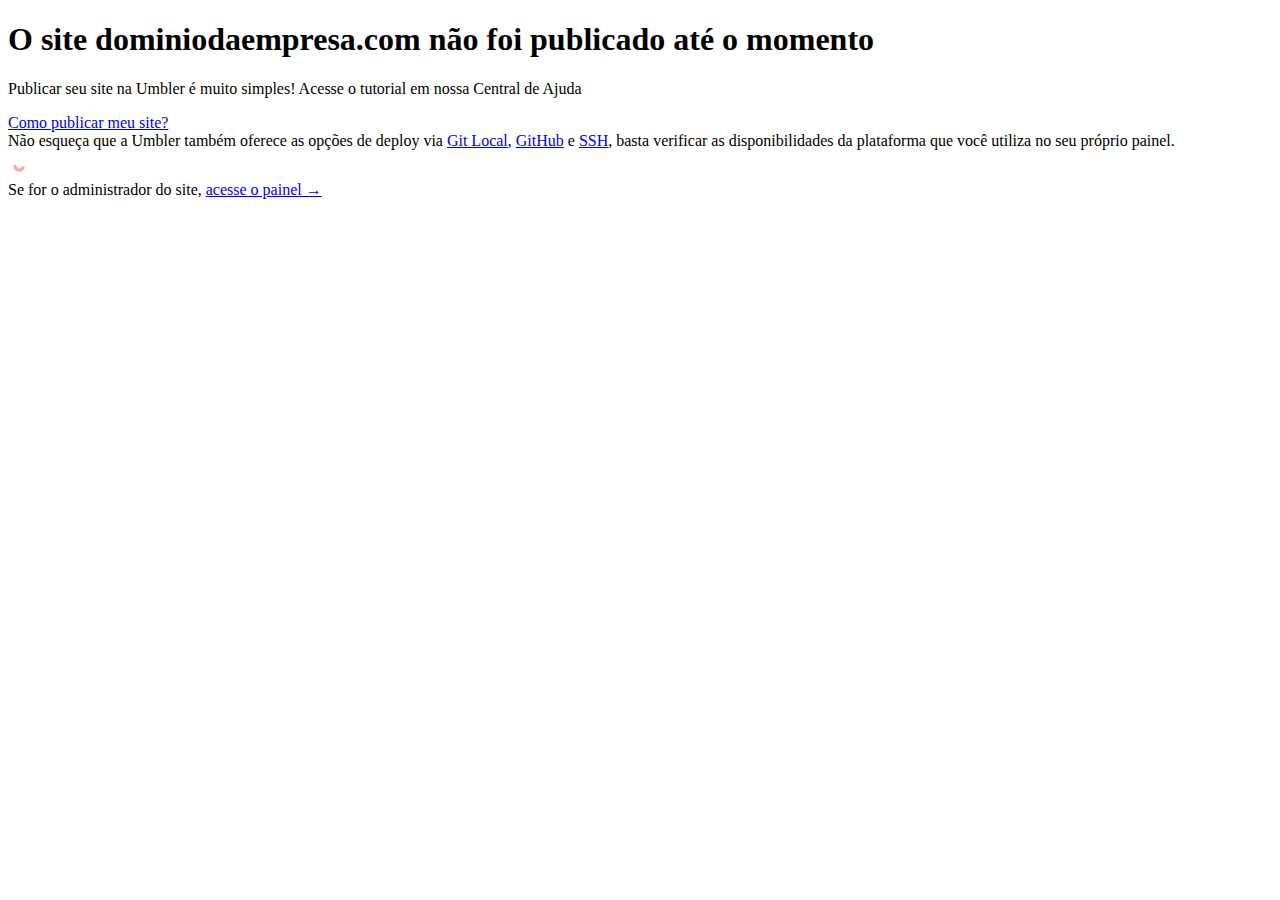
<file: temporary.html>
<!DOCTYPE html>
<html>
<head>
    <title data-i18n="[html]temporary_page.title">Site não publicado</title>
    <meta charset="utf-8">
    <meta http-equiv="X-UA-Compatible" content="IE=edge,chrome=1">
    <meta name="viewport" content="width=device-width, initial-scale=1.0">
    <meta name="robots" content="noindex, follow">

    <link href="//fonts.googleapis.com/css?family=Lato:300,400,700" rel="stylesheet">
    <link rel="stylesheet" href="//static.umbler.com/umbootstrap/themes/umbler-app/dist/css/theme.min.css">
    <link href="//static.umbler.com/umbler/errorpages/error-pages-v2.css" rel="stylesheet">
</head>

<body class="page-status wrapper bg-primary">
    <div class="content">
        <div class="container">
            <header data-i18n="[html]temporary_page.header" class="mt-5">
                <h1 class="display-4 text-xs-center mb-4 font-light text-white mb-4">O site <strong id="site">dominiodaempresa.com</strong> não foi publicado até o momento</h1>
            </header>
            <div class="flex-xs flex-xs-center">
                <div class="col-md-9 col-lg-6">
                    <div data-i18n="[html]temporary_page.description" class="mb-4">
                        <p class="h3 text-primary-lighter font-normal">Publicar seu site na Umbler é muito simples! Acesse o tutorial em nossa Central de Ajuda</p>
                        <a rel="nofollow" href="http://help.umbler.com/hc/pt-br/articles/202385755-Publicando-um-site-FTPS" class="btn btn-success btn-lg mt-2">Como publicar meu site?</a>
                    </div>
                    <div data-i18n="[html]temporary_page_node.help" class="alert alert-info text-xs-left">
                        Não esqueça que a Umbler também oferece as opções de deploy via <a href="//blog.umbler.com/br/deploy-de-aplicacoes-via-git/" class="text-underline" target="_blank">Git Local</a>, <a href="//blog.umbler.com/br/do-github-a-umbler-em-apenas-um-push/" class="text-underline" target="_blank">GitHub</a> e <a href="//help.umbler.com/hc/pt-br/articles/205613805-Configurando-e-acessando-o-SSH" class="text-underline" target="_blank">SSH</a>, basta verificar as disponibilidades da plataforma que você utiliza no seu próprio painel.
                    </div>
                </div>
            </div>

        </div>
    </div>

    <div class="footer">
        <a href="//www.umbler.com" taget="_blank" rel="nofollow">
            <svg id="umbler-logo" xmlns="http://www.w3.org/2000/svg" width="100" viewBox="0 0 917.13 251.76"><title>umbler-logo-light-bg</title><path d="M907.75,72.06c-22.43-.19-86.06,2.85-86.06,46.74,0,11.56,0,124.2,0,124.28a9.31,9.31,0,0,0,9.29,8.64h18.65a9.32,9.32,0,0,0,9.32-9.26V129.85c0-7.54.47-22.14,36.66-22.14,4.31,0,6.67-1.25,9.3-4.6a133.7,133.7,0,0,0,10.64-15.58C920.07,80.12,914.11,72.12,907.75,72.06Z" fill="#ffffff"/><path d="M784,201.66c-3.18-3.18-9.6-5-15.07.76a54.35,54.35,0,0,1-78.87-6.53c22-5.44,76-22.17,96.72-39.19,17.22-14.13,25.68-33,8.45-57C779,77,754.88,72.05,732.59,72.05c-.44,0-.88,0-1.32,0a89.43,89.43,0,0,0-55.52,20.28,90.39,90.39,0,0,0-24,30.4,89.83,89.83,0,0,0,80.87,129c14.19,0,37.42-4.68,58.43-21.67l4.94-4.95a8.79,8.79,0,0,0-.43-12Zm-88.09-80c9.68-8.83,23.53-15.31,37.64-15.31,9.39,0,19.42.86,25,7.67,2.93,3.59,2.38,9.64-.33,13.81-9.52,14.65-67.9,29.24-80,31.22A54.33,54.33,0,0,1,695.93,121.67Z" fill="#ffffff"/><path d="M615.71,251.75H598.44a10,10,0,0,1-10-10V10.08a10,10,0,0,1,10-10h17.27a10,10,0,0,1,10,10V241.75A10,10,0,0,1,615.71,251.75Z" fill="#ffffff"/><path d="M571.46,115c0-55.46-55.65-45.79-95.33-33.3V10a10,10,0,0,0-10-10H448.67a10,10,0,0,0-10,10V213.06c0,6.43,3.67,16.71,11.57,21,14.11,7.65,121.22,47.36,121.22-25.27Zm-37.58,76.43c0,7.82-2.94,14.95-9.42,19.57-12.15,8.67-35.09-.88-41.4-4.49-3.52-2-6.94-4.87-6.94-9.14V126.42c0-4.28,3.41-7.13,6.94-9.14,6.31-3.61,29.25-13.16,41.4-4.49,6.48,4.62,9.42,11.75,9.42,19.57Z" fill="#ffffff"/><path d="M126.58,154.6a25.21,25.21,0,0,1-48.2-4.71,24.87,24.87,0,0,1-.42-3.7,7.07,7.07,0,0,0-5.78-6.78l-12-2.12A8,8,0,0,0,50.76,145q0,.12,0,.24a52.4,52.4,0,0,0,101.73,17.68,8,8,0,0,0-6.19-10.45l-12-2.12A7,7,0,0,0,126.58,154.6Z" fill="#fca4ae"/><path d="M356,75.69,324.65,88.52C310.39,62.31,275.71,76,274.7,76.58l-45,16.34c-4,1.2-8.17,6-8.17,12.44V241.71a10,10,0,0,0,10,10H249a10,10,0,0,0,10-10V121.12c0-4.29,3.41-7.16,6.94-9.18,6.31-3.63,19.53-11.16,27.57-5.18,6.39,4.75,9.42,11.8,9.42,19.65V241.71a10,10,0,0,0,10,10h17.46a10,10,0,0,0,10-10V121.12c0-4.29,3.41-7.16,6.93-9.18,6.31-3.63,19.53-11.16,27.57-5.18,6,4.47,9.28,9.82,9.28,16.54V241.71a10,10,0,0,0,10,10h17.46a10,10,0,0,0,10-10V121.12C421.66,97.34,400.81,60.31,356,75.69Z" fill="#ffffff"/><path d="M175.55,112.82A10,10,0,0,0,169.13,124a83.62,83.62,0,0,1,1.25,14.43c0,41.66-30.48,75.43-68.09,75.43S34.2,180.09,34.2,138.44A81,81,0,0,1,45.33,97.09a10,10,0,0,0-1.49-12.24L32.76,73.77a10,10,0,0,0-15.62,1.87A121.57,121.57,0,0,0,0,138.44C0,201,45.8,251.75,102.29,251.75S204.58,201,204.58,138.44a125.5,125.5,0,0,0-2.1-22.94,10,10,0,0,0-13.27-7.65Z" fill="#ffffff"/></svg>
        </a>
        <div data-i18n="[html]temporary_page.footer">
            Se for o administrador do site, <a href="//app.umbler.com/" target="_blank" class="text-white">acesse o painel →</a>
        </div>
    </div>

</body>

<script src="//static.umbler.com/umbler/errorpages/jquery-1.8.2.min.js"></script>
<script src="//static.umbler.com/umbler/errorpages/i18next-1.7.4.min.js"></script>
<script src="//static.umbler.com/umbler/errorpages/error_page_translate-v2.js"></script>
</html>
</file>
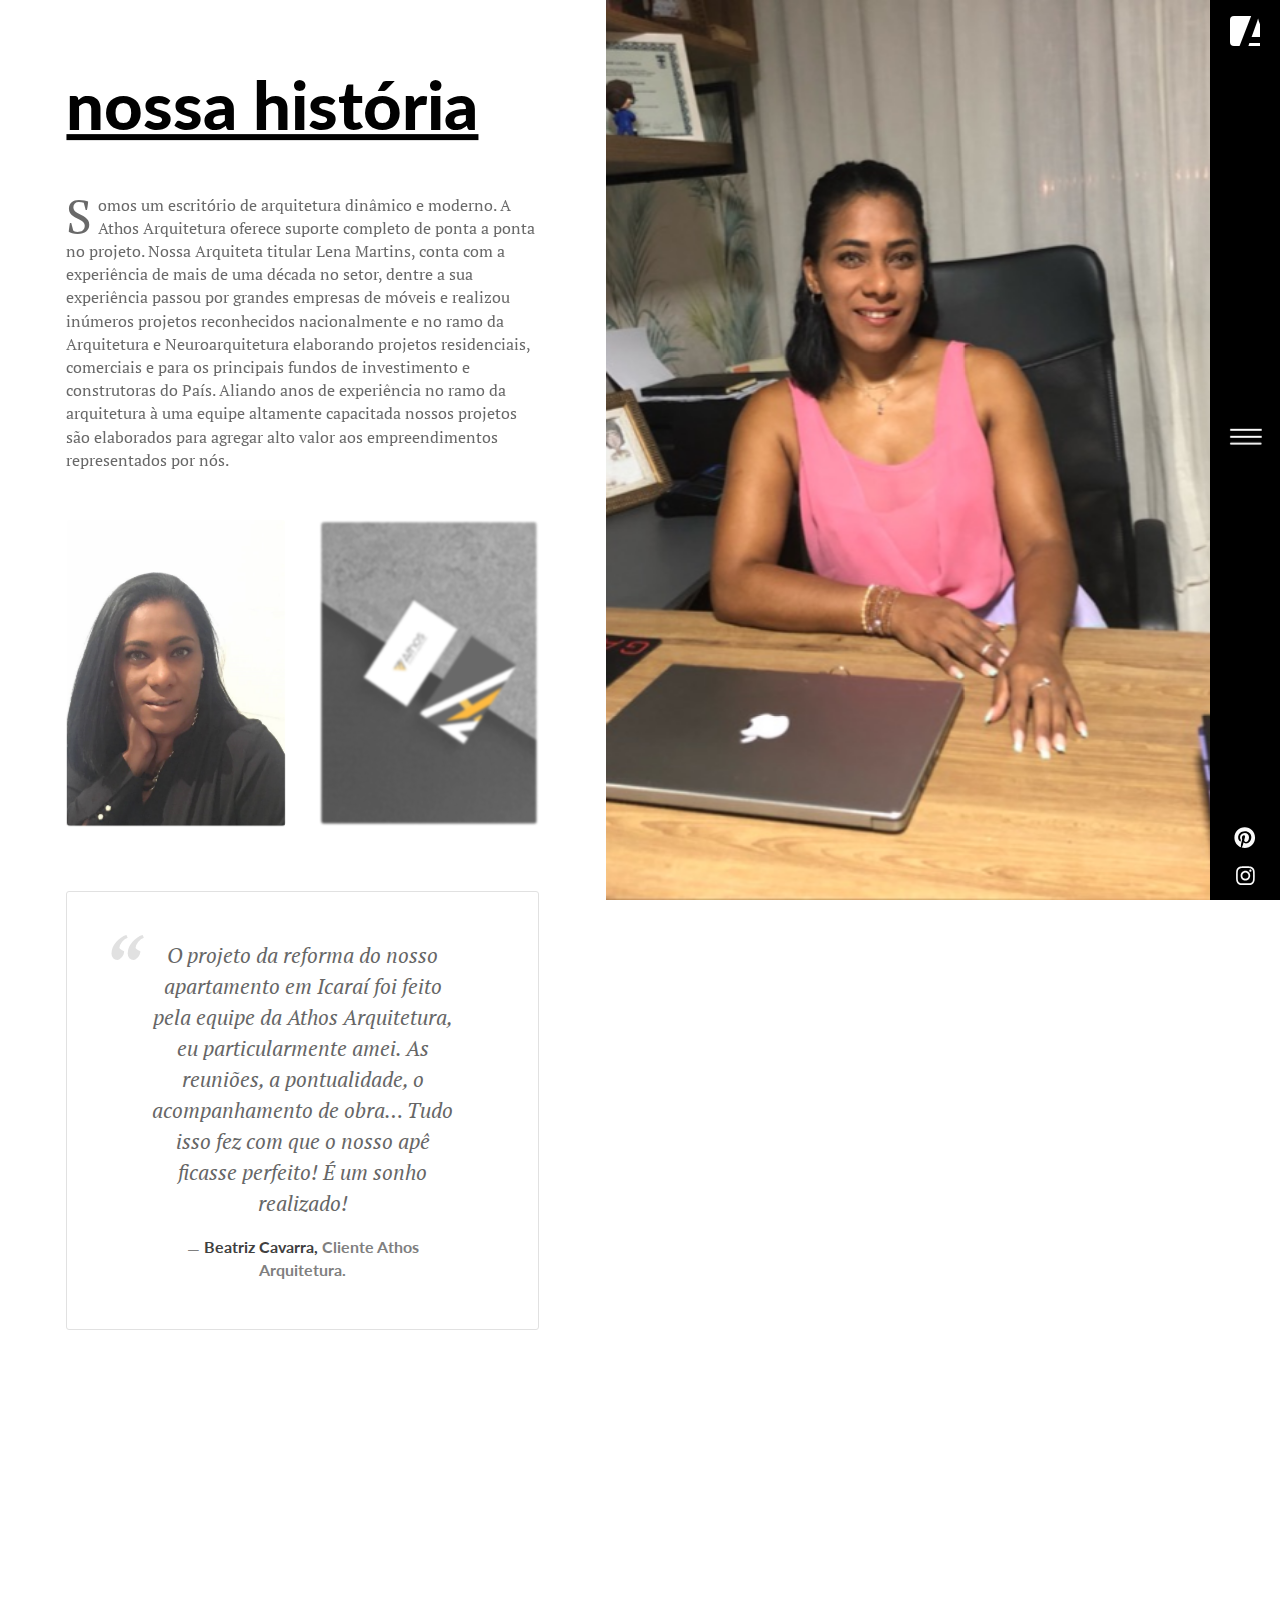
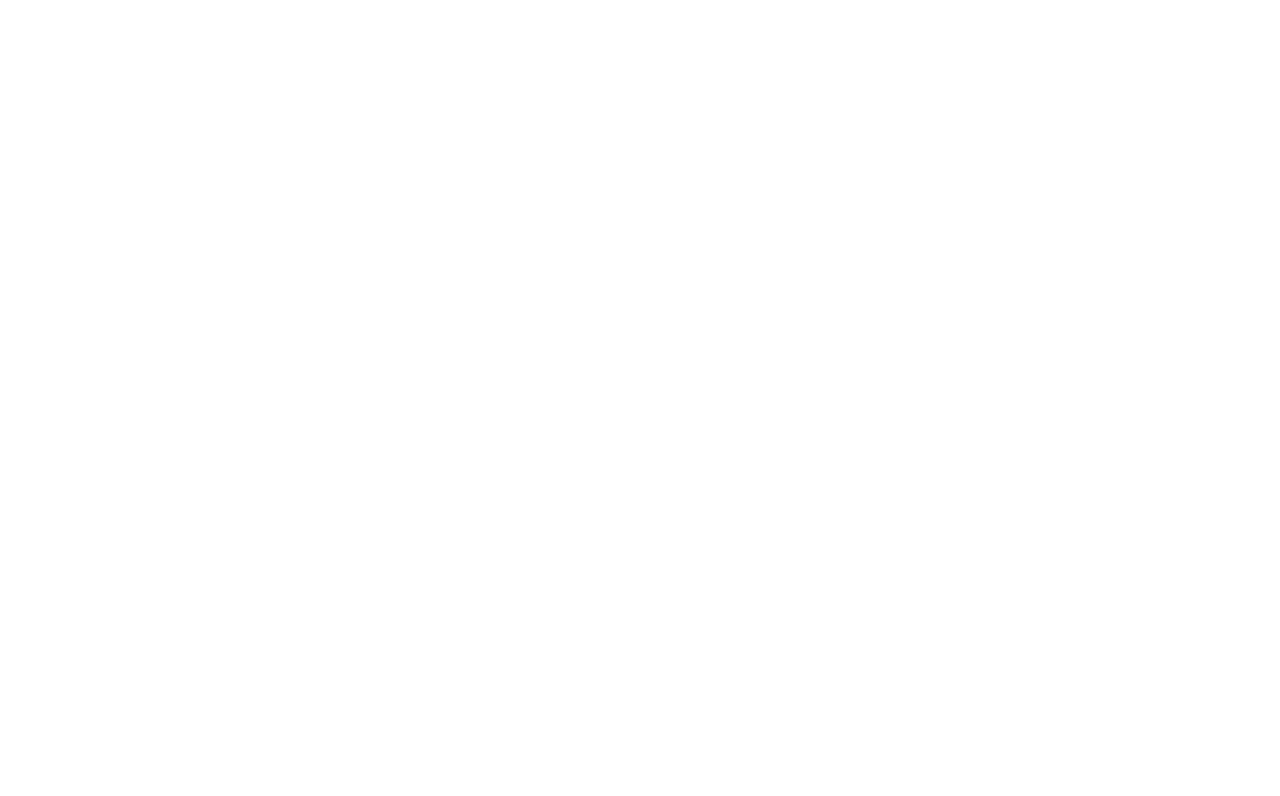
<file: pages/about.html>
<!DOCTYPE html>
<html class="has-sidemenu" lang="pt-BR" dir="ltr">

<head>
  <meta charset="utf-8">
  <meta http-equiv="X-UA-Compatible" content="IE=edge">
  <meta name="viewport" content="width=device-width, initial-scale=1">
  <title>Sparrow | Look like an expert right from the start</title>
  <!--    Favicons-->
  <link rel="apple-touch-icon" sizes="180x180" href="../assets/img/favicons/apple-touch-icon.png">
  <link rel="icon" type="image/png" sizes="32x32" href="../assets/img/favicons/favicon-32x32.png">
  <link rel="icon" type="image/png" sizes="16x16" href="../assets/img/favicons/favicon-16x16.png">
  <link rel="shortcut icon" type="image/x-icon" href="../assets/img/favicons/favicon.ico">
  <link rel="manifest" href="../assets/img/favicons/manifest.json">
  <meta name="theme-color" content="#ffffff">
  <!--    Stylesheets-->
  <link href="../vendors/loaders.css/loaders.min.css" rel="stylesheet" type="text/css">
  <link rel="preconnect" href="https://fonts.gstatic.com">
  <link href="https://fonts.googleapis.com/css?family=PT+Mono%7cPT+Serif:400,400i%7cLato:100,300,400,700,800,900"
    rel="stylesheet">
  <link href="../assets/css/theme.min.css" rel="stylesheet" />
</head>

<body class="overflow-hidden-x">

  <!-- MENU LATERAL -->
  <nav class="fancynavbar fancynavbar-expand-lg"
    data-zanim-lg='{"from":{"opacity":1,"x":70},"to":{"opacity":1,"x":0},"ease":"CubicBezier","duration":0.8,"delay":0.3}'
    data-zanim-xs='{"from":{"opacity":1,"y":-37},"to":{"opacity":1,"y":0},"ease":"CubicBezier","duration":0.8,"delay":0.3}'
    data-zanim-trigger="scroll" data-exclusive="true">

    <!-- LOGO -->
    <div class="fancynavbar-togglerbar" data-onscroll-fade-in="data-onscroll-fade-in">
      <a class="fancynavbar-brand" href="../index.html">
        <span class='logo-sparrow'>A</span>
      </a>

      <div class="fancynavbar-toggler">
        <svg class="fancynavbar-toggler-icon" viewBox="0 0 70 70" xmlns="http://www.w3.org/2000/svg"
          data-zanim-lg='{"from":{"opacity":0,"x":45},"to":{"opacity":1,"x":0},"ease":"CubicBezier","duration":0.8,"delay":0.5}'
          data-zanim-trigger="scroll">
          <path id="path-top" d="M20,25c0,0,22,0,30,0c16,0,18.89,40.71-.15,21.75C38.7,35.65,19.9,16.8,19.9,16.8">
          </path>
          <path id="path-middle" d="M20,32h30"></path>
          <path id="path-bottom" d="M19.9,46.98c0,0,18.8-18.85,29.95-29.95C68.89-1.92,66,38.78,50,38.78c-8,0-30,0-30,0">
          </path>
        </svg>
      </div>

      <div class="fancynavbar-addon"
        data-zanim-lg='{"from":{"opacity":1,"x":45},"to":{"opacity":1,"x":0},"ease":"CubicBezier","duration":0.8,"delay":0.4}'
        data-zanim-trigger="scroll">
        <a class="fancynavbar-addon-item" href="https://br.pinterest.com/ArquiteturaAthos">
          <span class="fab fa-pinterest"></span>
        </a>
        <a class="fancynavbar-addon-item" href="https://instagram.com/athosarquitetura">
          <span class="fab fa-instagram"></span>
        </a>
      </div>
    </div>

    <!-- SUBMENUS -->
    <div class="fancynavbar-collapse">
      <ul class="fancynavbar-nav">
        <li class="fancynav-item">
          <a class="fancynav-link" href="../index.html">
            <span class="fancynav-link-content">Inicio</span>
          </a>
        </li>
        <li class="fancynav-item">
          <a class="fancynav-link" href="portfolio.html">
            <span class="fancynav-link-content">Projetos</span>
          </a>
        </li>
        <li class="fancynav-item fancy-dropdown">
          <a class="fancynav-link fancy-dropdown-toggle" href="JavaScript:void(0)">
            <span class="fancynav-link-content">Serviços</span>
          </a>
          <div class="fancy-dropdown-menu">
            <div class="row pb-4 pt-3">
              <div class="col-auto">
                <!-- <a class="false fancy-dropdown-item" href="subpages/build.html">Construção &amp; Reforma</a>
                <a class="false fancy-dropdown-item" href="subpages/projects.html">Projetos</a>
                <a class="false fancy-dropdown-item" href="subpages/decor.html">Decoração de interiores</a>
                <a class="false fancy-dropdown-item" href="subpages/consult.html">Consultoria online</a> -->
                <a class="false fancy-dropdown-item" href="subpages/movel.html">Móveis planejados</a>
              </div>
            </div>
          </div>
        </li>
        <li class="fancynav-item">
          <a class="fancynav-link" href="contact.php">
            <span class="fancynav-link-content">Contato</span>
          </a>
        </li>
        <li class="fancynav-item">
          <a class="fancynav-link" href="about.html">
            <span class="fancynav-link-content">Sobre</span>
          </a>
        </li>
      </ul>
    </div>
  </nav>

  <!-- Main Content -->
  <main class="main min-vh-100" id="top">

    <!-- Preloader -->
    <div class="preloader" id="preloader">
      <div class="loader">
        <div class="line-scale-pulse-out-rapid">
          <div> </div>
          <div></div>
          <div></div>
          <div></div>
          <div> </div>
        </div>
      </div>
    </div>

    <section class="py-0">
      <div class="container-fluid">
        <div class="row">
          <div class="col-lg-6 px-0 order-lg-2">
            <div class="sticky-top vh-lg-100 py-9">
              <div class="bg-holder" style="background-image:url(../assets/img/about/me.jpg);"
                data-zanim-trigger="scroll" data-zanim-lg='{"animation":"zoom-out-slide-left","delay":0.4}'></div>
            </div>
          </div>
          <div class="col-lg-6 py-6">
            <div class="row h-100 flex-center">
              <div class="col-lg-10">
                <div class="mb-5">
                  <div class="overflow-hidden">
                    <h1 class="text-decoration-underline fs-4 fs-md-5 mb-0" data-zanim-xs='{"delay":0.4}'
                      data-zanim-trigger="scroll">nossa história</h1>
                  </div>
                </div>
                <p class="dropcap" data-zanim-xs='{"delay":0.5}' data-zanim-trigger="scroll">
                  Somos um escritório de arquitetura dinâmico e moderno. A Athos Arquitetura
                  oferece suporte completo de ponta a ponta no projeto. Nossa Arquiteta titular Lena Martins, conta com
                  a experiência de mais de uma década no setor, dentre a sua experiência passou por grandes empresas de
                  móveis e realizou inúmeros projetos reconhecidos nacionalmente e no ramo da
                  Arquitetura e Neuroarquitetura elaborando projetos residenciais, comerciais e para os principais
                  fundos de investimento e construtoras do País. Aliando anos de experiência no ramo da arquitetura à
                  uma equipe altamente capacitada nossos projetos são elaborados para agregar alto valor aos
                  empreendimentos representados por nós.
                </p>
                <div class="row mt-5">
                  <div class="col-6">
                    <img class="rounded img-fluid" src="../assets/img/about/me-2.jpg" alt="arquiteta titutar"
                      data-zanim-xs='{"delay":0.6,"animation":"zoom-in"}' data-zanim-trigger="scroll" />
                  </div>
                  <div class="col-6">
                    <img class="rounded img-fluid" src="../assets/img/about/bussiness-card-min.jpg"
                      alt="cartão de negócios" data-zanim-xs='{"delay":0.7,"animation":"zoom-in"}'
                      data-zanim-trigger="scroll" />
                  </div>
                </div>
                <blockquote class="blockquote text-center my-6 border p-5 px-xl-7 rounded" data-zanim-xs='{"delay":0.1}'
                  data-zanim-trigger="scroll">
                  <p class="blockquote-content">
                    O projeto da reforma do nosso apartamento em Icaraí foi feito pela equipe da Athos Arquitetura, eu
                    particularmente amei. As reuniões, a pontualidade, o acompanhamento de obra… Tudo isso fez com que
                    o nosso apê ficasse perfeito! É um sonho realizado!
                  </p>
                  <footer class="blockquote-footer mt-0">
                    <span class="text-900">Beatriz Cavarra,</span> Cliente Athos Arquitetura.
                  </footer>
                </blockquote>
              </div>
              <div class="col-xl-4 text-center" data-zanim-xs='{"delay":0.2}' data-zanim-trigger="scroll">
                <h2 class="fs-3 fs-sm-4 mb-1">140</h2>
                <p class="fst-italic text-500">Projetos desenvolvidos</p>
              </div>
              <div class="col-xl-4 text-center mt-4 mt-xl-0" data-zanim-xs='{"delay":0.2}' data-zanim-trigger="scroll">
                <h2 class="fs-3 fs-sm-4 mb-1 text-danger">vários</h2>
                <p class="fst-italic text-500">Copos de café</p>
              </div>
              <div class="col-lg-10 mt-6">
                <img class="rounded img-fluid" src="../assets/img/about/1-min.jpg" alt=""
                  data-zanim-xs='{"animation":"zoom-in","delay":0.1}' data-zanim-trigger="scroll" />
                <div class="row gx-4 mt-6">
                  <div class="col-md col-lg-12 col-xl-6">
                    <div class="overflow-hidden">
                      <h6 class="text-uppercase ls" data-zanim-xs='{"delay":0.1}' data-zanim-trigger="scroll">
                        PERSONALIDADE
                      </h6>
                    </div>
                    <div class="overflow-hidden">
                      <p class="text-justify" data-zanim-xs='{"delay":0.2}' data-zanim-trigger="scroll">
                        A Athos é um escritório de Arquitetura que acredita na importância de pensar de projetar
                        emoções, vivência e a história das pessoas através de projetos Somos maleáveis ao entender o
                        projeto e estilo que o cliente tem como inspiração para então traduzir as necessidades e a
                        identidade dos nossos clientes em projetos funcionais e únicos..
                      </p>
                    </div>
                  </div>
                  <div class="col-md col-lg-12 col-xl-6">
                    <div class="overflow-hidden">
                      <h6 class="text-uppercase ls" data-zanim-xs='{"delay":0.1}' data-zanim-trigger="scroll">
                        CONFIANÇA
                      </h6>
                    </div>
                    <div class="overflow-hidden">
                      <p class="text-justify" data-zanim-xs='{"delay":0.2}' data-zanim-trigger="scroll">
                        Nossa equipe desenvolve os mais variados tipos de projetos, inclusive os de alta
                        complexidade, com toda a confidenciabilidade de informações exigida pelo setor. Entre avaliação
                        de viabilidade, elaboração e aprovação de projetos, sempre focamos em modernidade e agilidade de
                        projetos.
                      </p>
                    </div>
                  </div>
                </div>
              </div>
            </div>
          </div>
        </div>
      </div>
    </section>
  </main>

  <!-- Footer -->
  <footer class="footer bg-black text-600 py-4 font-sans-serif text-center overflow-hidden" data-zanim-timeline="{}"
    data-zanim-trigger="scroll">
    <div class="container">
      <div class="row align-items-center">
        <div class="col-lg-4 order-lg-2 position-relative">
          <a class="indicator indicator-up" href="#top">
            <span class="indicator-arrow indicator-arrow-one"
              data-zanim-xs='{"from":{"opacity":0,"y":15},"to":{"opacity":1,"y":-5,"scale":1},"ease":"Back.easeOut","duration":0.4,"delay":0.9}'></span>
            <span class="indicator-arrow indicator-arrow-two"
              data-zanim-xs='{"from":{"opacity":0,"y":15},"to":{"opacity":1,"y":-5,"scale":1},"ease":"Back.easeOut","duration":0.4,"delay":1.05}'></span>
          </a>
        </div>
        <div class="col-lg-4 text-lg-start mt-4 mt-lg-0">
          <p class="fs--1 text-uppercase ls fw-bold mb-0">Copyright &copy; 2022 Athos Studio&trade; inc.</p>
        </div>
        <div class="col-lg-4 text-lg-end order-lg-2 mt-2 mt-lg-0">
          <p class="fs--1 text-uppercase ls fw-bold mb-0">
            Made with<span class="text-danger fas fa-heart mx-1"></span>by
            <a class="text-600" href="https://sam-mmartin.github.io/">Sam M. Martins</a>
          </p>
        </div>
      </div>
    </div>
  </footer>

  <!-- JavaScripts -->
  <script src="../vendors/popper/popper.min.js"></script>
  <script src="../vendors/bootstrap/bootstrap.min.js"></script>
  <script src="../vendors/anchorjs/anchor.min.js"></script>
  <script src="../vendors/is/is.min.js"></script>
  <script src="../vendors/fontawesome/all.min.js"></script>
  <script src="../vendors/lodash/lodash.min.js"></script>
  <script src="https://polyfill.io/v3/polyfill.min.js?features=window.scroll"></script>
  <script src="../vendors/imagesloaded/imagesloaded.pkgd.js"></script>
  <script src="../vendors/gsap/gsap.js"></script>
  <script src="../vendors/gsap/customEase.js"></script>
  <script src="../vendors/gsap/drawSVGPlugin.js"></script>
  <script src="../assets/js/theme.js"></script>
</body>

</html>
</file>
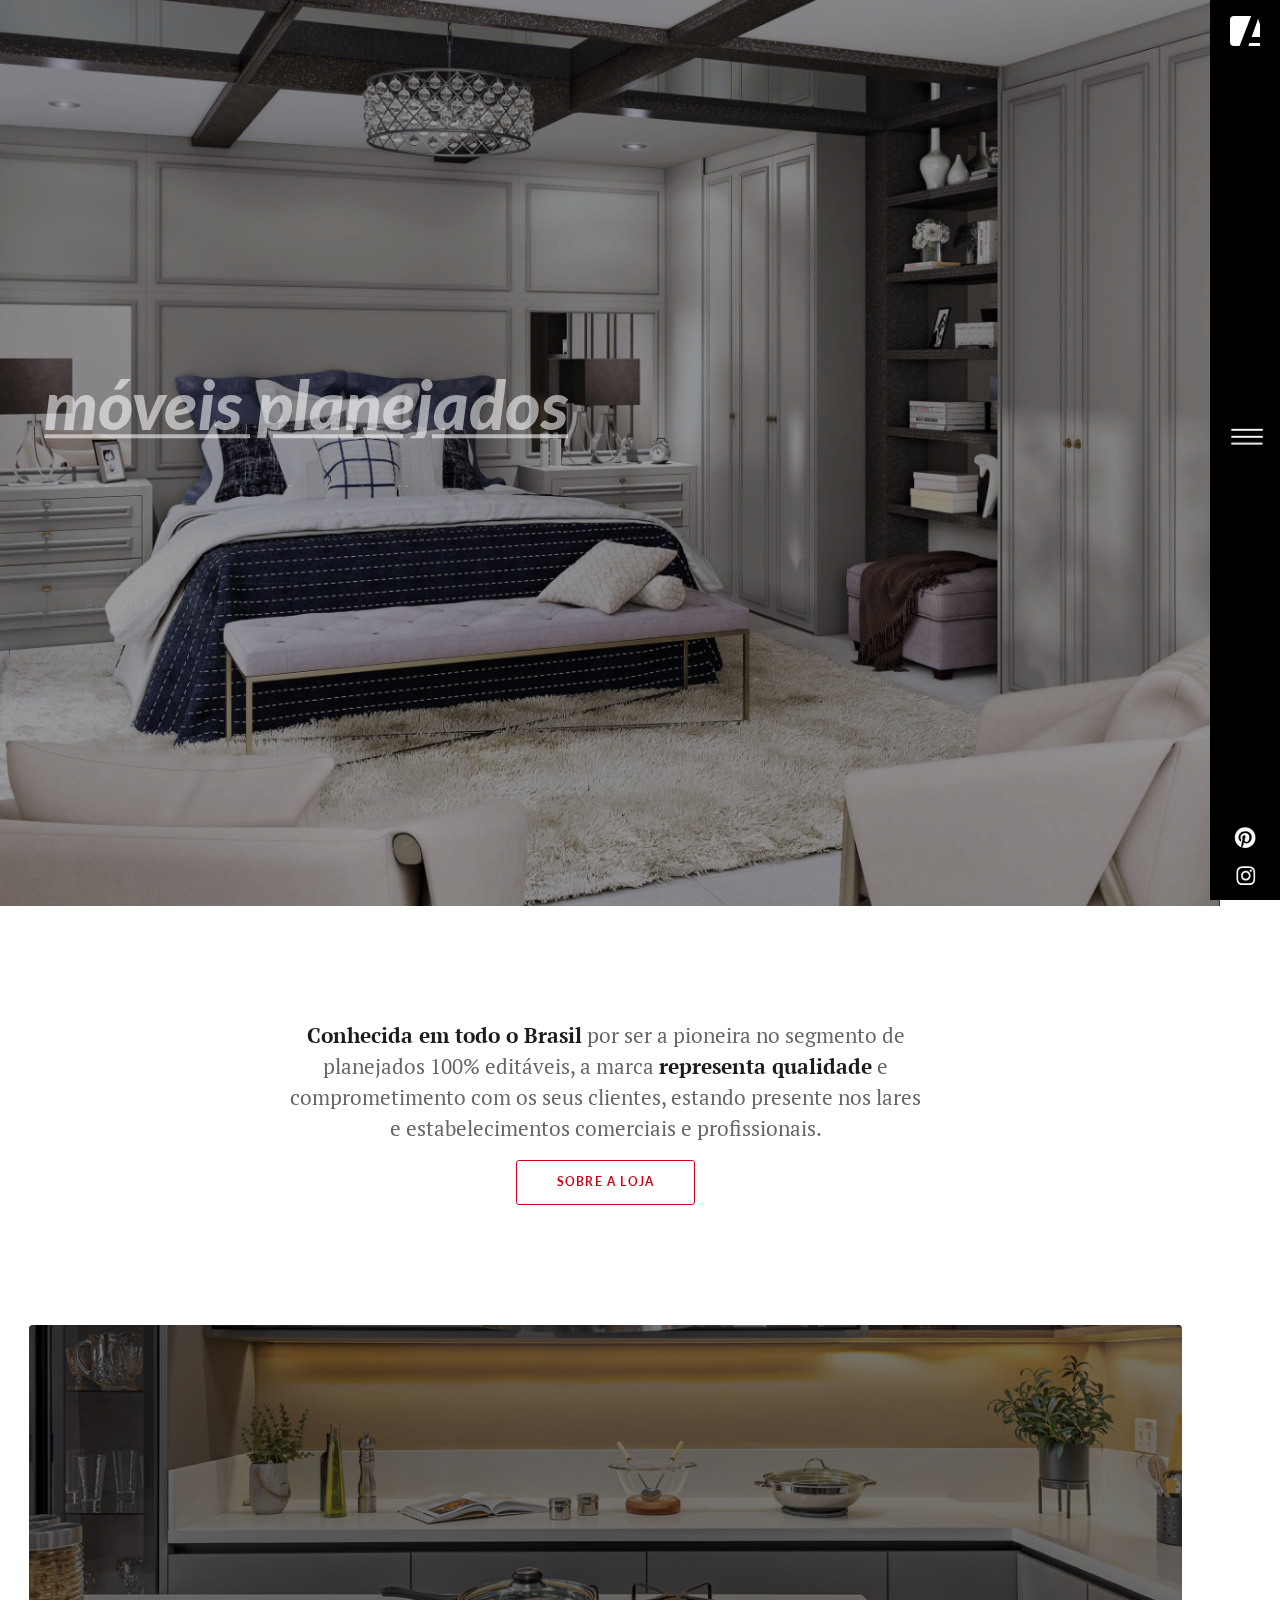
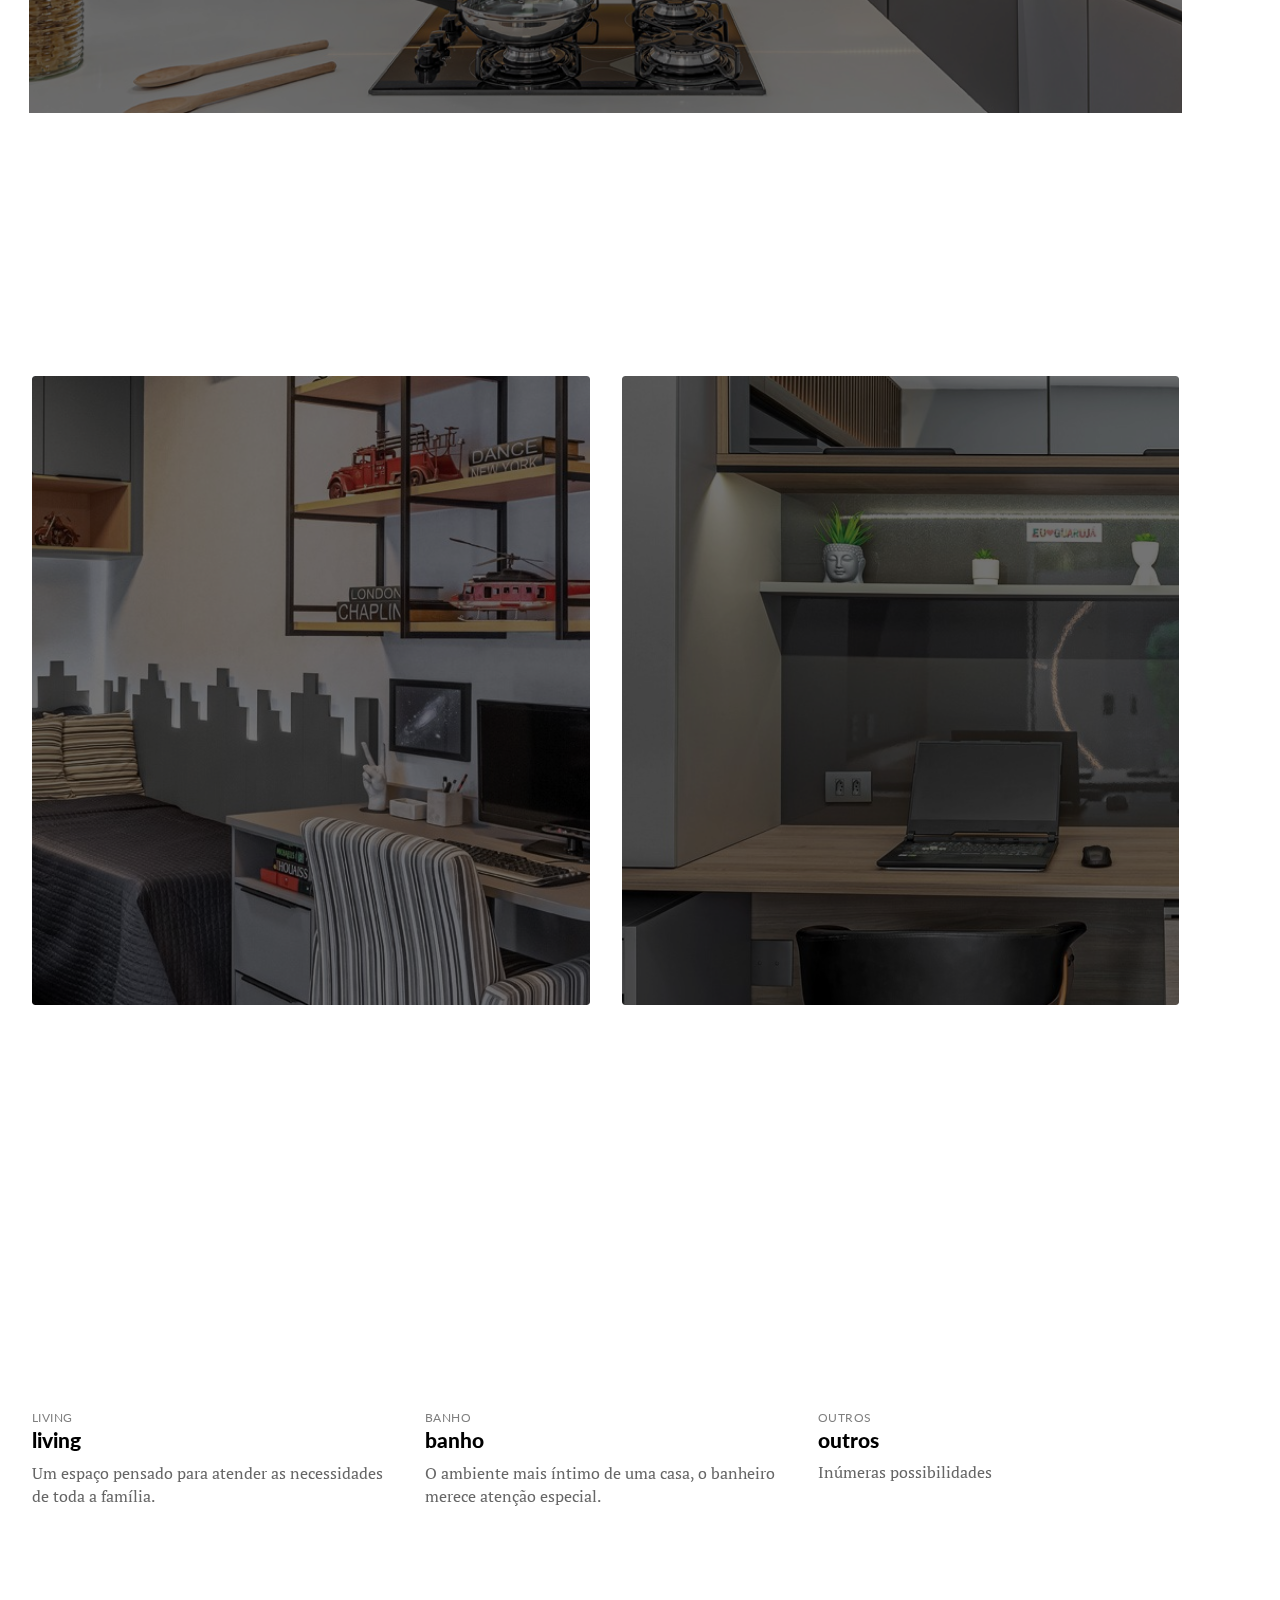
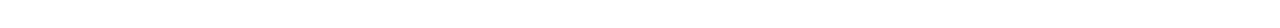
<file: pages/subpages/movel.html>
<!DOCTYPE html>
<html class="has-sidemenu" lang="pt-BR" dir="ltr">

<head>
  <meta charset="utf-8">
  <meta http-equiv="X-UA-Compatible" content="IE=edge">
  <meta name="viewport" content="width=device-width, initial-scale=1">
  <title>Athos Arquitetura | O melhor do mundo da arquitetura para você</title>

  <!-- Favicons -->
  <link rel="apple-touch-icon" sizes="180x180" href="../../assets/img/favicons/apple-touch-icon.png">
  <link rel="icon" type="image/png" sizes="32x32" href="../../assets/img/favicons/favicon-32x32.png">
  <link rel="icon" type="image/png" sizes="16x16" href="../../assets/img/favicons/favicon-16x16.png">
  <link rel="shortcut icon" type="image/x-icon" href="../../assets/img/favicons/favicon.ico">
  <link rel="manifest" href="../../assets/img/favicons/manifest.json">
  <meta name="theme-color" content="#ffffff">

  <!-- Stylesheets -->
  <link href="../../vendors/swiper/swiper-bundle.min.css" rel="stylesheet">
  <link href="../../vendors/loaders.css/loaders.min.css" rel="stylesheet" type="text/css">
  <link rel="preconnect" href="https://fonts.gstatic.com">
  <link href="https://fonts.googleapis.com/css?family=PT+Mono%7cPT+Serif:400,400i%7cLato:100,300,400,700,800,900"
    rel="stylesheet">
  <link href="../../assets/css/theme.min.css" rel="stylesheet" />
  <link href="../../assets/css/user.min.css" rel="stylesheet" />
</head>

<body class="overflow-hidden-x">
  <!-- MENU LATERAL -->
  <nav class="fancynavbar fancynavbar-expand-lg"
    data-zanim-lg='{"from":{"opacity":1,"x":70},"to":{"opacity":1,"x":0},"ease":"CubicBezier","duration":0.8,"delay":0.3}'
    data-zanim-xs='{"from":{"opacity":1,"y":-37},"to":{"opacity":1,"y":0},"ease":"CubicBezier","duration":0.8,"delay":0.3}'
    data-zanim-trigger="scroll" data-exclusive="true">

    <!-- LOGO -->
    <div class="fancynavbar-togglerbar" data-onscroll-fade-in="data-onscroll-fade-in">
      <a class="fancynavbar-brand" href="../../index.html">
        <span class='logo-sparrow'>A</span>
      </a>

      <div class="fancynavbar-toggler">
        <svg class="fancynavbar-toggler-icon" viewBox="0 0 70 70" xmlns="http://www.w3.org/2000/svg"
          data-zanim-lg='{"from":{"opacity":0,"x":45},"to":{"opacity":1,"x":0},"ease":"CubicBezier","duration":0.8,"delay":0.5}'
          data-zanim-trigger="scroll">
          <path id="path-top" d="M20,25c0,0,22,0,30,0c16,0,18.89,40.71-.15,21.75C38.7,35.65,19.9,16.8,19.9,16.8"></path>
          <path id="path-middle" d="M20,32h30"></path>
          <path id="path-bottom" d="M19.9,46.98c0,0,18.8-18.85,29.95-29.95C68.89-1.92,66,38.78,50,38.78c-8,0-30,0-30,0">
          </path>
        </svg>
      </div>

      <div class="fancynavbar-addon"
        data-zanim-lg='{"from":{"opacity":1,"x":45},"to":{"opacity":1,"x":0},"ease":"CubicBezier","duration":0.8,"delay":0.4}'
        data-zanim-trigger="scroll">
        <a class="fancynavbar-addon-item" href="https://br.pinterest.com/ArquiteturaAthos">
          <span class="fab fa-pinterest"></span>
        </a>
        <a class="fancynavbar-addon-item" href="https://instagram.com/athosarquitetura">
          <span class="fab fa-instagram"></span>
        </a>
      </div>
    </div>

    <!-- SUBMENUS -->
    <div class="fancynavbar-collapse">
      <ul class="fancynavbar-nav">
        <li class="fancynav-item">
          <a class="fancynav-link" href="../../index.html">
            <span class="fancynav-link-content">Inicio</span>
          </a>
        </li>
        <li class="fancynav-item">
          <a class="fancynav-link" href="../portfolio.html">
            <span class="fancynav-link-content">Projetos</span>
          </a>
        </li>
        <li class="fancynav-item fancy-dropdown">
          <a class="fancynav-link fancy-dropdown-toggle" href="JavaScript:void(0)">
            <span class="fancynav-link-content">Serviços</span>
          </a>
          <div class="fancy-dropdown-menu">
            <div class="row pb-4 pt-3">
              <div class="col-auto">
                <!-- <a class="false fancy-dropdown-item" href="build.html">Construção &amp; Reforma</a>
                <a class="false fancy-dropdown-item" href="projects.html">Projetos</a>
                <a class="false fancy-dropdown-item" href="decor.html">Decoração de interiores</a> 
                <a class="false fancy-dropdown-item" href="consult.html">Consultoria online</a>-->
                <a class="false fancy-dropdown-item" href="movel.html">Móveis planejados</a>
              </div>
            </div>
          </div>
        </li>
        <li class="fancynav-item">
          <a class="fancynav-link" href="../contact.php">
            <span class="fancynav-link-content">Contato</span>
          </a>
        </li>
        <li class="fancynav-item">
          <a class="fancynav-link" href="../about.html">
            <span class="fancynav-link-content">Sobre</span>
          </a>
        </li>
      </ul>
    </div>
  </nav>

  <!-- Main Content -->
  <main class="main min-vh-100" id="top">

    <!-- Preloader -->
    <div class="preloader" id="preloader">
      <div class="loader">
        <div class="line-scale-pulse-out-rapid">
          <div> </div>
          <div></div>
          <div></div>
          <div></div>
          <div> </div>
        </div>
      </div>
    </div>

    <!-- HEADER -->
    <section class="py-0" id="bicycleHeader" data-zanim-lg='{"delay":0.6,"animation":"zoom-out"}'
      data-zanim-trigger="scroll">
      <div class="bg-holder overlay overlay-2"
        style="background-image:url(../../assets/img/Wallpaper/projects/movel/P7.jpg);">
      </div>
      <!--/.bg-holder-->
      <div class="container">
        <div class="row min-vh-100 align-items-center py-8">
          <div class="col-lg-7" data-zanim-timeline='{"delay":0.6}' data-zanim-trigger="scroll">
            <h1 class="fs-3 fs-sm-4 fs-xl-5 display-4 text-white fst-italic overflow-hidden text-decoration-underline"
              data-zanim-xs='{"delay":0.1}'>
              móveis planejados
            </h1>
            <div class="overflow-hidden">
              <p class="text-white mb-4 font-sans-serif fst-italic fs-2" data-zanim-xs='{"delay":0.2}'>
                novidades e tendências todo dia
              </p>
            </div>
            <div data-zanim-xs='{"delay":0.3}'>
              <a class="btn btn-outline-light mt-4" href="https://boavistaplanejados.com/">Boa Vista Planejados</a>
            </div>
          </div>
        </div>
      </div>
    </section>

    <!-- Sobre -->
    <section class="text-center" id="bicycleAbout">
      <div class="container">
        <div class="row justify-content-center">
          <div class="col-lg-7">
            <p class="lead">
              <span class="text-dark fw-semi-bold">Conhecida em todo o Brasil</span>
              por ser a pioneira no segmento de planejados 100% editáveis, a marca
              <span class="text-dark fw-semi-bold"> representa qualidade</span>
              e comprometimento com os seus clientes, estando presente nos lares e estabelecimentos comerciais e
              profissionais.
            </p>
            <a class="btn btn-outline-danger" href="https://boavistaplanejados.com/sobre/" target="_blank">
              Sobre a loja
            </a>
          </div>
        </div>
      </div>
    </section>

    <!-- KITCHEN -->
    <section class="text-center py-0 overflow-hidden" id="bicycleCta">
      <div class="container-fluid">
        <div class="row">
          <div class="col px-4">
            <div class="position-relative overflow-hidden rounded">
              <div class="bg-holder overlay overlay-1"
                style="background-image:url(../../assets/img/Wallpaper/projects/movel/cozinha16.jpg);" data-parallax=""
                data-rellax-percentage="0.5" data-rellax-speed="-3"></div>
              <!--/.bg-holder-->
              <div class="position-relative py-8 py-md-11" data-zanim-timeline="{}" data-zanim-trigger="scroll">
                <h2 class="fs-4 text-white px-4 px-sm-0 display-4 mb-4" data-zanim-xs='{"delay":0.1}'>
                  espaço funcional, com estilo e personalidade
                </h2>
                <div data-zanim-xs='{"delay":0.2}'>
                  <a class="btn btn-outline-light border-2 mt-3"
                    href="https://boavistaplanejados.com/ambientes/cozinha/">
                    Conheça a linha de cozinhas
                  </a>
                </div>
              </div>
            </div>
          </div>
        </div>
      </div><!-- end of .container-->
    </section>

    <!-- ROOM and OFFICE -->
    <section class="text-center pt-4 pb-0" id="bicycleFeatures">
      <div class="container-fluid">
        <div class="row m-0">
          <div class="col-md-6">
            <div class="position-relative overflow-hidden rounded">
              <div class="bg-holder overlay overlay-1"
                style="background-image:url(../../assets/img/Wallpaper/projects/movel/dormitorio-13.jpg);"></div>
              <!--/.bg-holder-->
              <div class="position-relative py-8 py-md-11">
                <div data-zanim-timeline="{}" data-zanim-trigger="scroll">
                  <div class="overflow-hidden">
                    <h6 class="text-white ls text-uppercase" data-zanim-xs='{"delay":0}'>
                      conforto é fundamental para o bem-estar
                    </h6>
                  </div>
                  <div class="overflow-hidden">
                    <h2 class="fs-2 fs-sm-3 text-white" data-zanim-xs='{"delay":0.1}'>
                      um local aconchegante
                    </h2>
                  </div>
                  <div data-zanim-xs='{"delay":0.2}'>
                    <a class="btn btn-dark mt-4" href="https://boavistaplanejados.com/ambientes/dormitorios/#">
                      Linha de dormitórios
                    </a>
                  </div>
                </div>
              </div>
            </div>
          </div>
          <div class="col-md-6 mt-4 mt-md-0">
            <div class="position-relative overflow-hidden rounded">
              <div class="bg-holder overlay overlay-1"
                style="background-image:url(../../assets/img/Wallpaper/projects/movel/office7.jpg);"></div>
              <!--/.bg-holder-->
              <div class="position-relative py-8 py-md-11">
                <div data-zanim-timeline='{"delay":0.1}' data-zanim-trigger="scroll">
                  <div class="overflow-hidden">
                    <h6 class="text-white ls text-uppercase" data-zanim-xs='{"delay":0}'>
                      ambiente moderno e organizado
                    </h6>
                  </div>
                  <div class="overflow-hidden">
                    <h2 class="fs-2 fs-sm-3 text-white" data-zanim-xs='{"delay":0.1}'>
                      dinamismo e eficiência
                    </h2>
                  </div>
                  <div data-zanim-xs='{"delay":0.2}'>
                    <a class="btn btn-dark mt-4" href="https://boavistaplanejados.com/ambientes/office/">
                      Conheça a linha Office
                    </a>
                  </div>
                </div>
              </div>
            </div>
          </div>
        </div>
      </div><!-- end of .container-->
    </section>

    <section class="py-4" id="bicycleFeatures1">
      <div class="container-fluid">
        <div class="row m-0">
          <div class="col-sm-4">
            <a class="d-block" href="https://boavistaplanejados.com/ambientes/living/">
              <img class="w-100 rounded" src="../../assets/img/Wallpaper/projects/movel/Livving-7.jpg" alt=""
                data-zanim-xs='{"delay":0,"animation":"zoom-in"}' data-zanim-trigger="scroll" />
              <h6 class="d-inline-block ls text-uppercase fw-normal mb-0 mt-3 text-600">Living</h6>
              <h4>living</h4>
              <p class="text-700 d-inline-block">
                Um espaço pensado para atender as necessidades de toda a família.
              </p>
            </a>
          </div>
          <div class="col-sm-4 mt-4 mt-sm-0">
            <a class="d-block" href="https://boavistaplanejados.com/ambientes/banho/">
              <img class="w-100 rounded" src="../../assets/img/Wallpaper/projects/movel/banho-2.jpg" alt=""
                data-zanim-xs='{"delay":0.1,"animation":"zoom-in"}' data-zanim-trigger="scroll" />
              <h6 class="d-inline-block ls text-uppercase fw-normal mb-0 mt-3 text-600">Banho</h6>
              <h4>banho</h4>
              <p class="text-700 d-inline-block">
                O ambiente mais íntimo de uma casa, o banheiro merece atenção especial.
              </p>
            </a>
          </div>
          <div class="col-sm-4 mt-4 mt-sm-0">
            <a class="d-block" href="https://boavistaplanejados.com/ambientes/outros/">
              <img class="w-100 rounded" src="../../assets/img/Wallpaper/projects/movel/outros.jpg" alt=""
                data-zanim-xs='{"delay":0.2,"animation":"zoom-in"}' data-zanim-trigger="scroll" />
              <h6 class="d-inline-block ls text-uppercase fw-normal mb-0 mt-3 text-600">outros</h6>
              <h4>outros</h4>
              <p class="text-700 d-inline-block">
                Inúmeras possibilidades
              </p>
            </a>
          </div>
        </div>
      </div>
    </section>
  </main>

  <!-- Footer -->
  <footer class="footer bg-black text-600 py-4 font-sans-serif text-center overflow-hidden" data-zanim-timeline="{}"
    data-zanim-trigger="scroll">
    <div class="container">
      <div class="row align-items-center">
        <div class="col-lg-4 order-lg-2 position-relative">
          <a class="indicator indicator-up" href="#top">
            <span class="indicator-arrow indicator-arrow-one"
              data-zanim-xs='{"from":{"opacity":0,"y":15},"to":{"opacity":1,"y":-5,"scale":1},"ease":"Back.easeOut","duration":0.4,"delay":0.9}'></span>
            <span class="indicator-arrow indicator-arrow-two"
              data-zanim-xs='{"from":{"opacity":0,"y":15},"to":{"opacity":1,"y":-5,"scale":1},"ease":"Back.easeOut","duration":0.4,"delay":1.05}'></span>
          </a>
        </div>
        <div class="col-lg-4 text-lg-start mt-4 mt-lg-0">
          <p class="fs--1 text-uppercase ls fw-bold mb-0">Copyright &copy; 2022 Athos Studio&trade; inc.</p>
        </div>
        <div class="col-lg-4 text-lg-end order-lg-2 mt-2 mt-lg-0">
          <p class="fs--1 text-uppercase ls fw-bold mb-0">
            Made with<span class="text-danger fas fa-heart mx-1"></span>by
            <a class="text-600" href="https://sam-mmartin.github.io/">Sam M. Martins</a>
          </p>
        </div>
      </div>
    </div>
  </footer>

  <!-- JavaScripts -->
  <script src="../../vendors/popper/popper.min.js"></script>
  <script src="../../vendors/bootstrap/bootstrap.min.js"></script>
  <script src="../../vendors/anchorjs/anchor.min.js"></script>
  <script src="../../vendors/is/is.min.js"></script>
  <script src="../../vendors/swiper/swiper-bundle.min.js"></script>
  <script src="../../vendors/rellax/rellax.min.js"> </script>
  <script src="../../vendors/fontawesome/all.min.js"></script>
  <script src="../../vendors/lodash/lodash.min.js"></script>
  <script src="https://polyfill.io/v3/polyfill.min.js?features=window.scroll"></script>
  <script src="../../vendors/imagesloaded/imagesloaded.pkgd.js"></script>
  <script src="../../vendors/gsap/gsap.js"></script>
  <script src="../../vendors/gsap/customEase.js"></script>
  <script src="../../vendors/gsap/drawSVGPlugin.js"></script>
  <script src="../../assets/js/theme.js"></script>
</body>

</html>
</file>
<file: vendors/loaders.css/loaders.min.css>
.ball-pulse-sync>div,.ball-pulse>div{width:15px;height:15px;margin:2px;display:inline-block}.ball-pulse-sync>div,.ball-pulse>div,.ball-scale>div{background-color:#fff;border-radius:100%}@-webkit-keyframes scale{0%,80%{-webkit-transform:scale(1);transform:scale(1);opacity:1}45%{-webkit-transform:scale(.1);transform:scale(.1);opacity:.7}}@keyframes scale{0%,80%{-webkit-transform:scale(1);transform:scale(1);opacity:1}45%{-webkit-transform:scale(.1);transform:scale(.1);opacity:.7}}.ball-pulse>div:nth-child(0){-webkit-animation:scale .75s -.36s infinite cubic-bezier(.2,.68,.18,1.08);animation:scale .75s -.36s infinite cubic-bezier(.2,.68,.18,1.08)}.ball-pulse>div:nth-child(1){-webkit-animation:scale .75s -.24s infinite cubic-bezier(.2,.68,.18,1.08);animation:scale .75s -.24s infinite cubic-bezier(.2,.68,.18,1.08)}.ball-pulse>div:nth-child(2){-webkit-animation:scale .75s -.12s infinite cubic-bezier(.2,.68,.18,1.08);animation:scale .75s -.12s infinite cubic-bezier(.2,.68,.18,1.08)}.ball-pulse>div:nth-child(3){-webkit-animation:scale .75s 0s infinite cubic-bezier(.2,.68,.18,1.08);animation:scale .75s 0s infinite cubic-bezier(.2,.68,.18,1.08)}.ball-pulse>div{-webkit-animation-fill-mode:both;animation-fill-mode:both}@-webkit-keyframes ball-pulse-sync{33%{-webkit-transform:translateY(10px);transform:translateY(10px)}66%{-webkit-transform:translateY(-10px);transform:translateY(-10px)}100%{-webkit-transform:translateY(0);transform:translateY(0)}}@keyframes ball-pulse-sync{33%{-webkit-transform:translateY(10px);transform:translateY(10px)}66%{-webkit-transform:translateY(-10px);transform:translateY(-10px)}100%{-webkit-transform:translateY(0);transform:translateY(0)}}.ball-pulse-sync>div:nth-child(0){-webkit-animation:ball-pulse-sync .6s -.21s infinite ease-in-out;animation:ball-pulse-sync .6s -.21s infinite ease-in-out}.ball-pulse-sync>div:nth-child(1){-webkit-animation:ball-pulse-sync .6s -.14s infinite ease-in-out;animation:ball-pulse-sync .6s -.14s infinite ease-in-out}.ball-pulse-sync>div:nth-child(2){-webkit-animation:ball-pulse-sync .6s -.07s infinite ease-in-out;animation:ball-pulse-sync .6s -.07s infinite ease-in-out}.ball-pulse-sync>div:nth-child(3){-webkit-animation:ball-pulse-sync .6s 0s infinite ease-in-out;animation:ball-pulse-sync .6s 0s infinite ease-in-out}.ball-pulse-sync>div{-webkit-animation-fill-mode:both;animation-fill-mode:both}@-webkit-keyframes ball-scale{0%{-webkit-transform:scale(0);transform:scale(0)}100%{-webkit-transform:scale(1);transform:scale(1);opacity:0}}@keyframes ball-scale{0%{-webkit-transform:scale(0);transform:scale(0)}100%{-webkit-transform:scale(1);transform:scale(1);opacity:0}}.ball-scale>div{height:60px;width:60px;animation:ball-scale 1s 0s ease-in-out infinite}.ball-scale-random>div,.ball-scale>div{display:inline-block;margin:2px;-webkit-animation:ball-scale 1s 0s ease-in-out infinite}.ball-scale-random{width:37px;height:40px}.ball-scale-random>div{background-color:#fff;border-radius:100%;position:absolute;height:30px;width:30px;animation:ball-scale 1s 0s ease-in-out infinite}.ball-rotate>div,.ball-rotate>div:after,.ball-rotate>div:before{background-color:#fff;width:15px;height:15px;border-radius:100%}.ball-rotate,.ball-rotate>div{position:relative}.ball-scale-random>div:nth-child(1){margin-left:-7px;-webkit-animation:ball-scale 1s .2s ease-in-out infinite;animation:ball-scale 1s .2s ease-in-out infinite}.ball-scale-random>div:nth-child(3){margin-left:-2px;margin-top:9px;-webkit-animation:ball-scale 1s .5s ease-in-out infinite;animation:ball-scale 1s .5s ease-in-out infinite}@-webkit-keyframes rotate{0%{-webkit-transform:rotate(0);transform:rotate(0)}50%{-webkit-transform:rotate(180deg);transform:rotate(180deg)}100%{-webkit-transform:rotate(360deg);transform:rotate(360deg)}}.ball-rotate>div{margin:2px;-webkit-animation-fill-mode:both;animation-fill-mode:both}.ball-rotate>div:first-child{-webkit-animation:rotate 1s 0s cubic-bezier(.7,-.13,.22,.86) infinite;animation:rotate 1s 0s cubic-bezier(.7,-.13,.22,.86) infinite}.ball-rotate>div:after,.ball-rotate>div:before{margin:2px;content:"";position:absolute;opacity:.8}.ball-rotate>div:before{top:0;left:-28px}.ball-rotate>div:after{top:0;left:25px}.ball-clip-rotate>div{border-radius:100%;margin:2px;border:2px solid #fff;border-bottom-color:transparent;height:25px;width:25px;background:0 0!important;display:inline-block;-webkit-animation:rotate .75s 0s linear infinite;animation:rotate .75s 0s linear infinite}@keyframes rotate{0%{-webkit-transform:rotate(0);transform:rotate(0)}50%{-webkit-transform:rotate(180deg);transform:rotate(180deg)}100%{-webkit-transform:rotate(360deg);transform:rotate(360deg)}}@keyframes scale{30%{-webkit-transform:scale(.3);transform:scale(.3)}100%{-webkit-transform:scale(1);transform:scale(1)}}.ball-clip-rotate-pulse{position:relative;-webkit-transform:translateY(-15px);-ms-transform:translateY(-15px);transform:translateY(-15px)}.ball-clip-rotate-pulse>div{-webkit-animation-fill-mode:both;animation-fill-mode:both;position:absolute;top:0;left:0;border-radius:100%}.ball-clip-rotate-pulse>div:first-child{background:#fff;height:16px;width:16px;top:7px;left:-7px;-webkit-animation:scale 1s 0s cubic-bezier(.09,.57,.49,.9) infinite;animation:scale 1s 0s cubic-bezier(.09,.57,.49,.9) infinite}.ball-clip-rotate-pulse>div:last-child{position:absolute;width:30px;height:30px;left:-16px;top:-2px;background:0 0;border:2px solid;border-color:#fff transparent;-webkit-animation:rotate 1s 0s cubic-bezier(.09,.57,.49,.9) infinite;animation:rotate 1s 0s cubic-bezier(.09,.57,.49,.9) infinite;-webkit-animation-duration:1s;animation-duration:1s}@keyframes rotate{0%{-webkit-transform:rotate(0) scale(1);transform:rotate(0) scale(1)}50%{-webkit-transform:rotate(180deg) scale(.6);transform:rotate(180deg) scale(.6)}100%{-webkit-transform:rotate(360deg) scale(1);transform:rotate(360deg) scale(1)}}.ball-clip-rotate-multiple{position:relative}.ball-clip-rotate-multiple>div{position:absolute;left:-20px;top:-20px;border:2px solid #fff;border-bottom-color:transparent;border-top-color:transparent;border-radius:100%;height:35px;width:35px;-webkit-animation:rotate 1s 0s ease-in-out infinite;animation:rotate 1s 0s ease-in-out infinite}.ball-clip-rotate-multiple>div:last-child{display:inline-block;top:-10px;left:-10px;width:15px;height:15px;-webkit-animation-duration:.5s;animation-duration:.5s;border-color:#fff transparent;-webkit-animation-direction:reverse;animation-direction:reverse}@-webkit-keyframes ball-scale-ripple{0%{-webkit-transform:scale(.1);transform:scale(.1);opacity:1}70%{-webkit-transform:scale(1);transform:scale(1);opacity:.7}100%{opacity:0}}@keyframes ball-scale-ripple{0%{-webkit-transform:scale(.1);transform:scale(.1);opacity:1}70%{-webkit-transform:scale(1);transform:scale(1);opacity:.7}100%{opacity:0}}.ball-scale-ripple>div{height:50px;width:50px;border-radius:100%;border:2px solid #fff;-webkit-animation:ball-scale-ripple 1s 0s infinite cubic-bezier(.21,.53,.56,.8);animation:ball-scale-ripple 1s 0s infinite cubic-bezier(.21,.53,.56,.8)}@-webkit-keyframes ball-scale-ripple-multiple{0%{-webkit-transform:scale(.1);transform:scale(.1);opacity:1}70%{-webkit-transform:scale(1);transform:scale(1);opacity:.7}100%{opacity:0}}@keyframes ball-scale-ripple-multiple{0%{-webkit-transform:scale(.1);transform:scale(.1);opacity:1}70%{-webkit-transform:scale(1);transform:scale(1);opacity:.7}100%{opacity:0}}.ball-scale-ripple-multiple{position:relative;-webkit-transform:translateY(-25px);-ms-transform:translateY(-25px);transform:translateY(-25px)}.ball-scale-ripple-multiple>div:nth-child(0){-webkit-animation-delay:-.8s;animation-delay:-.8s}.ball-scale-ripple-multiple>div:nth-child(1){-webkit-animation-delay:-.6s;animation-delay:-.6s}.ball-scale-ripple-multiple>div:nth-child(2){-webkit-animation-delay:-.4s;animation-delay:-.4s}.ball-scale-ripple-multiple>div:nth-child(3){-webkit-animation-delay:-.2s;animation-delay:-.2s}.ball-scale-ripple-multiple>div{position:absolute;top:-2px;left:-26px;width:50px;height:50px;border-radius:100%;border:2px solid #fff;-webkit-animation:ball-scale-ripple-multiple 1.25s 0s infinite cubic-bezier(.21,.53,.56,.8);animation:ball-scale-ripple-multiple 1.25s 0s infinite cubic-bezier(.21,.53,.56,.8)}@-webkit-keyframes ball-beat{50%{opacity:.2;-webkit-transform:scale(.75);transform:scale(.75)}100%{opacity:1;-webkit-transform:scale(1);transform:scale(1)}}@keyframes ball-beat{50%{opacity:.2;-webkit-transform:scale(.75);transform:scale(.75)}100%{opacity:1;-webkit-transform:scale(1);transform:scale(1)}}.ball-beat>div{background-color:#fff;width:15px;height:15px;border-radius:100%;margin:2px;display:inline-block;-webkit-animation:ball-beat .7s 0s infinite linear;animation:ball-beat .7s 0s infinite linear}.ball-beat>div:nth-child(2n-1){-webkit-animation-delay:-.35s!important;animation-delay:-.35s!important}@-webkit-keyframes ball-scale-multiple{0%{-webkit-transform:scale(0);transform:scale(0);opacity:0}5%{opacity:1}100%{-webkit-transform:scale(1);transform:scale(1);opacity:0}}@keyframes ball-scale-multiple{0%{-webkit-transform:scale(0);transform:scale(0);opacity:0}5%{opacity:1}100%{-webkit-transform:scale(1);transform:scale(1);opacity:0}}.ball-scale-multiple{position:relative;-webkit-transform:translateY(-30px);-ms-transform:translateY(-30px);transform:translateY(-30px)}.ball-scale-multiple>div:nth-child(2){-webkit-animation-delay:-.4s;animation-delay:-.4s}.ball-scale-multiple>div:nth-child(3){-webkit-animation-delay:-.2s;animation-delay:-.2s}.ball-scale-multiple>div{background-color:#fff;border-radius:100%;position:absolute;left:-30px;top:0;opacity:0;margin:0;width:60px;height:60px;-webkit-animation:ball-scale-multiple 1s 0s linear infinite;animation:ball-scale-multiple 1s 0s linear infinite}@-webkit-keyframes ball-triangle-path-1{33%{-webkit-transform:translate(25px,-50px);transform:translate(25px,-50px)}66%{-webkit-transform:translate(50px,0);transform:translate(50px,0)}100%{-webkit-transform:translate(0,0);transform:translate(0,0)}}@keyframes ball-triangle-path-1{33%{-webkit-transform:translate(25px,-50px);transform:translate(25px,-50px)}66%{-webkit-transform:translate(50px,0);transform:translate(50px,0)}100%{-webkit-transform:translate(0,0);transform:translate(0,0)}}@-webkit-keyframes ball-triangle-path-2{33%{-webkit-transform:translate(25px,50px);transform:translate(25px,50px)}66%{-webkit-transform:translate(-25px,50px);transform:translate(-25px,50px)}100%{-webkit-transform:translate(0,0);transform:translate(0,0)}}@keyframes ball-triangle-path-2{33%{-webkit-transform:translate(25px,50px);transform:translate(25px,50px)}66%{-webkit-transform:translate(-25px,50px);transform:translate(-25px,50px)}100%{-webkit-transform:translate(0,0);transform:translate(0,0)}}@-webkit-keyframes ball-triangle-path-3{33%{-webkit-transform:translate(-50px,0);transform:translate(-50px,0)}66%{-webkit-transform:translate(-25px,-50px);transform:translate(-25px,-50px)}100%{-webkit-transform:translate(0,0);transform:translate(0,0)}}@keyframes ball-triangle-path-3{33%{-webkit-transform:translate(-50px,0);transform:translate(-50px,0)}66%{-webkit-transform:translate(-25px,-50px);transform:translate(-25px,-50px)}100%{-webkit-transform:translate(0,0);transform:translate(0,0)}}.ball-triangle-path{position:relative;-webkit-transform:translate(-29.99px,-37.51px);-ms-transform:translate(-29.99px,-37.51px);transform:translate(-29.99px,-37.51px)}.ball-triangle-path>div:nth-child(1){-webkit-animation-name:ball-triangle-path-1;animation-name:ball-triangle-path-1;-webkit-animation-delay:0;animation-delay:0;-webkit-animation-duration:2s;animation-duration:2s;-webkit-animation-timing-function:ease-in-out;animation-timing-function:ease-in-out;-webkit-animation-iteration-count:infinite;animation-iteration-count:infinite}.ball-triangle-path>div:nth-child(2){-webkit-animation-name:ball-triangle-path-2;animation-name:ball-triangle-path-2;-webkit-animation-delay:0;animation-delay:0;animation-duration:2s;animation-timing-function:ease-in-out;-webkit-animation-iteration-count:infinite;animation-iteration-count:infinite}.ball-triangle-path>div:nth-child(2),.ball-triangle-path>div:nth-child(3){-webkit-animation-duration:2s;-webkit-animation-timing-function:ease-in-out}.ball-triangle-path>div:nth-child(3){-webkit-animation-name:ball-triangle-path-3;animation-name:ball-triangle-path-3;-webkit-animation-delay:0;animation-delay:0;animation-duration:2s;animation-timing-function:ease-in-out;-webkit-animation-iteration-count:infinite;animation-iteration-count:infinite}.ball-triangle-path>div{-webkit-animation-fill-mode:both;animation-fill-mode:both;position:absolute;width:10px;height:10px;border-radius:100%;border:1px solid #fff}.ball-grid-beat>div,.ball-pulse-rise>div{background-color:#fff;height:15px;border-radius:100%;margin:2px}.ball-triangle-path>div:nth-of-type(1){top:50px}.ball-triangle-path>div:nth-of-type(2){left:25px}.ball-triangle-path>div:nth-of-type(3){top:50px;left:50px}@-webkit-keyframes ball-pulse-rise-even{0%{-webkit-transform:scale(1.1);transform:scale(1.1)}25%{-webkit-transform:translateY(-30px);transform:translateY(-30px)}50%{-webkit-transform:scale(.4);transform:scale(.4)}75%{-webkit-transform:translateY(30px);transform:translateY(30px)}100%{-webkit-transform:translateY(0);transform:translateY(0);-webkit-transform:scale(1);transform:scale(1)}}@keyframes ball-pulse-rise-even{0%{-webkit-transform:scale(1.1);transform:scale(1.1)}25%{-webkit-transform:translateY(-30px);transform:translateY(-30px)}50%{-webkit-transform:scale(.4);transform:scale(.4)}75%{-webkit-transform:translateY(30px);transform:translateY(30px)}100%{-webkit-transform:translateY(0);transform:translateY(0);-webkit-transform:scale(1);transform:scale(1)}}@-webkit-keyframes ball-pulse-rise-odd{0%{-webkit-transform:scale(.4);transform:scale(.4)}25%{-webkit-transform:translateY(30px);transform:translateY(30px)}50%{-webkit-transform:scale(1.1);transform:scale(1.1)}75%{-webkit-transform:translateY(-30px);transform:translateY(-30px)}100%{-webkit-transform:translateY(0);transform:translateY(0);-webkit-transform:scale(.75);transform:scale(.75)}}@keyframes ball-pulse-rise-odd{0%{-webkit-transform:scale(.4);transform:scale(.4)}25%{-webkit-transform:translateY(30px);transform:translateY(30px)}50%{-webkit-transform:scale(1.1);transform:scale(1.1)}75%{-webkit-transform:translateY(-30px);transform:translateY(-30px)}100%{-webkit-transform:translateY(0);transform:translateY(0);-webkit-transform:scale(.75);transform:scale(.75)}}.ball-pulse-rise>div{width:15px;-webkit-animation-fill-mode:both;animation-fill-mode:both;display:inline-block;-webkit-animation-duration:1s;animation-duration:1s;-webkit-animation-timing-function:cubic-bezier(.15,.46,.9,.6);animation-timing-function:cubic-bezier(.15,.46,.9,.6);-webkit-animation-iteration-count:infinite;animation-iteration-count:infinite;-webkit-animation-delay:0;animation-delay:0}.ball-pulse-rise>div:nth-child(2n){-webkit-animation-name:ball-pulse-rise-even;animation-name:ball-pulse-rise-even}.ball-pulse-rise>div:nth-child(2n-1){-webkit-animation-name:ball-pulse-rise-odd;animation-name:ball-pulse-rise-odd}@-webkit-keyframes ball-grid-beat{50%{opacity:.7}100%{opacity:1}}@keyframes ball-grid-beat{50%{opacity:.7}100%{opacity:1}}.ball-grid-beat{width:57px}.ball-grid-beat>div:nth-child(1){-webkit-animation-delay:.44s;animation-delay:.44s;-webkit-animation-duration:1.27s;animation-duration:1.27s}.ball-grid-beat>div:nth-child(2){-webkit-animation-delay:.2s;animation-delay:.2s;-webkit-animation-duration:1.52s;animation-duration:1.52s}.ball-grid-beat>div:nth-child(3){-webkit-animation-delay:.14s;animation-delay:.14s;-webkit-animation-duration:.61s;animation-duration:.61s}.ball-grid-beat>div:nth-child(4){-webkit-animation-delay:.15s;animation-delay:.15s;-webkit-animation-duration:.82s;animation-duration:.82s}.ball-grid-beat>div:nth-child(5){-webkit-animation-delay:-.01s;animation-delay:-.01s;-webkit-animation-duration:1.24s;animation-duration:1.24s}.ball-grid-beat>div:nth-child(6){-webkit-animation-delay:-.07s;animation-delay:-.07s;-webkit-animation-duration:1.35s;animation-duration:1.35s}.ball-grid-beat>div:nth-child(7){-webkit-animation-delay:.29s;animation-delay:.29s;-webkit-animation-duration:1.44s;animation-duration:1.44s}.ball-grid-beat>div:nth-child(8){-webkit-animation-delay:.63s;animation-delay:.63s;-webkit-animation-duration:1.19s;animation-duration:1.19s}.ball-grid-beat>div:nth-child(9){-webkit-animation-delay:-.18s;animation-delay:-.18s;-webkit-animation-duration:1.48s;animation-duration:1.48s}.ball-grid-beat>div{width:15px;-webkit-animation-fill-mode:both;animation-fill-mode:both;-webkit-animation-name:ball-grid-beat;animation-name:ball-grid-beat;animation-iteration-count:infinite;-webkit-animation-delay:0;animation-delay:0}.ball-grid-beat>div,.ball-grid-pulse>div{display:inline-block;float:left;-webkit-animation-iteration-count:infinite}@-webkit-keyframes ball-grid-pulse{0%{-webkit-transform:scale(1);transform:scale(1)}50%{-webkit-transform:scale(.5);transform:scale(.5);opacity:.7}100%{-webkit-transform:scale(1);transform:scale(1);opacity:1}}@keyframes ball-grid-pulse{0%{-webkit-transform:scale(1);transform:scale(1)}50%{-webkit-transform:scale(.5);transform:scale(.5);opacity:.7}100%{-webkit-transform:scale(1);transform:scale(1);opacity:1}}.ball-grid-pulse{width:57px}.ball-grid-pulse>div,.ball-spin-fade-loader>div{background-color:#fff;width:15px;height:15px;border-radius:100%;margin:2px}.ball-grid-pulse>div:nth-child(1){-webkit-animation-delay:.58s;animation-delay:.58s;-webkit-animation-duration:.9s;animation-duration:.9s}.ball-grid-pulse>div:nth-child(2){-webkit-animation-delay:.01s;animation-delay:.01s;-webkit-animation-duration:.94s;animation-duration:.94s}.ball-grid-pulse>div:nth-child(3){-webkit-animation-delay:.25s;animation-delay:.25s;-webkit-animation-duration:1.43s;animation-duration:1.43s}.ball-grid-pulse>div:nth-child(4){-webkit-animation-delay:-.03s;animation-delay:-.03s;-webkit-animation-duration:.74s;animation-duration:.74s}.ball-grid-pulse>div:nth-child(5){-webkit-animation-delay:.21s;animation-delay:.21s;-webkit-animation-duration:.68s;animation-duration:.68s}.ball-grid-pulse>div:nth-child(6){-webkit-animation-delay:.25s;animation-delay:.25s;-webkit-animation-duration:1.17s;animation-duration:1.17s}.ball-grid-pulse>div:nth-child(7){-webkit-animation-delay:.46s;animation-delay:.46s;-webkit-animation-duration:1.41s;animation-duration:1.41s}.ball-grid-pulse>div:nth-child(8){-webkit-animation-delay:.02s;animation-delay:.02s;-webkit-animation-duration:1.56s;animation-duration:1.56s}.ball-grid-pulse>div:nth-child(9){-webkit-animation-delay:.13s;animation-delay:.13s;-webkit-animation-duration:.78s;animation-duration:.78s}.ball-grid-pulse>div{-webkit-animation-fill-mode:both;animation-fill-mode:both;-webkit-animation-name:ball-grid-pulse;animation-name:ball-grid-pulse;animation-iteration-count:infinite;-webkit-animation-delay:0;animation-delay:0}@-webkit-keyframes ball-spin-fade-loader{50%{opacity:.3;-webkit-transform:scale(.4);transform:scale(.4)}100%{opacity:1;-webkit-transform:scale(1);transform:scale(1)}}@keyframes ball-spin-fade-loader{50%{opacity:.3;-webkit-transform:scale(.4);transform:scale(.4)}100%{opacity:1;-webkit-transform:scale(1);transform:scale(1)}}.ball-spin-fade-loader{position:relative;top:-10px;left:-10px}.ball-spin-fade-loader>div:nth-child(1){top:25px;left:0;-webkit-animation:ball-spin-fade-loader 1s -.96s infinite linear;animation:ball-spin-fade-loader 1s -.96s infinite linear}.ball-spin-fade-loader>div:nth-child(2){top:17.05px;left:17.05px;-webkit-animation:ball-spin-fade-loader 1s -.84s infinite linear;animation:ball-spin-fade-loader 1s -.84s infinite linear}.ball-spin-fade-loader>div:nth-child(3){top:0;left:25px;-webkit-animation:ball-spin-fade-loader 1s -.72s infinite linear;animation:ball-spin-fade-loader 1s -.72s infinite linear}.ball-spin-fade-loader>div:nth-child(4){top:-17.05px;left:17.05px;-webkit-animation:ball-spin-fade-loader 1s -.6s infinite linear;animation:ball-spin-fade-loader 1s -.6s infinite linear}.ball-spin-fade-loader>div:nth-child(5){top:-25px;left:0;-webkit-animation:ball-spin-fade-loader 1s -.48s infinite linear;animation:ball-spin-fade-loader 1s -.48s infinite linear}.ball-spin-fade-loader>div:nth-child(6){top:-17.05px;left:-17.05px;-webkit-animation:ball-spin-fade-loader 1s -.36s infinite linear;animation:ball-spin-fade-loader 1s -.36s infinite linear}.ball-spin-fade-loader>div:nth-child(7){top:0;left:-25px;-webkit-animation:ball-spin-fade-loader 1s -.24s infinite linear;animation:ball-spin-fade-loader 1s -.24s infinite linear}.ball-spin-fade-loader>div:nth-child(8){top:17.05px;left:-17.05px;-webkit-animation:ball-spin-fade-loader 1s -.12s infinite linear;animation:ball-spin-fade-loader 1s -.12s infinite linear}.ball-spin-fade-loader>div{-webkit-animation-fill-mode:both;animation-fill-mode:both;position:absolute}@-webkit-keyframes ball-spin-loader{75%{opacity:.2}100%{opacity:1}}@keyframes ball-spin-loader{75%{opacity:.2}100%{opacity:1}}.ball-spin-loader{position:relative}.ball-spin-loader>span:nth-child(1){top:45px;left:0;-webkit-animation:ball-spin-loader 2s .9s infinite linear;animation:ball-spin-loader 2s .9s infinite linear}.ball-spin-loader>span:nth-child(2){top:30.68px;left:30.68px;-webkit-animation:ball-spin-loader 2s 1.8s infinite linear;animation:ball-spin-loader 2s 1.8s infinite linear}.ball-spin-loader>span:nth-child(3){top:0;left:45px;-webkit-animation:ball-spin-loader 2s 2.7s infinite linear;animation:ball-spin-loader 2s 2.7s infinite linear}.ball-spin-loader>span:nth-child(4){top:-30.68px;left:30.68px;-webkit-animation:ball-spin-loader 2s 3.6s infinite linear;animation:ball-spin-loader 2s 3.6s infinite linear}.ball-spin-loader>span:nth-child(5){top:-45px;left:0;-webkit-animation:ball-spin-loader 2s 4.5s infinite linear;animation:ball-spin-loader 2s 4.5s infinite linear}.ball-spin-loader>span:nth-child(6){top:-30.68px;left:-30.68px;-webkit-animation:ball-spin-loader 2s 5.4s infinite linear;animation:ball-spin-loader 2s 5.4s infinite linear}.ball-spin-loader>span:nth-child(7){top:0;left:-45px;-webkit-animation:ball-spin-loader 2s 6.3s infinite linear;animation:ball-spin-loader 2s 6.3s infinite linear}.ball-spin-loader>span:nth-child(8){top:30.68px;left:-30.68px;-webkit-animation:ball-spin-loader 2s 7.2s infinite linear;animation:ball-spin-loader 2s 7.2s infinite linear}.ball-spin-loader>div{-webkit-animation-fill-mode:both;animation-fill-mode:both;position:absolute;width:15px;height:15px;border-radius:100%;background:green}.ball-zig-zag-deflect>div,.ball-zig-zag>div{background-color:#fff;width:15px;height:15px;border-radius:100%;margin:2px 2px 2px 15px;top:4px;left:-7px}@-webkit-keyframes ball-zig{33%{-webkit-transform:translate(-15px,-30px);transform:translate(-15px,-30px)}66%{-webkit-transform:translate(15px,-30px);transform:translate(15px,-30px)}100%{-webkit-transform:translate(0,0);transform:translate(0,0)}}@keyframes ball-zig{33%{-webkit-transform:translate(-15px,-30px);transform:translate(-15px,-30px)}66%{-webkit-transform:translate(15px,-30px);transform:translate(15px,-30px)}100%{-webkit-transform:translate(0,0);transform:translate(0,0)}}@-webkit-keyframes ball-zag{33%{-webkit-transform:translate(15px,30px);transform:translate(15px,30px)}66%{-webkit-transform:translate(-15px,30px);transform:translate(-15px,30px)}100%{-webkit-transform:translate(0,0);transform:translate(0,0)}}@keyframes ball-zag{33%{-webkit-transform:translate(15px,30px);transform:translate(15px,30px)}66%{-webkit-transform:translate(-15px,30px);transform:translate(-15px,30px)}100%{-webkit-transform:translate(0,0);transform:translate(0,0)}}.ball-zig-zag{position:relative;-webkit-transform:translate(-15px,-15px);-ms-transform:translate(-15px,-15px);transform:translate(-15px,-15px)}.ball-zig-zag>div{-webkit-animation-fill-mode:both;animation-fill-mode:both;position:absolute}.ball-zig-zag>div:first-child{-webkit-animation:ball-zig .7s 0s infinite linear;animation:ball-zig .7s 0s infinite linear}.ball-zig-zag>div:last-child{-webkit-animation:ball-zag .7s 0s infinite linear;animation:ball-zag .7s 0s infinite linear}@-webkit-keyframes ball-zig-deflect{17%,84%{-webkit-transform:translate(-15px,-30px);transform:translate(-15px,-30px)}34%,67%{-webkit-transform:translate(15px,-30px);transform:translate(15px,-30px)}100%,50%{-webkit-transform:translate(0,0);transform:translate(0,0)}}@keyframes ball-zig-deflect{17%,84%{-webkit-transform:translate(-15px,-30px);transform:translate(-15px,-30px)}34%,67%{-webkit-transform:translate(15px,-30px);transform:translate(15px,-30px)}100%,50%{-webkit-transform:translate(0,0);transform:translate(0,0)}}@-webkit-keyframes ball-zag-deflect{17%,84%{-webkit-transform:translate(15px,30px);transform:translate(15px,30px)}34%,67%{-webkit-transform:translate(-15px,30px);transform:translate(-15px,30px)}100%,50%{-webkit-transform:translate(0,0);transform:translate(0,0)}}@keyframes ball-zag-deflect{17%,84%{-webkit-transform:translate(15px,30px);transform:translate(15px,30px)}34%,67%{-webkit-transform:translate(-15px,30px);transform:translate(-15px,30px)}100%,50%{-webkit-transform:translate(0,0);transform:translate(0,0)}}.ball-zig-zag-deflect{position:relative;-webkit-transform:translate(-15px,-15px);-ms-transform:translate(-15px,-15px);transform:translate(-15px,-15px)}.ball-zig-zag-deflect>div{-webkit-animation-fill-mode:both;animation-fill-mode:both;position:absolute}.ball-zig-zag-deflect>div:first-child{-webkit-animation:ball-zig-deflect 1.5s 0s infinite linear;animation:ball-zig-deflect 1.5s 0s infinite linear}.ball-zig-zag-deflect>div:last-child{-webkit-animation:ball-zag-deflect 1.5s 0s infinite linear;animation:ball-zag-deflect 1.5s 0s infinite linear}@-webkit-keyframes line-scale{0%,100%{-webkit-transform:scaley(1);transform:scaley(1)}50%{-webkit-transform:scaley(.4);transform:scaley(.4)}}@keyframes line-scale{0%,100%{-webkit-transform:scaley(1);transform:scaley(1)}50%{-webkit-transform:scaley(.4);transform:scaley(.4)}}.line-scale>div:nth-child(1){-webkit-animation:line-scale 1s -.4s infinite cubic-bezier(.2,.68,.18,1.08);animation:line-scale 1s -.4s infinite cubic-bezier(.2,.68,.18,1.08)}.line-scale>div:nth-child(2){-webkit-animation:line-scale 1s -.3s infinite cubic-bezier(.2,.68,.18,1.08);animation:line-scale 1s -.3s infinite cubic-bezier(.2,.68,.18,1.08)}.line-scale>div:nth-child(3){-webkit-animation:line-scale 1s -.2s infinite cubic-bezier(.2,.68,.18,1.08);animation:line-scale 1s -.2s infinite cubic-bezier(.2,.68,.18,1.08)}.line-scale>div:nth-child(4){-webkit-animation:line-scale 1s -.1s infinite cubic-bezier(.2,.68,.18,1.08);animation:line-scale 1s -.1s infinite cubic-bezier(.2,.68,.18,1.08)}.line-scale>div:nth-child(5){-webkit-animation:line-scale 1s 0s infinite cubic-bezier(.2,.68,.18,1.08);animation:line-scale 1s 0s infinite cubic-bezier(.2,.68,.18,1.08)}.line-scale>div{animation-fill-mode:both;display:inline-block}.line-scale-party>div,.line-scale>div{background-color:#fff;border-radius:2px;margin:2px;width:4px;height:35px;-webkit-animation-fill-mode:both}@-webkit-keyframes line-scale-party{0%,100%{-webkit-transform:scale(1);transform:scale(1)}50%{-webkit-transform:scale(.5);transform:scale(.5)}}@keyframes line-scale-party{0%,100%{-webkit-transform:scale(1);transform:scale(1)}50%{-webkit-transform:scale(.5);transform:scale(.5)}}.line-scale-party>div:nth-child(1){-webkit-animation-delay:-.09s;animation-delay:-.09s;-webkit-animation-duration:.83s;animation-duration:.83s}.line-scale-party>div:nth-child(2){-webkit-animation-delay:.33s;animation-delay:.33s;-webkit-animation-duration:.64s;animation-duration:.64s}.line-scale-party>div:nth-child(3){-webkit-animation-delay:.32s;animation-delay:.32s;-webkit-animation-duration:.39s;animation-duration:.39s}.line-scale-party>div:nth-child(4){-webkit-animation-delay:.47s;animation-delay:.47s;-webkit-animation-duration:.52s;animation-duration:.52s}.line-scale-party>div{animation-fill-mode:both;display:inline-block;-webkit-animation-name:line-scale-party;animation-name:line-scale-party;-webkit-animation-iteration-count:infinite;animation-iteration-count:infinite;-webkit-animation-delay:0;animation-delay:0}@-webkit-keyframes line-scale-pulse-out{0%,100%{-webkit-transform:scaley(1);transform:scaley(1)}50%{-webkit-transform:scaley(.4);transform:scaley(.4)}}@keyframes line-scale-pulse-out{0%,100%{-webkit-transform:scaley(1);transform:scaley(1)}50%{-webkit-transform:scaley(.4);transform:scaley(.4)}}.line-scale-pulse-out>div{background-color:#fff;width:4px;height:35px;border-radius:2px;margin:2px;display:inline-block;-webkit-animation:line-scale-pulse-out .9s -.6s infinite cubic-bezier(.85,.25,.37,.85);animation:line-scale-pulse-out .9s -.6s infinite cubic-bezier(.85,.25,.37,.85)}.line-scale-pulse-out>div:nth-child(2),.line-scale-pulse-out>div:nth-child(4){-webkit-animation-delay:-.4s!important;animation-delay:-.4s!important}.line-scale-pulse-out>div:nth-child(1),.line-scale-pulse-out>div:nth-child(5){-webkit-animation-delay:-.2s!important;animation-delay:-.2s!important}@-webkit-keyframes line-scale-pulse-out-rapid{0%,90%{-webkit-transform:scaley(1);transform:scaley(1)}80%{-webkit-transform:scaley(.3);transform:scaley(.3)}}@keyframes line-scale-pulse-out-rapid{0%,90%{-webkit-transform:scaley(1);transform:scaley(1)}80%{-webkit-transform:scaley(.3);transform:scaley(.3)}}.line-scale-pulse-out-rapid>div{background-color:#fff;width:4px;height:35px;border-radius:2px;margin:2px;display:inline-block;-webkit-animation:line-scale-pulse-out-rapid .9s -.5s infinite cubic-bezier(.11,.49,.38,.78);animation:line-scale-pulse-out-rapid .9s -.5s infinite cubic-bezier(.11,.49,.38,.78)}.line-scale-pulse-out-rapid>div:nth-child(2),.line-scale-pulse-out-rapid>div:nth-child(4){-webkit-animation-delay:-.25s!important;animation-delay:-.25s!important}.line-scale-pulse-out-rapid>div:nth-child(1),.line-scale-pulse-out-rapid>div:nth-child(5){-webkit-animation-delay:0s!important;animation-delay:0s!important}@-webkit-keyframes line-spin-fade-loader{50%{opacity:.3}100%{opacity:1}}@keyframes line-spin-fade-loader{50%{opacity:.3}100%{opacity:1}}.line-spin-fade-loader{position:relative;top:-10px;left:-4px}.line-spin-fade-loader>div:nth-child(1){top:20px;left:0;-webkit-animation:line-spin-fade-loader 1.2s -.84s infinite ease-in-out;animation:line-spin-fade-loader 1.2s -.84s infinite ease-in-out}.line-spin-fade-loader>div:nth-child(2){top:13.64px;left:13.64px;-webkit-transform:rotate(-45deg);-ms-transform:rotate(-45deg);transform:rotate(-45deg);-webkit-animation:line-spin-fade-loader 1.2s -.72s infinite ease-in-out;animation:line-spin-fade-loader 1.2s -.72s infinite ease-in-out}.line-spin-fade-loader>div:nth-child(3){top:0;left:20px;-webkit-transform:rotate(90deg);-ms-transform:rotate(90deg);transform:rotate(90deg);-webkit-animation:line-spin-fade-loader 1.2s -.6s infinite ease-in-out;animation:line-spin-fade-loader 1.2s -.6s infinite ease-in-out}.line-spin-fade-loader>div:nth-child(4){top:-13.64px;left:13.64px;-webkit-transform:rotate(45deg);-ms-transform:rotate(45deg);transform:rotate(45deg);-webkit-animation:line-spin-fade-loader 1.2s -.48s infinite ease-in-out;animation:line-spin-fade-loader 1.2s -.48s infinite ease-in-out}.line-spin-fade-loader>div:nth-child(5){top:-20px;left:0;-webkit-animation:line-spin-fade-loader 1.2s -.36s infinite ease-in-out;animation:line-spin-fade-loader 1.2s -.36s infinite ease-in-out}.line-spin-fade-loader>div:nth-child(6){top:-13.64px;left:-13.64px;-webkit-transform:rotate(-45deg);-ms-transform:rotate(-45deg);transform:rotate(-45deg);-webkit-animation:line-spin-fade-loader 1.2s -.24s infinite ease-in-out;animation:line-spin-fade-loader 1.2s -.24s infinite ease-in-out}.line-spin-fade-loader>div:nth-child(7){top:0;left:-20px;-webkit-transform:rotate(90deg);-ms-transform:rotate(90deg);transform:rotate(90deg);-webkit-animation:line-spin-fade-loader 1.2s -.12s infinite ease-in-out;animation:line-spin-fade-loader 1.2s -.12s infinite ease-in-out}.line-spin-fade-loader>div:nth-child(8){top:13.64px;left:-13.64px;-webkit-transform:rotate(45deg);-ms-transform:rotate(45deg);transform:rotate(45deg);-webkit-animation:line-spin-fade-loader 1.2s 0s infinite ease-in-out;animation:line-spin-fade-loader 1.2s 0s infinite ease-in-out}.line-spin-fade-loader>div{background-color:#fff;border-radius:2px;margin:2px;-webkit-animation-fill-mode:both;animation-fill-mode:both;position:absolute;width:5px;height:15px}@-webkit-keyframes triangle-skew-spin{25%{-webkit-transform:perspective(100px) rotateX(180deg) rotateY(0);transform:perspective(100px) rotateX(180deg) rotateY(0)}50%{-webkit-transform:perspective(100px) rotateX(180deg) rotateY(180deg);transform:perspective(100px) rotateX(180deg) rotateY(180deg)}75%{-webkit-transform:perspective(100px) rotateX(0) rotateY(180deg);transform:perspective(100px) rotateX(0) rotateY(180deg)}100%{-webkit-transform:perspective(100px) rotateX(0) rotateY(0);transform:perspective(100px) rotateX(0) rotateY(0)}}@keyframes triangle-skew-spin{25%{-webkit-transform:perspective(100px) rotateX(180deg) rotateY(0);transform:perspective(100px) rotateX(180deg) rotateY(0)}50%{-webkit-transform:perspective(100px) rotateX(180deg) rotateY(180deg);transform:perspective(100px) rotateX(180deg) rotateY(180deg)}75%{-webkit-transform:perspective(100px) rotateX(0) rotateY(180deg);transform:perspective(100px) rotateX(0) rotateY(180deg)}100%{-webkit-transform:perspective(100px) rotateX(0) rotateY(0);transform:perspective(100px) rotateX(0) rotateY(0)}}.triangle-skew-spin>div{width:0;height:0;border-left:20px solid transparent;border-right:20px solid transparent;border-bottom:20px solid #fff;-webkit-animation:triangle-skew-spin 3s 0s cubic-bezier(.09,.57,.49,.9) infinite;animation:triangle-skew-spin 3s 0s cubic-bezier(.09,.57,.49,.9) infinite}@-webkit-keyframes square-spin{25%{-webkit-transform:perspective(100px) rotateX(180deg) rotateY(0);transform:perspective(100px) rotateX(180deg) rotateY(0)}50%{-webkit-transform:perspective(100px) rotateX(180deg) rotateY(180deg);transform:perspective(100px) rotateX(180deg) rotateY(180deg)}75%{-webkit-transform:perspective(100px) rotateX(0) rotateY(180deg);transform:perspective(100px) rotateX(0) rotateY(180deg)}100%{-webkit-transform:perspective(100px) rotateX(0) rotateY(0);transform:perspective(100px) rotateX(0) rotateY(0)}}@keyframes square-spin{25%{-webkit-transform:perspective(100px) rotateX(180deg) rotateY(0);transform:perspective(100px) rotateX(180deg) rotateY(0)}50%{-webkit-transform:perspective(100px) rotateX(180deg) rotateY(180deg);transform:perspective(100px) rotateX(180deg) rotateY(180deg)}75%{-webkit-transform:perspective(100px) rotateX(0) rotateY(180deg);transform:perspective(100px) rotateX(0) rotateY(180deg)}100%{-webkit-transform:perspective(100px) rotateX(0) rotateY(0);transform:perspective(100px) rotateX(0) rotateY(0)}}.square-spin>div{width:50px;height:50px;background:#fff;border:1px solid red;-webkit-animation:square-spin 3s 0s cubic-bezier(.09,.57,.49,.9) infinite;animation:square-spin 3s 0s cubic-bezier(.09,.57,.49,.9) infinite}.pacman>div:first-of-type,.pacman>div:nth-child(2){width:0;height:0;border-right:25px solid transparent;border-top:25px solid #fff;border-left:25px solid #fff;border-bottom:25px solid #fff;border-radius:25px;position:relative;left:-30px}@-webkit-keyframes rotate_pacman_half_up{0%,100%{-webkit-transform:rotate(270deg);transform:rotate(270deg)}50%{-webkit-transform:rotate(360deg);transform:rotate(360deg)}}@keyframes rotate_pacman_half_up{0%,100%{-webkit-transform:rotate(270deg);transform:rotate(270deg)}50%{-webkit-transform:rotate(360deg);transform:rotate(360deg)}}@-webkit-keyframes rotate_pacman_half_down{0%,100%{-webkit-transform:rotate(90deg);transform:rotate(90deg)}50%{-webkit-transform:rotate(0);transform:rotate(0)}}@keyframes rotate_pacman_half_down{0%,100%{-webkit-transform:rotate(90deg);transform:rotate(90deg)}50%{-webkit-transform:rotate(0);transform:rotate(0)}}@-webkit-keyframes pacman-balls{75%{opacity:.7}100%{-webkit-transform:translate(-100px,-6.25px);transform:translate(-100px,-6.25px)}}@keyframes pacman-balls{75%{opacity:.7}100%{-webkit-transform:translate(-100px,-6.25px);transform:translate(-100px,-6.25px)}}.pacman{position:relative}.pacman>div:nth-child(3){-webkit-animation:pacman-balls 1s -.66s infinite linear;animation:pacman-balls 1s -.66s infinite linear}.pacman>div:nth-child(4){-webkit-animation:pacman-balls 1s -.33s infinite linear;animation:pacman-balls 1s -.33s infinite linear}.pacman>div:nth-child(5){-webkit-animation:pacman-balls 1s 0s infinite linear;animation:pacman-balls 1s 0s infinite linear}.pacman>div:first-of-type{-webkit-animation:rotate_pacman_half_up .5s 0s infinite;animation:rotate_pacman_half_up .5s 0s infinite}.pacman>div:nth-child(2){-webkit-animation:rotate_pacman_half_down .5s 0s infinite;animation:rotate_pacman_half_down .5s 0s infinite;margin-top:-50px}.pacman>div:nth-child(3),.pacman>div:nth-child(4),.pacman>div:nth-child(5),.pacman>div:nth-child(6){background-color:#fff;border-radius:100%;margin:2px;width:10px;height:10px;position:absolute;-webkit-transform:translate(0,-6.25px);-ms-transform:translate(0,-6.25px);transform:translate(0,-6.25px);top:25px;left:70px}@-webkit-keyframes cube-transition{25%{-webkit-transform:translateX(50px) scale(.5) rotate(-90deg);transform:translateX(50px) scale(.5) rotate(-90deg)}50%{-webkit-transform:translate(50px,50px) rotate(-180deg);transform:translate(50px,50px) rotate(-180deg)}75%{-webkit-transform:translateY(50px) scale(.5) rotate(-270deg);transform:translateY(50px) scale(.5) rotate(-270deg)}100%{-webkit-transform:rotate(-360deg);transform:rotate(-360deg)}}@keyframes cube-transition{25%{-webkit-transform:translateX(50px) scale(.5) rotate(-90deg);transform:translateX(50px) scale(.5) rotate(-90deg)}50%{-webkit-transform:translate(50px,50px) rotate(-180deg);transform:translate(50px,50px) rotate(-180deg)}75%{-webkit-transform:translateY(50px) scale(.5) rotate(-270deg);transform:translateY(50px) scale(.5) rotate(-270deg)}100%{-webkit-transform:rotate(-360deg);transform:rotate(-360deg)}}.cube-transition{position:relative;-webkit-transform:translate(-25px,-25px);-ms-transform:translate(-25px,-25px);transform:translate(-25px,-25px)}.cube-transition>div{width:10px;height:10px;position:absolute;top:-5px;left:-5px;background-color:#fff;-webkit-animation:cube-transition 1.6s 0s infinite ease-in-out;animation:cube-transition 1.6s 0s infinite ease-in-out}.cube-transition>div:last-child{-webkit-animation-delay:-.8s;animation-delay:-.8s}@-webkit-keyframes spin-rotate{0%{-webkit-transform:rotate(0);transform:rotate(0)}50%{-webkit-transform:rotate(180deg);transform:rotate(180deg)}100%{-webkit-transform:rotate(360deg);transform:rotate(360deg)}}@keyframes spin-rotate{0%{-webkit-transform:rotate(0);transform:rotate(0)}50%{-webkit-transform:rotate(180deg);transform:rotate(180deg)}100%{-webkit-transform:rotate(360deg);transform:rotate(360deg)}}.semi-circle-spin{position:relative;width:35px;height:35px;overflow:hidden}.semi-circle-spin>div{position:absolute;border-width:0;border-radius:100%;-webkit-animation:spin-rotate .6s 0s infinite linear;animation:spin-rotate .6s 0s infinite linear;background-image:-webkit-linear-gradient(transparent 0,transparent 70%,#fff 30%,#fff 100%);background-image:linear-gradient(transparent 0,transparent 70%,#fff 30%,#fff 100%);width:100%;height:100%}@-webkit-keyframes bar-progress{0%,100%{-webkit-transform:scaleY(20%);transform:scaleY(20%);opacity:1}25%,75%{-webkit-transform:translateX(6%) scaleY(10%);transform:translateX(6%) scaleY(10%);opacity:.7}50%{-webkit-transform:translateX(20%) scaleY(20%);transform:translateX(20%) scaleY(20%);opacity:1}}@keyframes bar-progress{0%,100%{-webkit-transform:scaleY(20%);transform:scaleY(20%);opacity:1}25%,75%{-webkit-transform:translateX(6%) scaleY(10%);transform:translateX(6%) scaleY(10%);opacity:.7}50%{-webkit-transform:translateX(20%) scaleY(20%);transform:translateX(20%) scaleY(20%);opacity:1}}.bar-progress{width:30%;height:12px}.bar-progress>div{position:relative;width:20%;height:12px;border-radius:10px;background-color:#fff;-webkit-animation:bar-progress 3s cubic-bezier(.57,.1,.44,.93) infinite;animation:bar-progress 3s cubic-bezier(.57,.1,.44,.93) infinite;opacity:1}.bar-swing,.bar-swing>div{height:8px;width:30%}@-webkit-keyframes bar-swing{0%,100%{left:0}50%{left:70%}}@keyframes bar-swing{0%,100%{left:0}50%{left:70%}}.bar-swing>div{position:relative;border-radius:10px;background-color:#fff;-webkit-animation:bar-swing 1.5s infinite;animation:bar-swing 1.5s infinite}@-webkit-keyframes bar-swing-container{0%,100%{left:0;-webkit-transform:translateX(0);transform:translateX(0)}50%{left:70%;-webkit-transform:translateX(-4px);transform:translateX(-4px)}}@keyframes bar-swing-container{0%,100%{left:0;-webkit-transform:translateX(0);transform:translateX(0)}50%{left:70%;-webkit-transform:translateX(-4px);transform:translateX(-4px)}}.bar-swing-container{width:20%;height:8px;position:relative}.bar-swing-container div:nth-child(1){position:absolute;width:100%;background-color:rgba(255,255,255,.2);height:12px;border-radius:10px}.bar-swing-container div:nth-child(2){position:absolute;width:30%;height:8px;border-radius:10px;background-color:#fff;-webkit-animation:bar-swing-container 2s cubic-bezier(.91,.35,.12,.6) infinite;animation:bar-swing-container 2s cubic-bezier(.91,.35,.12,.6) infinite;margin:2px 2px 0}
</file>
<file: assets/css/theme.min.css>
body,sub,sup{position:relative}dd,legend{margin-bottom:.5rem}progress,sub,sup{vertical-align:baseline}.img-fluid,.img-thumbnail{max-width:100%;height:auto}.g-0,.gy-0,.row{--sparrow-gutter-y:0}.btn-check,.form-floating>label{position:absolute;pointer-events:none}.dropdown-header,.dropdown-item,.dropdown-toggle,.input-group-text,.navbar-brand{white-space:nowrap}.btn-group-vertical,.card,.navbar-nav{-webkit-box-orient:vertical;-webkit-box-direction:normal}.btn-group-vertical,.card,.navbar-expand .navbar-nav,.navbar-nav{-webkit-box-direction:normal}.tooltip,pre code{word-break:normal}.card,.toast-body,.tooltip{word-wrap:break-word}.breadcrumb,.carousel-indicators,.dropdown-menu,.nav,.navbar-nav,.pagination{list-style:none}.text-black,.text-black-50,.text-body,.text-danger,.text-dark,.text-info,.text-light,.text-muted,.text-primary,.text-reset,.text-secondary,.text-success,.text-warning,.text-white,.text-white-50{--sparrow-text-opacity:1}:root{--sparrow-blue:#045bc1;--sparrow-indigo:#6610f2;--sparrow-purple:#6f42c1;--sparrow-pink:#e83e8c;--sparrow-red:#d0021b;--sparrow-orange:#fd7e14;--sparrow-yellow:#f37f29;--sparrow-green:#7ed321;--sparrow-teal:#20c997;--sparrow-cyan:#00d6ff;--sparrow-white:#fff;--sparrow-gray:#7F7F7F;--sparrow-gray-dark:#555555;--sparrow-gray-black:#000;--sparrow-gray-100:#fafafa;--sparrow-gray-200:#f2f2f2;--sparrow-gray-300:#e1e1e1;--sparrow-gray-400:#bebebe;--sparrow-gray-500:#949494;--sparrow-gray-600:#7F7F7F;--sparrow-gray-700:#666666;--sparrow-gray-800:#555555;--sparrow-gray-900:#404040;--sparrow-gray-1000:#2b2b2b;--sparrow-gray-1100:#1c1c1c;--sparrow-gray-white:#fff;--sparrow-primary:#045bc1;--sparrow-secondary:#666666;--sparrow-success:#7ed321;--sparrow-info:#00d6ff;--sparrow-warning:#f37f29;--sparrow-danger:#d0021b;--sparrow-light:#fafafa;--sparrow-dark:#1c1c1c;--sparrow-primary-rgb:4,91,193;--sparrow-secondary-rgb:102,102,102;--sparrow-success-rgb:126,211,33;--sparrow-info-rgb:0,214,255;--sparrow-warning-rgb:243,127,41;--sparrow-danger-rgb:208,2,27;--sparrow-light-rgb:250,250,250;--sparrow-dark-rgb:28,28,28;--sparrow-white-rgb:255,255,255;--sparrow-black-rgb:0,0,0;--sparrow-body-color-rgb:102,102,102;--sparrow-body-bg-rgb:242,242,242;--sparrow-font-sans-serif:"Lato",-apple-system,BlinkMacSystemFont,"Segoe UI",Roboto,"Helvetica Neue",Arial,sans-serif,"Apple Color Emoji","Segoe UI Emoji","Segoe UI Symbol";--sparrow-font-monospace:SFMono-Regular,Menlo,Monaco,Consolas,"Liberation Mono","Courier New",monospace;--sparrow-gradient:linear-gradient(180deg, rgba(255, 255, 255, 0.15), rgba(255, 255, 255, 0));--sparrow-body-font-family:PT Serif,Times,Times New Roman,Georgia,serif;--sparrow-body-font-size:1rem;--sparrow-body-font-weight:400;--sparrow-body-line-height:1.45;--sparrow-body-color:#666666;--sparrow-body-bg:#f2f2f2}:root,:root .light,:root.light{--sparrow-facebook:#3c5a99;--sparrow-colored-link-facebook-hover-color:#30487a;--sparrow-google-plus:#dd4b39;--sparrow-colored-link-google-plus-hover-color:#b13c2e;--sparrow-twitter:#1da1f2;--sparrow-colored-link-twitter-hover-color:#1781c2;--sparrow-linkedin:#0077b5;--sparrow-colored-link-linkedin-hover-color:#005f91;--sparrow-youtube:#ff0001;--sparrow-colored-link-youtube-hover-color:#cc0001;--sparrow-github:#333333;--sparrow-colored-link-github-hover-color:#292929;--sparrow-black:#000;--sparrow-colored-link-black-hover-color:black;--sparrow-100:#fafafa;--sparrow-colored-link-100-hover-color:#fbfbfb;--sparrow-200:#f2f2f2;--sparrow-colored-link-200-hover-color:whitesmoke;--sparrow-300:#e1e1e1;--sparrow-colored-link-300-hover-color:#e7e7e7;--sparrow-400:#bebebe;--sparrow-colored-link-400-hover-color:#cbcbcb;--sparrow-500:#949494;--sparrow-colored-link-500-hover-color:#767676;--sparrow-600:#7F7F7F;--sparrow-colored-link-600-hover-color:#666666;--sparrow-700:#666666;--sparrow-colored-link-700-hover-color:#525252;--sparrow-800:#555555;--sparrow-colored-link-800-hover-color:#444444;--sparrow-900:#404040;--sparrow-colored-link-900-hover-color:#333333;--sparrow-1000:#2b2b2b;--sparrow-colored-link-1000-hover-color:#222222;--sparrow-1100:#1c1c1c;--sparrow-colored-link-1100-hover-color:#161616;--sparrow-white:#fff;--sparrow-colored-link-white-hover-color:white;--sparrow-primary:#045bc1;--sparrow-colored-link-primary-hover-color:#03499a;--sparrow-secondary:#666666;--sparrow-colored-link-secondary-hover-color:#525252;--sparrow-success:#7ed321;--sparrow-colored-link-success-hover-color:#98dc4d;--sparrow-info:#00d6ff;--sparrow-colored-link-info-hover-color:#33deff;--sparrow-warning:#f37f29;--sparrow-colored-link-warning-hover-color:#c26621;--sparrow-danger:#d0021b;--sparrow-colored-link-danger-hover-color:#a60216;--sparrow-light:#fafafa;--sparrow-colored-link-light-hover-color:#fbfbfb;--sparrow-dark:#1c1c1c;--sparrow-colored-link-dark-hover-color:#161616;--sparrow-soft-primary:#e1ebf8;--sparrow-soft-secondary:#ededed;--sparrow-soft-success:#f0fae4;--sparrow-soft-info:#e0faff;--sparrow-soft-warning:#fef0e5;--sparrow-soft-danger:#f9e1e4;--sparrow-soft-light:#fefefe;--sparrow-soft-dark:#e4e4e4;--sparrow-accordion-border-color:rgba(0, 0, 0, 0.125);--sparrow-accordion-button-active-color:var(--sparrow-1000);--sparrow-accordion-button-active-bg:$white;--sparrow-btn-reveal-color:dark;--sparrow-btn-reveal-bg:#e6e6e6;--sparrow-btn-reveal-border-color:#dfdfdf;--sparrow-btn-sparrow-background:var(--sparrow-white);--sparrow-btn-disabled-color:#4d5969;--sparrow-btn-sparrow-box-shadow:0 0 0 1px rgba(43, 45, 80, 0.1),0 2px 5px 0 rgba(43, 45, 80, 0.08),0 1px 1.5px 0 rgba(0, 0, 0, 0.07),0 1px 2px 0 rgba(0, 0, 0, 0.08);--sparrow-btn-sparrow-hover-box-shadow:0 0 0 1px rgba(43, 45, 80, 0.1),0 2px 5px 0 rgba(43, 45, 80, 0.1),0 3px 9px 0 rgba(43, 45, 80, 0.08),0 1px 1.5px 0 rgba(0, 0, 0, 0.08),0 1px 2px 0 rgba(0, 0, 0, 0.08);--sparrow-btn-sparrow-default-color:#555555;--sparrow-btn-sparrow-default-hover-color:#474747;--sparrow-btn-sparrow-default-active-background:#e6e6e6;--sparrow-btn-sparrow-default-active-border:#474747;--sparrow-btn-sparrow-primary-color:var(--sparrow-primary);--sparrow-btn-sparrow-primary-hover-color:#034ca0;--sparrow-btn-sparrow-primary-active-background:#cddef3;--sparrow-btn-sparrow-primary-active-color:#034ca0;--sparrow-alert-primary-background:#cddef3;--sparrow-alert-primary-border-color:#b4ceec;--sparrow-alert-primary-color:#023774;--sparrow-alert-primary-link-color:#03499a;--sparrow-list-group-item-primary-background:#cddef3;--sparrow-list-group-item-primary-color:#023774;--sparrow-btn-sparrow-secondary-color:var(--sparrow-secondary);--sparrow-btn-sparrow-secondary-hover-color:#555555;--sparrow-btn-sparrow-secondary-active-background:#e0e0e0;--sparrow-btn-sparrow-secondary-active-color:#555555;--sparrow-alert-secondary-background:#e0e0e0;--sparrow-alert-secondary-border-color:#d1d1d1;--sparrow-alert-secondary-color:#3d3d3d;--sparrow-alert-secondary-link-color:#525252;--sparrow-list-group-item-secondary-background:#e0e0e0;--sparrow-list-group-item-secondary-color:#3d3d3d;--sparrow-btn-sparrow-success-color:var(--sparrow-success);--sparrow-btn-sparrow-success-hover-color:#69af1b;--sparrow-btn-sparrow-success-active-background:#e5f6d3;--sparrow-btn-sparrow-success-active-color:#69af1b;--sparrow-alert-success-background:#e5f6d3;--sparrow-alert-success-border-color:#d8f2bc;--sparrow-alert-success-color:#4c7f14;--sparrow-alert-success-link-color:#65a91a;--sparrow-list-group-item-success-background:#e5f6d3;--sparrow-list-group-item-success-color:#4c7f14;--sparrow-btn-sparrow-info-color:var(--sparrow-info);--sparrow-btn-sparrow-info-hover-color:#00b2d4;--sparrow-btn-sparrow-info-active-background:#ccf7ff;--sparrow-btn-sparrow-info-active-color:#00b2d4;--sparrow-alert-info-background:#ccf7ff;--sparrow-alert-info-border-color:#b3f3ff;--sparrow-alert-info-color:#008099;--sparrow-alert-info-link-color:#00abcc;--sparrow-list-group-item-info-background:#ccf7ff;--sparrow-list-group-item-info-color:#008099;--sparrow-btn-sparrow-warning-color:var(--sparrow-warning);--sparrow-btn-sparrow-warning-hover-color:#ca6922;--sparrow-btn-sparrow-warning-active-background:#fde5d4;--sparrow-btn-sparrow-warning-active-color:#ca6922;--sparrow-alert-warning-background:#fde5d4;--sparrow-alert-warning-border-color:#fbd9bf;--sparrow-alert-warning-color:#924c19;--sparrow-alert-warning-link-color:#c26621;--sparrow-list-group-item-warning-background:#fde5d4;--sparrow-list-group-item-warning-color:#924c19;--sparrow-btn-sparrow-danger-color:var(--sparrow-danger);--sparrow-btn-sparrow-danger-hover-color:#ad0216;--sparrow-btn-sparrow-danger-active-background:#f6ccd1;--sparrow-btn-sparrow-danger-active-color:#ad0216;--sparrow-alert-danger-background:#f6ccd1;--sparrow-alert-danger-border-color:#f1b3bb;--sparrow-alert-danger-color:#7d0110;--sparrow-alert-danger-link-color:#a60216;--sparrow-list-group-item-danger-background:#f6ccd1;--sparrow-list-group-item-danger-color:#7d0110;--sparrow-btn-sparrow-light-color:var(--sparrow-light);--sparrow-btn-sparrow-light-hover-color:#d0d0d0;--sparrow-btn-sparrow-light-active-background:#fefefe;--sparrow-btn-sparrow-light-active-color:#d0d0d0;--sparrow-alert-light-background:#fefefe;--sparrow-alert-light-border-color:#fefefe;--sparrow-alert-light-color:#969696;--sparrow-alert-light-link-color:#c8c8c8;--sparrow-list-group-item-light-background:#fefefe;--sparrow-list-group-item-light-color:#969696;--sparrow-btn-sparrow-dark-color:var(--sparrow-dark);--sparrow-btn-sparrow-dark-hover-color:#171717;--sparrow-btn-sparrow-dark-active-background:#d2d2d2;--sparrow-btn-sparrow-dark-active-color:#171717;--sparrow-alert-dark-background:#d2d2d2;--sparrow-alert-dark-border-color:#bbbbbb;--sparrow-alert-dark-color:#111111;--sparrow-alert-dark-link-color:#161616;--sparrow-list-group-item-dark-background:#d2d2d2;--sparrow-list-group-item-dark-color:#111111;--sparrow-transparent-50:rgba(255, 255, 255, 0.5);--sparrow-list-group-bg:#fff;--sparrow-list-group-action-hover-color:#666666;--sparrow-list-group-hover-bg:#fafafa;--sparrow-body-bg:#fff;--sparrow-body-color:#666666;--sparrow-headings-color:#000;--sparrow-link-color:#045bc1;--sparrow-link-hover-color:#03499a;--sparrow-border-color:#e1e1e1;--sparrow-box-shadow:0 7px 14px 0 rgba(65, 69, 88, 0.1),0 3px 6px 0 rgba(0, 0, 0, 0.07);--sparrow-box-shadow-sm:0 0.125rem 0.25rem rgba(0, 0, 0, 0.075);--sparrow-box-shadow-lg:0 1rem 4rem rgba(0, 0, 0, 0.175);--sparrow-box-shadow-inset:inset 0 1px 2px rgba(0, 0, 0, 0.075);--sparrow-component-active-color: ;--sparrow-component-active-bg:#045bc1;--sparrow-text-muted:#949494;--sparrow-blockquote-footer-color:#7F7F7F;--sparrow-hr-color:var(--sparrow-border-color);--sparrow-hr-opacity:0.25;--sparrow-mark-bg:#fcf8e3;--sparrow-input-btn-focus-color:rgba(4, 91, 193, 0.25);--sparrow-btn-link-color:#045bc1;--sparrow-btn-link-hover-color:#03499a;--sparrow-btn-disabled-color:#7F7F7F;--sparrow-heading-color:#000;--sparrow-input-bg:#fff;--sparrow-input-color:#404040;--sparrow-input-border-color:#e1e1e1;--sparrow-input-focus-border-color:#82ade0;--sparrow-input-focus-color:var(--sparrow-input-color);--sparrow-input-placeholder-color:#bebebe;--sparrow-input-plaintext-color:#666666;--sparrow-form-check-label-color: ;--sparrow-form-check-input-bg:var(--sparrow-input-bg);--sparrow-form-check-input-border:1px solid rgba(0, 0, 0, 0.25);--sparrow-form-check-input-border-color:#bebebe;--sparrow-form-check-input-checked-color:#fff;--sparrow-form-check-input-checked-bg-color:#045bc1;--sparrow-form-check-input-checked-border-color:#045bc1;--sparrow-form-check-input-indeterminate-color:#fff;--sparrow-form-check-input-indeterminate-bg-color:#045bc1;--sparrow-form-check-input-indeterminate-border-color:#045bc1;--sparrow-form-switch-color:rgba(0, 0, 0, .25);--sparrow-form-switch-focus-color:var(--sparrow-input-focus-border-color);--sparrow-form-switch-checked-color:#fff;--sparrow-input-group-addon-color:var(--sparrow-input-border-color);--sparrow-input-group-addon-bg:#f2f2f2;--sparrow-input-group-addon-border-color:var(--sparrow-input-border-color);--sparrow-form-select-color:var(--sparrow-input-color);--sparrow-form-select-disabled-color:#7F7F7F;--sparrow-form-select-bg:var(--sparrow-input-bg);--sparrow-form-select-disabled-bg:#f2f2f2;--sparrow-form-select-indicator-color:#555555;--sparrow-form-select-focus-box-shadow:0 0 0 0.25rem rgba(4, 91, 193, 0.25);--sparrow-form-select-border-color:var(--sparrow-input-border-color);--sparrow-form-select-focus-border-color:var(--sparrow-input-focus-border-color);--sparrow-form-range-track-bg:#e1e1e1;--sparrow-form-range-track-box-shadow:var(--sparrow-box-shadow-inset);--sparrow-form-range-thumb-bg:#045bc1;--sparrow-form-range-thumb-box-shadow:0 0.1rem 0.25rem rgba(0, 0, 0, 0.1);--sparrow-form-range-thumb-focus-box-shadow:0 0 0 1px #f2f2f2,0 0 0 0.25rem rgba(4, 91, 193, 0.25);--sparrow-form-range-thumb-active-bg:#7bb7fc;--sparrow-form-range-thumb-disabled-bg:#949494;--sparrow-form-file-focus-border-color:var(--sparrow-input-focus-border-color);--sparrow-form-file-focus-box-shadow:0 0 0 0.25rem rgba(4, 91, 193, 0.25);--sparrow-form-file-disabled-bg:var(--sparrow-200);--sparrow-form-file-disabled-border-color: ;--sparrow-form-file-color:var(--sparrow-input-color);--sparrow-form-file-bg:var(--sparrow-input-bg);--sparrow-form-file-border-color:var(--sparrow-input-border-color);--sparrow-form-file-box-shadow:var(--sparrow-box-shadow-inset);--sparrow-form-file-button-bg:var(--sparrow-200);--sparrow-form-feedback-valid-color:#7ed321;--sparrow-form-feedback-invalid-color:#d0021b;--sparrow-form-feedback-icon-valid-color:var(--sparrow-form-feedback-valid-color);--sparrow-form-feedback-icon-invalid-color:var(--sparrow-form-feedback-invalid-color);--sparrow-nav-link-color:null;--sparrow-nav-link-hover-color:null;--sparrow-nav-link-disabled-color:#7F7F7F;--sparrow-nav-tabs-border-color:#e1e1e1;--sparrow-nav-tabs-link-hover-border-color:#f2f2f2 #f2f2f2 #e1e1e1;--sparrow-nav-tabs-link-active-color:#666666;--sparrow-nav-tabs-link-active-bg:#f2f2f2;--sparrow-nav-tabs-link-active-border-color:#e1e1e1 #e1e1e1 var(--sparrow-white);--sparrow-bg-navbar-glass:rgba(242, 242, 242, 0.96);--sparrow-nav-pills-link-active-color:#fff;--sparrow-nav-pills-link-active-bg:#045bc1;--sparrow-navbar-dark-color:rgba(255, 255, 255, 0.7);--sparrow-navbar-dark-hover-color:rgba(255, 255, 255, 0.8);--sparrow-navbar-dark-active-color:#fff;--sparrow-navbar-dark-disabled-color:rgba(255, 255, 255, 0.25);--sparrow-navbar-dark-toggler-border-color:rgba(255, 255, 255, 0.1);--sparrow-navbar-light-color:rgba(0, 0, 0, 0.55);--sparrow-navbar-light-hover-color:rgba(0, 0, 0, 0.9);--sparrow-navbar-light-active-color:#000;--sparrow-navbar-light-disabled-color:rgba(0, 0, 0, 0.25);--sparrow-navbar-light-toggler-border-color:rgba(0, 0, 0, 0.1);--sparrow-navbar-light-brand-color:#045bc1;--sparrow-navbar-dark-brand-color:#045bc1;--sparrow-navbar-vertical-collapsed-hover-shadow-color:rgba(0, 0, 0, 0.2);--sparrow-navbar-vertical-bg-color:var(--sparrow-bg-navbar-glass);--sparrow-navbar-vertical-link-color:#666666;--sparrow-navbar-vertical-link-hover-color:#2b2b2b;--sparrow-navbar-vertical-link-active-color:#045bc1;--sparrow-navbar-vertical-link-disable-color:#bebebe;--sparrow-navbar-vertical-hr-color:rgba(0, 0, 0, 0.08);--sparrow-navbar-vertical-scrollbar-color:rgba(127, 127, 127, 0.3);--sparrow-dropdown-bg:#fff;--sparrow-dropdown-color:#e1e1e1;--sparrow-dropdown-border-color:var(--sparrow-border-color);--sparrow-dropdown-box-shadow:var(--sparrow-box-shadow);--sparrow-dropdown-link-color:#404040;--sparrow-dropdown-link-hover-color:#333333;--sparrow-dropdown-link-hover-bg:#fafafa;--sparrow-dropdown-link-active-color:#fff;--sparrow-dropdown-link-active-bg:#045bc1;--sparrow-dropdown-link-disabled-color:#7F7F7F;--sparrow-dropdown-header-color:#7F7F7F;--sparrow-dropdown-dark-color:#e1e1e1;--sparrow-dropdown-dark-bg:#555555;--sparrow-dropdown-dark-border-color:rgba(0, 0, 0, 0.15);--sparrow-dropdown-dark-divider-bg:var(--sparrow-300);--sparrow-dropdown-dark-box-shadow:null;--sparrow-dropdown-dark-link-color:#e1e1e1;--sparrow-dropdown-dark-link-hover-color:#fff;--sparrow-dropdown-dark-link-hover-bg:rgba(255, 255, 255, 0.15);--sparrow-dropdown-dark-link-active-color:#fff;--sparrow-dropdown-dark-link-active-bg:#045bc1;--sparrow-dropdown-dark-link-disabled-color:#949494;--sparrow-dropdown-dark-header-color:#949494;--sparrow-pagination-color:#000;--sparrow-pagination-bg:#fff;--sparrow-pagination-border-color:#f2f2f2;--sparrow-pagination-hover-color:#fff;--sparrow-pagination-hover-bg:#045bc1;--sparrow-pagination-hover-border-color:#045bc1;--sparrow-pagination-active-color:#fff;--sparrow-pagination-active-bg:#045bc1;--sparrow-pagination-active-border-color:#045bc1;--sparrow-pagination-disabled-bg:#fff;--sparrow-card-border-color:rgba(0, 0, 0, 0.125);--sparrow-card-cap-bg:rgba(0, 0, 0, 0.03);--sparrow-card-cap-color:null;--sparrow-card-color:null;--sparrow-card-bg:#fff;--sparrow-tooltip-color:#fff;--sparrow-tooltip-bg:#000;--sparrow-tooltip-arrow-color:#000;--sparrow-popover-bg:#fff;--sparrow-popover-border-color:rgba(0, 0, 0, 0.2);--sparrow-popover-box-shadow:var(--sparrow-box-shadow);--sparrow-popover-header-bg:#f0f0f0;--sparrow-popover-header-border-bottom-color:#d6d6d6;--sparrow-popover-header-color:var(--sparrow-headings-color);--sparrow-popover-body-color:#666666;--sparrow-popover-arrow-color:#fff;--sparrow-popover-arrow-outer-color:rgba(0, 0, 0, 0.25);--sparrow-toast-color: ;--sparrow-toast-background-color:rgba(255, 255, 255, 0.85);--sparrow-toast-border-color:rgba(0, 0, 0, .1);--sparrow-toast-box-shadow:var(--sparrow-box-shadow);--sparrow-toast-header-color:#7F7F7F;--sparrow-toast-header-background-color:rgba(255, 255, 255, 0.85);--sparrow-toast-header-border-color:rgba(0, 0, 0, .05);--sparrow-badge-color:#fff;--sparrow-modal-content-bg:#fff;--sparrow-table-border-color:#f2f2f2;--sparrow-table-primary-bg:#cddef3;--sparrow-table-primary-color:#555555;--sparrow-table-primary-hover-bg:#c4d4e7;--sparrow-table-primary-hover-color:#555555;--sparrow-table-primary-striped-bg:#c7d7eb;--sparrow-table-primary-striped-color:#555555;--sparrow-table-primary-active-bg:#c1d0e3;--sparrow-table-primary-active-color:#555555;--sparrow-table-primary-border-color:#c1d0e3;--sparrow-table-secondary-bg:#e0e0e0;--sparrow-table-secondary-color:#555555;--sparrow-table-secondary-hover-bg:#d6d6d6;--sparrow-table-secondary-hover-color:#555555;--sparrow-table-secondary-striped-bg:#d9d9d9;--sparrow-table-secondary-striped-color:#555555;--sparrow-table-secondary-active-bg:#d2d2d2;--sparrow-table-secondary-active-color:#555555;--sparrow-table-secondary-border-color:#d2d2d2;--sparrow-table-success-bg:#e5f6d3;--sparrow-table-success-color:#555555;--sparrow-table-success-hover-bg:#daeaca;--sparrow-table-success-hover-color:#555555;--sparrow-table-success-striped-bg:#deeecd;--sparrow-table-success-striped-color:#555555;--sparrow-table-success-active-bg:#d7e6c6;--sparrow-table-success-active-color:#555555;--sparrow-table-success-border-color:#d7e6c6;--sparrow-table-info-bg:#ccf7ff;--sparrow-table-info-color:#555555;--sparrow-table-info-hover-bg:#c3ebf2;--sparrow-table-info-hover-color:#555555;--sparrow-table-info-striped-bg:#c6eff7;--sparrow-table-info-striped-color:#555555;--sparrow-table-info-active-bg:#c0e7ee;--sparrow-table-info-active-color:#555555;--sparrow-table-info-border-color:#c0e7ee;--sparrow-table-warning-bg:#fde5d4;--sparrow-table-warning-color:#555555;--sparrow-table-warning-hover-bg:#f0daca;--sparrow-table-warning-hover-color:#555555;--sparrow-table-warning-striped-bg:#f5dece;--sparrow-table-warning-striped-color:#555555;--sparrow-table-warning-active-bg:#ecd7c7;--sparrow-table-warning-active-color:#555555;--sparrow-table-warning-border-color:#ecd7c7;--sparrow-table-danger-bg:#f6ccd1;--sparrow-table-danger-color:#555555;--sparrow-table-danger-hover-bg:#eac3c8;--sparrow-table-danger-hover-color:#555555;--sparrow-table-danger-striped-bg:#eec6cb;--sparrow-table-danger-striped-color:#555555;--sparrow-table-danger-active-bg:#e6c0c5;--sparrow-table-danger-active-color:#555555;--sparrow-table-danger-border-color:#e6c0c5;--sparrow-table-light-bg:#fafafa;--sparrow-table-light-color:#555555;--sparrow-table-light-hover-bg:#eeeeee;--sparrow-table-light-hover-color:#555555;--sparrow-table-light-striped-bg:#f2f2f2;--sparrow-table-light-striped-color:#555555;--sparrow-table-light-active-bg:#eaeaea;--sparrow-table-light-active-color:#555555;--sparrow-table-light-border-color:#eaeaea;--sparrow-table-dark-bg:#1c1c1c;--sparrow-table-dark-color:#fff;--sparrow-table-dark-hover-bg:#2d2d2d;--sparrow-table-dark-hover-color:#fff;--sparrow-table-dark-striped-bg:#272727;--sparrow-table-dark-striped-color:#fff;--sparrow-table-dark-active-bg:#333333;--sparrow-table-dark-active-color:#fff;--sparrow-table-dark-border-color:#333333;--sparrow-bg-shape-bg:#4695ff;--sparrow-bg-shape-bg-ltd:linear-gradient(-45deg, #4695ff, #1970e2);--sparrow-bg-shape-bg-dtl:linear-gradient(-45deg, #1970e2, #4695ff);--sparrow-line-chart-gradient:linear-gradient(-45deg, #014ba7, #0183d0);--sparrow-card-gradient:linear-gradient(-45deg, #1970e2, #4695ff);--sparrow-progress-gradient:linear-gradient(-45deg, #1970e2, #4695ff);--sparrow-bg-circle-shape:none;--sparrow-bg-circle-shape-bg:#4695ff;--sparrow-modal-shape-header:linear-gradient(-45deg, #1970e2, #4695ff);--sparrow-modal-shape-header-bg:#4494ff;--sparrow-choices-item-selectable-highlighted-bg:#fff;--sparrow-choices-item-has-no-choices-bg:#fff;--sparrow-thumbnail-bg:#fff;--sparrow-tinymce-bg:#fff;--sparrow-swiper-nav-bg:rgba(255, 255, 255, 0.8);--sparrow-star-rating-bg-image:url("[data-uri]");--sparrow-toast-background-color:rgba(255, 255, 255, 0.85);--sparrow-theme-wizard-nav-item-circle-bg:#fff;--sparrow-card-span-img-bg:#fff;--sparrow-card-span-img-box-shadow:var(--sparrow-box-shadow-sm);--sparrow-card-span-img-hover-box-shadow:var(--sparrow-box-shadow-lg);--sparrow-setting-toggle-shadow:0 -7px 14px 0 rgba(65, 69, 88, 0.1),0 3px 6px 0 rgba(0, 0, 0, 0.07);--sparrow-scrollbar-bg:rgba(190, 190, 190, 0.55);--sparrow-nav-pills-sparrow-active-bg-color:#fff;--sparrow-hover-bg-black:#000;--sparrow-hover-bg-100:#fafafa;--sparrow-hover-bg-200:#f2f2f2;--sparrow-hover-bg-300:#e1e1e1;--sparrow-hover-bg-400:#bebebe;--sparrow-hover-bg-500:#949494;--sparrow-hover-bg-600:#7F7F7F;--sparrow-hover-bg-700:#666666;--sparrow-hover-bg-800:#555555;--sparrow-hover-bg-900:#404040;--sparrow-hover-bg-1000:#2b2b2b;--sparrow-hover-bg-1100:#1c1c1c;--sparrow-hover-bg-white:#fff;--sparrow-btn-disabled-custom-background:rgba(250, 250, 250, 0.65);--sparrow-btn-disabled-custom-color:rgba(28, 28, 28, 0.3)}*,::after,::before{-webkit-box-sizing:border-box;box-sizing:border-box}@media(prefers-reduced-motion:no-preference){:root{scroll-behavior:smooth}}body{margin:0;font-family:var(--sparrow-body-font-family);font-size:var(--sparrow-body-font-size);font-weight:var(--sparrow-body-font-weight);line-height:var(--sparrow-body-line-height);color:var(--sparrow-body-color);text-align:var(--sparrow-body-text-align);background-color:var(--sparrow-body-bg);-webkit-text-size-adjust:100%;-webkit-tap-highlight-color:transparent;-webkit-font-smoothing:antialiased;-moz-osx-font-smoothing:grayscale}hr{margin:1rem 0;color:inherit;background-color:currentColor;border:0;opacity:.25}hr:not([size]){height:1px}.h1,.h2,.h3,.h4,.h5,.h6,h1,h2,h3,h4,h5,h6{margin-top:0;margin-bottom:.5rem;font-family:Lato,-apple-system,BlinkMacSystemFont,"Segoe UI",Roboto,"Helvetica Neue",Arial,sans-serif,"Apple Color Emoji","Segoe UI Emoji","Segoe UI Symbol";font-weight:900;line-height:1.2;color:var(--sparrow-headings-color)}address,dl,ol,p,ul{margin-bottom:1rem}.alert-link,.blockquote-footer,.btn-link,dt,kbd kbd{font-weight:700}address,legend{line-height:inherit}.h1,h1{font-size:calc(1.4407rem + 2.2884vw)}.h2,h2{font-size:calc(1.3619rem + 1.3428vw)}.h3,h3{font-size:calc(1.3027rem + .6324vw)}.h4,h4{font-size:calc(1.2583rem + .0996vw)}.h5,h5{font-size:1rem}.h6,h6,kbd,pre,samp{font-size:.75rem}dl,ol,p,ul{margin-top:0}abbr[data-bs-original-title],abbr[title]{-webkit-text-decoration:underline dotted;text-decoration:underline dotted;cursor:help;-webkit-text-decoration-skip-ink:none;text-decoration-skip-ink:none}.btn,.cursor-pointer,.form-control-color:not(:disabled):not([readonly]),.form-control[type=file]:not(:disabled):not([readonly]),[data-bigpicture],[role=button],[type=button]:not(:disabled),[type=reset]:not(:disabled),[type=submit]:not(:disabled),button:not(:disabled),summary{cursor:pointer}address{font-style:normal}.accordion-header,.blockquote>:last-child,.card-text:last-child,ol ol,ol ul,ul ol,ul ul{margin-bottom:0}dd{margin-left:0}blockquote,figure{margin:0 0 1rem}b,strong{font-weight:800}.small,small{font-size:75%}.mark,mark{padding:.2em;background-color:#fcf8e3}sub,sup{font-size:.75em;line-height:0}sub{bottom:-.25em}sup{top:-.5em}.btn-link,a{color:#045bc1;text-decoration:none}.alert-heading,a>code,pre code{color:inherit}.btn-link:hover,a:hover{color:#03499a;text-decoration:underline}a:not([href]):not([class]),a:not([href]):not([class]):hover{color:inherit;text-decoration:none}code,kbd,pre,samp{font-family:var(--sparrow-font-monospace);direction:ltr;unicode-bidi:bidi-override}pre code{font-size:inherit}kbd{padding:.2rem .4rem;color:#fff;background-color:#404040;border-radius:.2rem}kbd kbd{padding:0;font-size:1em}img,svg{vertical-align:middle}table{caption-side:bottom;border-collapse:collapse}caption{padding-top:.75rem;padding-bottom:.75rem;color:#949494;text-align:left}th{text-align:inherit;text-align:-webkit-match-parent}tbody,td,tfoot,th,thead,tr{border:0 solid;border-color:inherit}.figure,.list-inline-item,label,output{display:inline-block}.accordion-flush .accordion-item .accordion-button,.modal-fullscreen .modal-footer,.modal-fullscreen .modal-header,button{border-radius:0}fieldset,iframe{border:0}.form-range:focus,.times-icon:focus,.times-icon:hover,button:focus:not(:focus-visible){outline:0}button,input,optgroup,select,textarea{margin:0;font-family:inherit;font-size:inherit;line-height:inherit}button,select{text-transform:none}select{word-wrap:normal}.carousel-indicators .active,.hoverbox:focus .hoverbox-content,.hoverbox:hover .hoverbox-content,iframe.yt-video.loaded,select:disabled{opacity:1}[list]::-webkit-calendar-picker-indicator{display:none}[type=button],[type=reset],[type=submit],button{-webkit-appearance:button}::-moz-focus-inner{padding:0;border-style:none}textarea{resize:vertical}fieldset{min-width:0;padding:0;margin:0}legend{float:left;width:100%;padding:0;font-size:calc(1.275rem + .3vw)}legend+*{clear:left}::-webkit-datetime-edit-day-field,::-webkit-datetime-edit-fields-wrapper,::-webkit-datetime-edit-hour-field,::-webkit-datetime-edit-minute,::-webkit-datetime-edit-month-field,::-webkit-datetime-edit-text,::-webkit-datetime-edit-year-field{padding:0}::-webkit-inner-spin-button{height:auto}[type=search]{outline-offset:-2px;-webkit-appearance:textfield}::-webkit-search-decoration{-webkit-appearance:none}::-webkit-color-swatch-wrapper{padding:0}::file-selector-button{font:inherit}::-webkit-file-upload-button{font:inherit;-webkit-appearance:button}.display-1,.display-2,.display-3,.display-4,.display-5,.display-6{font-weight:900}.display-1,.display-2,.display-3,.display-4,.display-5,.display-6,.figure-img{line-height:1}.form-control,.form-select{-webkit-appearance:none;font-weight:400}summary{display:list-item}.d-none,[hidden]{display:none!important}.input-group,.row{display:-webkit-box;display:-ms-flexbox}.display-1{font-size:calc(2.1128rem + 10.3536vw)}.display-2{font-size:calc(1.8677rem + 7.4124vw)}.display-3{font-size:calc(1.6834rem + 5.2008vw)}.display-4{font-size:calc(1.5449rem + 3.5388vw)}.display-5{font-size:calc(1.4407rem + 2.2884vw)}.display-6{font-size:calc(1.3619rem + 1.3428vw)}.list-inline,.list-unstyled{padding-left:0;list-style:none}.bs-popover-auto[x-placement^=left],.bs-popover-start,.list-inline-item:not(:last-child){margin-right:.5rem}.initialism{font-size:75%;text-transform:uppercase}.blockquote{margin-bottom:1rem;font-size:calc(1.2583rem + .0996vw)}.blockquote-footer,.figure-caption{font-size:75%;color:#7f7f7f}.blockquote-footer{margin-top:-1rem;margin-bottom:1rem}.blockquote-footer::before{content:"— "}.img-thumbnail{padding:.25rem;background-color:#f2f2f2;border:1px solid #e1e1e1;border-radius:.1875rem}.figure-img{margin-bottom:.5rem}.btn,.col-form-label,.form-control,.form-select,.input-group-text{line-height:1.45}.container,.container-fluid,.container-lg,.container-md,.container-sm,.container-xl{width:100%;padding-right:var(--sparrow-gutter-x,1rem);padding-left:var(--sparrow-gutter-x,1rem);margin-right:auto;margin-left:auto}.row{--sparrow-gutter-x:2rem;display:flex;-ms-flex-wrap:wrap;flex-wrap:wrap;margin-top:calc(var(--sparrow-gutter-y) * -1);margin-right:calc(var(--sparrow-gutter-x) * -.5);margin-left:calc(var(--sparrow-gutter-x) * -.5)}.row>*{-ms-flex-negative:0;flex-shrink:0;width:100%;max-width:100%;padding-right:calc(var(--sparrow-gutter-x) * .5);padding-left:calc(var(--sparrow-gutter-x) * .5);margin-top:var(--sparrow-gutter-y)}.col{-webkit-box-flex:1;-ms-flex:1 0 0%;flex:1 0 0%}.col-auto,.row-cols-auto>*{-webkit-box-flex:0;-ms-flex:0 0 auto;flex:0 0 auto;width:auto}.col-12,.row-cols-1>*{-webkit-box-flex:0;-ms-flex:0 0 auto;flex:0 0 auto;width:100%}.col-6,.row-cols-2>*{-webkit-box-flex:0;-ms-flex:0 0 auto;flex:0 0 auto;width:50%}.row-cols-3>*{-webkit-box-flex:0;-ms-flex:0 0 auto;flex:0 0 auto;width:33.3333333333%}.col-3,.row-cols-4>*{-webkit-box-flex:0;-ms-flex:0 0 auto;flex:0 0 auto;width:25%}.row-cols-5>*{-webkit-box-flex:0;-ms-flex:0 0 auto;flex:0 0 auto;width:20%}.row-cols-6>*{-webkit-box-flex:0;-ms-flex:0 0 auto;flex:0 0 auto;width:16.6666666667%}.col-1,.col-2{-webkit-box-flex:0}.col-1{-ms-flex:0 0 auto;flex:0 0 auto;width:8.33333333%}.col-2{-ms-flex:0 0 auto;flex:0 0 auto;width:16.66666667%}.col-4,.col-5{-webkit-box-flex:0}.col-4{-ms-flex:0 0 auto;flex:0 0 auto;width:33.33333333%}.col-5{-ms-flex:0 0 auto;flex:0 0 auto;width:41.66666667%}.col-7,.col-8{-webkit-box-flex:0}.col-7{-ms-flex:0 0 auto;flex:0 0 auto;width:58.33333333%}.col-8{-ms-flex:0 0 auto;flex:0 0 auto;width:66.66666667%}.col-10,.col-9{-webkit-box-flex:0}.col-9{-ms-flex:0 0 auto;flex:0 0 auto;width:75%}.col-10{-ms-flex:0 0 auto;flex:0 0 auto;width:83.33333333%}.col-11{-webkit-box-flex:0;-ms-flex:0 0 auto;flex:0 0 auto;width:91.66666667%}.offset-1{margin-left:8.33333333%}.offset-2{margin-left:16.66666667%}.offset-3{margin-left:25%}.offset-4{margin-left:33.33333333%}.offset-5{margin-left:41.66666667%}.offset-6{margin-left:50%}.offset-7{margin-left:58.33333333%}.offset-8{margin-left:66.66666667%}.offset-9{margin-left:75%}.offset-10{margin-left:83.33333333%}.offset-11{margin-left:91.66666667%}.g-0,.gx-0{--sparrow-gutter-x:0}.g-1,.gx-1{--sparrow-gutter-x:0.25rem}.g-1,.gy-1{--sparrow-gutter-y:0.25rem}.g-2,.gx-2{--sparrow-gutter-x:0.5rem}.g-2,.gy-2{--sparrow-gutter-y:0.5rem}.g-3,.gx-3{--sparrow-gutter-x:1rem}.g-3,.gy-3{--sparrow-gutter-y:1rem}.g-4,.gx-4{--sparrow-gutter-x:1.8rem}.g-4,.gy-4{--sparrow-gutter-y:1.8rem}.g-5,.gx-5{--sparrow-gutter-x:3rem}.g-5,.gy-5{--sparrow-gutter-y:3rem}.g-6,.gx-6{--sparrow-gutter-x:4rem}.g-6,.gy-6{--sparrow-gutter-y:4rem}.g-7,.gx-7{--sparrow-gutter-x:5rem}.g-7,.gy-7{--sparrow-gutter-y:5rem}.g-8,.gx-8{--sparrow-gutter-x:7.5rem}.g-8,.gy-8{--sparrow-gutter-y:7.5rem}.g-9,.gx-9{--sparrow-gutter-x:10rem}.g-9,.gy-9{--sparrow-gutter-y:10rem}.g-10,.gx-10{--sparrow-gutter-x:12.5rem}.g-10,.gy-10{--sparrow-gutter-y:12.5rem}.g-11,.gx-11{--sparrow-gutter-x:15rem}.g-11,.gy-11{--sparrow-gutter-y:15rem}.table{--sparrow-table-bg:transparent;--sparrow-table-accent-bg:transparent;--sparrow-table-striped-color:var(--sparrow-1100);--sparrow-table-striped-bg:rgba(0, 0, 0, 0.05);--sparrow-table-active-color:var(--sparrow-1100);--sparrow-table-active-bg:rgba(0, 0, 0, 0.1);--sparrow-table-hover-color:var(--sparrow-1100);--sparrow-table-hover-bg:rgba(0, 0, 0, 0.075);width:100%;margin-bottom:1rem;color:var(--sparrow-1100);vertical-align:top;border-color:var(--sparrow-300)}.bs-popover-auto[x-placement^=top],.bs-popover-top,.form-label,label{margin-bottom:.5rem}.table>:not(caption)>*>*{padding:.75rem;background-color:var(--sparrow-table-bg);border-bottom-width:1px;-webkit-box-shadow:inset 0 0 0 9999px var(--sparrow-table-accent-bg);box-shadow:inset 0 0 0 9999px var(--sparrow-table-accent-bg)}.table>tbody{vertical-align:inherit}.table>thead{vertical-align:bottom}.table>:not(:last-child)>:last-child>*{border-bottom-color:inherit}.caption-top{caption-side:top}.table-sm>:not(caption)>*>*{padding:.25rem}.table-bordered>:not(caption)>*{border-width:1px 0}.table-bordered>:not(caption)>*>*{border-width:0 1px}.table-borderless>:not(caption)>*>*{border-bottom-width:0}.table-striped>tbody>tr:nth-of-type(2n){--sparrow-table-accent-bg:var(--sparrow-table-striped-bg);color:var(--sparrow-table-striped-color)}.table-active{--sparrow-table-accent-bg:var(--sparrow-table-active-bg);color:var(--sparrow-table-active-color)}.table-danger,.table-info,.table-light,.table-primary,.table-secondary,.table-success,.table-warning{--sparrow-table-striped-color:#555555;--sparrow-table-active-color:#555555;--sparrow-table-hover-color:#555555;color:#555}.table-hover>tbody>tr:hover{--sparrow-table-accent-bg:var(--sparrow-table-hover-bg);color:var(--sparrow-table-hover-color)}.table-primary{--sparrow-table-bg:#cddef3;--sparrow-table-striped-bg:#c7d7eb;--sparrow-table-active-bg:#c1d0e3;--sparrow-table-hover-bg:#c4d4e7;border-color:#c1d0e3}.table-secondary{--sparrow-table-bg:#e0e0e0;--sparrow-table-striped-bg:#d9d9d9;--sparrow-table-active-bg:#d2d2d2;--sparrow-table-hover-bg:#d6d6d6;border-color:#d2d2d2}.table-success{--sparrow-table-bg:#e5f6d3;--sparrow-table-striped-bg:#deeecd;--sparrow-table-active-bg:#d7e6c6;--sparrow-table-hover-bg:#daeaca;border-color:#d7e6c6}.table-info{--sparrow-table-bg:#ccf7ff;--sparrow-table-striped-bg:#c6eff7;--sparrow-table-active-bg:#c0e7ee;--sparrow-table-hover-bg:#c3ebf2;border-color:#c0e7ee}.table-warning{--sparrow-table-bg:#fde5d4;--sparrow-table-striped-bg:#f5dece;--sparrow-table-active-bg:#ecd7c7;--sparrow-table-hover-bg:#f0daca;border-color:#ecd7c7}.table-danger{--sparrow-table-bg:#f6ccd1;--sparrow-table-striped-bg:#eec6cb;--sparrow-table-active-bg:#e6c0c5;--sparrow-table-hover-bg:#eac3c8;border-color:#e6c0c5}.table-light{--sparrow-table-bg:#fafafa;--sparrow-table-striped-bg:#f2f2f2;--sparrow-table-active-bg:#eaeaea;--sparrow-table-hover-bg:#eeeeee;border-color:#eaeaea}.table-dark{--sparrow-table-bg:#1c1c1c;--sparrow-table-striped-bg:#272727;--sparrow-table-striped-color:#fff;--sparrow-table-active-bg:#333333;--sparrow-table-active-color:#fff;--sparrow-table-hover-bg:#2d2d2d;--sparrow-table-hover-color:#fff;color:#fff;border-color:#333}.table-responsive{overflow-x:auto;-webkit-overflow-scrolling:touch}.collapsing,.form-control[type=file]{overflow:hidden}.col-form-label{padding-top:calc(.8rem + 1px);padding-bottom:calc(.8rem + 1px);margin-bottom:0;font-size:inherit}.col-form-label-lg{padding-top:calc(1.2rem + 1px);padding-bottom:calc(1.2rem + 1px);font-size:calc(1.2583rem + .0996vw)}.col-form-label-sm{padding-top:calc(.4rem + 1px);padding-bottom:calc(.4rem + 1px);font-size:.75rem}.form-text{margin-top:.25rem;font-size:75%;color:#949494}.form-control,.form-control:focus{color:var(--sparrow-input-color);background-color:var(--sparrow-input-bg)}.form-control{display:block;width:100%;padding:.8rem;font-size:1rem;background-clip:padding-box;border:1px solid var(--sparrow-input-border-color);-moz-appearance:none;appearance:none;border-radius:.1875rem;-webkit-transition:border-color .15s ease-in-out,-webkit-box-shadow .15s ease-in-out;transition:border-color .15s ease-in-out,box-shadow .15s ease-in-out,-webkit-box-shadow .15s ease-in-out;-o-transition:border-color .15s ease-in-out,box-shadow .15s ease-in-out}.form-control:focus{border-color:var(--sparrow-input-focus-border-color);outline:0;-webkit-box-shadow:0 0 0 .25rem rgba(4,91,193,.25);box-shadow:0 0 0 .25rem rgba(4,91,193,.25)}.form-control::-webkit-date-and-time-value{height:1.45em}.form-control::-webkit-input-placeholder{color:#7f7f7f;opacity:1}.form-control::-moz-placeholder{color:#7f7f7f;opacity:1}.form-control:-ms-input-placeholder{color:#7f7f7f;opacity:1}.form-control::-ms-input-placeholder{color:#7f7f7f;opacity:1}.form-control::placeholder{color:#7f7f7f;opacity:1}.form-control:disabled,.form-control[readonly]{background-color:var(--sparrow-200);opacity:1}.form-control::file-selector-button{padding:.8rem;margin:-.8rem;-webkit-margin-end:.8rem;margin-inline-end:.8rem;color:#e1e1e1;background-color:#404040;pointer-events:none;border:0 solid;border-inline-end-width:1px;border-radius:0;-webkit-transition:color .15s ease-in-out,background-color .15s ease-in-out,border-color .15s ease-in-out,-webkit-box-shadow .15s ease-in-out;transition:color .15s ease-in-out,background-color .15s ease-in-out,border-color .15s ease-in-out,box-shadow .15s ease-in-out,-webkit-box-shadow .15s ease-in-out;-o-transition:color .15s ease-in-out,background-color .15s ease-in-out,border-color .15s ease-in-out,box-shadow .15s ease-in-out;border-color:inherit}.form-control:hover:not(:disabled):not([readonly])::file-selector-button{background-color:#3d3d3d}.form-control::-webkit-file-upload-button{padding:.8rem;margin:-.8rem;-webkit-margin-end:.8rem;margin-inline-end:.8rem;color:#e1e1e1;background-color:#404040;pointer-events:none;border:0 solid;border-inline-end-width:1px;border-radius:0;-webkit-transition:color .15s ease-in-out,background-color .15s ease-in-out,border-color .15s ease-in-out,-webkit-box-shadow .15s ease-in-out;transition:color .15s ease-in-out,background-color .15s ease-in-out,border-color .15s ease-in-out,box-shadow .15s ease-in-out,-webkit-box-shadow .15s ease-in-out;border-color:inherit}.form-control:hover:not(:disabled):not([readonly])::-webkit-file-upload-button{background-color:#3d3d3d}.form-control-plaintext{display:block;width:100%;padding:.8rem 0;margin-bottom:0;line-height:1.45;color:#666;background-color:transparent;border:solid transparent;border-width:1px 0}.form-check-input,.form-select{background-color:var(--sparrow-input-bg);-moz-appearance:none;background-repeat:no-repeat}.form-control-plaintext.form-control-lg,.form-control-plaintext.form-control-sm,.navbar-expand-lg>.container,.navbar-expand-lg>.container-fluid,.navbar-expand-lg>.container-lg,.navbar-expand-lg>.container-md,.navbar-expand-lg>.container-sm,.navbar-expand-lg>.container-xl,.navbar-nav .nav-link{padding-right:0;padding-left:0}.form-control-sm{min-height:calc(1.45em + .8rem + 2px);padding:.4rem;font-size:.75rem;border-radius:.2rem}.form-control-sm::file-selector-button{padding:.4rem;margin:-.4rem;-webkit-margin-end:.4rem;margin-inline-end:.4rem}.form-control-sm::-webkit-file-upload-button{padding:.4rem;margin:-.4rem;-webkit-margin-end:.4rem;margin-inline-end:.4rem}.form-control-lg{min-height:calc(1.45em + 2.4rem + 2px);padding:1.2rem;font-size:calc(1.2583rem + .0996vw);border-radius:.625rem}.form-control-lg::file-selector-button{padding:1.2rem;margin:-1.2rem;-webkit-margin-end:1.2rem;margin-inline-end:1.2rem}.form-control-lg::-webkit-file-upload-button{padding:1.2rem;margin:-1.2rem;-webkit-margin-end:1.2rem;margin-inline-end:1.2rem}textarea.form-control{min-height:calc(1.45em + 1.6rem + 2px)}textarea.form-control-sm{min-height:calc(1.45em + .8rem + 2px)}textarea.form-control-lg{min-height:calc(1.45em + 2.4rem + 2px)}.form-control-color{width:3rem;height:auto;padding:.8rem}.form-control-color::-moz-color-swatch{height:1.45em;border-radius:.1875rem}.form-control-color::-webkit-color-swatch{height:1.45em;border-radius:.1875rem}.form-select{display:block;width:100%;padding:.8rem 2.4rem .8rem .8rem;-moz-padding-start:calc(0.8rem - 3px);font-size:1rem;color:var(--sparrow-input-color);background-image:url("data:image/svg+xml,%3csvg xmlns='http://www.w3.org/2000/svg' viewBox='0 0 16 16'%3e%3cpath fill='none' stroke='%23555555' stroke-linecap='round' stroke-linejoin='round' stroke-width='2' d='M2 5l6 6 6-6'/%3e%3c/svg%3e");background-position:right .8rem center;background-size:16px 12px;border:1px solid var(--sparrow-input-border-color);border-radius:.1875rem;-webkit-transition:border-color .15s ease-in-out,-webkit-box-shadow .15s ease-in-out;transition:border-color .15s ease-in-out,box-shadow .15s ease-in-out,-webkit-box-shadow .15s ease-in-out;-o-transition:border-color .15s ease-in-out,box-shadow .15s ease-in-out;appearance:none}.form-check-input:focus,.form-select:focus{border-color:var(--sparrow-input-focus-border-color);outline:0;-webkit-box-shadow:0 0 0 .25rem rgba(4,91,193,.25);box-shadow:0 0 0 .25rem rgba(4,91,193,.25)}.form-select[multiple],.form-select[size]:not([size="1"]){padding-right:.8rem;background-image:none}.form-select:disabled{background-color:#f2f2f2}.form-select:-moz-focusring{color:transparent;text-shadow:0 0 0 var(--sparrow-input-color)}.form-select-sm{padding-top:.4rem;padding-bottom:.4rem;padding-left:.4rem;font-size:.75rem}.form-select-lg{padding-top:1.2rem;padding-bottom:1.2rem;padding-left:1.2rem;font-size:calc(1.2583rem + .0996vw)}.form-check{display:block;min-height:1.45rem;padding-left:1.5em;margin-bottom:.125rem}.form-check .form-check-input{float:left;margin-left:-1.5em}.form-check-input{width:1em;height:1em;margin-top:.225em;vertical-align:top;background-position:center;background-size:contain;border:1px solid rgba(0,0,0,.25);-webkit-appearance:none;appearance:none;-webkit-print-color-adjust:exact;color-adjust:exact}.form-check-input[type=checkbox]{border-radius:.25em}.form-check-input[type=radio]{border-radius:50%}.form-check-input:active{-webkit-filter:brightness(90%);filter:brightness(90%)}.form-check-input:checked{background-color:#045bc1;border-color:#045bc1}.form-check-input:checked[type=checkbox]{background-image:url("data:image/svg+xml,%3csvg xmlns='http://www.w3.org/2000/svg' viewBox='0 0 20 20'%3e%3cpath fill='none' stroke='%23fff' stroke-linecap='round' stroke-linejoin='round' stroke-width='3' d='M6 10l3 3l6-6'/%3e%3c/svg%3e")}.form-check-input:checked[type=radio]{background-image:url("data:image/svg+xml,%3csvg xmlns='http://www.w3.org/2000/svg' viewBox='-4 -4 8 8'%3e%3ccircle r='2' fill='%23fff'/%3e%3c/svg%3e")}.form-check-input[type=checkbox]:indeterminate{background-color:#045bc1;border-color:#045bc1;background-image:url("data:image/svg+xml,%3csvg xmlns='http://www.w3.org/2000/svg' viewBox='0 0 20 20'%3e%3cpath fill='none' stroke='%23fff' stroke-linecap='round' stroke-linejoin='round' stroke-width='3' d='M6 10h8'/%3e%3c/svg%3e")}.form-check-input:disabled{pointer-events:none;-webkit-filter:none;filter:none;opacity:.5}.form-check-input:disabled~.form-check-label,.form-check-input[disabled]~.form-check-label,.theme-slider:focus .swiper-nav [class*=swiper-],.theme-slider:hover .swiper-nav [class*=swiper-]{opacity:.5}.form-switch{padding-left:2.5em}.form-switch .form-check-input{width:2em;margin-left:-2.5em;background-image:url("data:image/svg+xml,%3csvg xmlns='http://www.w3.org/2000/svg' viewBox='-4 -4 8 8'%3e%3ccircle r='3' fill='rgba%280, 0, 0, 0.25%29'/%3e%3c/svg%3e");background-position:left center;border-radius:2em;-webkit-transition:background-position .15s ease-in-out;-o-transition:background-position .15s ease-in-out;transition:background-position .15s ease-in-out}.form-switch .form-check-input:focus{background-image:url("data:image/svg+xml,%3csvg xmlns='http://www.w3.org/2000/svg' viewBox='-4 -4 8 8'%3e%3ccircle r='3' fill='var%28--sparrow-input-focus-border-color%29'/%3e%3c/svg%3e")}.form-switch .form-check-input:checked{background-position:right center;background-image:url("data:image/svg+xml,%3csvg xmlns='http://www.w3.org/2000/svg' viewBox='-4 -4 8 8'%3e%3ccircle r='3' fill='%23fff'/%3e%3c/svg%3e")}.form-check-inline{display:inline-block;margin-right:1rem}.btn-check{clip:rect(0,0,0,0)}.carousel,.container,.container-fluid,.container-lg,.container-md,.container-sm,.container-xl,.dropdown,.dropend,.dropstart,.dropup,.form-floating,.input-group,.input-group .btn,.input-iconic,.product-slider{position:relative}.btn-check:disabled+.btn,.btn-check[disabled]+.btn{pointer-events:none;-webkit-filter:none;filter:none;opacity:.65}.form-range{width:100%;height:1.5rem;padding:0;background-color:transparent;-webkit-appearance:none;-moz-appearance:none;appearance:none}.form-range:focus::-webkit-slider-thumb{-webkit-box-shadow:0 0 0 1px #f2f2f2,0 0 0 .25rem rgba(4,91,193,.25);box-shadow:0 0 0 1px #f2f2f2,0 0 0 .25rem rgba(4,91,193,.25)}.form-range:focus::-moz-range-thumb{box-shadow:0 0 0 1px #f2f2f2,0 0 0 .25rem rgba(4,91,193,.25)}.form-range::-moz-focus-outer{border:0}.form-range::-webkit-slider-thumb{width:1rem;height:1rem;margin-top:-.25rem;background-color:#045bc1;border:0;border-radius:1rem;-webkit-transition:background-color .15s ease-in-out,border-color .15s ease-in-out,-webkit-box-shadow .15s ease-in-out;transition:background-color .15s ease-in-out,border-color .15s ease-in-out,box-shadow .15s ease-in-out,-webkit-box-shadow .15s ease-in-out;-webkit-appearance:none;appearance:none}.form-range::-webkit-slider-thumb:active{background-color:#b4ceec}.form-range::-webkit-slider-runnable-track{width:100%;height:.5rem;color:transparent;cursor:pointer;background-color:#e1e1e1;border-color:transparent;border-radius:1rem}.form-range::-moz-range-thumb{width:1rem;height:1rem;background-color:#045bc1;border:0;border-radius:1rem;-moz-transition:background-color .15s ease-in-out,border-color .15s ease-in-out,box-shadow .15s ease-in-out;transition:background-color .15s ease-in-out,border-color .15s ease-in-out,box-shadow .15s ease-in-out;-moz-appearance:none;appearance:none}.form-range::-moz-range-thumb:active{background-color:#b4ceec}.form-range::-moz-range-track{width:100%;height:.5rem;color:transparent;cursor:pointer;background-color:#e1e1e1;border-color:transparent;border-radius:1rem}.form-range:disabled,[data-bs-offset-top] *,[data-bs-toggle=collapse] *,[data-bs-toggle=popover] *,[data-bs-toggle=tooltip] *,[data-dismiss=dropdown] *{pointer-events:none}.form-range:disabled::-webkit-slider-thumb{background-color:#949494}.form-range:disabled::-moz-range-thumb{background-color:#949494}.form-floating>.form-control,.form-floating>.form-select{height:calc(3.5rem + 2px);line-height:1.25}.form-floating>label{top:0;left:0;height:100%;padding:1rem .8rem;border:1px solid transparent;-webkit-transform-origin:0 0;-ms-transform-origin:0 0;transform-origin:0 0;-webkit-transition:opacity .1s ease-in-out,-webkit-transform .1s ease-in-out;transition:opacity .1s ease-in-out,transform .1s ease-in-out,-webkit-transform .1s ease-in-out;-o-transition:opacity .1s ease-in-out,transform .1s ease-in-out}.form-floating>.form-control{padding:1rem .8rem}.form-floating>.form-control:focus,.form-floating>.form-control:not(:placeholder-shown),.form-floating>.form-select{padding-top:1.625rem;padding-bottom:.625rem}.form-floating>.form-control::-webkit-input-placeholder{color:transparent}.form-floating>.form-control::-moz-placeholder{color:transparent}.form-floating>.form-control:-ms-input-placeholder{color:transparent}.form-floating>.form-control::-ms-input-placeholder{color:transparent}.form-floating>.form-control::placeholder{color:transparent}.form-floating>.form-control:not(:-moz-placeholder-shown){padding-top:1.625rem;padding-bottom:.625rem}.form-floating>.form-control:not(:-ms-input-placeholder){padding-top:1.625rem;padding-bottom:.625rem}.form-floating>.form-control:-webkit-autofill{padding-top:1.625rem;padding-bottom:.625rem}.form-floating>.form-control:not(:-moz-placeholder-shown)~label{opacity:.65;transform:scale(.85) translateY(-.5rem) translateX(.15rem)}.form-floating>.form-control:not(:-ms-input-placeholder)~label{opacity:.65;-ms-transform:scale(.85) translateY(-.5rem) translateX(.15rem);transform:scale(.85) translateY(-.5rem) translateX(.15rem)}.form-floating>.form-control:focus~label,.form-floating>.form-control:not(:placeholder-shown)~label,.form-floating>.form-select~label{opacity:.65;-webkit-transform:scale(.85) translateY(-.5rem) translateX(.15rem);-ms-transform:scale(.85) translateY(-.5rem) translateX(.15rem);transform:scale(.85) translateY(-.5rem) translateX(.15rem)}.form-floating>.form-control:-webkit-autofill~label{opacity:.65;-webkit-transform:scale(.85) translateY(-.5rem) translateX(.15rem);transform:scale(.85) translateY(-.5rem) translateX(.15rem)}.input-group{display:flex;-ms-flex-wrap:wrap;flex-wrap:wrap;-webkit-box-align:stretch;-ms-flex-align:stretch;align-items:stretch;width:100%}.btn-toolbar,.input-group-text{display:-webkit-box;display:-ms-flexbox}.input-group>.form-control,.input-group>.form-select{position:relative;-webkit-box-flex:1;-ms-flex:1 1 auto;flex:1 1 auto;width:1%;min-width:0}.input-group .btn:focus,.input-group>.form-control:focus,.input-group>.form-select:focus{z-index:3}.input-group .btn{z-index:2}.input-group-text{display:flex;-webkit-box-align:center;-ms-flex-align:center;align-items:center;padding:.8rem;font-size:1rem;font-weight:400;color:var(--sparrow-input-color);text-align:center;background-color:var(--sparrow-200);border:1px solid var(--sparrow-input-border-color);border-radius:.1875rem}.invalid-tooltip,.valid-tooltip{z-index:5;display:none;padding:.5rem;border-radius:.1875rem;top:100%;position:absolute;max-width:100%}.input-group-lg>.btn,.input-group-lg>.form-control,.input-group-lg>.form-select,.input-group-lg>.input-group-text{padding:1.2rem;font-size:calc(1.2583rem + .0996vw);border-radius:.625rem}.input-group-sm>.btn,.input-group-sm>.form-control,.input-group-sm>.form-select,.input-group-sm>.input-group-text{padding:.4rem;font-size:.75rem;border-radius:.2rem}.input-group-lg>.form-select,.input-group-sm>.form-select{padding-right:3.2rem}.btn-group>.btn-group:not(:last-child)>.btn,.btn-group>.btn:not(:last-child):not(.dropdown-toggle),.input-group.has-validation>.dropdown-toggle:nth-last-child(n+4),.input-group.has-validation>:nth-last-child(n+3):not(.dropdown-toggle):not(.dropdown-menu),.input-group:not(.has-validation)>.dropdown-toggle:nth-last-child(n+3),.input-group:not(.has-validation)>:not(:last-child):not(.dropdown-toggle):not(.dropdown-menu){border-top-right-radius:0;border-bottom-right-radius:0}.input-group>:not(:first-child):not(.dropdown-menu):not(.valid-tooltip):not(.valid-feedback):not(.invalid-tooltip):not(.invalid-feedback){margin-left:-1px;border-top-left-radius:0;border-bottom-left-radius:0}.valid-feedback{display:none;width:100%;margin-top:.25rem;font-size:75%;color:#7ed321}.valid-tooltip{margin-top:.1rem;font-size:.75rem;color:#555;background-color:rgba(126,211,33,.9)}.is-valid~.valid-feedback,.is-valid~.valid-tooltip,.was-validated :valid~.valid-feedback,.was-validated :valid~.valid-tooltip{display:block}.form-control.is-valid,.was-validated .form-control:valid{border-color:#7ed321;padding-right:calc(1.45em + 1.6rem);background-image:url("data:image/svg+xml,%3csvg xmlns='http://www.w3.org/2000/svg' viewBox='0 0 8 8'%3e%3cpath fill='%237ed321' d='M2.3 6.73L.6 4.53c-.4-1.04.46-1.4 1.1-.8l1.1 1.4 3.4-3.8c.6-.63 1.6-.27 1.2.7l-4 4.6c-.43.5-.8.4-1.1.1z'/%3e%3c/svg%3e");background-repeat:no-repeat;background-position:right calc(.3625em + .4rem) center;background-size:calc(.725em + .8rem) calc(.725em + .8rem)}.form-control.is-valid:focus,.was-validated .form-control:valid:focus{border-color:#7ed321;-webkit-box-shadow:0 0 0 .25rem rgba(126,211,33,.25);box-shadow:0 0 0 .25rem rgba(126,211,33,.25)}.was-validated textarea.form-control:valid,textarea.form-control.is-valid{padding-right:calc(1.45em + 1.6rem);background-position:top calc(.3625em + .4rem) right calc(.3625em + .4rem)}.form-select.is-valid,.was-validated .form-select:valid{border-color:#7ed321}.form-select.is-valid:not([multiple]):not([size]),.form-select.is-valid:not([multiple])[size="1"],.was-validated .form-select:valid:not([multiple]):not([size]),.was-validated .form-select:valid:not([multiple])[size="1"]{padding-right:4.4rem;background-image:url("data:image/svg+xml,%3csvg xmlns='http://www.w3.org/2000/svg' viewBox='0 0 16 16'%3e%3cpath fill='none' stroke='%23555555' stroke-linecap='round' stroke-linejoin='round' stroke-width='2' d='M2 5l6 6 6-6'/%3e%3c/svg%3e"),url("data:image/svg+xml,%3csvg xmlns='http://www.w3.org/2000/svg' viewBox='0 0 8 8'%3e%3cpath fill='%237ed321' d='M2.3 6.73L.6 4.53c-.4-1.04.46-1.4 1.1-.8l1.1 1.4 3.4-3.8c.6-.63 1.6-.27 1.2.7l-4 4.6c-.43.5-.8.4-1.1.1z'/%3e%3c/svg%3e");background-position:right .8rem center,center right 2.4rem;background-size:16px 12px,calc(.725em + .8rem) calc(.725em + .8rem)}.form-select.is-valid:focus,.was-validated .form-select:valid:focus{border-color:#7ed321;-webkit-box-shadow:0 0 0 .25rem rgba(126,211,33,.25);box-shadow:0 0 0 .25rem rgba(126,211,33,.25)}.form-check-input.is-valid,.was-validated .form-check-input:valid{border-color:#7ed321}.form-check-input.is-valid:checked,.was-validated .form-check-input:valid:checked{background-color:#7ed321}.form-check-input.is-valid:focus,.was-validated .form-check-input:valid:focus{-webkit-box-shadow:0 0 0 .25rem rgba(126,211,33,.25);box-shadow:0 0 0 .25rem rgba(126,211,33,.25)}.form-check-input.is-valid~.form-check-label,.was-validated .form-check-input:valid~.form-check-label{color:#7ed321}.form-check-inline .form-check-input~.invalid-feedback,.form-check-inline .form-check-input~.valid-feedback{margin-left:.5em}.input-group .form-control.is-valid,.input-group .form-select.is-valid,.was-validated .input-group .form-control:valid,.was-validated .input-group .form-select:valid{z-index:1}.input-group .form-control.is-valid:focus,.input-group .form-select.is-valid:focus,.was-validated .input-group .form-control:valid:focus,.was-validated .input-group .form-select:valid:focus{z-index:3}.invalid-feedback{display:none;width:100%;margin-top:.25rem;font-size:75%;color:#d0021b}.invalid-tooltip{margin-top:.1rem;font-size:.75rem;color:#fff;background-color:rgba(208,2,27,.9)}.is-invalid~.invalid-feedback,.is-invalid~.invalid-tooltip,.was-validated :invalid~.invalid-feedback,.was-validated :invalid~.invalid-tooltip{display:block}.form-control.is-invalid,.was-validated .form-control:invalid{border-color:#d0021b;padding-right:calc(1.45em + 1.6rem);background-image:url("data:image/svg+xml,%3csvg xmlns='http://www.w3.org/2000/svg' viewBox='0 0 12 12' width='12' height='12' fill='none' stroke='%23d0021b'%3e%3ccircle cx='6' cy='6' r='4.5'/%3e%3cpath stroke-linejoin='round' d='M5.8 3.6h.4L6 6.5z'/%3e%3ccircle cx='6' cy='8.2' r='.6' fill='%23d0021b' stroke='none'/%3e%3c/svg%3e");background-repeat:no-repeat;background-position:right calc(.3625em + .4rem) center;background-size:calc(.725em + .8rem) calc(.725em + .8rem)}.form-control.is-invalid:focus,.was-validated .form-control:invalid:focus{border-color:#d0021b;-webkit-box-shadow:0 0 0 .25rem rgba(208,2,27,.25);box-shadow:0 0 0 .25rem rgba(208,2,27,.25)}.was-validated textarea.form-control:invalid,textarea.form-control.is-invalid{padding-right:calc(1.45em + 1.6rem);background-position:top calc(.3625em + .4rem) right calc(.3625em + .4rem)}.form-select.is-invalid,.was-validated .form-select:invalid{border-color:#d0021b}.form-select.is-invalid:not([multiple]):not([size]),.form-select.is-invalid:not([multiple])[size="1"],.was-validated .form-select:invalid:not([multiple]):not([size]),.was-validated .form-select:invalid:not([multiple])[size="1"]{padding-right:4.4rem;background-image:url("data:image/svg+xml,%3csvg xmlns='http://www.w3.org/2000/svg' viewBox='0 0 16 16'%3e%3cpath fill='none' stroke='%23555555' stroke-linecap='round' stroke-linejoin='round' stroke-width='2' d='M2 5l6 6 6-6'/%3e%3c/svg%3e"),url("data:image/svg+xml,%3csvg xmlns='http://www.w3.org/2000/svg' viewBox='0 0 12 12' width='12' height='12' fill='none' stroke='%23d0021b'%3e%3ccircle cx='6' cy='6' r='4.5'/%3e%3cpath stroke-linejoin='round' d='M5.8 3.6h.4L6 6.5z'/%3e%3ccircle cx='6' cy='8.2' r='.6' fill='%23d0021b' stroke='none'/%3e%3c/svg%3e");background-position:right .8rem center,center right 2.4rem;background-size:16px 12px,calc(.725em + .8rem) calc(.725em + .8rem)}.form-select.is-invalid:focus,.was-validated .form-select:invalid:focus{border-color:#d0021b;-webkit-box-shadow:0 0 0 .25rem rgba(208,2,27,.25);box-shadow:0 0 0 .25rem rgba(208,2,27,.25)}.form-check-input.is-invalid,.was-validated .form-check-input:invalid{border-color:#d0021b}.form-check-input.is-invalid:checked,.was-validated .form-check-input:invalid:checked{background-color:#d0021b}.form-check-input.is-invalid:focus,.was-validated .form-check-input:invalid:focus{-webkit-box-shadow:0 0 0 .25rem rgba(208,2,27,.25);box-shadow:0 0 0 .25rem rgba(208,2,27,.25)}.form-check-input.is-invalid~.form-check-label,.was-validated .form-check-input:invalid~.form-check-label{color:#d0021b}.input-group .form-control.is-invalid,.input-group .form-select.is-invalid,.was-validated .input-group .form-control:invalid,.was-validated .input-group .form-select:invalid{z-index:2}.input-group .form-control.is-invalid:focus,.input-group .form-select.is-invalid:focus,.was-validated .input-group .form-control:invalid:focus,.was-validated .input-group .form-select:invalid:focus{z-index:3}.btn{display:inline-block;font-weight:700;color:#666;text-align:center;vertical-align:middle;-webkit-user-select:none;-moz-user-select:none;-ms-user-select:none;user-select:none;background-color:transparent;border:1px solid transparent;padding:.8rem 2.5rem;border-radius:.1875rem;-webkit-transition:color .15s ease-in-out,background-color .15s ease-in-out,border-color .15s ease-in-out,-webkit-box-shadow .15s ease-in-out;transition:color .15s ease-in-out,background-color .15s ease-in-out,border-color .15s ease-in-out,box-shadow .15s ease-in-out,-webkit-box-shadow .15s ease-in-out;-o-transition:color .15s ease-in-out,background-color .15s ease-in-out,border-color .15s ease-in-out,box-shadow .15s ease-in-out}.btn:hover{color:#666;text-decoration:none}.btn-check:focus+.btn,.btn:focus{outline:0;-webkit-box-shadow:0 0 0 .25rem rgba(4,91,193,.25);box-shadow:none}.btn.disabled,.btn:disabled,fieldset:disabled .btn{pointer-events:none;opacity:.65}.btn-check:active+.btn-outline-primary,.btn-check:checked+.btn-outline-primary,.btn-outline-primary.active,.btn-outline-primary.dropdown-toggle.show,.btn-outline-primary:active,.btn-outline-primary:hover,.btn-primary,.btn-primary.disabled,.btn-primary:disabled{color:#fff;background-color:#045bc1;border-color:#045bc1}.btn-check:focus+.btn-primary,.btn-primary:focus,.btn-primary:hover{background-color:#034da4;border-color:#03499a;color:#fff}.btn-check:focus+.btn-primary,.btn-primary:focus{-webkit-box-shadow:0 0 0 .25rem rgba(42,116,202,.5);box-shadow:0 0 0 .25rem rgba(42,116,202,.5)}.btn-check:active+.btn-primary,.btn-check:checked+.btn-primary,.btn-primary.active,.btn-primary:active,.show>.btn-primary.dropdown-toggle{color:#fff;background-color:#03499a;border-color:#034491}.btn-check:active+.btn-primary:focus,.btn-check:checked+.btn-primary:focus,.btn-primary.active:focus,.btn-primary:active:focus,.show>.btn-primary.dropdown-toggle:focus{-webkit-box-shadow:0 0 0 .25rem rgba(42,116,202,.5);box-shadow:0 0 0 .25rem rgba(42,116,202,.5)}.btn-check:active+.btn-outline-secondary,.btn-check:checked+.btn-outline-secondary,.btn-outline-secondary.active,.btn-outline-secondary.dropdown-toggle.show,.btn-outline-secondary:active,.btn-outline-secondary:hover,.btn-secondary,.btn-secondary.disabled,.btn-secondary:disabled{color:#fff;background-color:#666;border-color:#666}.btn-check:focus+.btn-secondary,.btn-secondary:focus,.btn-secondary:hover{background-color:#575757;border-color:#525252;color:#fff}.btn-check:focus+.btn-secondary,.btn-secondary:focus{-webkit-box-shadow:0 0 0 .25rem rgba(125,125,125,.5);box-shadow:0 0 0 .25rem rgba(125,125,125,.5)}.btn-check:active+.btn-secondary,.btn-check:checked+.btn-secondary,.btn-secondary.active,.btn-secondary:active,.show>.btn-secondary.dropdown-toggle{color:#fff;background-color:#525252;border-color:#4d4d4d}.btn-check:active+.btn-secondary:focus,.btn-check:checked+.btn-secondary:focus,.btn-secondary.active:focus,.btn-secondary:active:focus,.show>.btn-secondary.dropdown-toggle:focus{-webkit-box-shadow:0 0 0 .25rem rgba(125,125,125,.5);box-shadow:0 0 0 .25rem rgba(125,125,125,.5)}.btn-success{background-color:#7ed321;border-color:#7ed321}.btn-success:hover{color:#555;background-color:#91da42;border-color:#8bd737}.btn-check:focus+.btn-success,.btn-success:focus{color:#555;background-color:#91da42;border-color:#8bd737;-webkit-box-shadow:0 0 0 .25rem rgba(120,192,41,.5);box-shadow:0 0 0 .25rem rgba(120,192,41,.5)}.btn-check:active+.btn-success,.btn-check:checked+.btn-success,.btn-success.active,.btn-success:active,.show>.btn-success.dropdown-toggle{color:#555;background-color:#98dc4d;border-color:#8bd737}.btn-check:active+.btn-success:focus,.btn-check:checked+.btn-success:focus,.btn-success.active:focus,.btn-success:active:focus,.show>.btn-success.dropdown-toggle:focus{-webkit-box-shadow:0 0 0 .25rem rgba(120,192,41,.5);box-shadow:0 0 0 .25rem rgba(120,192,41,.5)}.btn-check:active+.btn-outline-success,.btn-check:checked+.btn-outline-success,.btn-outline-success.active,.btn-outline-success.dropdown-toggle.show,.btn-outline-success:active,.btn-outline-success:hover,.btn-success.disabled,.btn-success:disabled{color:#555;background-color:#7ed321;border-color:#7ed321}.btn-info{background-color:#00d6ff;border-color:#00d6ff}.btn-info:hover{color:#555;background-color:#26dcff;border-color:#1adaff}.btn-check:focus+.btn-info,.btn-info:focus{color:#555;background-color:#26dcff;border-color:#1adaff;-webkit-box-shadow:0 0 0 .25rem rgba(13,195,230,.5);box-shadow:0 0 0 .25rem rgba(13,195,230,.5)}.btn-check:active+.btn-info,.btn-check:checked+.btn-info,.btn-info.active,.btn-info:active,.show>.btn-info.dropdown-toggle{color:#555;background-color:#33deff;border-color:#1adaff}.btn-check:active+.btn-info:focus,.btn-check:checked+.btn-info:focus,.btn-info.active:focus,.btn-info:active:focus,.show>.btn-info.dropdown-toggle:focus{-webkit-box-shadow:0 0 0 .25rem rgba(13,195,230,.5);box-shadow:0 0 0 .25rem rgba(13,195,230,.5)}.btn-check:active+.btn-outline-info,.btn-check:checked+.btn-outline-info,.btn-info.disabled,.btn-info:disabled,.btn-outline-info.active,.btn-outline-info.dropdown-toggle.show,.btn-outline-info:active,.btn-outline-info:hover{color:#555;background-color:#00d6ff;border-color:#00d6ff}.btn-check:active+.btn-outline-warning,.btn-check:checked+.btn-outline-warning,.btn-outline-warning.active,.btn-outline-warning.dropdown-toggle.show,.btn-outline-warning:active,.btn-outline-warning:hover,.btn-warning,.btn-warning.disabled,.btn-warning:disabled{color:#fff;background-color:#f37f29;border-color:#f37f29}.btn-check:focus+.btn-warning,.btn-warning:focus,.btn-warning:hover{background-color:#cf6c23;border-color:#c26621;color:#fff}.btn-check:focus+.btn-warning,.btn-warning:focus{-webkit-box-shadow:0 0 0 .25rem rgba(245,146,73,.5);box-shadow:0 0 0 .25rem rgba(245,146,73,.5)}.btn-check:active+.btn-warning,.btn-check:checked+.btn-warning,.btn-warning.active,.btn-warning:active,.show>.btn-warning.dropdown-toggle{color:#fff;background-color:#c26621;border-color:#b65f1f}.btn-check:active+.btn-warning:focus,.btn-check:checked+.btn-warning:focus,.btn-warning.active:focus,.btn-warning:active:focus,.show>.btn-warning.dropdown-toggle:focus{-webkit-box-shadow:0 0 0 .25rem rgba(245,146,73,.5);box-shadow:0 0 0 .25rem rgba(245,146,73,.5)}.btn-check:active+.btn-outline-danger,.btn-check:checked+.btn-outline-danger,.btn-danger,.btn-danger.disabled,.btn-danger:disabled,.btn-outline-danger.active,.btn-outline-danger.dropdown-toggle.show,.btn-outline-danger:active,.btn-outline-danger:hover{color:#fff;background-color:#d0021b;border-color:#d0021b}.btn-check:focus+.btn-danger,.btn-danger:focus,.btn-danger:hover{background-color:#b10217;border-color:#a60216;color:#fff}.btn-check:focus+.btn-danger,.btn-danger:focus{-webkit-box-shadow:0 0 0 .25rem rgba(215,40,61,.5);box-shadow:0 0 0 .25rem rgba(215,40,61,.5)}.btn-check:active+.btn-danger,.btn-check:checked+.btn-danger,.btn-danger.active,.btn-danger:active,.show>.btn-danger.dropdown-toggle{color:#fff;background-color:#a60216;border-color:#9c0214}.btn-check:active+.btn-light,.btn-check:checked+.btn-light,.btn-check:focus+.btn-light,.btn-light.active,.btn-light:active,.btn-light:focus,.btn-light:hover,.show>.btn-light.dropdown-toggle{background-color:#fbfbfb;border-color:#fbfbfb;color:#555}.btn-check:active+.btn-danger:focus,.btn-check:checked+.btn-danger:focus,.btn-danger.active:focus,.btn-danger:active:focus,.show>.btn-danger.dropdown-toggle:focus{-webkit-box-shadow:0 0 0 .25rem rgba(215,40,61,.5);box-shadow:0 0 0 .25rem rgba(215,40,61,.5)}.btn-light{background-color:#fafafa;border-color:#fafafa}.btn-check:focus+.btn-light,.btn-light:focus{-webkit-box-shadow:0 0 0 .25rem rgba(225,225,225,.5);box-shadow:0 0 0 .25rem rgba(225,225,225,.5)}.btn-check:active+.btn-light:focus,.btn-check:checked+.btn-light:focus,.btn-light.active:focus,.btn-light:active:focus,.show>.btn-light.dropdown-toggle:focus{-webkit-box-shadow:0 0 0 .25rem rgba(225,225,225,.5);box-shadow:0 0 0 .25rem rgba(225,225,225,.5)}.btn-check:active+.btn-outline-light,.btn-check:checked+.btn-outline-light,.btn-light.disabled,.btn-light:disabled,.btn-outline-light.active,.btn-outline-light.dropdown-toggle.show,.btn-outline-light:active,.btn-outline-light:hover{color:#555;background-color:#fafafa;border-color:#fafafa}.btn-check:active+.btn-outline-dark,.btn-check:checked+.btn-outline-dark,.btn-dark,.btn-dark.disabled,.btn-dark:disabled,.btn-outline-dark.active,.btn-outline-dark.dropdown-toggle.show,.btn-outline-dark:active,.btn-outline-dark:hover{color:#fff;background-color:#1c1c1c;border-color:#1c1c1c}.btn-check:focus+.btn-dark,.btn-dark:focus,.btn-dark:hover{background-color:#181818;border-color:#161616;color:#fff}.btn-check:focus+.btn-dark,.btn-dark:focus{-webkit-box-shadow:0 0 0 .25rem rgba(62,62,62,.5);box-shadow:0 0 0 .25rem rgba(62,62,62,.5)}.btn-check:active+.btn-dark,.btn-check:checked+.btn-dark,.btn-dark.active,.btn-dark:active,.show>.btn-dark.dropdown-toggle{color:#fff;background-color:#161616;border-color:#151515}.btn-check:active+.btn-dark:focus,.btn-check:checked+.btn-dark:focus,.btn-dark.active:focus,.btn-dark:active:focus,.show>.btn-dark.dropdown-toggle:focus{-webkit-box-shadow:0 0 0 .25rem rgba(62,62,62,.5);box-shadow:0 0 0 .25rem rgba(62,62,62,.5)}.btn-outline-primary{color:#045bc1;border-color:#045bc1}.btn-check:active+.btn-outline-primary:focus,.btn-check:checked+.btn-outline-primary:focus,.btn-check:focus+.btn-outline-primary,.btn-outline-primary.active:focus,.btn-outline-primary.dropdown-toggle.show:focus,.btn-outline-primary:active:focus,.btn-outline-primary:focus{-webkit-box-shadow:0 0 0 .25rem rgba(4,91,193,.5);box-shadow:0 0 0 .25rem rgba(4,91,193,.5)}.btn-outline-primary.disabled,.btn-outline-primary:disabled{color:#045bc1;background-color:transparent}.btn-outline-secondary{color:#666;border-color:#666}.btn-check:active+.btn-outline-secondary:focus,.btn-check:checked+.btn-outline-secondary:focus,.btn-check:focus+.btn-outline-secondary,.btn-outline-secondary.active:focus,.btn-outline-secondary.dropdown-toggle.show:focus,.btn-outline-secondary:active:focus,.btn-outline-secondary:focus{-webkit-box-shadow:0 0 0 .25rem rgba(102,102,102,.5);box-shadow:0 0 0 .25rem rgba(102,102,102,.5)}.btn-outline-secondary.disabled,.btn-outline-secondary:disabled{color:#666;background-color:transparent}.btn-outline-success{color:#7ed321;border-color:#7ed321}.btn-check:active+.btn-outline-success:focus,.btn-check:checked+.btn-outline-success:focus,.btn-check:focus+.btn-outline-success,.btn-outline-success.active:focus,.btn-outline-success.dropdown-toggle.show:focus,.btn-outline-success:active:focus,.btn-outline-success:focus{-webkit-box-shadow:0 0 0 .25rem rgba(126,211,33,.5);box-shadow:0 0 0 .25rem rgba(126,211,33,.5)}.btn-outline-success.disabled,.btn-outline-success:disabled{color:#7ed321;background-color:transparent}.btn-outline-info{color:#00d6ff;border-color:#00d6ff}.btn-check:active+.btn-outline-info:focus,.btn-check:checked+.btn-outline-info:focus,.btn-check:focus+.btn-outline-info,.btn-outline-info.active:focus,.btn-outline-info.dropdown-toggle.show:focus,.btn-outline-info:active:focus,.btn-outline-info:focus{-webkit-box-shadow:0 0 0 .25rem rgba(0,214,255,.5);box-shadow:0 0 0 .25rem rgba(0,214,255,.5)}.btn-outline-info.disabled,.btn-outline-info:disabled{color:#00d6ff;background-color:transparent}.btn-outline-warning{color:#f37f29;border-color:#f37f29}.btn-check:active+.btn-outline-warning:focus,.btn-check:checked+.btn-outline-warning:focus,.btn-check:focus+.btn-outline-warning,.btn-outline-warning.active:focus,.btn-outline-warning.dropdown-toggle.show:focus,.btn-outline-warning:active:focus,.btn-outline-warning:focus{-webkit-box-shadow:0 0 0 .25rem rgba(243,127,41,.5);box-shadow:0 0 0 .25rem rgba(243,127,41,.5)}.btn-outline-warning.disabled,.btn-outline-warning:disabled{color:#f37f29;background-color:transparent}.btn-outline-danger{color:#d0021b;border-color:#d0021b}.btn-check:active+.btn-outline-danger:focus,.btn-check:checked+.btn-outline-danger:focus,.btn-check:focus+.btn-outline-danger,.btn-outline-danger.active:focus,.btn-outline-danger.dropdown-toggle.show:focus,.btn-outline-danger:active:focus,.btn-outline-danger:focus{-webkit-box-shadow:0 0 0 .25rem rgba(208,2,27,.5);box-shadow:0 0 0 .25rem rgba(208,2,27,.5)}.btn-outline-danger.disabled,.btn-outline-danger:disabled{color:#d0021b;background-color:transparent}.btn-outline-light{color:#fafafa;border-color:#fafafa}.btn-check:active+.btn-outline-light:focus,.btn-check:checked+.btn-outline-light:focus,.btn-check:focus+.btn-outline-light,.btn-outline-light.active:focus,.btn-outline-light.dropdown-toggle.show:focus,.btn-outline-light:active:focus,.btn-outline-light:focus{-webkit-box-shadow:0 0 0 .25rem rgba(250,250,250,.5);box-shadow:0 0 0 .25rem rgba(250,250,250,.5)}.btn-outline-light.disabled,.btn-outline-light:disabled{color:#fafafa;background-color:transparent}.btn-outline-dark{color:#1c1c1c;border-color:#1c1c1c}.dropdown-toggle::after,.dropup .dropdown-toggle::after{vertical-align:.255em;content:"";border-right:.3em solid transparent;border-left:.3em solid transparent}.btn-check:active+.btn-outline-dark:focus,.btn-check:checked+.btn-outline-dark:focus,.btn-check:focus+.btn-outline-dark,.btn-outline-dark.active:focus,.btn-outline-dark.dropdown-toggle.show:focus,.btn-outline-dark:active:focus,.btn-outline-dark:focus{-webkit-box-shadow:0 0 0 .25rem rgba(28,28,28,.5);box-shadow:0 0 0 .25rem rgba(28,28,28,.5)}.btn-outline-dark.disabled,.btn-outline-dark:disabled{color:#1c1c1c;background-color:transparent}.btn-link:focus{text-decoration:underline}.breadcrumb-item.active,.btn-link.disabled,.btn-link:disabled{color:#7f7f7f}.btn-group-lg>.btn,.btn-lg{padding:1.2rem 5rem;font-size:calc(1.2583rem + .0996vw);border-radius:.1875rem}.btn-group-sm>.btn,.btn-sm{padding:.4rem 1.2rem;font-size:.875rem;border-radius:.2rem}.fade{-webkit-transition:opacity .15s linear;-o-transition:opacity .15s linear;transition:opacity .15s linear}.fade:not(.show),.hoverbox:focus .hover-box-content-initial,.hoverbox:hover .hover-box-content-initial,.modal-backdrop.fade,.offcanvas-backdrop.fade,.preloader.loaded,.toast.showing,[data-zanim-trigger],iframe.yt-video{opacity:0}.accordion-button::after,.badge:empty,.bg-auth-circle-shape,.bg-auth-circle-shape-2,.bp-xc,.collapse:not(.show),.navbar-expand .navbar-toggler,.navbar-expand .offcanvas-header,.popover-header:empty,.tab-content>.tab-pane,.toast:not(.show){display:none}.collapsing{height:0;-webkit-transition:height .35s;-o-transition:height .35s;transition:height .35s}.collapsing.collapse-horizontal{width:0;height:auto;-webkit-transition:width .35s;-o-transition:width .35s;transition:width .35s}.dropdown-toggle::after{display:inline-block;margin-left:.255em;border-top:.3em solid;border-bottom:0}.card>hr,.dropdown-toggle-split::after,.dropdown-toggle:empty::after,.dropend .dropdown-toggle-split::after,.dropend .dropdown-toggle:empty::after,.dropstart .dropdown-toggle:empty::after,.dropup .dropdown-toggle-split::after,.dropup .dropdown-toggle:empty::after{margin-left:0}.dropdown-menu{position:absolute;z-index:1000;display:none;min-width:10rem;margin:0;color:#666;text-align:left;background-color:#fff;background-clip:padding-box;border:1px solid rgba(0,0,0,.15);border-radius:.1875rem}.dropdown-menu[data-bs-popper]{top:100%;left:0;margin-top:.125rem}.dropdown-menu-start{--bs-position:start}.dropdown-menu-start[data-bs-popper]{right:auto;left:0}.dropdown-menu-end{--bs-position:end}.dropdown-menu-end[data-bs-popper]{right:0;left:auto}.dropup .dropdown-menu[data-bs-popper]{top:auto;bottom:100%;margin-top:0;margin-bottom:.125rem}.dropup .dropdown-toggle::after{display:inline-block;margin-left:.255em;border-top:0;border-bottom:.3em solid}.dropend .dropdown-toggle::after,.dropstart .dropdown-toggle::before{border-top:.3em solid transparent;border-bottom:.3em solid transparent;content:""}.dropend .dropdown-menu[data-bs-popper]{top:0;right:auto;left:100%;margin-top:0;margin-left:.125rem}.dropend .dropdown-toggle::after{display:inline-block;margin-left:.255em;border-right:0;border-left:.3em solid;vertical-align:0}.dropstart .dropdown-menu[data-bs-popper]{top:0;right:100%;left:auto;margin-top:0;margin-right:.125rem}.dropstart .dropdown-toggle::after{margin-left:.255em;vertical-align:.255em;content:"";display:none}.dropstart .dropdown-toggle::before{display:inline-block;margin-right:.255em;border-right:.3em solid;vertical-align:0}.card>hr,.dropstart .dropdown-toggle-split::before{margin-right:0}.dropdown-divider{height:0;margin:.5rem 0;overflow:hidden;border-top:1px solid var(--sparrow-300)}.dropdown-item{display:block;width:100%;clear:both;color:var(--sparrow-700);text-align:inherit;background-color:transparent;border:0}.dropdown-item:focus,.dropdown-item:hover{color:var(--sparrow-900);text-decoration:none;background-color:var(--sparrow-200)}.dropdown-item.active,.dropdown-item:active{color:#fff;text-decoration:none;background-color:#045bc1}.dropdown-item.disabled,.dropdown-item:disabled{color:#949494;pointer-events:none;background-color:transparent}.carousel-item-next,.carousel-item-prev,.carousel-item.active,.dropdown-menu.show,.tab-content>.active{display:block}.dropdown-header{display:block;padding:1rem;margin-bottom:0;font-size:.75rem;color:#7f7f7f}.dropdown-item-text{display:block;padding:.25rem 1rem;color:var(--sparrow-700)}.dropdown-menu-dark{color:#e1e1e1;background-color:#555;border-color:rgba(0,0,0,.15)}.dropdown-menu-dark .dropdown-item,.dropdown-menu-dark .dropdown-item-text{color:#e1e1e1}.dropdown-menu-dark .dropdown-item:focus,.dropdown-menu-dark .dropdown-item:hover{color:#fff;background-color:rgba(255,255,255,.15)}.dropdown-menu-dark .dropdown-item.active,.dropdown-menu-dark .dropdown-item:active,.nav-pills .nav-link.active,.nav-pills .show>.nav-link{color:#fff;background-color:#045bc1}.dropdown-menu-dark .dropdown-header,.dropdown-menu-dark .dropdown-item.disabled,.dropdown-menu-dark .dropdown-item:disabled{color:#949494}.dropdown-menu-dark .dropdown-divider{border-color:var(--sparrow-300)}.btn-group,.btn-group-vertical{position:relative;display:-webkit-inline-box;display:-ms-inline-flexbox;display:inline-flex;vertical-align:middle}.btn-group-vertical>.btn,.btn-group>.btn{position:relative;-webkit-box-flex:1;-ms-flex:1 1 auto;flex:1 1 auto}.btn-group-vertical>.btn-check:checked+.btn,.btn-group-vertical>.btn-check:focus+.btn,.btn-group-vertical>.btn.active,.btn-group-vertical>.btn:active,.btn-group-vertical>.btn:focus,.btn-group-vertical>.btn:hover,.btn-group>.btn-check:checked+.btn,.btn-group>.btn-check:focus+.btn,.btn-group>.btn.active,.btn-group>.btn:active,.btn-group>.btn:focus,.btn-group>.btn:hover,.hoverbox:focus .as-hoverbox-content,.hoverbox:hover .as-hoverbox-content{z-index:1}.btn-toolbar{display:flex;-ms-flex-wrap:wrap;flex-wrap:wrap;-webkit-box-pack:start;-ms-flex-pack:start;justify-content:flex-start}.nav,.navbar{display:-webkit-box;display:-ms-flexbox}.btn-toolbar .input-group{width:auto}.btn-group>.btn-group:not(:first-child),.btn-group>.btn:not(:first-child),.page-item:not(:first-child) .page-link{margin-left:-1px}.btn-group>.btn-group:not(:first-child)>.btn,.btn-group>.btn:nth-child(n+3),.btn-group>:not(.btn-check)+.btn{border-top-left-radius:0;border-bottom-left-radius:0}.dropdown-toggle-split{padding-right:1.875rem;padding-left:1.875rem}.btn-group-sm>.btn+.dropdown-toggle-split,.btn-sm+.dropdown-toggle-split{padding-right:.9rem;padding-left:.9rem}.btn-group-lg>.btn+.dropdown-toggle-split,.btn-lg+.dropdown-toggle-split{padding-right:3.75rem;padding-left:3.75rem}.btn-group-vertical{-ms-flex-direction:column;flex-direction:column;-webkit-box-align:start;-ms-flex-align:start;align-items:flex-start;-webkit-box-pack:center;-ms-flex-pack:center;justify-content:center}.btn-group-vertical>.btn,.btn-group-vertical>.btn-group,.card-img,.card-img-bottom,.card-img-top,.fancynav-item.show .fancynav-link:before,.fancynav-item:focus .fancynav-link:before,.fancynav-item:hover .fancynav-link:before,.nav-fill .nav-item .nav-link,.nav-justified .nav-item .nav-link{width:100%}.btn-group-vertical>.btn-group:not(:first-child),.btn-group-vertical>.btn:not(:first-child){margin-top:-1px}.btn-group-vertical>.btn-group:not(:last-child)>.btn,.btn-group-vertical>.btn:not(:last-child):not(.dropdown-toggle){border-bottom-right-radius:0;border-bottom-left-radius:0}.btn-group-vertical>.btn-group:not(:first-child)>.btn,.btn-group-vertical>.btn~.btn{border-top-left-radius:0;border-top-right-radius:0}.nav{display:flex;-ms-flex-wrap:wrap;flex-wrap:wrap;padding-left:0;margin-bottom:0}.nav-link,.navbar{padding:.5rem 1rem}.nav-link{display:block;color:#045bc1;-webkit-transition:color .15s ease-in-out,background-color .15s ease-in-out,border-color .15s ease-in-out;-o-transition:color .15s ease-in-out,background-color .15s ease-in-out,border-color .15s ease-in-out;transition:color .15s ease-in-out,background-color .15s ease-in-out,border-color .15s ease-in-out}.nav-link:focus,.nav-link:hover{color:#03499a;text-decoration:none}.nav-link.disabled{color:#7f7f7f;pointer-events:none;cursor:default}.nav-tabs{border-bottom:1px solid #e1e1e1}.nav-tabs .nav-link{margin-bottom:-1px;background:0 0;border:1px solid transparent;border-top-left-radius:.1875rem;border-top-right-radius:.1875rem}.nav-tabs .nav-link:focus,.nav-tabs .nav-link:hover{border-color:#f2f2f2 #f2f2f2 #e1e1e1;isolation:isolate}.nav-tabs .nav-link.disabled{color:#7f7f7f;background-color:transparent;border-color:transparent}.nav-tabs .nav-item.show .nav-link,.nav-tabs .nav-link.active{color:#666;background-color:var(--sparrow-white);border-color:#e1e1e1 #e1e1e1 var(--sparrow-white)}.nav-tabs .dropdown-menu{margin-top:-1px;border-top-left-radius:0;border-top-right-radius:0}.nav-pills .nav-link{background:0 0;border:0;border-radius:.1875rem}.nav-fill .nav-item,.nav-fill>.nav-link{-webkit-box-flex:1;-ms-flex:1 1 auto;flex:1 1 auto;text-align:center}.nav-justified .nav-item,.nav-justified>.nav-link{-ms-flex-preferred-size:0;flex-basis:0;-webkit-box-flex:1;-ms-flex-positive:1;flex-grow:1;text-align:center}.navbar{position:relative;display:flex;-ms-flex-wrap:wrap;flex-wrap:wrap;-webkit-box-align:center;-ms-flex-align:center;align-items:center;-webkit-box-pack:justify;-ms-flex-pack:justify;justify-content:space-between}.navbar>.container,.navbar>.container-fluid,.navbar>.container-lg,.navbar>.container-md,.navbar>.container-sm,.navbar>.container-xl{display:-webkit-box;display:-ms-flexbox;display:flex;-ms-flex-wrap:inherit;flex-wrap:inherit;-webkit-box-align:center;-ms-flex-align:center;align-items:center;-webkit-box-pack:justify;-ms-flex-pack:justify;justify-content:space-between}.navbar-brand{padding-top:.258575rem;padding-bottom:.258575rem;margin-right:1rem;font-size:calc(1.2583rem + .0996vw)}.card-header-pills,.card-header-tabs{margin-right:-1.5rem;margin-left:-1.5rem}.card-link:hover,.hover-text-decoration-none:focus,.hover-text-decoration-none:hover,.navbar-brand:focus,.navbar-brand:hover,.navbar-toggler:hover{text-decoration:none}.navbar-nav{display:-webkit-box;display:-ms-flexbox;display:flex;-ms-flex-direction:column;flex-direction:column;padding-left:0;margin-bottom:0}.navbar-nav .dropdown-menu{position:static}.navbar-text{padding-top:.5rem;padding-bottom:.5rem}.navbar-collapse{-ms-flex-preferred-size:100%;flex-basis:100%;-webkit-box-flex:1;-ms-flex-positive:1;flex-grow:1;-webkit-box-align:center;-ms-flex-align:center;align-items:center}.navbar-toggler{padding:.25rem .75rem;font-size:calc(1.2583rem + .0996vw);line-height:1;background-color:transparent;border:1px solid transparent;border-radius:.1875rem;-webkit-transition:-webkit-box-shadow .15s ease-in-out;transition:box-shadow .15s ease-in-out;-o-transition:box-shadow .15s ease-in-out;transition:box-shadow .15s ease-in-out,-webkit-box-shadow .15s ease-in-out}.navbar-toggler:focus{text-decoration:none;outline:0;-webkit-box-shadow:0 0;box-shadow:0 0}.navbar-toggler-icon{display:inline-block;width:1.5em;height:1.5em;vertical-align:middle;background-repeat:no-repeat;background-position:center;background-size:100%}.navbar-nav-scroll{max-height:var(--sparrow-scroll-height,75vh);overflow-y:auto}.navbar-expand{-ms-flex-wrap:nowrap;flex-wrap:nowrap;-webkit-box-pack:start;-ms-flex-pack:start;justify-content:flex-start}.navbar-expand .navbar-nav{-webkit-box-orient:horizontal;-ms-flex-direction:row;flex-direction:row}.navbar-expand .navbar-nav .dropdown-menu{position:absolute}.navbar-expand .navbar-nav .nav-link{padding-right:.5rem;padding-left:.5rem}.navbar-expand .navbar-nav-scroll{overflow:visible}.navbar-expand .navbar-collapse{display:-webkit-box!important;display:-ms-flexbox!important;display:flex!important;-ms-flex-preferred-size:auto;flex-basis:auto}.card,.navbar-expand .offcanvas-body{display:-webkit-box;display:-ms-flexbox}.navbar-expand .offcanvas{position:inherit;bottom:0;z-index:1000;-webkit-box-flex:1;-ms-flex-positive:1;flex-grow:1;visibility:visible!important;background-color:transparent;border-right:0;border-left:0;-webkit-transition:none;-o-transition:none;transition:none;-webkit-transform:none;-ms-transform:none;transform:none}.navbar-expand .offcanvas-bottom,.navbar-expand .offcanvas-top{height:auto;border-top:0;border-bottom:0}.navbar-expand .offcanvas-body{display:flex;-webkit-box-flex:0;-ms-flex-positive:0;flex-grow:0;padding:0;overflow-y:visible}.navbar-light .navbar-brand,.navbar-light .navbar-brand:focus,.navbar-light .navbar-brand:hover,.navbar-light .navbar-nav .nav-link.active,.navbar-light .navbar-nav .show>.nav-link,.navbar-light .navbar-text a,.navbar-light .navbar-text a:focus,.navbar-light .navbar-text a:hover{color:var(--sparrow-navbar-light-active-color)}.navbar-light .navbar-nav .nav-link,.navbar-light .navbar-text{color:rgba(0,0,0,.55)}.navbar-light .navbar-nav .nav-link:focus,.navbar-light .navbar-nav .nav-link:hover{color:var(--sparrow-navbar-light-hover-color)}.navbar-light .navbar-nav .nav-link.disabled{color:var(--sparrow-navbar-light-disabled-color)}.navbar-light .navbar-toggler{color:rgba(0,0,0,.55);border-color:rgba(0,0,0,.1)}.navbar-light .navbar-toggler-icon{background-image:url("data:image/svg+xml,%3csvg xmlns='http://www.w3.org/2000/svg' viewBox='0 0 30 30'%3e%3cpath stroke='rgba%280, 0, 0, 0.55%29' stroke-linecap='round' stroke-miterlimit='10' stroke-width='2' d='M4 7h22M4 15h22M4 23h22'/%3e%3c/svg%3e")}.navbar-dark .navbar-brand,.navbar-dark .navbar-brand:focus,.navbar-dark .navbar-brand:hover,.navbar-dark .navbar-nav .nav-link.active,.navbar-dark .navbar-nav .show>.nav-link,.navbar-dark .navbar-text a,.navbar-dark .navbar-text a:focus,.navbar-dark .navbar-text a:hover{color:var(--sparrow-navbar-dark-active-color)}.navbar-dark .navbar-nav .nav-link,.navbar-dark .navbar-text{color:rgba(255,255,255,.7)}.navbar-dark .navbar-nav .nav-link:focus,.navbar-dark .navbar-nav .nav-link:hover{color:var(--sparrow-navbar-dark-hover-color)}.navbar-dark .navbar-nav .nav-link.disabled{color:var(--sparrow-navbar-dark-disabled-color)}.navbar-dark .navbar-toggler{color:rgba(255,255,255,.7);border-color:rgba(255,255,255,.1)}.navbar-dark .navbar-toggler-icon{background-image:url("data:image/svg+xml,%3csvg xmlns='http://www.w3.org/2000/svg' width='30' height='30' viewBox='0 0 30 30'%3e%3cpath stroke='rgba%28255, 255, 255, 0.7%29' stroke-linecap='round' stroke-miterlimit='10' stroke-width='2' d='M4 7h22M4 15h22M4 23h22'/%3e%3c/svg%3e")}.accordion-button::after,.accordion-button:not(.collapsed)::after,.accordion-button:not(.collapsed)::before{background-image:url("data:image/svg+xml,%3csvg xmlns='http://www.w3.org/2000/svg' viewBox='0 0 16 16' fill='%23000'%3e%3cpath fill-rule='evenodd' d='m12.14 8.753-5.482 4.796c-.646.566-1.658.106-1.658-.753V3.204a1 1 0 0 1 1.659-.753l5.48 4.796a1 1 0 0 1 0 1.506z'/%3e%3c/svg%3e")}.card{position:relative;display:flex;-ms-flex-direction:column;flex-direction:column;min-width:0;background-color:var(--sparrow-card-bg);background-clip:border-box;border:1px solid var(--sparrow-card-border-color);border-radius:.1875rem}.accordion-item:first-of-type .accordion-button,.card-img,.card-img-top,.card>.list-group:first-child{border-top-left-radius:calc(.1875rem - 1px);border-top-right-radius:calc(.1875rem - 1px)}.accordion-item:last-of-type .accordion-button.collapsed,.card-img,.card-img-bottom,.card>.list-group:last-child{border-bottom-right-radius:calc(.1875rem - 1px);border-bottom-left-radius:calc(.1875rem - 1px)}.card>.list-group{border-top:inherit;border-bottom:inherit}.card>.list-group:first-child{border-top-width:0}.card>.list-group:last-child{border-bottom-width:0}.accordion-flush .accordion-item:first-child,.accordion-item:not(:first-of-type),.card>.card-header+.list-group,.card>.list-group+.card-footer{border-top:0}.card-body{-webkit-box-flex:1;-ms-flex:1 1 auto;flex:1 1 auto;padding:3rem}.card-footer,.card-header{padding:1rem 3rem;background-color:var(--sparrow-card-cap-bg)}.card-group>.card,.card-title,.toast-container>:not(:last-child){margin-bottom:1rem}.card-subtitle{margin-top:-.5rem;margin-bottom:0}.card-link+.card-link{margin-left:3rem}.card-header{margin-bottom:0;border-bottom:1px solid var(--sparrow-card-border-color)}.card-header:first-child{border-radius:calc(.1875rem - 1px) calc(.1875rem - 1px) 0 0}.card-footer{border-top:1px solid var(--sparrow-card-border-color)}.card-footer:last-child{border-radius:0 0 calc(.1875rem - 1px) calc(.1875rem - 1px)}.card-header-tabs{margin-bottom:-1rem;border-bottom:0}.card-header-tabs .nav-link.active{background-color:var(--sparrow-card-bg);border-bottom-color:var(--sparrow-card-bg)}.card-img-overlay{position:absolute;top:0;right:0;bottom:0;left:0;padding:1rem;border-radius:calc(.1875rem - 1px)}.accordion-button,.breadcrumb{display:-webkit-box;display:-ms-flexbox}.modal-content,.offcanvas,.progress-bar{-webkit-box-orient:vertical;-webkit-box-direction:normal}.accordion-button{position:relative;display:flex;-webkit-box-align:center;-ms-flex-align:center;align-items:center;width:100%;padding:1rem 1.25rem;font-size:1rem;color:var(--sparrow-accordion-button-active-color);text-align:left;background-color:#fff;border:0;border-radius:0;overflow-anchor:none;-webkit-transition:color .15s ease-in-out,background-color .15s ease-in-out,border-color .15s ease-in-out,border-radius .15s,-webkit-box-shadow .15s ease-in-out;transition:color .15s ease-in-out,background-color .15s ease-in-out,border-color .15s ease-in-out,box-shadow .15s ease-in-out,border-radius .15s,-webkit-box-shadow .15s ease-in-out;-o-transition:color .15s ease-in-out,background-color .15s ease-in-out,border-color .15s ease-in-out,box-shadow .15s ease-in-out,border-radius .15s}.badge,.progress-bar{text-align:center;white-space:nowrap}.accordion-button:not(.collapsed){color:var(--sparrow-accordion-button-active-color);background-color:var(--sparrow-accordion-button-active-bg);-webkit-box-shadow:inset 0 -1px 0 var(--sparrow-accordion-border-color);box-shadow:inset 0 -1px 0 var(--sparrow-accordion-border-color)}.accordion-button:focus,.page-link:focus{-webkit-box-shadow:0 0 0 .25rem rgba(4,91,193,.25);outline:0}.accordion-button:not(.collapsed)::after,.accordion-button:not(.collapsed)::before{-webkit-transform:rotate(90deg);-ms-transform:rotate(90deg);transform:rotate(90deg)}.accordion-button::after{-ms-flex-negative:0;flex-shrink:0;width:.6rem;height:.6rem;margin-left:auto;content:"";background-repeat:no-repeat;background-size:.6rem;-webkit-transition:-webkit-transform .2s ease-in-out;-o-transition:transform .2s ease-in-out;transition:transform .2s ease-in-out,-webkit-transform .2s ease-in-out}.accordion-button:hover{z-index:2}.accordion-button:focus{z-index:3;border-color:var(--sparrow-input-focus-border-color);box-shadow:0 0 0 .25rem rgba(4,91,193,.25)}.accordion-item{background-color:#fff;border:1px solid var(--sparrow-accordion-border-color)}.accordion-item:first-of-type{border-top-left-radius:.1875rem;border-top-right-radius:.1875rem}.accordion-item:last-of-type,.accordion-item:last-of-type .accordion-collapse{border-bottom-right-radius:.1875rem;border-bottom-left-radius:.1875rem}.accordion-body{padding:1rem 3rem}.accordion-flush .accordion-collapse{border-width:0}.accordion-flush .accordion-item{border-right:0;border-left:0;border-radius:0}.accordion-flush .accordion-item:last-child{border-bottom:0}.breadcrumb{display:flex;-ms-flex-wrap:wrap;flex-wrap:wrap;padding:0;margin-bottom:0;background-color:"transparent"}.breadcrumb-item+.breadcrumb-item{padding-left:.5rem}.breadcrumb-item+.breadcrumb-item::before{float:left;padding-right:.5rem;color:#7f7f7f;content:var(--sparrow-breadcrumb-divider, "»")}.pagination{display:-webkit-box;display:-ms-flexbox;display:flex;padding-left:0}.page-link{position:relative;display:block;color:#000;background-color:#fff;border:1px solid var(--sparrow-300);-webkit-transition:color .15s ease-in-out,background-color .15s ease-in-out,border-color .15s ease-in-out,-webkit-box-shadow .15s ease-in-out;transition:color .15s ease-in-out,background-color .15s ease-in-out,border-color .15s ease-in-out,box-shadow .15s ease-in-out,-webkit-box-shadow .15s ease-in-out;-o-transition:color .15s ease-in-out,background-color .15s ease-in-out,border-color .15s ease-in-out,box-shadow .15s ease-in-out;padding:.5rem .75rem}.badge,.progress{border-radius:.1875rem}.page-link:hover{z-index:2;color:#fff;text-decoration:none;background-color:#000;border-color:#000}.page-link:focus{z-index:3;color:#03499a;background-color:#f2f2f2;box-shadow:0 0 0 .25rem rgba(4,91,193,.25)}.page-item.active .page-link{z-index:3;color:#fff;background-color:#000;border-color:#000}.page-item.disabled .page-link{color:#7f7f7f;pointer-events:none;background-color:#fff;border-color:#e1e1e1}.page-item:first-child .page-link{border-top-left-radius:.1875rem;border-bottom-left-radius:.1875rem}.page-item:last-child .page-link{border-top-right-radius:.1875rem;border-bottom-right-radius:.1875rem}.pagination-lg .page-link{padding:.75rem 1.5rem;font-size:calc(1.2583rem + .0996vw)}.pagination-lg .page-item:first-child .page-link{border-top-left-radius:.625rem;border-bottom-left-radius:.625rem}.pagination-lg .page-item:last-child .page-link{border-top-right-radius:.625rem;border-bottom-right-radius:.625rem}.pagination-sm .page-link{padding:.25rem .5rem;font-size:.75rem}.pagination-sm .page-item:first-child .page-link{border-top-left-radius:.2rem;border-bottom-left-radius:.2rem}.pagination-sm .page-item:last-child .page-link{border-top-right-radius:.2rem;border-bottom-right-radius:.2rem}.badge{display:inline-block;padding:.25em .6em;font-size:.75em;font-weight:900;line-height:1;color:#fff;vertical-align:baseline}.progress,.progress-bar{display:-webkit-box;display:-ms-flexbox;overflow:hidden}.btn .badge{position:relative;top:-1px}@-webkit-keyframes progress-bar-stripes{0%{background-position-x:1rem}}@keyframes progress-bar-stripes{0%{background-position-x:1rem}}.progress{display:flex;height:1rem;font-size:.75rem;background-color:#f2f2f2}.progress-bar{display:flex;-ms-flex-direction:column;flex-direction:column;-webkit-box-pack:center;-ms-flex-pack:center;justify-content:center;color:#fff;background-color:#045bc1;-webkit-transition:width .6s;-o-transition:width .6s;transition:width .6s}.modal-dialog-centered,.toast-header{display:-webkit-box;display:-ms-flexbox}.popover,.tooltip{text-align:left;word-spacing:normal;line-break:auto}.progress-bar-striped{background-image:-o-linear-gradient(45deg,rgba(255,255,255,.15) 25%,transparent 25%,transparent 50%,rgba(255,255,255,.15) 50%,rgba(255,255,255,.15) 75%,transparent 75%,transparent);background-image:linear-gradient(45deg,rgba(255,255,255,.15) 25%,transparent 25%,transparent 50%,rgba(255,255,255,.15) 50%,rgba(255,255,255,.15) 75%,transparent 75%,transparent);background-size:1rem 1rem}.progress-bar-animated{-webkit-animation:1s linear infinite progress-bar-stripes;animation:1s linear infinite progress-bar-stripes}.btn-close{-webkit-box-sizing:content-box;box-sizing:content-box;width:1em;height:1em;padding:.25em;color:#000;background:url("data:image/svg+xml,%3csvg xmlns='http://www.w3.org/2000/svg' viewBox='0 0 16 16' fill='%23000'%3e%3cpath d='M.293.293a1 1 0 011.414 0L8 6.586 14.293.293a1 1 0 111.414 1.414L9.414 8l6.293 6.293a1 1 0 01-1.414 1.414L8 9.414l-6.293 6.293a1 1 0 01-1.414-1.414L6.586 8 .293 1.707a1 1 0 010-1.414z'/%3e%3c/svg%3e") center/1em auto no-repeat;border:0;border-radius:.1875rem;opacity:.5}.toast,.toast-header{background-color:rgba(255,255,255,.85)}.modal-content,.toast,.toast-header{background-clip:padding-box}.btn-close:hover{color:#000;text-decoration:none;opacity:.75}.btn-close:focus{outline:0;-webkit-box-shadow:0 0 0 .25rem rgba(4,91,193,.25);box-shadow:0 0 0 .25rem rgba(4,91,193,.25);opacity:1}.btn-close.disabled,.btn-close:disabled{pointer-events:none;-webkit-user-select:none;-moz-user-select:none;-ms-user-select:none;user-select:none;opacity:.25}.btn-close-white{-webkit-filter:invert(1) grayscale(100%) brightness(200%);filter:invert(1) grayscale(100%) brightness(200%)}.toast{width:350px;max-width:100%;font-size:.875rem;pointer-events:auto;border:1px solid rgba(0,0,0,.1);-webkit-box-shadow:var(--sparrow-box-shadow);box-shadow:var(--sparrow-box-shadow);border-radius:.1875rem}.toast-container{width:-webkit-max-content;width:-moz-max-content;width:max-content;max-width:100%;pointer-events:none}.toast-header{display:flex;-webkit-box-align:center;-ms-flex-align:center;align-items:center;padding:.5rem .75rem;color:#7f7f7f;border-bottom:1px solid rgba(0,0,0,.05);border-top-left-radius:calc(.1875rem - 1px);border-top-right-radius:calc(.1875rem - 1px)}.toast-header .btn-close{margin-right:-.375rem;margin-left:.75rem}.toast-body{padding:.75rem}.modal{position:fixed;top:0;left:0;z-index:10050;display:none;width:100%;height:100%;overflow-x:hidden;overflow-y:auto;outline:0}.modal-dialog{position:relative;width:auto;margin:.5rem;pointer-events:none}.modal.fade .modal-dialog{-webkit-transition:-webkit-transform .3s ease-out;transition:transform .3s ease-out;-o-transition:transform .3s ease-out;transition:transform .3s ease-out,-webkit-transform .3s ease-out;-webkit-transform:translate(0,-50px);-ms-transform:translate(0,-50px);transform:translate(0,-50px)}.modal.show .modal-dialog,.offcanvas.show{-webkit-transform:none;-ms-transform:none;transform:none}.modal.modal-static .modal-dialog{-webkit-transform:scale(1.02);-ms-transform:scale(1.02);transform:scale(1.02)}.modal-dialog-scrollable{height:calc(100% - 1rem)}.modal-dialog-scrollable .modal-content{max-height:100%;overflow:hidden}.modal-dialog-scrollable .modal-body,.modal-fullscreen .modal-body{overflow-y:auto}.modal-dialog-centered{display:flex;-webkit-box-align:center;-ms-flex-align:center;align-items:center;min-height:calc(100% - 1rem)}.modal-content,.modal-header{display:-webkit-box;display:-ms-flexbox}.modal-content{position:relative;display:flex;-ms-flex-direction:column;flex-direction:column;width:100%;pointer-events:auto;background-color:var(--sparrow-modal-content-bg);border:1px solid rgba(0,0,0,.2);border-radius:.1875rem;outline:0}.modal-backdrop{position:fixed;top:0;left:0;z-index:10040;width:100vw;height:100vh;background-color:var(--sparrow-1100)}.carousel-dark .carousel-indicators [data-bs-target],.tooltip-inner{background-color:#000}.modal-backdrop.show,.offcanvas-backdrop.show,.tooltip.show{opacity:.9}.modal-header{display:flex;-ms-flex-negative:0;flex-shrink:0;-webkit-box-align:center;-ms-flex-align:center;align-items:center;-webkit-box-pack:justify;-ms-flex-pack:justify;justify-content:space-between;padding:1rem;border-bottom:1px solid var(--sparrow-border-color);border-top-left-radius:calc(.1875rem - 1px);border-top-right-radius:calc(.1875rem - 1px)}.modal-header .btn-close{padding:.5rem;margin:-.5rem -.5rem -.5rem auto}.modal-title,.offcanvas-title{margin-bottom:0;line-height:1.45}.modal-body{position:relative;-webkit-box-flex:1;-ms-flex:1 1 auto;flex:1 1 auto;padding:1rem}.modal-footer{display:-webkit-box;display:-ms-flexbox;display:flex;-ms-flex-wrap:wrap;flex-wrap:wrap;-ms-flex-negative:0;flex-shrink:0;-webkit-box-align:center;-ms-flex-align:center;align-items:center;-webkit-box-pack:end;-ms-flex-pack:end;justify-content:flex-end;padding:.75rem;border-top:1px solid var(--sparrow-border-color);border-bottom-right-radius:calc(.1875rem - 1px);border-bottom-left-radius:calc(.1875rem - 1px)}.modal-footer>*{margin:.25rem}.modal-fullscreen{width:100vw;max-width:none;height:100%;margin:0}.modal-fullscreen .modal-content{height:100%;border:0;border-radius:0}@media(max-width:575.98px){.table-responsive-sm{overflow-x:auto;-webkit-overflow-scrolling:touch}.modal-fullscreen-sm-down{width:100vw;max-width:none;height:100%;margin:0}.modal-fullscreen-sm-down .modal-content{height:100%;border:0;border-radius:0}.modal-fullscreen-sm-down .modal-footer,.modal-fullscreen-sm-down .modal-header{border-radius:0}.modal-fullscreen-sm-down .modal-body{overflow-y:auto}}@media(max-width:767.98px){.table-responsive-md{overflow-x:auto;-webkit-overflow-scrolling:touch}.modal-fullscreen-md-down{width:100vw;max-width:none;height:100%;margin:0}.modal-fullscreen-md-down .modal-content{height:100%;border:0;border-radius:0}.modal-fullscreen-md-down .modal-footer,.modal-fullscreen-md-down .modal-header{border-radius:0}.modal-fullscreen-md-down .modal-body{overflow-y:auto}}@media(max-width:991.98px){.table-responsive-lg{overflow-x:auto;-webkit-overflow-scrolling:touch}.modal-fullscreen-lg-down{width:100vw;max-width:none;height:100%;margin:0}.modal-fullscreen-lg-down .modal-content{height:100%;border:0;border-radius:0}.modal-fullscreen-lg-down .modal-footer,.modal-fullscreen-lg-down .modal-header{border-radius:0}.modal-fullscreen-lg-down .modal-body{overflow-y:auto}}@media(max-width:1199.98px){.table-responsive-xl{overflow-x:auto;-webkit-overflow-scrolling:touch}.modal-fullscreen-xl-down{width:100vw;max-width:none;height:100%;margin:0}.modal-fullscreen-xl-down .modal-content{height:100%;border:0;border-radius:0}.modal-fullscreen-xl-down .modal-footer,.modal-fullscreen-xl-down .modal-header{border-radius:0}.modal-fullscreen-xl-down .modal-body{overflow-y:auto}}@media(max-width:1539.98px){.table-responsive-xxl{overflow-x:auto;-webkit-overflow-scrolling:touch}.modal-fullscreen-xxl-down{width:100vw;max-width:none;height:100%;margin:0}.modal-fullscreen-xxl-down .modal-content{height:100%;border:0;border-radius:0}.modal-fullscreen-xxl-down .modal-footer,.modal-fullscreen-xxl-down .modal-header{border-radius:0}.modal-fullscreen-xxl-down .modal-body{overflow-y:auto}}.tooltip{position:absolute;z-index:1080;display:block;margin:0;font-family:"PT Serif",Times,"Times New Roman",Georgia,serif;font-style:normal;font-weight:400;line-height:1.45;text-align:start;text-decoration:none;text-shadow:none;text-transform:none;letter-spacing:normal;white-space:normal;font-size:.75rem;opacity:0}.tooltip .tooltip-arrow{position:absolute;display:block;width:.8rem;height:.4rem}.tooltip .tooltip-arrow::before{position:absolute;content:"";border-color:transparent;border-style:solid}.bs-tooltip-auto[data-popper-placement^=bottom],.bs-tooltip-auto[data-popper-placement^=top],.bs-tooltip-bottom,.bs-tooltip-top{padding:.4rem 0}.bs-tooltip-auto[data-popper-placement^=top] .tooltip-arrow,.bs-tooltip-top .tooltip-arrow{bottom:0}.bs-tooltip-auto[data-popper-placement^=top] .tooltip-arrow::before,.bs-tooltip-top .tooltip-arrow::before{top:-1px;border-width:.4rem .4rem 0;border-top-color:#000}.bs-tooltip-auto[data-popper-placement^=left],.bs-tooltip-auto[data-popper-placement^=right],.bs-tooltip-end,.bs-tooltip-start{padding:0 .4rem}.bs-tooltip-auto[data-popper-placement^=right] .tooltip-arrow,.bs-tooltip-end .tooltip-arrow{left:0;width:.4rem;height:.8rem}.bs-tooltip-auto[data-popper-placement^=right] .tooltip-arrow::before,.bs-tooltip-end .tooltip-arrow::before{right:-1px;border-width:.4rem .4rem .4rem 0;border-right-color:#000}.bs-tooltip-auto[data-popper-placement^=bottom] .tooltip-arrow,.bs-tooltip-bottom .tooltip-arrow{top:0}.bs-tooltip-auto[data-popper-placement^=bottom] .tooltip-arrow::before,.bs-tooltip-bottom .tooltip-arrow::before{bottom:-1px;border-width:0 .4rem .4rem;border-bottom-color:#000}.bs-tooltip-auto[data-popper-placement^=left] .tooltip-arrow,.bs-tooltip-start .tooltip-arrow{right:0;width:.4rem;height:.8rem}.bs-tooltip-auto[data-popper-placement^=left] .tooltip-arrow::before,.bs-tooltip-start .tooltip-arrow::before{left:-1px;border-width:.4rem 0 .4rem .4rem;border-left-color:#000}.tooltip-inner{max-width:200px;padding:.5rem;color:#fff;text-align:center;border-radius:.1875rem}.carousel.pointer-event{-ms-touch-action:pan-y;touch-action:pan-y}.carousel-inner{position:relative;width:100%;overflow:hidden}.carousel-inner::after,.clearfix::after{display:block;clear:both;content:""}.carousel-item{position:relative;display:none;float:left;width:100%;margin-right:-100%;-webkit-backface-visibility:hidden;backface-visibility:hidden;-webkit-transition:-webkit-transform .6s ease-in-out;transition:transform .6s ease-in-out;-o-transition:transform .6s ease-in-out;transition:transform .6s ease-in-out,-webkit-transform .6s ease-in-out}.active.carousel-item-end,.carousel-item-next:not(.carousel-item-start){-webkit-transform:translateX(100%);-ms-transform:translateX(100%);transform:translateX(100%)}.active.carousel-item-start,.carousel-item-prev:not(.carousel-item-end){-webkit-transform:translateX(-100%);-ms-transform:translateX(-100%);transform:translateX(-100%)}.carousel-fade .carousel-item{opacity:0;-webkit-transition-property:opacity;-o-transition-property:opacity;transition-property:opacity;-webkit-transform:none;-ms-transform:none;transform:none}.carousel-fade .carousel-item-next.carousel-item-start,.carousel-fade .carousel-item-prev.carousel-item-end,.carousel-fade .carousel-item.active{z-index:1;opacity:1}.carousel-fade .active.carousel-item-end,.carousel-fade .active.carousel-item-start{z-index:0;opacity:0;-webkit-transition:opacity 0s .6s;-o-transition:opacity 0s .6s;transition:opacity 0s .6s}.carousel-control-next,.carousel-control-prev{position:absolute;top:0;bottom:0;z-index:1;display:-webkit-box;display:-ms-flexbox;display:flex;-webkit-box-align:center;-ms-flex-align:center;align-items:center;-webkit-box-pack:center;-ms-flex-pack:center;justify-content:center;width:15%;padding:0;color:#fff;text-align:center;background:0 0;border:0;opacity:.5;-webkit-transition:opacity .15s;-o-transition:opacity .15s;transition:opacity .15s}.carousel-control-next:focus,.carousel-control-next:hover,.carousel-control-prev:focus,.carousel-control-prev:hover{color:#fff;text-decoration:none;outline:0;opacity:.9}.carousel-control-prev{left:0}.carousel-control-next{right:0}.carousel-control-next-icon,.carousel-control-prev-icon{display:inline-block;width:2rem;height:2rem;background-repeat:no-repeat;background-position:50%;background-size:100% 100%}.carousel-indicators,.offcanvas{display:-webkit-box;display:-ms-flexbox}.carousel-control-prev-icon{background-image:url("data:image/svg+xml,%3csvg xmlns='http://www.w3.org/2000/svg' viewBox='0 0 16 16' fill='%23fff'%3e%3cpath d='M11.354 1.646a.5.5 0 0 1 0 .708L5.707 8l5.647 5.646a.5.5 0 0 1-.708.708l-6-6a.5.5 0 0 1 0-.708l6-6a.5.5 0 0 1 .708 0z'/%3e%3c/svg%3e")}.carousel-control-next-icon{background-image:url("data:image/svg+xml,%3csvg xmlns='http://www.w3.org/2000/svg' viewBox='0 0 16 16' fill='%23fff'%3e%3cpath d='M4.646 1.646a.5.5 0 0 1 .708 0l6 6a.5.5 0 0 1 0 .708l-6 6a.5.5 0 0 1-.708-.708L10.293 8 4.646 2.354a.5.5 0 0 1 0-.708z'/%3e%3c/svg%3e")}.carousel-indicators{position:absolute;right:0;bottom:0;left:0;z-index:2;display:flex;-webkit-box-pack:center;-ms-flex-pack:center;justify-content:center;padding:0;margin-right:15%;margin-bottom:1rem;margin-left:15%}.spinner-border,.spinner-grow{display:inline-block;vertical-align:-.125em}.carousel-indicators [data-bs-target]{-webkit-box-sizing:content-box;box-sizing:content-box;-webkit-box-flex:0;-ms-flex:0 1 auto;flex:0 1 auto;width:30px;height:3px;padding:0;margin-right:3px;margin-left:3px;text-indent:-999px;cursor:pointer;background-color:#fff;background-clip:padding-box;border:0;border-top:10px solid transparent;border-bottom:10px solid transparent;opacity:.5;-webkit-transition:opacity .6s;-o-transition:opacity .6s;transition:opacity .6s}.carousel-caption{position:absolute;right:15%;bottom:1.25rem;left:15%;padding-top:1.25rem;padding-bottom:1.25rem;color:#fff;text-align:center}.carousel-dark .carousel-control-next-icon,.carousel-dark .carousel-control-prev-icon{-webkit-filter:invert(1) grayscale(100);filter:invert(1) grayscale(100)}.btn-light,.carousel-dark .carousel-caption{color:#000}@-webkit-keyframes spinner-border{to{-webkit-transform:rotate(360deg);transform:rotate(360deg)}}@keyframes spinner-border{to{-webkit-transform:rotate(360deg);transform:rotate(360deg)}}.spinner-border{width:2rem;height:2rem;border:.25em solid currentColor;border-right-color:transparent;border-radius:50%;-webkit-animation:.75s linear infinite spinner-border;animation:.75s linear infinite spinner-border}.spinner-border-sm{width:1rem;height:1rem;border-width:.2em}@-webkit-keyframes spinner-grow{0%{-webkit-transform:scale(0);transform:scale(0)}50%{opacity:1;-webkit-transform:none;transform:none}}@keyframes spinner-grow{0%{-webkit-transform:scale(0);transform:scale(0)}50%{opacity:1;-webkit-transform:none;transform:none}}.spinner-grow{width:2rem;height:2rem;background-color:currentColor;border-radius:50%;opacity:0;-webkit-animation:.75s linear infinite spinner-grow;animation:.75s linear infinite spinner-grow}.spinner-grow-sm{width:1rem;height:1rem}.offcanvas{position:fixed;bottom:0;z-index:1045;display:flex;-ms-flex-direction:column;flex-direction:column;max-width:100%;visibility:hidden;background-color:var(--sparrow-modal-content-bg);background-clip:padding-box;outline:0;-webkit-transition:-webkit-transform .3s ease-in-out;transition:transform .3s ease-in-out;-o-transition:transform .3s ease-in-out;transition:transform .3s ease-in-out,-webkit-transform .3s ease-in-out}.flex-column,.flex-row{-webkit-box-direction:normal!important}.offcanvas-backdrop{position:fixed;top:0;left:0;z-index:1040;width:100vw;height:100vh;background-color:var(--sparrow-1100)}.ratio,section{position:relative}.offcanvas-bottom,.offcanvas-top{right:0;left:0;height:30vh;max-height:100%}.offcanvas-header{display:-webkit-box;display:-ms-flexbox;display:flex;-webkit-box-align:center;-ms-flex-align:center;align-items:center;-webkit-box-pack:justify;-ms-flex-pack:justify;justify-content:space-between;padding:1rem}.offcanvas-header .btn-close{padding:.5rem;margin-top:-.5rem;margin-right:-.5rem;margin-bottom:-.5rem}.offcanvas-body{-webkit-box-flex:1;-ms-flex-positive:1;flex-grow:1;padding:1rem;overflow-y:auto}.offcanvas-start{top:0;left:0;width:400px;border-right:1px solid rgba(0,0,0,.2);-webkit-transform:translateX(-100%);-ms-transform:translateX(-100%);transform:translateX(-100%)}.offcanvas-end{top:0;right:0;width:400px;border-left:1px solid rgba(0,0,0,.2);-webkit-transform:translateX(100%);-ms-transform:translateX(100%);transform:translateX(100%)}.offcanvas-top{top:0;border-bottom:1px solid rgba(0,0,0,.2);-webkit-transform:translateY(-100%);-ms-transform:translateY(-100%);transform:translateY(-100%)}.offcanvas-bottom{border-top:1px solid rgba(0,0,0,.2);-webkit-transform:translateY(100%);-ms-transform:translateY(100%);transform:translateY(100%)}.placeholder{display:inline-block;min-height:1em;vertical-align:middle;cursor:wait;background-color:currentColor;opacity:.5}.placeholder.btn::before{display:inline-block;content:""}.placeholder-xs{min-height:.6em}.placeholder-sm{min-height:.8em}.placeholder-lg{min-height:1.2em}.placeholder-glow .placeholder{-webkit-animation:2s ease-in-out infinite placeholder-glow;animation:2s ease-in-out infinite placeholder-glow}@-webkit-keyframes placeholder-glow{50%{opacity:.2}}@keyframes placeholder-glow{50%{opacity:.2}}.placeholder-wave{-webkit-mask-image:linear-gradient(130deg,#000 55%,rgba(0,0,0,0.8) 75%,#000 95%);mask-image:linear-gradient(130deg,#000 55%,rgba(0,0,0,0.8) 75%,#000 95%);-webkit-mask-size:200% 100%;mask-size:200% 100%;-webkit-animation:2s linear infinite placeholder-wave;animation:2s linear infinite placeholder-wave}@-webkit-keyframes placeholder-wave{100%{-webkit-mask-position:-200% 0%;mask-position:-200% 0%}}@keyframes placeholder-wave{100%{-webkit-mask-position:-200% 0%;mask-position:-200% 0%}}.ratio{width:100%}.ratio::before{display:block;padding-top:var(--sparrow-aspect-ratio);content:""}.ratio>*{position:absolute;top:0;left:0;width:100%;height:100%}.fixed-bottom,.fixed-top{position:fixed;z-index:1030;right:0;left:0}.ratio-1x1{--sparrow-aspect-ratio:100%}.ratio-4x3{--sparrow-aspect-ratio:calc(3 / 4 * 100%)}.ratio-16x9{--sparrow-aspect-ratio:calc(9 / 16 * 100%)}.ratio-21x9{--sparrow-aspect-ratio:calc(9 / 21 * 100%)}.fixed-top{top:0}.fixed-bottom{bottom:0}.sticky-top{position:-webkit-sticky;position:sticky;top:0;z-index:1015}.visually-hidden,.visually-hidden-focusable:not(:focus):not(:focus-within){position:absolute!important;width:1px!important;height:1px!important;padding:0!important;margin:-1px!important;overflow:hidden!important;clip:rect(0,0,0,0)!important;white-space:nowrap!important;border:0!important}.stretched-link::after{position:absolute;top:0;right:0;bottom:0;left:0;z-index:1;content:""}.text-truncate{overflow:hidden;-o-text-overflow:ellipsis;text-overflow:ellipsis;white-space:nowrap}.align-baseline{vertical-align:baseline!important}.align-top{vertical-align:top!important}.align-middle{vertical-align:middle!important}.align-bottom{vertical-align:bottom!important}.align-text-bottom{vertical-align:text-bottom!important}.align-text-top{vertical-align:text-top!important}.float-start{float:left!important}.float-end{float:right!important}.float-none{float:none!important}.opacity-0{opacity:0!important}.opacity-25{opacity:.25!important}.opacity-50{opacity:.5!important}.opacity-75{opacity:.75!important}.opacity-85{opacity:.85!important}.fancynavbar-brand-img,.opacity-1,.opacity-100{opacity:1!important}.overflow-auto{overflow:auto!important}.overflow-hidden{overflow:hidden!important}.overflow-visible{overflow:visible!important}.overflow-scroll{overflow:scroll!important}.bg-holder,.bg-shape,.hoverbox{overflow:hidden}.d-inline{display:inline!important}.d-inline-block{display:inline-block!important}.d-block{display:block!important}.d-grid{display:grid!important}.d-table{display:table!important}.d-table-row{display:table-row!important}.d-table-cell{display:table-cell!important}.d-flex{display:-webkit-box!important;display:-ms-flexbox!important;display:flex!important}.d-inline-flex{display:-webkit-inline-box!important;display:-ms-inline-flexbox!important;display:inline-flex!important}.shadow{-webkit-box-shadow:var(--sparrow-box-shadow)!important;box-shadow:var(--sparrow-box-shadow)!important}.shadow-sm{-webkit-box-shadow:var(--sparrow-box-shadow-sm)!important;box-shadow:var(--sparrow-box-shadow-sm)!important}.shadow-lg{-webkit-box-shadow:var(--sparrow-box-shadow-lg)!important;box-shadow:var(--sparrow-box-shadow-lg)!important}.shadow-none{-webkit-box-shadow:none!important;box-shadow:none!important}.position-static{position:static!important}.position-absolute{position:absolute!important}.position-relative{position:relative!important}.position-fixed{position:fixed!important}.position-sticky{position:-webkit-sticky!important;position:sticky!important}.top-0{top:0!important}.top-50{top:50%!important}.top-100{top:100%!important}.bottom-0{bottom:0!important}.bottom-50{bottom:50%!important}.bottom-100{bottom:100%!important}.start-0{left:0!important}.start-50{left:50%!important}.start-100{left:100%!important}.end-0{right:0!important}.end-50{right:50%!important}.end-100{right:100%!important}.translate-middle{-webkit-transform:translateX(-50%) translateY(-50%)!important;-ms-transform:translateX(-50%) translateY(-50%)!important;transform:translateX(-50%) translateY(-50%)!important}.translate-middle-x{-webkit-transform:translateX(-50%)!important;-ms-transform:translateX(-50%)!important;transform:translateX(-50%)!important}.translate-middle-y{-webkit-transform:translateY(-50%)!important;-ms-transform:translateY(-50%)!important;transform:translateY(-50%)!important}.border{border:1px solid var(--sparrow-border-color)!important}.border-0{border:0!important}.border-top{border-top:1px solid var(--sparrow-border-color)!important}.border-top-0{border-top:0!important}.border-end{border-right:1px solid var(--sparrow-border-color)!important}.border-end-0{border-right:0!important}.border-bottom{border-bottom:1px solid var(--sparrow-border-color)!important}.border-bottom-0{border-bottom:0!important}.border-start{border-left:1px solid var(--sparrow-border-color)!important}.border-start-0{border-left:0!important}.border-facebook{border-color:#3c5a99!important}.border-google-plus{border-color:#dd4b39!important}.border-twitter{border-color:#1da1f2!important}.border-linkedin{border-color:#0077b5!important}.border-youtube{border-color:#ff0001!important}.border-github{border-color:#333!important}.border-black{border-color:#000!important}.border-100,.border-light{border-color:#fafafa!important}.border-200{border-color:#f2f2f2!important}.border-300{border-color:#e1e1e1!important}.border-400{border-color:#bebebe!important}.border-500{border-color:#949494!important}.border-600{border-color:#7f7f7f!important}.border-700,.border-secondary{border-color:#666!important}.border-800{border-color:#555!important}.border-900{border-color:#404040!important}.border-1000{border-color:#2b2b2b!important}.border-1100,.border-dark{border-color:#1c1c1c!important}.border-white{border-color:#fff!important}.border-primary{border-color:#045bc1!important}.border-success{border-color:#7ed321!important}.border-info{border-color:#00d6ff!important}.border-warning{border-color:#f37f29!important}.border-danger{border-color:#d0021b!important}.border-1{border-width:1px!important}.border-2{border-width:2px!important}.border-3{border-width:3px!important}.border-4{border-width:4px!important}.border-5{border-width:5px!important}.w-25{width:25%!important}.w-50{width:50%!important}.w-75{width:75%!important}.w-100{width:100%!important}.w-auto{width:auto!important}.mw-100{max-width:100%!important}.vw-25{width:25vw!important}.vw-50{width:50vw!important}.vw-75{width:75vw!important}.vw-100{width:100vw!important}.min-vw-100{min-width:100vw!important}.h-25{height:25%!important}.h-50{height:50%!important}.h-75{height:75%!important}.h-100{height:100%!important}.h-auto{height:auto!important}.mh-100{max-height:100%!important}.vh-25{height:25vh!important}.vh-50{height:50vh!important}.vh-75{height:75vh!important}.vh-100{height:100vh!important}.min-vh-25{min-height:25vh!important}.min-vh-50{min-height:50vh!important}.min-vh-75{min-height:75vh!important}.min-vh-100{min-height:100vh!important}.flex-fill{-webkit-box-flex:1!important;-ms-flex:1 1 auto!important;flex:1 1 auto!important}.flex-row{-webkit-box-orient:horizontal!important;-ms-flex-direction:row!important;flex-direction:row!important}.flex-column{-webkit-box-orient:vertical!important;-ms-flex-direction:column!important;flex-direction:column!important}.flex-column-reverse,.flex-row-reverse{-webkit-box-direction:reverse!important}.flex-row-reverse{-webkit-box-orient:horizontal!important;-ms-flex-direction:row-reverse!important;flex-direction:row-reverse!important}.flex-column-reverse{-webkit-box-orient:vertical!important;-ms-flex-direction:column-reverse!important;flex-direction:column-reverse!important}.flex-grow-0{-webkit-box-flex:0!important;-ms-flex-positive:0!important;flex-grow:0!important}.flex-grow-1{-webkit-box-flex:1!important;-ms-flex-positive:1!important;flex-grow:1!important}.flex-shrink-0{-ms-flex-negative:0!important;flex-shrink:0!important}.flex-shrink-1{-ms-flex-negative:1!important;flex-shrink:1!important}.flex-wrap{-ms-flex-wrap:wrap!important;flex-wrap:wrap!important}.flex-nowrap{-ms-flex-wrap:nowrap!important;flex-wrap:nowrap!important}.flex-wrap-reverse{-ms-flex-wrap:wrap-reverse!important;flex-wrap:wrap-reverse!important}.gap-0{gap:0!important}.gap-1{gap:.25rem!important}.gap-2{gap:.5rem!important}.gap-3{gap:1rem!important}.gap-4{gap:1.8rem!important}.gap-5{gap:3rem!important}.gap-6{gap:4rem!important}.gap-7{gap:5rem!important}.gap-8{gap:7.5rem!important}.gap-9{gap:10rem!important}.gap-10{gap:12.5rem!important}.gap-11{gap:15rem!important}.justify-content-start{-webkit-box-pack:start!important;-ms-flex-pack:start!important;justify-content:flex-start!important}.justify-content-end{-webkit-box-pack:end!important;-ms-flex-pack:end!important;justify-content:flex-end!important}.justify-content-center{-webkit-box-pack:center!important;-ms-flex-pack:center!important;justify-content:center!important}.justify-content-between{-webkit-box-pack:justify!important;-ms-flex-pack:justify!important;justify-content:space-between!important}.justify-content-around{-ms-flex-pack:distribute!important;justify-content:space-around!important}.justify-content-evenly{-webkit-box-pack:space-evenly!important;-ms-flex-pack:space-evenly!important;justify-content:space-evenly!important}.align-items-start{-webkit-box-align:start!important;-ms-flex-align:start!important;align-items:flex-start!important}.align-items-end{-webkit-box-align:end!important;-ms-flex-align:end!important;align-items:flex-end!important}.align-items-center{-webkit-box-align:center!important;-ms-flex-align:center!important;align-items:center!important}.align-items-baseline{-webkit-box-align:baseline!important;-ms-flex-align:baseline!important;align-items:baseline!important}.align-items-stretch{-webkit-box-align:stretch!important;-ms-flex-align:stretch!important;align-items:stretch!important}.align-content-start{-ms-flex-line-pack:start!important;align-content:flex-start!important}.align-content-end{-ms-flex-line-pack:end!important;align-content:flex-end!important}.align-content-center{-ms-flex-line-pack:center!important;align-content:center!important}.align-content-between{-ms-flex-line-pack:justify!important;align-content:space-between!important}.align-content-around{-ms-flex-line-pack:distribute!important;align-content:space-around!important}.align-content-stretch{-ms-flex-line-pack:stretch!important;align-content:stretch!important}.align-self-auto{-ms-flex-item-align:auto!important;align-self:auto!important}.align-self-start{-ms-flex-item-align:start!important;align-self:flex-start!important}.align-self-end{-ms-flex-item-align:end!important;align-self:flex-end!important}.align-self-center{-ms-flex-item-align:center!important;align-self:center!important}.align-self-baseline{-ms-flex-item-align:baseline!important;align-self:baseline!important}.align-self-stretch{-ms-flex-item-align:stretch!important;align-self:stretch!important}.order-first{-webkit-box-ordinal-group:0!important;-ms-flex-order:-1!important;order:-1!important}.order-0{-webkit-box-ordinal-group:1!important;-ms-flex-order:0!important;order:0!important}.order-1{-webkit-box-ordinal-group:2!important;-ms-flex-order:1!important;order:1!important}.order-2{-webkit-box-ordinal-group:3!important;-ms-flex-order:2!important;order:2!important}.order-3{-webkit-box-ordinal-group:4!important;-ms-flex-order:3!important;order:3!important}.order-4{-webkit-box-ordinal-group:5!important;-ms-flex-order:4!important;order:4!important}.order-5{-webkit-box-ordinal-group:6!important;-ms-flex-order:5!important;order:5!important}.order-last{-webkit-box-ordinal-group:7!important;-ms-flex-order:6!important;order:6!important}.m-0{margin:0!important}.m-1{margin:.25rem!important}.m-2{margin:.5rem!important}.m-3{margin:1rem!important}.m-4{margin:1.8rem!important}.m-5{margin:3rem!important}.m-6{margin:4rem!important}.m-7{margin:5rem!important}.m-8{margin:7.5rem!important}.m-9{margin:10rem!important}.m-10{margin:12.5rem!important}.m-11{margin:15rem!important}.m-auto{margin:auto!important}.mx-0{margin-right:0!important;margin-left:0!important}.mx-1{margin-right:.25rem!important;margin-left:.25rem!important}.mx-2{margin-right:.5rem!important;margin-left:.5rem!important}.mx-3{margin-right:1rem!important;margin-left:1rem!important}.mx-4{margin-right:1.8rem!important;margin-left:1.8rem!important}.mx-5{margin-right:3rem!important;margin-left:3rem!important}.mx-6{margin-right:4rem!important;margin-left:4rem!important}.mx-7{margin-right:5rem!important;margin-left:5rem!important}.mx-8{margin-right:7.5rem!important;margin-left:7.5rem!important}.mx-9{margin-right:10rem!important;margin-left:10rem!important}.mx-10{margin-right:12.5rem!important;margin-left:12.5rem!important}.mx-11{margin-right:15rem!important;margin-left:15rem!important}.mx-auto{margin-right:auto!important;margin-left:auto!important}.my-0{margin-top:0!important;margin-bottom:0!important}.my-1{margin-top:.25rem!important;margin-bottom:.25rem!important}.my-2{margin-top:.5rem!important;margin-bottom:.5rem!important}.my-3{margin-top:1rem!important;margin-bottom:1rem!important}.my-4{margin-top:1.8rem!important;margin-bottom:1.8rem!important}.my-5{margin-top:3rem!important;margin-bottom:3rem!important}.my-6{margin-top:4rem!important;margin-bottom:4rem!important}.my-7{margin-top:5rem!important;margin-bottom:5rem!important}.my-8{margin-top:7.5rem!important;margin-bottom:7.5rem!important}.my-9{margin-top:10rem!important;margin-bottom:10rem!important}.my-10{margin-top:12.5rem!important;margin-bottom:12.5rem!important}.my-11{margin-top:15rem!important;margin-bottom:15rem!important}.my-auto{margin-top:auto!important;margin-bottom:auto!important}.mt-0{margin-top:0!important}.mt-1{margin-top:.25rem!important}.mt-2{margin-top:.5rem!important}.mt-3{margin-top:1rem!important}.mt-4{margin-top:1.8rem!important}.mt-5,.mt-card{margin-top:3rem!important}.mt-6{margin-top:4rem!important}.mt-7{margin-top:5rem!important}.mt-8{margin-top:7.5rem!important}.mt-9{margin-top:10rem!important}.mt-10{margin-top:12.5rem!important}.mt-11{margin-top:15rem!important}.mt-auto{margin-top:auto!important}.me-0{margin-right:0!important}.me-1{margin-right:.25rem!important}.me-2{margin-right:.5rem!important}.me-3{margin-right:1rem!important}.me-4{margin-right:1.8rem!important}.me-5,.mr-card{margin-right:3rem!important}.me-6{margin-right:4rem!important}.me-7{margin-right:5rem!important}.me-8{margin-right:7.5rem!important}.me-9{margin-right:10rem!important}.me-10{margin-right:12.5rem!important}.me-11{margin-right:15rem!important}.me-auto{margin-right:auto!important}.mb-0{margin-bottom:0!important}.mb-1{margin-bottom:.25rem!important}.mb-2{margin-bottom:.5rem!important}.mb-3{margin-bottom:1rem!important}.mb-4{margin-bottom:1.8rem!important}.mb-5{margin-bottom:3rem!important}.mb-6{margin-bottom:4rem!important}.mb-7{margin-bottom:5rem!important}.mb-8{margin-bottom:7.5rem!important}.mb-9{margin-bottom:10rem!important}.mb-10{margin-bottom:12.5rem!important}.mb-11{margin-bottom:15rem!important}.mb-auto{margin-bottom:auto!important}.ms-0{margin-left:0!important}.ms-1{margin-left:.25rem!important}.ms-2{margin-left:.5rem!important}.ms-3{margin-left:1rem!important}.ms-4{margin-left:1.8rem!important}.ms-5{margin-left:3rem!important}.ms-6{margin-left:4rem!important}.ms-7{margin-left:5rem!important}.ms-8{margin-left:7.5rem!important}.ms-9{margin-left:10rem!important}.ms-10{margin-left:12.5rem!important}.ms-11{margin-left:15rem!important}.ms-auto{margin-left:auto!important}.p-0{padding:0!important}.p-1{padding:.25rem!important}.p-2{padding:.5rem!important}.p-3{padding:1rem!important}.p-4{padding:1.8rem!important}.p-5{padding:3rem!important}.p-6{padding:4rem!important}.p-7{padding:5rem!important}.p-8{padding:7.5rem!important}.p-9{padding:10rem!important}.p-10{padding:12.5rem!important}.p-11{padding:15rem!important}.px-0{padding-right:0!important;padding-left:0!important}.px-1{padding-right:.25rem!important;padding-left:.25rem!important}.px-2{padding-right:.5rem!important;padding-left:.5rem!important}.px-3{padding-right:1rem!important;padding-left:1rem!important}.px-4{padding-right:1.8rem!important;padding-left:1.8rem!important}.px-5{padding-right:3rem!important;padding-left:3rem!important}.px-6{padding-right:4rem!important;padding-left:4rem!important}.px-7{padding-right:5rem!important;padding-left:5rem!important}.px-8{padding-right:7.5rem!important;padding-left:7.5rem!important}.px-9{padding-right:10rem!important;padding-left:10rem!important}.px-10{padding-right:12.5rem!important;padding-left:12.5rem!important}.px-11{padding-right:15rem!important;padding-left:15rem!important}.py-0{padding-top:0!important;padding-bottom:0!important}.py-1{padding-top:.25rem!important;padding-bottom:.25rem!important}.py-2{padding-top:.5rem!important;padding-bottom:.5rem!important}.py-3{padding-top:1rem!important;padding-bottom:1rem!important}.py-4{padding-top:1.8rem!important;padding-bottom:1.8rem!important}.py-5{padding-top:3rem!important;padding-bottom:3rem!important}.py-6{padding-top:4rem!important;padding-bottom:4rem!important}.py-7{padding-top:5rem!important;padding-bottom:5rem!important}.py-8{padding-top:7.5rem!important;padding-bottom:7.5rem!important}.py-9{padding-top:10rem!important;padding-bottom:10rem!important}.py-10{padding-top:12.5rem!important;padding-bottom:12.5rem!important}.py-11{padding-top:15rem!important;padding-bottom:15rem!important}.pt-0{padding-top:0!important}.pt-1{padding-top:.25rem!important}.pt-2{padding-top:.5rem!important}.pt-3{padding-top:1rem!important}.pt-4{padding-top:1.8rem!important}.p-card,.pt-5,.pt-card,.py-card{padding-top:3rem!important}.pt-6{padding-top:4rem!important}.pt-7{padding-top:5rem!important}.pt-8{padding-top:7.5rem!important}.pt-9{padding-top:10rem!important}.pt-10{padding-top:12.5rem!important}.pt-11{padding-top:15rem!important}.pe-0{padding-right:0!important}.pe-1{padding-right:.25rem!important}.pe-2{padding-right:.5rem!important}.pe-3{padding-right:1rem!important}.pe-4{padding-right:1.8rem!important}.p-card,.pe-5,.pe-card,.px-card{padding-right:3rem!important}.pe-6{padding-right:4rem!important}.pe-7{padding-right:5rem!important}.pe-8{padding-right:7.5rem!important}.pe-9{padding-right:10rem!important}.pe-10{padding-right:12.5rem!important}.pe-11{padding-right:15rem!important}.pb-0{padding-bottom:0!important}.pb-1{padding-bottom:.25rem!important}.pb-2{padding-bottom:.5rem!important}.pb-3{padding-bottom:1rem!important}.pb-4{padding-bottom:1.8rem!important}.p-card,.pb-5,.pb-card,.py-card{padding-bottom:3rem!important}.pb-6{padding-bottom:4rem!important}.pb-7{padding-bottom:5rem!important}.pb-8{padding-bottom:7.5rem!important}.pb-9{padding-bottom:10rem!important}.pb-10{padding-bottom:12.5rem!important}.pb-11{padding-bottom:15rem!important}.ps-0,[dir=rtl] .modal-open{padding-left:0!important}.ps-1{padding-left:.25rem!important}.ps-2{padding-left:.5rem!important}.ps-3{padding-left:1rem!important}.ps-4{padding-left:1.8rem!important}.p-card,.ps-5,.ps-card,.px-card{padding-left:3rem!important}.ps-6{padding-left:4rem!important}.ps-7{padding-left:5rem!important}.ps-8{padding-left:7.5rem!important}.ps-9{padding-left:10rem!important}.ps-10{padding-left:12.5rem!important}.ps-11{padding-left:15rem!important}.font-monospace{font-family:var(--sparrow-font-monospace)!important}.alert,.badge,.blockquote-footer,.btn,.component-example,.components-nav,.divider-content-center,.font-sans-serif,.invalid-feedback,.navbar,.pagination,.progress-circle,.progress-line,.valid-feedback,button,input,label,optgroup,select,textarea{font-family:Lato,-apple-system,BlinkMacSystemFont,"Segoe UI",Roboto,"Helvetica Neue",Arial,sans-serif,"Apple Color Emoji","Segoe UI Emoji","Segoe UI Symbol"}.fs--1{font-size:.75rem!important}.fs-0{font-size:1rem!important}.fs-1{font-size:1.333rem!important}.fs-2{font-size:1.777rem!important}.fs-3{font-size:2.369rem!important}.fs-4{font-size:3.157rem!important}.fs-5{font-size:4.199rem!important}.fs-6{font-size:5.584rem!important}.fs-7{font-size:7.427rem!important}.fs-8{font-size:9.878rem!important}.fst-italic{font-style:italic!important}.fst-normal{font-style:normal!important}.fw-thin{font-weight:100!important}.fw-lighter{font-weight:200!important}.fw-light{font-weight:300!important}.fw-normal{font-weight:400!important}.fw-medium{font-weight:500!important}.fw-semi-bold{font-weight:600!important}.fw-bold{font-weight:700!important}.fw-bolder{font-weight:800!important}.fw-black{font-weight:900!important}.lh-1{line-height:1!important}.lh-sm{line-height:1.25!important}.lh-base{line-height:1.45!important}.lh-lg{line-height:2!important}.text-start{text-align:left!important}.text-end{text-align:right!important}.text-center{text-align:center!important}.anchorjs-link,.text-decoration-none{text-decoration:none!important}.text-decoration-underline{text-decoration:underline!important}.text-decoration-line-through{text-decoration:line-through!important}.fancy-dropdown-item:focus,.fancy-dropdown-item:hover,.fancynav-item:focus .fancynav-link-content,.fancynav-item:hover .fancynav-link-content{text-decoration:none;color:#fff}.text-lowercase{text-transform:lowercase!important}.text-uppercase{text-transform:uppercase!important}.text-capitalize{text-transform:capitalize!important}.text-wrap{white-space:normal!important}.text-nowrap{white-space:nowrap!important}.text-break{word-wrap:break-word!important;word-break:break-word!important}.popover,code{word-wrap:break-word}.text-primary{color:rgba(var(--sparrow-primary-rgb),var(--sparrow-text-opacity))!important}.text-secondary{color:rgba(var(--sparrow-secondary-rgb),var(--sparrow-text-opacity))!important}.text-success{color:rgba(var(--sparrow-success-rgb),var(--sparrow-text-opacity))!important}.text-info{color:rgba(var(--sparrow-info-rgb),var(--sparrow-text-opacity))!important}.text-warning{color:rgba(var(--sparrow-warning-rgb),var(--sparrow-text-opacity))!important}.text-danger{color:rgba(var(--sparrow-danger-rgb),var(--sparrow-text-opacity))!important}.text-light{color:rgba(var(--sparrow-light-rgb),var(--sparrow-text-opacity))!important}.text-dark{color:rgba(var(--sparrow-dark-rgb),var(--sparrow-text-opacity))!important}.text-black{color:rgba(var(--sparrow-black-rgb),var(--sparrow-text-opacity))!important}.text-white{color:rgba(var(--sparrow-white-rgb),var(--sparrow-text-opacity))!important}.text-body{color:rgba(var(--sparrow-body-color-rgb),var(--sparrow-text-opacity))!important}.text-muted{color:#949494!important}.text-black-50{color:rgba(0,0,0,.5)!important}.text-white-50{color:rgba(255,255,255,.5)!important}.text-reset{color:inherit!important}.text-opacity-25{--sparrow-text-opacity:0.25}.text-opacity-50{--sparrow-text-opacity:0.5}.text-opacity-75{--sparrow-text-opacity:0.75}.text-opacity-100{--sparrow-text-opacity:1}.bg-facebook{background-color:#3c5a99!important}.bg-google-plus{background-color:#dd4b39!important}.bg-twitter{background-color:#1da1f2!important}.bg-linkedin{background-color:#0077b5!important}.bg-youtube{background-color:#ff0001!important}.bg-github{background-color:#333!important}.bg-black{background-color:#000!important}.bg-100,.bg-light{background-color:#fafafa!important}.bg-200{background-color:#f2f2f2!important}.bg-300{background-color:#e1e1e1!important}.bg-400{background-color:#bebebe!important}.bg-500{background-color:#949494!important}.bg-600{background-color:#7f7f7f!important}.bg-700,.bg-secondary{background-color:#666!important}.bg-800{background-color:#555!important}.bg-900{background-color:#404040!important}.bg-1000{background-color:#2b2b2b!important}.bg-1100,.bg-dark{background-color:#1c1c1c!important}.bg-white{background-color:#fff!important}.bg-primary{background-color:#045bc1!important}.bg-success{background-color:#7ed321!important}.bg-info{background-color:#00d6ff!important}.bg-warning{background-color:#f37f29!important}.bg-danger{background-color:#d0021b!important}.bg-body{background-color:"body"!important}.bg-transparent{background-color:transparent!important}.bg-opacity-10{--sparrow-bg-opacity:0.1}.bg-opacity-25{--sparrow-bg-opacity:0.25}.bg-opacity-50{--sparrow-bg-opacity:0.5}.bg-opacity-75{--sparrow-bg-opacity:0.75}.bg-opacity-100{--sparrow-bg-opacity:1}.bg-gradient{background-image:var(--sparrow-gradient)!important}.user-select-all{-webkit-user-select:all!important;-moz-user-select:all!important;-ms-user-select:all!important;user-select:all!important}.user-select-auto{-webkit-user-select:auto!important;-moz-user-select:auto!important;-ms-user-select:auto!important;user-select:auto!important}.user-select-none{-webkit-user-select:none!important;-moz-user-select:none!important;-ms-user-select:none!important;user-select:none!important}.pe-none{pointer-events:none!important}.pe-auto{pointer-events:auto!important}.rounded,.rounded-2{border-radius:.1875rem!important}.rounded-1{border-radius:.2rem!important}.rounded-3{border-radius:.625rem!important}.rounded-circle{border-radius:50%!important}.rounded-pill{border-radius:50rem!important}.rounded-top{border-top-left-radius:.1875rem!important;border-top-right-radius:.1875rem!important}.rounded-top-lg{border-top-left-radius:.625rem!important;border-top-right-radius:.625rem!important}.rounded-top-0{border-top-left-radius:0!important;border-top-right-radius:0!important}.rounded-end{border-top-right-radius:.1875rem!important;border-bottom-right-radius:.1875rem!important}.rounded-end-lg{border-top-right-radius:.625rem!important;border-bottom-right-radius:.625rem!important}.rounded-end-0{border-top-right-radius:0!important;border-bottom-right-radius:0!important}.rounded-bottom{border-bottom-right-radius:.1875rem!important;border-bottom-left-radius:.1875rem!important}.rounded-bottom-lg{border-bottom-right-radius:.625rem!important;border-bottom-left-radius:.625rem!important}.rounded-bottom-0{border-bottom-right-radius:0!important;border-bottom-left-radius:0!important}.rounded-start{border-bottom-left-radius:.1875rem!important;border-top-left-radius:.1875rem!important}.rounded-start-lg{border-bottom-left-radius:.625rem!important;border-top-left-radius:.625rem!important}.rounded-start-0{border-bottom-left-radius:0!important;border-top-left-radius:0!important}.visible{visibility:visible!important}.invisible{visibility:hidden!important}.text-facebook{color:#3c5a99!important}.text-google-plus{color:#dd4b39!important}.text-twitter{color:#1da1f2!important}.text-linkedin{color:#0077b5!important}.text-youtube{color:#ff0001!important}.text-github{color:#333!important}.text-black{color:#000!important}.text-100{color:#fafafa!important}.text-200{color:#f2f2f2!important}.text-300{color:#e1e1e1!important}.text-400{color:#bebebe!important}.text-500{color:#949494!important}.text-600{color:#7f7f7f!important}.text-700{color:#666!important}.text-800{color:#555!important}.text-900{color:#404040!important}.text-1000{color:#2b2b2b!important}.text-1100{color:#1c1c1c!important}.text-white{color:#fff!important}.max-vh-25{max-height:25vh!important}.max-vh-50{max-height:50vh!important}.max-vh-75{max-height:75vh!important}.max-vh-100{max-height:100vh!important}.border-x{border-left:1px solid var(--sparrow-border-color)!important;border-right:1px solid var(--sparrow-border-color)!important}.border-x-0{border-left:0!important;border-right:0!important}.border-dashed-start,.border-dashed-x{border-left:1px dashed var(--sparrow-border-color)!important}.border-dashed-end,.border-dashed-x{border-right:1px dashed var(--sparrow-border-color)!important}.border-y{border-top:1px solid var(--sparrow-border-color)!important;border-bottom:1px solid var(--sparrow-border-color)!important}.border-y-0{border-top:0!important;border-bottom:0!important}.border-dashed-top,.border-dashed-y{border-top:1px dashed var(--sparrow-border-color)!important}.border-dashed-bottom,.border-dashed-y{border-bottom:1px dashed var(--sparrow-border-color)!important}.border-dashed{border:1px dashed var(--sparrow-border-color)!important}.rounded-0{border-radius:0!important}.bg-soft-primary{background-color:#e1ebf8!important}.bg-soft-secondary{background-color:#ededed!important}.bg-soft-success{background-color:#f0fae4!important}.bg-soft-info{background-color:#e0faff!important}.bg-soft-warning{background-color:#fef0e5!important}.bg-soft-danger{background-color:#f9e1e4!important}.bg-soft-light{background-color:#fefefe!important}.bg-soft-dark{background-color:#e4e4e4!important}@media(min-width:576px){.container,.container-sm{max-width:540px}.col-sm{-webkit-box-flex:1;-ms-flex:1 0 0%;flex:1 0 0%}.col-sm-auto,.row-cols-sm-auto>*{-webkit-box-flex:0;-ms-flex:0 0 auto;flex:0 0 auto;width:auto}.col-sm-12,.row-cols-sm-1>*{-webkit-box-flex:0;-ms-flex:0 0 auto;flex:0 0 auto;width:100%}.col-sm-6,.row-cols-sm-2>*{-webkit-box-flex:0;-ms-flex:0 0 auto;flex:0 0 auto;width:50%}.row-cols-sm-3>*{-webkit-box-flex:0;-ms-flex:0 0 auto;flex:0 0 auto;width:33.3333333333%}.col-sm-3,.row-cols-sm-4>*{-webkit-box-flex:0;-ms-flex:0 0 auto;flex:0 0 auto;width:25%}.row-cols-sm-5>*{-webkit-box-flex:0;-ms-flex:0 0 auto;flex:0 0 auto;width:20%}.row-cols-sm-6>*{-webkit-box-flex:0;-ms-flex:0 0 auto;flex:0 0 auto;width:16.6666666667%}.col-sm-1{-webkit-box-flex:0;-ms-flex:0 0 auto;flex:0 0 auto;width:8.33333333%}.col-sm-2{-webkit-box-flex:0;-ms-flex:0 0 auto;flex:0 0 auto;width:16.66666667%}.col-sm-4{-webkit-box-flex:0;-ms-flex:0 0 auto;flex:0 0 auto;width:33.33333333%}.col-sm-5{-webkit-box-flex:0;-ms-flex:0 0 auto;flex:0 0 auto;width:41.66666667%}.col-sm-7{-webkit-box-flex:0;-ms-flex:0 0 auto;flex:0 0 auto;width:58.33333333%}.col-sm-8{-webkit-box-flex:0;-ms-flex:0 0 auto;flex:0 0 auto;width:66.66666667%}.col-sm-9{-webkit-box-flex:0;-ms-flex:0 0 auto;flex:0 0 auto;width:75%}.col-sm-10{-webkit-box-flex:0;-ms-flex:0 0 auto;flex:0 0 auto;width:83.33333333%}.col-sm-11{-webkit-box-flex:0;-ms-flex:0 0 auto;flex:0 0 auto;width:91.66666667%}.offset-sm-0{margin-left:0}.offset-sm-1{margin-left:8.33333333%}.offset-sm-2{margin-left:16.66666667%}.offset-sm-3{margin-left:25%}.offset-sm-4{margin-left:33.33333333%}.offset-sm-5{margin-left:41.66666667%}.offset-sm-6{margin-left:50%}.offset-sm-7{margin-left:58.33333333%}.offset-sm-8{margin-left:66.66666667%}.offset-sm-9{margin-left:75%}.offset-sm-10{margin-left:83.33333333%}.offset-sm-11{margin-left:91.66666667%}.g-sm-0,.gx-sm-0{--sparrow-gutter-x:0}.g-sm-0,.gy-sm-0{--sparrow-gutter-y:0}.g-sm-1,.gx-sm-1{--sparrow-gutter-x:0.25rem}.g-sm-1,.gy-sm-1{--sparrow-gutter-y:0.25rem}.g-sm-2,.gx-sm-2{--sparrow-gutter-x:0.5rem}.g-sm-2,.gy-sm-2{--sparrow-gutter-y:0.5rem}.g-sm-3,.gx-sm-3{--sparrow-gutter-x:1rem}.g-sm-3,.gy-sm-3{--sparrow-gutter-y:1rem}.g-sm-4,.gx-sm-4{--sparrow-gutter-x:1.8rem}.g-sm-4,.gy-sm-4{--sparrow-gutter-y:1.8rem}.g-sm-5,.gx-sm-5{--sparrow-gutter-x:3rem}.g-sm-5,.gy-sm-5{--sparrow-gutter-y:3rem}.g-sm-6,.gx-sm-6{--sparrow-gutter-x:4rem}.g-sm-6,.gy-sm-6{--sparrow-gutter-y:4rem}.g-sm-7,.gx-sm-7{--sparrow-gutter-x:5rem}.g-sm-7,.gy-sm-7{--sparrow-gutter-y:5rem}.g-sm-8,.gx-sm-8{--sparrow-gutter-x:7.5rem}.g-sm-8,.gy-sm-8{--sparrow-gutter-y:7.5rem}.g-sm-9,.gx-sm-9{--sparrow-gutter-x:10rem}.g-sm-9,.gy-sm-9{--sparrow-gutter-y:10rem}.g-sm-10,.gx-sm-10{--sparrow-gutter-x:12.5rem}.g-sm-10,.gy-sm-10{--sparrow-gutter-y:12.5rem}.g-sm-11,.gx-sm-11{--sparrow-gutter-x:15rem}.g-sm-11,.gy-sm-11{--sparrow-gutter-y:15rem}.dropdown-menu-sm-start{--bs-position:start}.dropdown-menu-sm-start[data-bs-popper]{right:auto;left:0}.dropdown-menu-sm-end{--bs-position:end}.dropdown-menu-sm-end[data-bs-popper]{right:0;left:auto}.navbar-expand-sm{-ms-flex-wrap:nowrap;flex-wrap:nowrap;-webkit-box-pack:start;-ms-flex-pack:start;justify-content:flex-start}.navbar-expand-sm .navbar-nav{-webkit-box-orient:horizontal;-webkit-box-direction:normal;-ms-flex-direction:row;flex-direction:row}.navbar-expand-sm .navbar-nav .dropdown-menu{position:absolute}.navbar-expand-sm .navbar-nav .nav-link{padding-right:.5rem;padding-left:.5rem}.navbar-expand-sm .navbar-nav-scroll{overflow:visible}.navbar-expand-sm .navbar-collapse{display:-webkit-box!important;display:-ms-flexbox!important;display:flex!important;-ms-flex-preferred-size:auto;flex-basis:auto}.navbar-expand-sm .navbar-toggler,.navbar-expand-sm .offcanvas-header{display:none}.navbar-expand-sm .offcanvas{position:inherit;bottom:0;z-index:1000;-webkit-box-flex:1;-ms-flex-positive:1;flex-grow:1;visibility:visible!important;background-color:transparent;border-right:0;border-left:0;-webkit-transition:none;-o-transition:none;transition:none;-webkit-transform:none;-ms-transform:none;transform:none}.navbar-expand-sm .offcanvas-bottom,.navbar-expand-sm .offcanvas-top{height:auto;border-top:0;border-bottom:0}.navbar-expand-sm .offcanvas-body{display:-webkit-box;display:-ms-flexbox;display:flex;-webkit-box-flex:0;-ms-flex-positive:0;flex-grow:0;padding:0;overflow-y:visible}.card-group{display:-webkit-box;display:-ms-flexbox;display:flex;-webkit-box-orient:horizontal;-webkit-box-direction:normal;-ms-flex-flow:row wrap;flex-flow:row wrap}.card-group>.card{-webkit-box-flex:1;-ms-flex:1 0 0%;flex:1 0 0%;margin-bottom:0}.card-group>.card+.card{margin-left:0;border-left:0}.card-group>.card:not(:last-child){border-top-right-radius:0;border-bottom-right-radius:0}.card-group>.card:not(:last-child) .card-header,.card-group>.card:not(:last-child) .card-img-top{border-top-right-radius:0}.card-group>.card:not(:last-child) .card-footer,.card-group>.card:not(:last-child) .card-img-bottom{border-bottom-right-radius:0}.card-group>.card:not(:first-child){border-top-left-radius:0;border-bottom-left-radius:0}.card-group>.card:not(:first-child) .card-header,.card-group>.card:not(:first-child) .card-img-top{border-top-left-radius:0}.card-group>.card:not(:first-child) .card-footer,.card-group>.card:not(:first-child) .card-img-bottom{border-bottom-left-radius:0}.modal-dialog{max-width:500px;margin:1.75rem auto}.modal-dialog-scrollable{height:calc(100% - 3.5rem)}.modal-dialog-centered{min-height:calc(100% - 3.5rem)}.modal-sm{max-width:300px}.sticky-sm-top{position:-webkit-sticky;position:sticky;top:0;z-index:1015}.flex-sm-column,.flex-sm-row{-webkit-box-direction:normal!important}.float-sm-start{float:left!important}.float-sm-end{float:right!important}.float-sm-none{float:none!important}.opacity-sm-0{opacity:0!important}.opacity-sm-25{opacity:.25!important}.opacity-sm-50{opacity:.5!important}.opacity-sm-75{opacity:.75!important}.opacity-sm-85{opacity:.85!important}.opacity-sm-100{opacity:1!important}.d-sm-inline{display:inline!important}.d-sm-inline-block{display:inline-block!important}.d-sm-block{display:block!important}.d-sm-grid{display:grid!important}.d-sm-table{display:table!important}.d-sm-table-row{display:table-row!important}.d-sm-table-cell{display:table-cell!important}.d-sm-flex{display:-webkit-box!important;display:-ms-flexbox!important;display:flex!important}.d-sm-inline-flex{display:-webkit-inline-box!important;display:-ms-inline-flexbox!important;display:inline-flex!important}.d-sm-none{display:none!important}.position-sm-static{position:static!important}.position-sm-absolute{position:absolute!important}.position-sm-relative{position:relative!important}.position-sm-fixed{position:fixed!important}.position-sm-sticky{position:-webkit-sticky!important;position:sticky!important}.translate-sm-middle{-webkit-transform:translateX(-50%) translateY(-50%)!important;-ms-transform:translateX(-50%) translateY(-50%)!important;transform:translateX(-50%) translateY(-50%)!important}.translate-sm-middle-x{-webkit-transform:translateX(-50%)!important;-ms-transform:translateX(-50%)!important;transform:translateX(-50%)!important}.translate-sm-middle-y{-webkit-transform:translateY(-50%)!important;-ms-transform:translateY(-50%)!important;transform:translateY(-50%)!important}.border-sm{border:1px solid var(--sparrow-border-color)!important}.border-sm-0{border:0!important}.border-sm-top{border-top:1px solid var(--sparrow-border-color)!important}.border-sm-top-0{border-top:0!important}.border-sm-end{border-right:1px solid var(--sparrow-border-color)!important}.border-sm-end-0{border-right:0!important}.border-sm-bottom{border-bottom:1px solid var(--sparrow-border-color)!important}.border-sm-bottom-0{border-bottom:0!important}.border-sm-start{border-left:1px solid var(--sparrow-border-color)!important}.border-sm-start-0{border-left:0!important}.border-sm-facebook{border-color:#3c5a99!important}.border-sm-google-plus{border-color:#dd4b39!important}.border-sm-twitter{border-color:#1da1f2!important}.border-sm-linkedin{border-color:#0077b5!important}.border-sm-youtube{border-color:#ff0001!important}.border-sm-github{border-color:#333!important}.border-sm-black{border-color:#000!important}.border-sm-100,.border-sm-light{border-color:#fafafa!important}.border-sm-200{border-color:#f2f2f2!important}.border-sm-300{border-color:#e1e1e1!important}.border-sm-400{border-color:#bebebe!important}.border-sm-500{border-color:#949494!important}.border-sm-600{border-color:#7f7f7f!important}.border-sm-700,.border-sm-secondary{border-color:#666!important}.border-sm-800{border-color:#555!important}.border-sm-900{border-color:#404040!important}.border-sm-1000{border-color:#2b2b2b!important}.border-sm-1100,.border-sm-dark{border-color:#1c1c1c!important}.border-sm-white{border-color:#fff!important}.border-sm-primary{border-color:#045bc1!important}.border-sm-success{border-color:#7ed321!important}.border-sm-info{border-color:#00d6ff!important}.border-sm-warning{border-color:#f37f29!important}.border-sm-danger{border-color:#d0021b!important}.w-sm-25{width:25%!important}.w-sm-50{width:50%!important}.w-sm-75{width:75%!important}.w-sm-100{width:100%!important}.w-sm-auto{width:auto!important}.vw-sm-25{width:25vw!important}.vw-sm-50{width:50vw!important}.vw-sm-75{width:75vw!important}.vw-sm-100{width:100vw!important}.h-sm-25{height:25%!important}.h-sm-50{height:50%!important}.h-sm-75{height:75%!important}.h-sm-100{height:100%!important}.h-sm-auto{height:auto!important}.vh-sm-25{height:25vh!important}.vh-sm-50{height:50vh!important}.vh-sm-75{height:75vh!important}.vh-sm-100{height:100vh!important}.min-vh-sm-25{min-height:25vh!important}.min-vh-sm-50{min-height:50vh!important}.min-vh-sm-75{min-height:75vh!important}.min-vh-sm-100{min-height:100vh!important}.flex-sm-fill{-webkit-box-flex:1!important;-ms-flex:1 1 auto!important;flex:1 1 auto!important}.flex-sm-row{-webkit-box-orient:horizontal!important;-ms-flex-direction:row!important;flex-direction:row!important}.flex-sm-column{-webkit-box-orient:vertical!important;-ms-flex-direction:column!important;flex-direction:column!important}.flex-sm-row-reverse{-webkit-box-orient:horizontal!important;-webkit-box-direction:reverse!important;-ms-flex-direction:row-reverse!important;flex-direction:row-reverse!important}.flex-sm-column-reverse{-webkit-box-orient:vertical!important;-webkit-box-direction:reverse!important;-ms-flex-direction:column-reverse!important;flex-direction:column-reverse!important}.flex-sm-grow-0{-webkit-box-flex:0!important;-ms-flex-positive:0!important;flex-grow:0!important}.flex-sm-grow-1{-webkit-box-flex:1!important;-ms-flex-positive:1!important;flex-grow:1!important}.flex-sm-shrink-0{-ms-flex-negative:0!important;flex-shrink:0!important}.flex-sm-shrink-1{-ms-flex-negative:1!important;flex-shrink:1!important}.flex-sm-wrap{-ms-flex-wrap:wrap!important;flex-wrap:wrap!important}.flex-sm-nowrap{-ms-flex-wrap:nowrap!important;flex-wrap:nowrap!important}.flex-sm-wrap-reverse{-ms-flex-wrap:wrap-reverse!important;flex-wrap:wrap-reverse!important}.gap-sm-0{gap:0!important}.gap-sm-1{gap:.25rem!important}.gap-sm-2{gap:.5rem!important}.gap-sm-3{gap:1rem!important}.gap-sm-4{gap:1.8rem!important}.gap-sm-5{gap:3rem!important}.gap-sm-6{gap:4rem!important}.gap-sm-7{gap:5rem!important}.gap-sm-8{gap:7.5rem!important}.gap-sm-9{gap:10rem!important}.gap-sm-10{gap:12.5rem!important}.gap-sm-11{gap:15rem!important}.justify-content-sm-start{-webkit-box-pack:start!important;-ms-flex-pack:start!important;justify-content:flex-start!important}.justify-content-sm-end{-webkit-box-pack:end!important;-ms-flex-pack:end!important;justify-content:flex-end!important}.justify-content-sm-center{-webkit-box-pack:center!important;-ms-flex-pack:center!important;justify-content:center!important}.justify-content-sm-between{-webkit-box-pack:justify!important;-ms-flex-pack:justify!important;justify-content:space-between!important}.justify-content-sm-around{-ms-flex-pack:distribute!important;justify-content:space-around!important}.justify-content-sm-evenly{-webkit-box-pack:space-evenly!important;-ms-flex-pack:space-evenly!important;justify-content:space-evenly!important}.align-items-sm-start{-webkit-box-align:start!important;-ms-flex-align:start!important;align-items:flex-start!important}.align-items-sm-end{-webkit-box-align:end!important;-ms-flex-align:end!important;align-items:flex-end!important}.align-items-sm-center{-webkit-box-align:center!important;-ms-flex-align:center!important;align-items:center!important}.align-items-sm-baseline{-webkit-box-align:baseline!important;-ms-flex-align:baseline!important;align-items:baseline!important}.align-items-sm-stretch{-webkit-box-align:stretch!important;-ms-flex-align:stretch!important;align-items:stretch!important}.align-content-sm-start{-ms-flex-line-pack:start!important;align-content:flex-start!important}.align-content-sm-end{-ms-flex-line-pack:end!important;align-content:flex-end!important}.align-content-sm-center{-ms-flex-line-pack:center!important;align-content:center!important}.align-content-sm-between{-ms-flex-line-pack:justify!important;align-content:space-between!important}.align-content-sm-around{-ms-flex-line-pack:distribute!important;align-content:space-around!important}.align-content-sm-stretch{-ms-flex-line-pack:stretch!important;align-content:stretch!important}.align-self-sm-auto{-ms-flex-item-align:auto!important;align-self:auto!important}.align-self-sm-start{-ms-flex-item-align:start!important;align-self:flex-start!important}.align-self-sm-end{-ms-flex-item-align:end!important;align-self:flex-end!important}.align-self-sm-center{-ms-flex-item-align:center!important;align-self:center!important}.align-self-sm-baseline{-ms-flex-item-align:baseline!important;align-self:baseline!important}.align-self-sm-stretch{-ms-flex-item-align:stretch!important;align-self:stretch!important}.order-sm-first{-webkit-box-ordinal-group:0!important;-ms-flex-order:-1!important;order:-1!important}.order-sm-0{-webkit-box-ordinal-group:1!important;-ms-flex-order:0!important;order:0!important}.order-sm-1{-webkit-box-ordinal-group:2!important;-ms-flex-order:1!important;order:1!important}.order-sm-2{-webkit-box-ordinal-group:3!important;-ms-flex-order:2!important;order:2!important}.order-sm-3{-webkit-box-ordinal-group:4!important;-ms-flex-order:3!important;order:3!important}.order-sm-4{-webkit-box-ordinal-group:5!important;-ms-flex-order:4!important;order:4!important}.order-sm-5{-webkit-box-ordinal-group:6!important;-ms-flex-order:5!important;order:5!important}.order-sm-last{-webkit-box-ordinal-group:7!important;-ms-flex-order:6!important;order:6!important}.m-sm-0{margin:0!important}.m-sm-1{margin:.25rem!important}.m-sm-2{margin:.5rem!important}.m-sm-3{margin:1rem!important}.m-sm-4{margin:1.8rem!important}.m-sm-5{margin:3rem!important}.m-sm-6{margin:4rem!important}.m-sm-7{margin:5rem!important}.m-sm-8{margin:7.5rem!important}.m-sm-9{margin:10rem!important}.m-sm-10{margin:12.5rem!important}.m-sm-11{margin:15rem!important}.m-sm-auto{margin:auto!important}.mx-sm-0{margin-right:0!important;margin-left:0!important}.mx-sm-1{margin-right:.25rem!important;margin-left:.25rem!important}.mx-sm-2{margin-right:.5rem!important;margin-left:.5rem!important}.mx-sm-3{margin-right:1rem!important;margin-left:1rem!important}.mx-sm-4{margin-right:1.8rem!important;margin-left:1.8rem!important}.mx-sm-5{margin-right:3rem!important;margin-left:3rem!important}.mx-sm-6{margin-right:4rem!important;margin-left:4rem!important}.mx-sm-7{margin-right:5rem!important;margin-left:5rem!important}.mx-sm-8{margin-right:7.5rem!important;margin-left:7.5rem!important}.mx-sm-9{margin-right:10rem!important;margin-left:10rem!important}.mx-sm-10{margin-right:12.5rem!important;margin-left:12.5rem!important}.mx-sm-11{margin-right:15rem!important;margin-left:15rem!important}.mx-sm-auto{margin-right:auto!important;margin-left:auto!important}.my-sm-0{margin-top:0!important;margin-bottom:0!important}.my-sm-1{margin-top:.25rem!important;margin-bottom:.25rem!important}.my-sm-2{margin-top:.5rem!important;margin-bottom:.5rem!important}.my-sm-3{margin-top:1rem!important;margin-bottom:1rem!important}.my-sm-4{margin-top:1.8rem!important;margin-bottom:1.8rem!important}.my-sm-5{margin-top:3rem!important;margin-bottom:3rem!important}.my-sm-6{margin-top:4rem!important;margin-bottom:4rem!important}.my-sm-7{margin-top:5rem!important;margin-bottom:5rem!important}.my-sm-8{margin-top:7.5rem!important;margin-bottom:7.5rem!important}.my-sm-9{margin-top:10rem!important;margin-bottom:10rem!important}.my-sm-10{margin-top:12.5rem!important;margin-bottom:12.5rem!important}.my-sm-11{margin-top:15rem!important;margin-bottom:15rem!important}.my-sm-auto{margin-top:auto!important;margin-bottom:auto!important}.mt-sm-0{margin-top:0!important}.mt-sm-1{margin-top:.25rem!important}.mt-sm-2{margin-top:.5rem!important}.mt-sm-3{margin-top:1rem!important}.mt-sm-4{margin-top:1.8rem!important}.mt-sm-5{margin-top:3rem!important}.mt-sm-6{margin-top:4rem!important}.mt-sm-7{margin-top:5rem!important}.mt-sm-8{margin-top:7.5rem!important}.mt-sm-9{margin-top:10rem!important}.mt-sm-10{margin-top:12.5rem!important}.mt-sm-11{margin-top:15rem!important}.mt-sm-auto{margin-top:auto!important}.me-sm-0{margin-right:0!important}.me-sm-1{margin-right:.25rem!important}.me-sm-2{margin-right:.5rem!important}.me-sm-3{margin-right:1rem!important}.me-sm-4{margin-right:1.8rem!important}.me-sm-5{margin-right:3rem!important}.me-sm-6{margin-right:4rem!important}.me-sm-7{margin-right:5rem!important}.me-sm-8{margin-right:7.5rem!important}.me-sm-9{margin-right:10rem!important}.me-sm-10{margin-right:12.5rem!important}.me-sm-11{margin-right:15rem!important}.me-sm-auto{margin-right:auto!important}.mb-sm-0{margin-bottom:0!important}.mb-sm-1{margin-bottom:.25rem!important}.mb-sm-2{margin-bottom:.5rem!important}.mb-sm-3{margin-bottom:1rem!important}.mb-sm-4{margin-bottom:1.8rem!important}.mb-sm-5{margin-bottom:3rem!important}.mb-sm-6{margin-bottom:4rem!important}.mb-sm-7{margin-bottom:5rem!important}.mb-sm-8{margin-bottom:7.5rem!important}.mb-sm-9{margin-bottom:10rem!important}.mb-sm-10{margin-bottom:12.5rem!important}.mb-sm-11{margin-bottom:15rem!important}.mb-sm-auto{margin-bottom:auto!important}.ms-sm-0{margin-left:0!important}.ms-sm-1{margin-left:.25rem!important}.ms-sm-2{margin-left:.5rem!important}.ms-sm-3{margin-left:1rem!important}.ms-sm-4{margin-left:1.8rem!important}.ms-sm-5{margin-left:3rem!important}.ms-sm-6{margin-left:4rem!important}.ms-sm-7{margin-left:5rem!important}.ms-sm-8{margin-left:7.5rem!important}.ms-sm-9{margin-left:10rem!important}.ms-sm-10{margin-left:12.5rem!important}.ms-sm-11{margin-left:15rem!important}.ms-sm-auto{margin-left:auto!important}.p-sm-0{padding:0!important}.p-sm-1{padding:.25rem!important}.p-sm-2{padding:.5rem!important}.p-sm-3{padding:1rem!important}.p-sm-4{padding:1.8rem!important}.p-sm-5{padding:3rem!important}.p-sm-6{padding:4rem!important}.p-sm-7{padding:5rem!important}.p-sm-8{padding:7.5rem!important}.p-sm-9{padding:10rem!important}.p-sm-10{padding:12.5rem!important}.p-sm-11{padding:15rem!important}.px-sm-0{padding-right:0!important;padding-left:0!important}.px-sm-1{padding-right:.25rem!important;padding-left:.25rem!important}.px-sm-2{padding-right:.5rem!important;padding-left:.5rem!important}.px-sm-3{padding-right:1rem!important;padding-left:1rem!important}.px-sm-4{padding-right:1.8rem!important;padding-left:1.8rem!important}.px-sm-5{padding-right:3rem!important;padding-left:3rem!important}.px-sm-6{padding-right:4rem!important;padding-left:4rem!important}.px-sm-7{padding-right:5rem!important;padding-left:5rem!important}.px-sm-8{padding-right:7.5rem!important;padding-left:7.5rem!important}.px-sm-9{padding-right:10rem!important;padding-left:10rem!important}.px-sm-10{padding-right:12.5rem!important;padding-left:12.5rem!important}.px-sm-11{padding-right:15rem!important;padding-left:15rem!important}.py-sm-0{padding-top:0!important;padding-bottom:0!important}.py-sm-1{padding-top:.25rem!important;padding-bottom:.25rem!important}.py-sm-2{padding-top:.5rem!important;padding-bottom:.5rem!important}.py-sm-3{padding-top:1rem!important;padding-bottom:1rem!important}.py-sm-4{padding-top:1.8rem!important;padding-bottom:1.8rem!important}.py-sm-5{padding-top:3rem!important;padding-bottom:3rem!important}.py-sm-6{padding-top:4rem!important;padding-bottom:4rem!important}.py-sm-7{padding-top:5rem!important;padding-bottom:5rem!important}.py-sm-8{padding-top:7.5rem!important;padding-bottom:7.5rem!important}.py-sm-9{padding-top:10rem!important;padding-bottom:10rem!important}.py-sm-10{padding-top:12.5rem!important;padding-bottom:12.5rem!important}.py-sm-11{padding-top:15rem!important;padding-bottom:15rem!important}.pt-sm-0{padding-top:0!important}.pt-sm-1{padding-top:.25rem!important}.pt-sm-2{padding-top:.5rem!important}.pt-sm-3{padding-top:1rem!important}.pt-sm-4{padding-top:1.8rem!important}.pt-sm-5{padding-top:3rem!important}.pt-sm-6{padding-top:4rem!important}.pt-sm-7{padding-top:5rem!important}.pt-sm-8{padding-top:7.5rem!important}.pt-sm-9{padding-top:10rem!important}.pt-sm-10{padding-top:12.5rem!important}.pt-sm-11{padding-top:15rem!important}.pe-sm-0{padding-right:0!important}.pe-sm-1{padding-right:.25rem!important}.pe-sm-2{padding-right:.5rem!important}.pe-sm-3{padding-right:1rem!important}.pe-sm-4{padding-right:1.8rem!important}.pe-sm-5{padding-right:3rem!important}.pe-sm-6{padding-right:4rem!important}.pe-sm-7{padding-right:5rem!important}.pe-sm-8{padding-right:7.5rem!important}.pe-sm-9{padding-right:10rem!important}.pe-sm-10{padding-right:12.5rem!important}.pe-sm-11{padding-right:15rem!important}.pb-sm-0{padding-bottom:0!important}.pb-sm-1{padding-bottom:.25rem!important}.pb-sm-2{padding-bottom:.5rem!important}.pb-sm-3{padding-bottom:1rem!important}.pb-sm-4{padding-bottom:1.8rem!important}.pb-sm-5{padding-bottom:3rem!important}.pb-sm-6{padding-bottom:4rem!important}.pb-sm-7{padding-bottom:5rem!important}.pb-sm-8{padding-bottom:7.5rem!important}.pb-sm-9{padding-bottom:10rem!important}.pb-sm-10{padding-bottom:12.5rem!important}.pb-sm-11{padding-bottom:15rem!important}.ps-sm-0{padding-left:0!important}.ps-sm-1{padding-left:.25rem!important}.ps-sm-2{padding-left:.5rem!important}.ps-sm-3{padding-left:1rem!important}.ps-sm-4{padding-left:1.8rem!important}.ps-sm-5{padding-left:3rem!important}.ps-sm-6{padding-left:4rem!important}.ps-sm-7{padding-left:5rem!important}.ps-sm-8{padding-left:7.5rem!important}.ps-sm-9{padding-left:10rem!important}.ps-sm-10{padding-left:12.5rem!important}.ps-sm-11{padding-left:15rem!important}.fs-sm--1{font-size:.75rem!important}.fs-sm-0{font-size:1rem!important}.fs-sm-1{font-size:1.333rem!important}.fs-sm-2{font-size:1.777rem!important}.fs-sm-3{font-size:2.369rem!important}.fs-sm-4{font-size:3.157rem!important}.fs-sm-5{font-size:4.199rem!important}.fs-sm-6{font-size:5.584rem!important}.fs-sm-7{font-size:7.427rem!important}.fs-sm-8{font-size:9.878rem!important}.text-sm-start{text-align:left!important}.text-sm-end{text-align:right!important}.text-sm-center{text-align:center!important}.rounded-sm-top{border-top-left-radius:.1875rem!important;border-top-right-radius:.1875rem!important}.rounded-sm-top-lg{border-top-left-radius:.625rem!important;border-top-right-radius:.625rem!important}.rounded-sm-top-0{border-top-left-radius:0!important;border-top-right-radius:0!important}.rounded-sm-end{border-top-right-radius:.1875rem!important;border-bottom-right-radius:.1875rem!important}.rounded-sm-end-lg{border-top-right-radius:.625rem!important;border-bottom-right-radius:.625rem!important}.rounded-sm-end-0{border-top-right-radius:0!important;border-bottom-right-radius:0!important}.rounded-sm-bottom{border-bottom-right-radius:.1875rem!important;border-bottom-left-radius:.1875rem!important}.rounded-sm-bottom-lg{border-bottom-right-radius:.625rem!important;border-bottom-left-radius:.625rem!important}.rounded-sm-bottom-0{border-bottom-right-radius:0!important;border-bottom-left-radius:0!important}.rounded-sm-start{border-bottom-left-radius:.1875rem!important;border-top-left-radius:.1875rem!important}.rounded-sm-start-lg{border-bottom-left-radius:.625rem!important;border-top-left-radius:.625rem!important}.rounded-sm-start-0{border-bottom-left-radius:0!important;border-top-left-radius:0!important}.max-vh-sm-25{max-height:25vh!important}.max-vh-sm-50{max-height:50vh!important}.max-vh-sm-75{max-height:75vh!important}.max-vh-sm-100{max-height:100vh!important}.border-sm-x{border-left:1px solid var(--sparrow-border-color)!important;border-right:1px solid var(--sparrow-border-color)!important}.border-sm-x-0{border-left:0!important;border-right:0!important}.border-sm-dashed-start,.border-sm-dashed-x{border-left:1px dashed var(--sparrow-border-color)!important}.border-sm-dashed-end,.border-sm-dashed-x{border-right:1px dashed var(--sparrow-border-color)!important}.border-sm-y{border-top:1px solid var(--sparrow-border-color)!important;border-bottom:1px solid var(--sparrow-border-color)!important}.border-sm-y-0{border-top:0!important;border-bottom:0!important}.border-sm-dashed-top,.border-sm-dashed-y{border-top:1px dashed var(--sparrow-border-color)!important}.border-sm-dashed-bottom,.border-sm-dashed-y{border-bottom:1px dashed var(--sparrow-border-color)!important}.border-sm-dashed{border:1px dashed var(--sparrow-border-color)!important}.rounded-sm-0{border-radius:0!important}}@media(min-width:768px){.container,.container-md,.container-sm{max-width:720px}.col-md{-webkit-box-flex:1;-ms-flex:1 0 0%;flex:1 0 0%}.col-md-auto,.row-cols-md-auto>*{-webkit-box-flex:0;-ms-flex:0 0 auto;flex:0 0 auto;width:auto}.col-md-12,.row-cols-md-1>*{-webkit-box-flex:0;-ms-flex:0 0 auto;flex:0 0 auto;width:100%}.col-md-6,.row-cols-md-2>*{-webkit-box-flex:0;-ms-flex:0 0 auto;flex:0 0 auto;width:50%}.row-cols-md-3>*{-webkit-box-flex:0;-ms-flex:0 0 auto;flex:0 0 auto;width:33.3333333333%}.col-md-3,.row-cols-md-4>*{-webkit-box-flex:0;-ms-flex:0 0 auto;flex:0 0 auto;width:25%}.row-cols-md-5>*{-webkit-box-flex:0;-ms-flex:0 0 auto;flex:0 0 auto;width:20%}.row-cols-md-6>*{-webkit-box-flex:0;-ms-flex:0 0 auto;flex:0 0 auto;width:16.6666666667%}.col-md-1{-webkit-box-flex:0;-ms-flex:0 0 auto;flex:0 0 auto;width:8.33333333%}.col-md-2{-webkit-box-flex:0;-ms-flex:0 0 auto;flex:0 0 auto;width:16.66666667%}.col-md-4{-webkit-box-flex:0;-ms-flex:0 0 auto;flex:0 0 auto;width:33.33333333%}.col-md-5{-webkit-box-flex:0;-ms-flex:0 0 auto;flex:0 0 auto;width:41.66666667%}.col-md-7{-webkit-box-flex:0;-ms-flex:0 0 auto;flex:0 0 auto;width:58.33333333%}.col-md-8{-webkit-box-flex:0;-ms-flex:0 0 auto;flex:0 0 auto;width:66.66666667%}.col-md-9{-webkit-box-flex:0;-ms-flex:0 0 auto;flex:0 0 auto;width:75%}.col-md-10{-webkit-box-flex:0;-ms-flex:0 0 auto;flex:0 0 auto;width:83.33333333%}.col-md-11{-webkit-box-flex:0;-ms-flex:0 0 auto;flex:0 0 auto;width:91.66666667%}.offset-md-0{margin-left:0}.offset-md-1{margin-left:8.33333333%}.offset-md-2{margin-left:16.66666667%}.offset-md-3{margin-left:25%}.offset-md-4{margin-left:33.33333333%}.offset-md-5{margin-left:41.66666667%}.offset-md-6{margin-left:50%}.offset-md-7{margin-left:58.33333333%}.offset-md-8{margin-left:66.66666667%}.offset-md-9{margin-left:75%}.offset-md-10{margin-left:83.33333333%}.offset-md-11{margin-left:91.66666667%}.g-md-0,.gx-md-0{--sparrow-gutter-x:0}.g-md-0,.gy-md-0{--sparrow-gutter-y:0}.g-md-1,.gx-md-1{--sparrow-gutter-x:0.25rem}.g-md-1,.gy-md-1{--sparrow-gutter-y:0.25rem}.g-md-2,.gx-md-2{--sparrow-gutter-x:0.5rem}.g-md-2,.gy-md-2{--sparrow-gutter-y:0.5rem}.g-md-3,.gx-md-3{--sparrow-gutter-x:1rem}.g-md-3,.gy-md-3{--sparrow-gutter-y:1rem}.g-md-4,.gx-md-4{--sparrow-gutter-x:1.8rem}.g-md-4,.gy-md-4{--sparrow-gutter-y:1.8rem}.g-md-5,.gx-md-5{--sparrow-gutter-x:3rem}.g-md-5,.gy-md-5{--sparrow-gutter-y:3rem}.g-md-6,.gx-md-6{--sparrow-gutter-x:4rem}.g-md-6,.gy-md-6{--sparrow-gutter-y:4rem}.g-md-7,.gx-md-7{--sparrow-gutter-x:5rem}.g-md-7,.gy-md-7{--sparrow-gutter-y:5rem}.g-md-8,.gx-md-8{--sparrow-gutter-x:7.5rem}.g-md-8,.gy-md-8{--sparrow-gutter-y:7.5rem}.g-md-9,.gx-md-9{--sparrow-gutter-x:10rem}.g-md-9,.gy-md-9{--sparrow-gutter-y:10rem}.g-md-10,.gx-md-10{--sparrow-gutter-x:12.5rem}.g-md-10,.gy-md-10{--sparrow-gutter-y:12.5rem}.g-md-11,.gx-md-11{--sparrow-gutter-x:15rem}.g-md-11,.gy-md-11{--sparrow-gutter-y:15rem}.dropdown-menu-md-start{--bs-position:start}.dropdown-menu-md-start[data-bs-popper]{right:auto;left:0}.dropdown-menu-md-end{--bs-position:end}.dropdown-menu-md-end[data-bs-popper]{right:0;left:auto}.navbar-expand-md{-ms-flex-wrap:nowrap;flex-wrap:nowrap;-webkit-box-pack:start;-ms-flex-pack:start;justify-content:flex-start}.navbar-expand-md .navbar-nav{-webkit-box-orient:horizontal;-webkit-box-direction:normal;-ms-flex-direction:row;flex-direction:row}.navbar-expand-md .navbar-nav .dropdown-menu{position:absolute}.navbar-expand-md .navbar-nav .nav-link{padding-right:.5rem;padding-left:.5rem}.navbar-expand-md .navbar-nav-scroll{overflow:visible}.navbar-expand-md .navbar-collapse{display:-webkit-box!important;display:-ms-flexbox!important;display:flex!important;-ms-flex-preferred-size:auto;flex-basis:auto}.navbar-expand-md .navbar-toggler,.navbar-expand-md .offcanvas-header{display:none}.navbar-expand-md .offcanvas{position:inherit;bottom:0;z-index:1000;-webkit-box-flex:1;-ms-flex-positive:1;flex-grow:1;visibility:visible!important;background-color:transparent;border-right:0;border-left:0;-webkit-transition:none;-o-transition:none;transition:none;-webkit-transform:none;-ms-transform:none;transform:none}.navbar-expand-md .offcanvas-bottom,.navbar-expand-md .offcanvas-top{height:auto;border-top:0;border-bottom:0}.navbar-expand-md .offcanvas-body{display:-webkit-box;display:-ms-flexbox;display:flex;-webkit-box-flex:0;-ms-flex-positive:0;flex-grow:0;padding:0;overflow-y:visible}.sticky-md-top{position:-webkit-sticky;position:sticky;top:0;z-index:1015}.flex-md-column,.flex-md-row{-webkit-box-direction:normal!important}.float-md-start{float:left!important}.float-md-end{float:right!important}.float-md-none{float:none!important}.opacity-md-0{opacity:0!important}.opacity-md-25{opacity:.25!important}.opacity-md-50{opacity:.5!important}.opacity-md-75{opacity:.75!important}.opacity-md-85{opacity:.85!important}.opacity-md-100{opacity:1!important}.d-md-inline{display:inline!important}.d-md-inline-block{display:inline-block!important}.d-md-block{display:block!important}.d-md-grid{display:grid!important}.d-md-table{display:table!important}.d-md-table-row{display:table-row!important}.d-md-table-cell{display:table-cell!important}.d-md-flex{display:-webkit-box!important;display:-ms-flexbox!important;display:flex!important}.d-md-inline-flex{display:-webkit-inline-box!important;display:-ms-inline-flexbox!important;display:inline-flex!important}.d-md-none{display:none!important}.position-md-static{position:static!important}.position-md-absolute{position:absolute!important}.position-md-relative{position:relative!important}.position-md-fixed{position:fixed!important}.position-md-sticky{position:-webkit-sticky!important;position:sticky!important}.translate-md-middle{-webkit-transform:translateX(-50%) translateY(-50%)!important;-ms-transform:translateX(-50%) translateY(-50%)!important;transform:translateX(-50%) translateY(-50%)!important}.translate-md-middle-x{-webkit-transform:translateX(-50%)!important;-ms-transform:translateX(-50%)!important;transform:translateX(-50%)!important}.translate-md-middle-y{-webkit-transform:translateY(-50%)!important;-ms-transform:translateY(-50%)!important;transform:translateY(-50%)!important}.border-md{border:1px solid var(--sparrow-border-color)!important}.border-md-0{border:0!important}.border-md-top{border-top:1px solid var(--sparrow-border-color)!important}.border-md-top-0{border-top:0!important}.border-md-end{border-right:1px solid var(--sparrow-border-color)!important}.border-md-end-0{border-right:0!important}.border-md-bottom{border-bottom:1px solid var(--sparrow-border-color)!important}.border-md-bottom-0{border-bottom:0!important}.border-md-start{border-left:1px solid var(--sparrow-border-color)!important}.border-md-start-0{border-left:0!important}.border-md-facebook{border-color:#3c5a99!important}.border-md-google-plus{border-color:#dd4b39!important}.border-md-twitter{border-color:#1da1f2!important}.border-md-linkedin{border-color:#0077b5!important}.border-md-youtube{border-color:#ff0001!important}.border-md-github{border-color:#333!important}.border-md-black{border-color:#000!important}.border-md-100,.border-md-light{border-color:#fafafa!important}.border-md-200{border-color:#f2f2f2!important}.border-md-300{border-color:#e1e1e1!important}.border-md-400{border-color:#bebebe!important}.border-md-500{border-color:#949494!important}.border-md-600{border-color:#7f7f7f!important}.border-md-700,.border-md-secondary{border-color:#666!important}.border-md-800{border-color:#555!important}.border-md-900{border-color:#404040!important}.border-md-1000{border-color:#2b2b2b!important}.border-md-1100,.border-md-dark{border-color:#1c1c1c!important}.border-md-white{border-color:#fff!important}.border-md-primary{border-color:#045bc1!important}.border-md-success{border-color:#7ed321!important}.border-md-info{border-color:#00d6ff!important}.border-md-warning{border-color:#f37f29!important}.border-md-danger{border-color:#d0021b!important}.w-md-25{width:25%!important}.w-md-50{width:50%!important}.w-md-75{width:75%!important}.w-md-100{width:100%!important}.w-md-auto{width:auto!important}.vw-md-25{width:25vw!important}.vw-md-50{width:50vw!important}.vw-md-75{width:75vw!important}.vw-md-100{width:100vw!important}.h-md-25{height:25%!important}.h-md-50{height:50%!important}.h-md-75{height:75%!important}.h-md-100{height:100%!important}.h-md-auto{height:auto!important}.vh-md-25{height:25vh!important}.vh-md-50{height:50vh!important}.vh-md-75{height:75vh!important}.vh-md-100{height:100vh!important}.min-vh-md-25{min-height:25vh!important}.min-vh-md-50{min-height:50vh!important}.min-vh-md-75{min-height:75vh!important}.min-vh-md-100{min-height:100vh!important}.flex-md-fill{-webkit-box-flex:1!important;-ms-flex:1 1 auto!important;flex:1 1 auto!important}.flex-md-row{-webkit-box-orient:horizontal!important;-ms-flex-direction:row!important;flex-direction:row!important}.flex-md-column{-webkit-box-orient:vertical!important;-ms-flex-direction:column!important;flex-direction:column!important}.flex-md-row-reverse{-webkit-box-orient:horizontal!important;-webkit-box-direction:reverse!important;-ms-flex-direction:row-reverse!important;flex-direction:row-reverse!important}.flex-md-column-reverse{-webkit-box-orient:vertical!important;-webkit-box-direction:reverse!important;-ms-flex-direction:column-reverse!important;flex-direction:column-reverse!important}.flex-md-grow-0{-webkit-box-flex:0!important;-ms-flex-positive:0!important;flex-grow:0!important}.flex-md-grow-1{-webkit-box-flex:1!important;-ms-flex-positive:1!important;flex-grow:1!important}.flex-md-shrink-0{-ms-flex-negative:0!important;flex-shrink:0!important}.flex-md-shrink-1{-ms-flex-negative:1!important;flex-shrink:1!important}.flex-md-wrap{-ms-flex-wrap:wrap!important;flex-wrap:wrap!important}.flex-md-nowrap{-ms-flex-wrap:nowrap!important;flex-wrap:nowrap!important}.flex-md-wrap-reverse{-ms-flex-wrap:wrap-reverse!important;flex-wrap:wrap-reverse!important}.gap-md-0{gap:0!important}.gap-md-1{gap:.25rem!important}.gap-md-2{gap:.5rem!important}.gap-md-3{gap:1rem!important}.gap-md-4{gap:1.8rem!important}.gap-md-5{gap:3rem!important}.gap-md-6{gap:4rem!important}.gap-md-7{gap:5rem!important}.gap-md-8{gap:7.5rem!important}.gap-md-9{gap:10rem!important}.gap-md-10{gap:12.5rem!important}.gap-md-11{gap:15rem!important}.justify-content-md-start{-webkit-box-pack:start!important;-ms-flex-pack:start!important;justify-content:flex-start!important}.justify-content-md-end{-webkit-box-pack:end!important;-ms-flex-pack:end!important;justify-content:flex-end!important}.justify-content-md-center{-webkit-box-pack:center!important;-ms-flex-pack:center!important;justify-content:center!important}.justify-content-md-between{-webkit-box-pack:justify!important;-ms-flex-pack:justify!important;justify-content:space-between!important}.justify-content-md-around{-ms-flex-pack:distribute!important;justify-content:space-around!important}.justify-content-md-evenly{-webkit-box-pack:space-evenly!important;-ms-flex-pack:space-evenly!important;justify-content:space-evenly!important}.align-items-md-start{-webkit-box-align:start!important;-ms-flex-align:start!important;align-items:flex-start!important}.align-items-md-end{-webkit-box-align:end!important;-ms-flex-align:end!important;align-items:flex-end!important}.align-items-md-center{-webkit-box-align:center!important;-ms-flex-align:center!important;align-items:center!important}.align-items-md-baseline{-webkit-box-align:baseline!important;-ms-flex-align:baseline!important;align-items:baseline!important}.align-items-md-stretch{-webkit-box-align:stretch!important;-ms-flex-align:stretch!important;align-items:stretch!important}.align-content-md-start{-ms-flex-line-pack:start!important;align-content:flex-start!important}.align-content-md-end{-ms-flex-line-pack:end!important;align-content:flex-end!important}.align-content-md-center{-ms-flex-line-pack:center!important;align-content:center!important}.align-content-md-between{-ms-flex-line-pack:justify!important;align-content:space-between!important}.align-content-md-around{-ms-flex-line-pack:distribute!important;align-content:space-around!important}.align-content-md-stretch{-ms-flex-line-pack:stretch!important;align-content:stretch!important}.align-self-md-auto{-ms-flex-item-align:auto!important;align-self:auto!important}.align-self-md-start{-ms-flex-item-align:start!important;align-self:flex-start!important}.align-self-md-end{-ms-flex-item-align:end!important;align-self:flex-end!important}.align-self-md-center{-ms-flex-item-align:center!important;align-self:center!important}.align-self-md-baseline{-ms-flex-item-align:baseline!important;align-self:baseline!important}.align-self-md-stretch{-ms-flex-item-align:stretch!important;align-self:stretch!important}.order-md-first{-webkit-box-ordinal-group:0!important;-ms-flex-order:-1!important;order:-1!important}.order-md-0{-webkit-box-ordinal-group:1!important;-ms-flex-order:0!important;order:0!important}.order-md-1{-webkit-box-ordinal-group:2!important;-ms-flex-order:1!important;order:1!important}.order-md-2{-webkit-box-ordinal-group:3!important;-ms-flex-order:2!important;order:2!important}.order-md-3{-webkit-box-ordinal-group:4!important;-ms-flex-order:3!important;order:3!important}.order-md-4{-webkit-box-ordinal-group:5!important;-ms-flex-order:4!important;order:4!important}.order-md-5{-webkit-box-ordinal-group:6!important;-ms-flex-order:5!important;order:5!important}.order-md-last{-webkit-box-ordinal-group:7!important;-ms-flex-order:6!important;order:6!important}.m-md-0{margin:0!important}.m-md-1{margin:.25rem!important}.m-md-2{margin:.5rem!important}.m-md-3{margin:1rem!important}.m-md-4{margin:1.8rem!important}.m-md-5{margin:3rem!important}.m-md-6{margin:4rem!important}.m-md-7{margin:5rem!important}.m-md-8{margin:7.5rem!important}.m-md-9{margin:10rem!important}.m-md-10{margin:12.5rem!important}.m-md-11{margin:15rem!important}.m-md-auto{margin:auto!important}.mx-md-0{margin-right:0!important;margin-left:0!important}.mx-md-1{margin-right:.25rem!important;margin-left:.25rem!important}.mx-md-2{margin-right:.5rem!important;margin-left:.5rem!important}.mx-md-3{margin-right:1rem!important;margin-left:1rem!important}.mx-md-4{margin-right:1.8rem!important;margin-left:1.8rem!important}.mx-md-5{margin-right:3rem!important;margin-left:3rem!important}.mx-md-6{margin-right:4rem!important;margin-left:4rem!important}.mx-md-7{margin-right:5rem!important;margin-left:5rem!important}.mx-md-8{margin-right:7.5rem!important;margin-left:7.5rem!important}.mx-md-9{margin-right:10rem!important;margin-left:10rem!important}.mx-md-10{margin-right:12.5rem!important;margin-left:12.5rem!important}.mx-md-11{margin-right:15rem!important;margin-left:15rem!important}.mx-md-auto{margin-right:auto!important;margin-left:auto!important}.my-md-0{margin-top:0!important;margin-bottom:0!important}.my-md-1{margin-top:.25rem!important;margin-bottom:.25rem!important}.my-md-2{margin-top:.5rem!important;margin-bottom:.5rem!important}.my-md-3{margin-top:1rem!important;margin-bottom:1rem!important}.my-md-4{margin-top:1.8rem!important;margin-bottom:1.8rem!important}.my-md-5{margin-top:3rem!important;margin-bottom:3rem!important}.my-md-6{margin-top:4rem!important;margin-bottom:4rem!important}.my-md-7{margin-top:5rem!important;margin-bottom:5rem!important}.my-md-8{margin-top:7.5rem!important;margin-bottom:7.5rem!important}.my-md-9{margin-top:10rem!important;margin-bottom:10rem!important}.my-md-10{margin-top:12.5rem!important;margin-bottom:12.5rem!important}.my-md-11{margin-top:15rem!important;margin-bottom:15rem!important}.my-md-auto{margin-top:auto!important;margin-bottom:auto!important}.mt-md-0{margin-top:0!important}.mt-md-1{margin-top:.25rem!important}.mt-md-2{margin-top:.5rem!important}.mt-md-3{margin-top:1rem!important}.mt-md-4{margin-top:1.8rem!important}.mt-md-5{margin-top:3rem!important}.mt-md-6{margin-top:4rem!important}.mt-md-7{margin-top:5rem!important}.mt-md-8{margin-top:7.5rem!important}.mt-md-9{margin-top:10rem!important}.mt-md-10{margin-top:12.5rem!important}.mt-md-11{margin-top:15rem!important}.mt-md-auto{margin-top:auto!important}.me-md-0{margin-right:0!important}.me-md-1{margin-right:.25rem!important}.me-md-2{margin-right:.5rem!important}.me-md-3{margin-right:1rem!important}.me-md-4{margin-right:1.8rem!important}.me-md-5{margin-right:3rem!important}.me-md-6{margin-right:4rem!important}.me-md-7{margin-right:5rem!important}.me-md-8{margin-right:7.5rem!important}.me-md-9{margin-right:10rem!important}.me-md-10{margin-right:12.5rem!important}.me-md-11{margin-right:15rem!important}.me-md-auto{margin-right:auto!important}.mb-md-0{margin-bottom:0!important}.mb-md-1{margin-bottom:.25rem!important}.mb-md-2{margin-bottom:.5rem!important}.mb-md-3{margin-bottom:1rem!important}.mb-md-4{margin-bottom:1.8rem!important}.mb-md-5{margin-bottom:3rem!important}.mb-md-6{margin-bottom:4rem!important}.mb-md-7{margin-bottom:5rem!important}.mb-md-8{margin-bottom:7.5rem!important}.mb-md-9{margin-bottom:10rem!important}.mb-md-10{margin-bottom:12.5rem!important}.mb-md-11{margin-bottom:15rem!important}.mb-md-auto{margin-bottom:auto!important}.ms-md-0{margin-left:0!important}.ms-md-1{margin-left:.25rem!important}.ms-md-2{margin-left:.5rem!important}.ms-md-3{margin-left:1rem!important}.ms-md-4{margin-left:1.8rem!important}.ms-md-5{margin-left:3rem!important}.ms-md-6{margin-left:4rem!important}.ms-md-7{margin-left:5rem!important}.ms-md-8{margin-left:7.5rem!important}.ms-md-9{margin-left:10rem!important}.ms-md-10{margin-left:12.5rem!important}.ms-md-11{margin-left:15rem!important}.ms-md-auto{margin-left:auto!important}.p-md-0{padding:0!important}.p-md-1{padding:.25rem!important}.p-md-2{padding:.5rem!important}.p-md-3{padding:1rem!important}.p-md-4{padding:1.8rem!important}.p-md-5{padding:3rem!important}.p-md-6{padding:4rem!important}.p-md-7{padding:5rem!important}.p-md-8{padding:7.5rem!important}.p-md-9{padding:10rem!important}.p-md-10{padding:12.5rem!important}.p-md-11{padding:15rem!important}.px-md-0{padding-right:0!important;padding-left:0!important}.px-md-1{padding-right:.25rem!important;padding-left:.25rem!important}.px-md-2{padding-right:.5rem!important;padding-left:.5rem!important}.px-md-3{padding-right:1rem!important;padding-left:1rem!important}.px-md-4{padding-right:1.8rem!important;padding-left:1.8rem!important}.px-md-5{padding-right:3rem!important;padding-left:3rem!important}.px-md-6{padding-right:4rem!important;padding-left:4rem!important}.px-md-7{padding-right:5rem!important;padding-left:5rem!important}.px-md-8{padding-right:7.5rem!important;padding-left:7.5rem!important}.px-md-9{padding-right:10rem!important;padding-left:10rem!important}.px-md-10{padding-right:12.5rem!important;padding-left:12.5rem!important}.px-md-11{padding-right:15rem!important;padding-left:15rem!important}.py-md-0{padding-top:0!important;padding-bottom:0!important}.py-md-1{padding-top:.25rem!important;padding-bottom:.25rem!important}.py-md-2{padding-top:.5rem!important;padding-bottom:.5rem!important}.py-md-3{padding-top:1rem!important;padding-bottom:1rem!important}.py-md-4{padding-top:1.8rem!important;padding-bottom:1.8rem!important}.py-md-5{padding-top:3rem!important;padding-bottom:3rem!important}.py-md-6{padding-top:4rem!important;padding-bottom:4rem!important}.py-md-7{padding-top:5rem!important;padding-bottom:5rem!important}.py-md-8{padding-top:7.5rem!important;padding-bottom:7.5rem!important}.py-md-9{padding-top:10rem!important;padding-bottom:10rem!important}.py-md-10{padding-top:12.5rem!important;padding-bottom:12.5rem!important}.py-md-11{padding-top:15rem!important;padding-bottom:15rem!important}.pt-md-0{padding-top:0!important}.pt-md-1{padding-top:.25rem!important}.pt-md-2{padding-top:.5rem!important}.pt-md-3{padding-top:1rem!important}.pt-md-4{padding-top:1.8rem!important}.pt-md-5{padding-top:3rem!important}.pt-md-6{padding-top:4rem!important}.pt-md-7{padding-top:5rem!important}.pt-md-8{padding-top:7.5rem!important}.pt-md-9{padding-top:10rem!important}.pt-md-10{padding-top:12.5rem!important}.pt-md-11{padding-top:15rem!important}.pe-md-0{padding-right:0!important}.pe-md-1{padding-right:.25rem!important}.pe-md-2{padding-right:.5rem!important}.pe-md-3{padding-right:1rem!important}.pe-md-4{padding-right:1.8rem!important}.pe-md-5{padding-right:3rem!important}.pe-md-6{padding-right:4rem!important}.pe-md-7{padding-right:5rem!important}.pe-md-8{padding-right:7.5rem!important}.pe-md-9{padding-right:10rem!important}.pe-md-10{padding-right:12.5rem!important}.pe-md-11{padding-right:15rem!important}.pb-md-0{padding-bottom:0!important}.pb-md-1{padding-bottom:.25rem!important}.pb-md-2{padding-bottom:.5rem!important}.pb-md-3{padding-bottom:1rem!important}.pb-md-4{padding-bottom:1.8rem!important}.pb-md-5{padding-bottom:3rem!important}.pb-md-6{padding-bottom:4rem!important}.pb-md-7{padding-bottom:5rem!important}.pb-md-8{padding-bottom:7.5rem!important}.pb-md-9{padding-bottom:10rem!important}.pb-md-10{padding-bottom:12.5rem!important}.pb-md-11{padding-bottom:15rem!important}.ps-md-0{padding-left:0!important}.ps-md-1{padding-left:.25rem!important}.ps-md-2{padding-left:.5rem!important}.ps-md-3{padding-left:1rem!important}.ps-md-4{padding-left:1.8rem!important}.ps-md-5{padding-left:3rem!important}.ps-md-6{padding-left:4rem!important}.ps-md-7{padding-left:5rem!important}.ps-md-8{padding-left:7.5rem!important}.ps-md-9{padding-left:10rem!important}.ps-md-10{padding-left:12.5rem!important}.ps-md-11{padding-left:15rem!important}.fs-md--1{font-size:.75rem!important}.fs-md-0{font-size:1rem!important}.fs-md-1{font-size:1.333rem!important}.fs-md-2{font-size:1.777rem!important}.fs-md-3{font-size:2.369rem!important}.fs-md-4{font-size:3.157rem!important}.fs-md-5{font-size:4.199rem!important}.fs-md-6{font-size:5.584rem!important}.fs-md-7{font-size:7.427rem!important}.fs-md-8{font-size:9.878rem!important}.text-md-start{text-align:left!important}.text-md-end{text-align:right!important}.text-md-center{text-align:center!important}.rounded-md-top{border-top-left-radius:.1875rem!important;border-top-right-radius:.1875rem!important}.rounded-md-top-lg{border-top-left-radius:.625rem!important;border-top-right-radius:.625rem!important}.rounded-md-top-0{border-top-left-radius:0!important;border-top-right-radius:0!important}.rounded-md-end{border-top-right-radius:.1875rem!important;border-bottom-right-radius:.1875rem!important}.rounded-md-end-lg{border-top-right-radius:.625rem!important;border-bottom-right-radius:.625rem!important}.rounded-md-end-0{border-top-right-radius:0!important;border-bottom-right-radius:0!important}.rounded-md-bottom{border-bottom-right-radius:.1875rem!important;border-bottom-left-radius:.1875rem!important}.rounded-md-bottom-lg{border-bottom-right-radius:.625rem!important;border-bottom-left-radius:.625rem!important}.rounded-md-bottom-0{border-bottom-right-radius:0!important;border-bottom-left-radius:0!important}.rounded-md-start{border-bottom-left-radius:.1875rem!important;border-top-left-radius:.1875rem!important}.rounded-md-start-lg{border-bottom-left-radius:.625rem!important;border-top-left-radius:.625rem!important}.rounded-md-start-0{border-bottom-left-radius:0!important;border-top-left-radius:0!important}.max-vh-md-25{max-height:25vh!important}.max-vh-md-50{max-height:50vh!important}.max-vh-md-75{max-height:75vh!important}.max-vh-md-100{max-height:100vh!important}.border-md-x{border-left:1px solid var(--sparrow-border-color)!important;border-right:1px solid var(--sparrow-border-color)!important}.border-md-x-0{border-left:0!important;border-right:0!important}.border-md-dashed-start,.border-md-dashed-x{border-left:1px dashed var(--sparrow-border-color)!important}.border-md-dashed-end,.border-md-dashed-x{border-right:1px dashed var(--sparrow-border-color)!important}.border-md-y{border-top:1px solid var(--sparrow-border-color)!important;border-bottom:1px solid var(--sparrow-border-color)!important}.border-md-y-0{border-top:0!important;border-bottom:0!important}.border-md-dashed-top,.border-md-dashed-y{border-top:1px dashed var(--sparrow-border-color)!important}.border-md-dashed-bottom,.border-md-dashed-y{border-bottom:1px dashed var(--sparrow-border-color)!important}.border-md-dashed{border:1px dashed var(--sparrow-border-color)!important}.rounded-md-0{border-radius:0!important}}@media print{.d-print-inline{display:inline!important}.d-print-inline-block{display:inline-block!important}.d-print-block{display:block!important}.d-print-grid{display:grid!important}.d-print-table{display:table!important}.d-print-table-row{display:table-row!important}.d-print-table-cell{display:table-cell!important}.d-print-flex{display:-webkit-box!important;display:-ms-flexbox!important;display:flex!important}.d-print-inline-flex{display:-webkit-inline-box!important;display:-ms-inline-flexbox!important;display:inline-flex!important}.d-print-none{display:none!important}}.preloader{position:fixed;top:0;left:0;right:0;bottom:0;z-index:10001;background-color:var(--sparrow-white);opacity:1;-webkit-transition:opacity .8s cubic-bezier(.77, 0, .18, 1);-o-transition:opacity .8s cubic-bezier(.77, 0, .18, 1);transition:opacity .8s cubic-bezier(.77, 0, .18, 1);display:-webkit-box;display:-ms-flexbox;display:flex;-webkit-box-align:center;-ms-flex-align:center;align-items:center;-webkit-box-pack:center;-ms-flex-pack:center;justify-content:center}.line-scale-pulse-out-rapid div{background-color:var(--sparrow-black);width:.125rem;border-radius:.1875rem}::-webkit-input-placeholder{opacity:1;color:var(--sparrow-400)}::-moz-placeholder{opacity:1;color:var(--sparrow-400)}:-ms-input-placeholder{opacity:1;color:var(--sparrow-400)}::-ms-input-placeholder{opacity:1;color:var(--sparrow-400)}::placeholder{opacity:1;color:var(--sparrow-400)}::-moz-selection{background-color:#d0021b;color:#fff}::selection{background-color:#d0021b;color:#fff}.bootstrap-nav,.has-sidemenu,.has-sidemenu.has-fancynav-top{scroll-padding-top:3rem}code,pre{-webkit-font-smoothing:auto;-moz-osx-font-smoothing:auto}section{padding-top:4rem;padding-bottom:4rem}pre{display:block;overflow:auto;margin:0;-webkit-transform:translate3d(0,0,0);transform:translate3d(0,0,0)}strong{font-weight:600}code{color:#e83e8c;font-size:87.5%}ol,ul{padding-left:2.5rem}.navbar{font-weight:700;font-size:.8rem;letter-spacing:.01em;border-bottom:1px solid rgba(255,255,255,.15);-webkit-transition:.2s ease-in-out;-o-transition:.2s ease-in-out;transition:.2s ease-in-out}.badge-rotate{z-index:1;-webkit-transform:rotate(-45deg) translate(-30%,-50%);-ms-transform:rotate(-45deg) translate(-30%,-50%);transform:rotate(-45deg) translate(-30%,-50%);position:absolute;padding:.25rem 3rem;left:0;top:1.8rem}.card-body:last-child{border-bottom-left-radius:.1875rem;border-bottom-right-radius:.1875rem}.m-ncard,.ms-ncard,.mx-ncard{margin-left:-3rem!important}.m-ncard,.me-ncard,.mx-ncard{margin-right:-3rem!important}.firefox .dropcap:first-letter{margin-top:.175em}.firefox .card-notification .scrollbar-overlay{min-height:19rem}.chrome .btn-close{background-clip:unset}.btn{letter-spacing:.1em;text-transform:uppercase;font-size:.75rem}.btn.btn-outline-light.border-2{border-color:rgba(255,255,255,.5)}.btn-light,.btn-light:hover,.btn-outline-light:hover,.link-dark{color:var(--sparrow-dark)}.btn-xs{padding:.2rem .8rem}.btn-info,.btn-success{color:#fff}.btn-group-sm>.btn,.btn-sm{line-height:1.5}:not(pre)>code[class*=language-],pre[class*=language-]{background-color:#fafafa;border:1px solid var(--sparrow-300);border-radius:.1875rem;font-size:87.5%}code[class*=language-],pre[class*=language-]{font-family:SFMono-Regular,Menlo,Monaco,Consolas,"Liberation Mono","Courier New",monospace}.components-nav{font-size:.85rem}.component-example [class^=border]{display:-webkit-inline-box;display:-ms-inline-flexbox;display:inline-flex;-webkit-box-align:center;-ms-flex-align:center;align-items:center;-webkit-box-pack:center;-ms-flex-pack:center;justify-content:center;width:8rem;height:8rem;margin:.75rem;background-color:var(--sparrow-100)}.border-component [class^=border],.border-component [class^=rounded-]{display:inline-block;width:8rem;height:8rem;margin:.25rem;background-color:var(--sparrow-100)}.hoverbox{position:relative}.hoverbox .hoverbox-content{position:absolute;top:0;left:0;width:100%;height:100%;opacity:0;-webkit-transition:opacity .2s ease-in-out;-o-transition:opacity .2s ease-in-out;transition:opacity .2s ease-in-out;margin:0!important;display:-webkit-box;display:-ms-flexbox;display:flex}.collapse-icon,.collapsed .collapse-icon{-webkit-transition:.2s ease-in-out;-o-transition:.2s ease-in-out}.hoverbox .hoverbox-content a:hover{opacity:.8}.hoverbox-content-gradient{background:-webkit-gradient(linear,left top,left bottom,from(transparent),to(var(--sparrow-black)));background:-o-linear-gradient(transparent,var(--sparrow-black));background:linear-gradient(transparent,var(--sparrow-black))}.fit-cover{-o-object-fit:cover;object-fit:cover}.z-index-1{z-index:1!important}.z-index-2{z-index:2!important}.z-index--1{z-index:-1!important}.resize-none{resize:none}.collapsed .collapse-icon{transition:.2s ease-in-out;-webkit-transform:rotate(0);-ms-transform:rotate(0);transform:rotate(0)}.collapse-icon{transition:.2s ease-in-out;-webkit-transform:rotate(90deg);-ms-transform:rotate(90deg);transform:rotate(90deg)}.outline-none,.outline-none:focus,.outline-none:hover{outline:0;-webkit-box-shadow:none;box-shadow:none}.vertical-line:after{position:absolute;content:"";height:75%;width:1px;background:var(--sparrow-300);right:0;top:50%;-webkit-transform:translateY(-50%);-ms-transform:translateY(-50%);transform:translateY(-50%)}.vertical-line.vertical-line-400:after{background-color:var(--sparrow-400)}.transition-base{-webkit-transition:.2s ease-in-out;-o-transition:.2s ease-in-out;transition:.2s ease-in-out}.transition-none{-webkit-transition:none;-o-transition:none;transition:none}.fsp-75{font-size:75%}.min-w-0{min-width:0}.divider-content-center{position:absolute;top:50%;left:50%;-webkit-transform:translateX(-50%) translateY(-50%);-ms-transform:translateX(-50%) translateY(-50%);transform:translateX(-50%) translateY(-50%);padding-left:.5rem;padding-right:.5rem;background-color:var(--sparrow-card-bg);font-size:.75rem;color:var(--sparrow-500);white-space:nowrap}.times-icon{position:relative;outline:0}.times-icon:after,.times-icon:before{left:0;position:absolute;content:"";width:80%;height:2px;background-color:#fff}.times-icon:after{-webkit-transform:rotate(45deg);-ms-transform:rotate(45deg);transform:rotate(45deg)}.times-icon:before{-webkit-transform:rotate(-45deg);-ms-transform:rotate(-45deg);transform:rotate(-45deg)}.text-shadow-none{text-shadow:none!important}.fa-stack-size{height:2em;width:2em}.page-item{margin:0 .25rem}.plyr{border-radius:.625rem}.plyr--video .plyr__controls .plyr__control.plyr__tab-focus,.plyr--video .plyr__controls .plyr__control:hover,.plyr--video .plyr__controls .plyr__control[aria-expanded=true],.plyr__control--overlaid,.plyr__control--overlaid:focus,.plyr__control--overlaid:hover,.plyr__menu__container label.plyr__control input[type=radio]:checked+span{background-color:#d0021b}.plyr--full-ui input[type=range]{color:#d0021b}[data-bigpicture]>img,[data-bp][data-bigpicture]{cursor:-webkit-zoom-in;cursor:zoom-in}#bp_container{z-index:11000!important}#bp_container img{border-radius:5px}#bp_container svg{height:3rem}#bp_container>.bp-x:focus,#bp_container>.bp-x:hover{background:0 0!important}.googlemap .gm-style-iw.gm-style-iw-c{-webkit-box-shadow:var(--sparrow-box-shadow)!important;box-shadow:var(--sparrow-box-shadow)!important;padding:1rem!important}.googlemap .gm-style-iw.gm-style-iw-c button[title=Close]{margin-top:1rem!important;margin-right:.5rem!important}html[dir=rtl] .googlemap .gm-style-iw.gm-style-iw-c button[title=Close]{left:unset!important;right:0!important}.theme-slider .swiper-nav{margin-top:0;cursor:pointer}.theme-slider .swiper-nav [class*=swiper-]{opacity:0;position:absolute;-webkit-transform:translateY(-50%);-ms-transform:translateY(-50%);transform:translateY(-50%);top:50%;-webkit-transition:opacity .4s ease-in-out;-o-transition:opacity .4s ease-in-out;transition:opacity .4s ease-in-out;width:3rem;height:3rem;border-radius:50%;color:var(--sparrow-700);background-color:var(--sparrow-swiper-nav-bg)!important;-webkit-box-shadow:.125rem .125rem .25rem rgba(0,0,0,.1);box-shadow:.125rem .125rem .25rem rgba(0,0,0,.1);z-index:1;margin:0}.theme-slider .swiper-nav [class*=swiper-]:focus,.theme-slider .swiper-nav [class*=swiper-]:hover{background-color:var(--sparrow-white);color:var(--sparrow-700);opacity:1!important}.theme-slider .swiper-nav .swiper-button-prev{left:.5rem}.theme-slider .swiper-nav .swiper-button-next{right:.5rem}.theme-slider .swiper-button-next:after,.theme-slider .swiper-button-prev:after{font-family:swiper-icons;font-size:1rem;font-weight:800;text-transform:none!important;letter-spacing:0;text-transform:none;font-variant:initial;line-height:1}@media(min-width:992px){.container,.container-lg,.container-md,.container-sm{max-width:960px}.col-lg{-webkit-box-flex:1;-ms-flex:1 0 0%;flex:1 0 0%}.col-lg-auto,.row-cols-lg-auto>*{-webkit-box-flex:0;-ms-flex:0 0 auto;flex:0 0 auto;width:auto}.col-lg-12,.row-cols-lg-1>*{-webkit-box-flex:0;-ms-flex:0 0 auto;flex:0 0 auto;width:100%}.col-lg-6,.row-cols-lg-2>*{-webkit-box-flex:0;-ms-flex:0 0 auto;flex:0 0 auto;width:50%}.row-cols-lg-3>*{-webkit-box-flex:0;-ms-flex:0 0 auto;flex:0 0 auto;width:33.3333333333%}.col-lg-3,.row-cols-lg-4>*{-webkit-box-flex:0;-ms-flex:0 0 auto;flex:0 0 auto;width:25%}.row-cols-lg-5>*{-webkit-box-flex:0;-ms-flex:0 0 auto;flex:0 0 auto;width:20%}.row-cols-lg-6>*{-webkit-box-flex:0;-ms-flex:0 0 auto;flex:0 0 auto;width:16.6666666667%}.col-lg-1{-webkit-box-flex:0;-ms-flex:0 0 auto;flex:0 0 auto;width:8.33333333%}.col-lg-2{-webkit-box-flex:0;-ms-flex:0 0 auto;flex:0 0 auto;width:16.66666667%}.col-lg-4{-webkit-box-flex:0;-ms-flex:0 0 auto;flex:0 0 auto;width:33.33333333%}.col-lg-5{-webkit-box-flex:0;-ms-flex:0 0 auto;flex:0 0 auto;width:41.66666667%}.col-lg-7{-webkit-box-flex:0;-ms-flex:0 0 auto;flex:0 0 auto;width:58.33333333%}.col-lg-8{-webkit-box-flex:0;-ms-flex:0 0 auto;flex:0 0 auto;width:66.66666667%}.col-lg-9{-webkit-box-flex:0;-ms-flex:0 0 auto;flex:0 0 auto;width:75%}.col-lg-10{-webkit-box-flex:0;-ms-flex:0 0 auto;flex:0 0 auto;width:83.33333333%}.col-lg-11{-webkit-box-flex:0;-ms-flex:0 0 auto;flex:0 0 auto;width:91.66666667%}.offset-lg-0{margin-left:0}.offset-lg-1{margin-left:8.33333333%}.offset-lg-2{margin-left:16.66666667%}.offset-lg-3{margin-left:25%}.offset-lg-4{margin-left:33.33333333%}.offset-lg-5{margin-left:41.66666667%}.offset-lg-6{margin-left:50%}.offset-lg-7{margin-left:58.33333333%}.offset-lg-8{margin-left:66.66666667%}.offset-lg-9{margin-left:75%}.offset-lg-10{margin-left:83.33333333%}.offset-lg-11{margin-left:91.66666667%}.g-lg-0,.gx-lg-0{--sparrow-gutter-x:0}.g-lg-0,.gy-lg-0{--sparrow-gutter-y:0}.g-lg-1,.gx-lg-1{--sparrow-gutter-x:0.25rem}.g-lg-1,.gy-lg-1{--sparrow-gutter-y:0.25rem}.g-lg-2,.gx-lg-2{--sparrow-gutter-x:0.5rem}.g-lg-2,.gy-lg-2{--sparrow-gutter-y:0.5rem}.g-lg-3,.gx-lg-3{--sparrow-gutter-x:1rem}.g-lg-3,.gy-lg-3{--sparrow-gutter-y:1rem}.g-lg-4,.gx-lg-4{--sparrow-gutter-x:1.8rem}.g-lg-4,.gy-lg-4{--sparrow-gutter-y:1.8rem}.g-lg-5,.gx-lg-5{--sparrow-gutter-x:3rem}.g-lg-5,.gy-lg-5{--sparrow-gutter-y:3rem}.g-lg-6,.gx-lg-6{--sparrow-gutter-x:4rem}.g-lg-6,.gy-lg-6{--sparrow-gutter-y:4rem}.g-lg-7,.gx-lg-7{--sparrow-gutter-x:5rem}.g-lg-7,.gy-lg-7{--sparrow-gutter-y:5rem}.g-lg-8,.gx-lg-8{--sparrow-gutter-x:7.5rem}.g-lg-8,.gy-lg-8{--sparrow-gutter-y:7.5rem}.g-lg-9,.gx-lg-9{--sparrow-gutter-x:10rem}.g-lg-9,.gy-lg-9{--sparrow-gutter-y:10rem}.g-lg-10,.gx-lg-10{--sparrow-gutter-x:12.5rem}.g-lg-10,.gy-lg-10{--sparrow-gutter-y:12.5rem}.g-lg-11,.gx-lg-11{--sparrow-gutter-x:15rem}.g-lg-11,.gy-lg-11{--sparrow-gutter-y:15rem}.dropdown-menu-lg-start{--bs-position:start}.dropdown-menu-lg-start[data-bs-popper]{right:auto;left:0}.dropdown-menu-lg-end{--bs-position:end}.dropdown-menu-lg-end[data-bs-popper]{right:0;left:auto}.navbar-expand-lg{-ms-flex-wrap:nowrap;flex-wrap:nowrap;-webkit-box-pack:start;-ms-flex-pack:start;justify-content:flex-start}.navbar-expand-lg .navbar-nav{-webkit-box-orient:horizontal;-webkit-box-direction:normal;-ms-flex-direction:row;flex-direction:row}.navbar-expand-lg .navbar-nav .dropdown-menu{position:absolute}.navbar-expand-lg .navbar-nav .nav-link{padding-right:.5rem;padding-left:.5rem}.navbar-expand-lg .navbar-nav-scroll{overflow:visible}.navbar-expand-lg .navbar-collapse{display:-webkit-box!important;display:-ms-flexbox!important;display:flex!important;-ms-flex-preferred-size:auto;flex-basis:auto}.navbar-expand-lg .navbar-toggler,.navbar-expand-lg .offcanvas-header{display:none}.navbar-expand-lg .offcanvas{position:inherit;bottom:0;z-index:1000;-webkit-box-flex:1;-ms-flex-positive:1;flex-grow:1;visibility:visible!important;background-color:transparent;border-right:0;border-left:0;-webkit-transition:none;-o-transition:none;transition:none;-webkit-transform:none;-ms-transform:none;transform:none}.navbar-expand-lg .offcanvas-bottom,.navbar-expand-lg .offcanvas-top{height:auto;border-top:0;border-bottom:0}.navbar-expand-lg .offcanvas-body{display:-webkit-box;display:-ms-flexbox;display:flex;-webkit-box-flex:0;-ms-flex-positive:0;flex-grow:0;padding:0;overflow-y:visible}.modal-lg,.modal-xl{max-width:800px}.sticky-lg-top{position:-webkit-sticky;position:sticky;top:0;z-index:1015}.flex-lg-column,.flex-lg-row{-webkit-box-direction:normal!important}.float-lg-start{float:left!important}.float-lg-end{float:right!important}.float-lg-none{float:none!important}.opacity-lg-0{opacity:0!important}.opacity-lg-25{opacity:.25!important}.opacity-lg-50{opacity:.5!important}.opacity-lg-75{opacity:.75!important}.opacity-lg-85{opacity:.85!important}.opacity-lg-100{opacity:1!important}.d-lg-inline{display:inline!important}.d-lg-inline-block{display:inline-block!important}.d-lg-block{display:block!important}.d-lg-grid{display:grid!important}.d-lg-table{display:table!important}.d-lg-table-row{display:table-row!important}.d-lg-table-cell{display:table-cell!important}.d-lg-flex{display:-webkit-box!important;display:-ms-flexbox!important;display:flex!important}.d-lg-inline-flex{display:-webkit-inline-box!important;display:-ms-inline-flexbox!important;display:inline-flex!important}.d-lg-none{display:none!important}.position-lg-static{position:static!important}.position-lg-absolute{position:absolute!important}.position-lg-relative{position:relative!important}.position-lg-fixed{position:fixed!important}.position-lg-sticky{position:-webkit-sticky!important;position:sticky!important}.translate-lg-middle{-webkit-transform:translateX(-50%) translateY(-50%)!important;-ms-transform:translateX(-50%) translateY(-50%)!important;transform:translateX(-50%) translateY(-50%)!important}.translate-lg-middle-x{-webkit-transform:translateX(-50%)!important;-ms-transform:translateX(-50%)!important;transform:translateX(-50%)!important}.translate-lg-middle-y{-webkit-transform:translateY(-50%)!important;-ms-transform:translateY(-50%)!important;transform:translateY(-50%)!important}.border-lg{border:1px solid var(--sparrow-border-color)!important}.border-lg-0{border:0!important}.border-lg-top{border-top:1px solid var(--sparrow-border-color)!important}.border-lg-top-0{border-top:0!important}.border-lg-end{border-right:1px solid var(--sparrow-border-color)!important}.border-lg-end-0{border-right:0!important}.border-lg-bottom{border-bottom:1px solid var(--sparrow-border-color)!important}.border-lg-bottom-0{border-bottom:0!important}.border-lg-start{border-left:1px solid var(--sparrow-border-color)!important}.border-lg-start-0{border-left:0!important}.border-lg-facebook{border-color:#3c5a99!important}.border-lg-google-plus{border-color:#dd4b39!important}.border-lg-twitter{border-color:#1da1f2!important}.border-lg-linkedin{border-color:#0077b5!important}.border-lg-youtube{border-color:#ff0001!important}.border-lg-github{border-color:#333!important}.border-lg-black{border-color:#000!important}.border-lg-100,.border-lg-light{border-color:#fafafa!important}.border-lg-200{border-color:#f2f2f2!important}.border-lg-300{border-color:#e1e1e1!important}.border-lg-400{border-color:#bebebe!important}.border-lg-500{border-color:#949494!important}.border-lg-600{border-color:#7f7f7f!important}.border-lg-700,.border-lg-secondary{border-color:#666!important}.border-lg-800{border-color:#555!important}.border-lg-900{border-color:#404040!important}.border-lg-1000{border-color:#2b2b2b!important}.border-lg-1100,.border-lg-dark{border-color:#1c1c1c!important}.border-lg-white{border-color:#fff!important}.border-lg-primary{border-color:#045bc1!important}.border-lg-success{border-color:#7ed321!important}.border-lg-info{border-color:#00d6ff!important}.border-lg-warning{border-color:#f37f29!important}.border-lg-danger{border-color:#d0021b!important}.w-lg-25{width:25%!important}.w-lg-50{width:50%!important}.w-lg-75{width:75%!important}.w-lg-100{width:100%!important}.w-lg-auto{width:auto!important}.vw-lg-25{width:25vw!important}.vw-lg-50{width:50vw!important}.vw-lg-75{width:75vw!important}.vw-lg-100{width:100vw!important}.h-lg-25{height:25%!important}.h-lg-50{height:50%!important}.h-lg-75{height:75%!important}.h-lg-100{height:100%!important}.h-lg-auto{height:auto!important}.vh-lg-25{height:25vh!important}.vh-lg-50{height:50vh!important}.vh-lg-75{height:75vh!important}.vh-lg-100{height:100vh!important}.min-vh-lg-25{min-height:25vh!important}.min-vh-lg-50{min-height:50vh!important}.min-vh-lg-75{min-height:75vh!important}.min-vh-lg-100{min-height:100vh!important}.flex-lg-fill{-webkit-box-flex:1!important;-ms-flex:1 1 auto!important;flex:1 1 auto!important}.flex-lg-row{-webkit-box-orient:horizontal!important;-ms-flex-direction:row!important;flex-direction:row!important}.flex-lg-column{-webkit-box-orient:vertical!important;-ms-flex-direction:column!important;flex-direction:column!important}.flex-lg-row-reverse{-webkit-box-orient:horizontal!important;-webkit-box-direction:reverse!important;-ms-flex-direction:row-reverse!important;flex-direction:row-reverse!important}.flex-lg-column-reverse{-webkit-box-orient:vertical!important;-webkit-box-direction:reverse!important;-ms-flex-direction:column-reverse!important;flex-direction:column-reverse!important}.flex-lg-grow-0{-webkit-box-flex:0!important;-ms-flex-positive:0!important;flex-grow:0!important}.flex-lg-grow-1{-webkit-box-flex:1!important;-ms-flex-positive:1!important;flex-grow:1!important}.flex-lg-shrink-0{-ms-flex-negative:0!important;flex-shrink:0!important}.flex-lg-shrink-1{-ms-flex-negative:1!important;flex-shrink:1!important}.flex-lg-wrap{-ms-flex-wrap:wrap!important;flex-wrap:wrap!important}.flex-lg-nowrap{-ms-flex-wrap:nowrap!important;flex-wrap:nowrap!important}.flex-lg-wrap-reverse{-ms-flex-wrap:wrap-reverse!important;flex-wrap:wrap-reverse!important}.gap-lg-0{gap:0!important}.gap-lg-1{gap:.25rem!important}.gap-lg-2{gap:.5rem!important}.gap-lg-3{gap:1rem!important}.gap-lg-4{gap:1.8rem!important}.gap-lg-5{gap:3rem!important}.gap-lg-6{gap:4rem!important}.gap-lg-7{gap:5rem!important}.gap-lg-8{gap:7.5rem!important}.gap-lg-9{gap:10rem!important}.gap-lg-10{gap:12.5rem!important}.gap-lg-11{gap:15rem!important}.justify-content-lg-start{-webkit-box-pack:start!important;-ms-flex-pack:start!important;justify-content:flex-start!important}.justify-content-lg-end{-webkit-box-pack:end!important;-ms-flex-pack:end!important;justify-content:flex-end!important}.justify-content-lg-center{-webkit-box-pack:center!important;-ms-flex-pack:center!important;justify-content:center!important}.justify-content-lg-between{-webkit-box-pack:justify!important;-ms-flex-pack:justify!important;justify-content:space-between!important}.justify-content-lg-around{-ms-flex-pack:distribute!important;justify-content:space-around!important}.justify-content-lg-evenly{-webkit-box-pack:space-evenly!important;-ms-flex-pack:space-evenly!important;justify-content:space-evenly!important}.align-items-lg-start{-webkit-box-align:start!important;-ms-flex-align:start!important;align-items:flex-start!important}.align-items-lg-end{-webkit-box-align:end!important;-ms-flex-align:end!important;align-items:flex-end!important}.align-items-lg-center{-webkit-box-align:center!important;-ms-flex-align:center!important;align-items:center!important}.align-items-lg-baseline{-webkit-box-align:baseline!important;-ms-flex-align:baseline!important;align-items:baseline!important}.align-items-lg-stretch{-webkit-box-align:stretch!important;-ms-flex-align:stretch!important;align-items:stretch!important}.align-content-lg-start{-ms-flex-line-pack:start!important;align-content:flex-start!important}.align-content-lg-end{-ms-flex-line-pack:end!important;align-content:flex-end!important}.align-content-lg-center{-ms-flex-line-pack:center!important;align-content:center!important}.align-content-lg-between{-ms-flex-line-pack:justify!important;align-content:space-between!important}.align-content-lg-around{-ms-flex-line-pack:distribute!important;align-content:space-around!important}.align-content-lg-stretch{-ms-flex-line-pack:stretch!important;align-content:stretch!important}.align-self-lg-auto{-ms-flex-item-align:auto!important;align-self:auto!important}.align-self-lg-start{-ms-flex-item-align:start!important;align-self:flex-start!important}.align-self-lg-end{-ms-flex-item-align:end!important;align-self:flex-end!important}.align-self-lg-center{-ms-flex-item-align:center!important;align-self:center!important}.align-self-lg-baseline{-ms-flex-item-align:baseline!important;align-self:baseline!important}.align-self-lg-stretch{-ms-flex-item-align:stretch!important;align-self:stretch!important}.order-lg-first{-webkit-box-ordinal-group:0!important;-ms-flex-order:-1!important;order:-1!important}.order-lg-0{-webkit-box-ordinal-group:1!important;-ms-flex-order:0!important;order:0!important}.order-lg-1{-webkit-box-ordinal-group:2!important;-ms-flex-order:1!important;order:1!important}.order-lg-2{-webkit-box-ordinal-group:3!important;-ms-flex-order:2!important;order:2!important}.order-lg-3{-webkit-box-ordinal-group:4!important;-ms-flex-order:3!important;order:3!important}.order-lg-4{-webkit-box-ordinal-group:5!important;-ms-flex-order:4!important;order:4!important}.order-lg-5{-webkit-box-ordinal-group:6!important;-ms-flex-order:5!important;order:5!important}.order-lg-last{-webkit-box-ordinal-group:7!important;-ms-flex-order:6!important;order:6!important}.m-lg-0{margin:0!important}.m-lg-1{margin:.25rem!important}.m-lg-2{margin:.5rem!important}.m-lg-3{margin:1rem!important}.m-lg-4{margin:1.8rem!important}.m-lg-5{margin:3rem!important}.m-lg-6{margin:4rem!important}.m-lg-7{margin:5rem!important}.m-lg-8{margin:7.5rem!important}.m-lg-9{margin:10rem!important}.m-lg-10{margin:12.5rem!important}.m-lg-11{margin:15rem!important}.m-lg-auto{margin:auto!important}.mx-lg-0{margin-right:0!important;margin-left:0!important}.mx-lg-1{margin-right:.25rem!important;margin-left:.25rem!important}.mx-lg-2{margin-right:.5rem!important;margin-left:.5rem!important}.mx-lg-3{margin-right:1rem!important;margin-left:1rem!important}.mx-lg-4{margin-right:1.8rem!important;margin-left:1.8rem!important}.mx-lg-5{margin-right:3rem!important;margin-left:3rem!important}.mx-lg-6{margin-right:4rem!important;margin-left:4rem!important}.mx-lg-7{margin-right:5rem!important;margin-left:5rem!important}.mx-lg-8{margin-right:7.5rem!important;margin-left:7.5rem!important}.mx-lg-9{margin-right:10rem!important;margin-left:10rem!important}.mx-lg-10{margin-right:12.5rem!important;margin-left:12.5rem!important}.mx-lg-11{margin-right:15rem!important;margin-left:15rem!important}.mx-lg-auto{margin-right:auto!important;margin-left:auto!important}.my-lg-0{margin-top:0!important;margin-bottom:0!important}.my-lg-1{margin-top:.25rem!important;margin-bottom:.25rem!important}.my-lg-2{margin-top:.5rem!important;margin-bottom:.5rem!important}.my-lg-3{margin-top:1rem!important;margin-bottom:1rem!important}.my-lg-4{margin-top:1.8rem!important;margin-bottom:1.8rem!important}.my-lg-5{margin-top:3rem!important;margin-bottom:3rem!important}.my-lg-6{margin-top:4rem!important;margin-bottom:4rem!important}.my-lg-7{margin-top:5rem!important;margin-bottom:5rem!important}.my-lg-8{margin-top:7.5rem!important;margin-bottom:7.5rem!important}.my-lg-9{margin-top:10rem!important;margin-bottom:10rem!important}.my-lg-10{margin-top:12.5rem!important;margin-bottom:12.5rem!important}.my-lg-11{margin-top:15rem!important;margin-bottom:15rem!important}.my-lg-auto{margin-top:auto!important;margin-bottom:auto!important}.mt-lg-0{margin-top:0!important}.mt-lg-1{margin-top:.25rem!important}.mt-lg-2{margin-top:.5rem!important}.mt-lg-3{margin-top:1rem!important}.mt-lg-4{margin-top:1.8rem!important}.mt-lg-5{margin-top:3rem!important}.mt-lg-6{margin-top:4rem!important}.mt-lg-7{margin-top:5rem!important}.mt-lg-8{margin-top:7.5rem!important}.mt-lg-9{margin-top:10rem!important}.mt-lg-10{margin-top:12.5rem!important}.mt-lg-11{margin-top:15rem!important}.mt-lg-auto{margin-top:auto!important}.me-lg-0{margin-right:0!important}.me-lg-1{margin-right:.25rem!important}.me-lg-2{margin-right:.5rem!important}.me-lg-3{margin-right:1rem!important}.me-lg-4{margin-right:1.8rem!important}.me-lg-5{margin-right:3rem!important}.me-lg-6{margin-right:4rem!important}.me-lg-7{margin-right:5rem!important}.me-lg-8{margin-right:7.5rem!important}.me-lg-9{margin-right:10rem!important}.me-lg-10{margin-right:12.5rem!important}.me-lg-11{margin-right:15rem!important}.me-lg-auto{margin-right:auto!important}.mb-lg-0{margin-bottom:0!important}.mb-lg-1{margin-bottom:.25rem!important}.mb-lg-2{margin-bottom:.5rem!important}.mb-lg-3{margin-bottom:1rem!important}.mb-lg-4{margin-bottom:1.8rem!important}.mb-lg-5{margin-bottom:3rem!important}.mb-lg-6{margin-bottom:4rem!important}.mb-lg-7{margin-bottom:5rem!important}.mb-lg-8{margin-bottom:7.5rem!important}.mb-lg-9{margin-bottom:10rem!important}.mb-lg-10{margin-bottom:12.5rem!important}.mb-lg-11{margin-bottom:15rem!important}.mb-lg-auto{margin-bottom:auto!important}.ms-lg-0{margin-left:0!important}.ms-lg-1{margin-left:.25rem!important}.ms-lg-2{margin-left:.5rem!important}.ms-lg-3{margin-left:1rem!important}.ms-lg-4{margin-left:1.8rem!important}.ms-lg-5{margin-left:3rem!important}.ms-lg-6{margin-left:4rem!important}.ms-lg-7{margin-left:5rem!important}.ms-lg-8{margin-left:7.5rem!important}.ms-lg-9{margin-left:10rem!important}.ms-lg-10{margin-left:12.5rem!important}.ms-lg-11{margin-left:15rem!important}.ms-lg-auto{margin-left:auto!important}.p-lg-0{padding:0!important}.p-lg-1{padding:.25rem!important}.p-lg-2{padding:.5rem!important}.p-lg-3{padding:1rem!important}.p-lg-4{padding:1.8rem!important}.p-lg-5{padding:3rem!important}.p-lg-6{padding:4rem!important}.p-lg-7{padding:5rem!important}.p-lg-8{padding:7.5rem!important}.p-lg-9{padding:10rem!important}.p-lg-10{padding:12.5rem!important}.p-lg-11{padding:15rem!important}.px-lg-0{padding-right:0!important;padding-left:0!important}.px-lg-1{padding-right:.25rem!important;padding-left:.25rem!important}.px-lg-2{padding-right:.5rem!important;padding-left:.5rem!important}.px-lg-3{padding-right:1rem!important;padding-left:1rem!important}.px-lg-4{padding-right:1.8rem!important;padding-left:1.8rem!important}.px-lg-5{padding-right:3rem!important;padding-left:3rem!important}.px-lg-6{padding-right:4rem!important;padding-left:4rem!important}.px-lg-7{padding-right:5rem!important;padding-left:5rem!important}.px-lg-8{padding-right:7.5rem!important;padding-left:7.5rem!important}.px-lg-9{padding-right:10rem!important;padding-left:10rem!important}.px-lg-10{padding-right:12.5rem!important;padding-left:12.5rem!important}.px-lg-11{padding-right:15rem!important;padding-left:15rem!important}.py-lg-0{padding-top:0!important;padding-bottom:0!important}.py-lg-1{padding-top:.25rem!important;padding-bottom:.25rem!important}.py-lg-2{padding-top:.5rem!important;padding-bottom:.5rem!important}.py-lg-3{padding-top:1rem!important;padding-bottom:1rem!important}.py-lg-4{padding-top:1.8rem!important;padding-bottom:1.8rem!important}.py-lg-5{padding-top:3rem!important;padding-bottom:3rem!important}.py-lg-6{padding-top:4rem!important;padding-bottom:4rem!important}.py-lg-7{padding-top:5rem!important;padding-bottom:5rem!important}.py-lg-8{padding-top:7.5rem!important;padding-bottom:7.5rem!important}.py-lg-9{padding-top:10rem!important;padding-bottom:10rem!important}.py-lg-10{padding-top:12.5rem!important;padding-bottom:12.5rem!important}.py-lg-11{padding-top:15rem!important;padding-bottom:15rem!important}.pt-lg-0{padding-top:0!important}.pt-lg-1{padding-top:.25rem!important}.pt-lg-2{padding-top:.5rem!important}.pt-lg-3{padding-top:1rem!important}.pt-lg-4{padding-top:1.8rem!important}.pt-lg-5{padding-top:3rem!important}.pt-lg-6{padding-top:4rem!important}.pt-lg-7{padding-top:5rem!important}.pt-lg-8{padding-top:7.5rem!important}.pt-lg-9{padding-top:10rem!important}.pt-lg-10{padding-top:12.5rem!important}.pt-lg-11{padding-top:15rem!important}.pe-lg-0{padding-right:0!important}.pe-lg-1{padding-right:.25rem!important}.pe-lg-2{padding-right:.5rem!important}.pe-lg-3{padding-right:1rem!important}.pe-lg-4{padding-right:1.8rem!important}.pe-lg-5{padding-right:3rem!important}.pe-lg-6{padding-right:4rem!important}.pe-lg-7{padding-right:5rem!important}.pe-lg-8{padding-right:7.5rem!important}.pe-lg-9{padding-right:10rem!important}.pe-lg-10{padding-right:12.5rem!important}.pe-lg-11{padding-right:15rem!important}.pb-lg-0{padding-bottom:0!important}.pb-lg-1{padding-bottom:.25rem!important}.pb-lg-2{padding-bottom:.5rem!important}.pb-lg-3{padding-bottom:1rem!important}.pb-lg-4{padding-bottom:1.8rem!important}.pb-lg-5{padding-bottom:3rem!important}.pb-lg-6{padding-bottom:4rem!important}.pb-lg-7{padding-bottom:5rem!important}.pb-lg-8{padding-bottom:7.5rem!important}.pb-lg-9{padding-bottom:10rem!important}.pb-lg-10{padding-bottom:12.5rem!important}.pb-lg-11{padding-bottom:15rem!important}.ps-lg-0{padding-left:0!important}.ps-lg-1{padding-left:.25rem!important}.ps-lg-2{padding-left:.5rem!important}.ps-lg-3{padding-left:1rem!important}.ps-lg-4{padding-left:1.8rem!important}.ps-lg-5{padding-left:3rem!important}.ps-lg-6{padding-left:4rem!important}.ps-lg-7{padding-left:5rem!important}.ps-lg-8{padding-left:7.5rem!important}.ps-lg-9{padding-left:10rem!important}.ps-lg-10{padding-left:12.5rem!important}.ps-lg-11{padding-left:15rem!important}.fs-lg--1{font-size:.75rem!important}.fs-lg-0{font-size:1rem!important}.fs-lg-1{font-size:1.333rem!important}.fs-lg-2{font-size:1.777rem!important}.fs-lg-3{font-size:2.369rem!important}.fs-lg-4{font-size:3.157rem!important}.fs-lg-5{font-size:4.199rem!important}.fs-lg-6{font-size:5.584rem!important}.fs-lg-7{font-size:7.427rem!important}.fs-lg-8{font-size:9.878rem!important}.text-lg-start{text-align:left!important}.text-lg-end{text-align:right!important}.text-lg-center{text-align:center!important}.rounded-lg-top{border-top-left-radius:.1875rem!important;border-top-right-radius:.1875rem!important}.rounded-lg-top-lg{border-top-left-radius:.625rem!important;border-top-right-radius:.625rem!important}.rounded-lg-top-0{border-top-left-radius:0!important;border-top-right-radius:0!important}.rounded-lg-end{border-top-right-radius:.1875rem!important;border-bottom-right-radius:.1875rem!important}.rounded-lg-end-lg{border-top-right-radius:.625rem!important;border-bottom-right-radius:.625rem!important}.rounded-lg-end-0{border-top-right-radius:0!important;border-bottom-right-radius:0!important}.rounded-lg-bottom{border-bottom-right-radius:.1875rem!important;border-bottom-left-radius:.1875rem!important}.rounded-lg-bottom-lg{border-bottom-right-radius:.625rem!important;border-bottom-left-radius:.625rem!important}.rounded-lg-bottom-0{border-bottom-right-radius:0!important;border-bottom-left-radius:0!important}.rounded-lg-start{border-bottom-left-radius:.1875rem!important;border-top-left-radius:.1875rem!important}.rounded-lg-start-lg{border-bottom-left-radius:.625rem!important;border-top-left-radius:.625rem!important}.rounded-lg-start-0{border-bottom-left-radius:0!important;border-top-left-radius:0!important}.max-vh-lg-25{max-height:25vh!important}.max-vh-lg-50{max-height:50vh!important}.max-vh-lg-75{max-height:75vh!important}.max-vh-lg-100{max-height:100vh!important}.border-lg-x{border-left:1px solid var(--sparrow-border-color)!important;border-right:1px solid var(--sparrow-border-color)!important}.border-lg-x-0{border-left:0!important;border-right:0!important}.border-lg-dashed-start,.border-lg-dashed-x{border-left:1px dashed var(--sparrow-border-color)!important}.border-lg-dashed-end,.border-lg-dashed-x{border-right:1px dashed var(--sparrow-border-color)!important}.border-lg-y{border-top:1px solid var(--sparrow-border-color)!important;border-bottom:1px solid var(--sparrow-border-color)!important}.border-lg-y-0{border-top:0!important;border-bottom:0!important}.border-lg-dashed-top,.border-lg-dashed-y{border-top:1px dashed var(--sparrow-border-color)!important}.border-lg-dashed-bottom,.border-lg-dashed-y{border-bottom:1px dashed var(--sparrow-border-color)!important}.border-lg-dashed{border:1px dashed var(--sparrow-border-color)!important}.rounded-lg-0{border-radius:0!important}.preloader{-webkit-box-align:end;-ms-flex-align:end;align-items:flex-end;-webkit-box-pack:end;-ms-flex-pack:end;justify-content:flex-end;padding-right:7.5rem;padding-bottom:4rem}.has-sidemenu{scroll-padding-top:0}section{padding-top:7.5rem;padding-bottom:7.5rem}.product-slider{height:calc(100% - 3.5625rem)}.bg-auth-circle-shape,.bg-auth-circle-shape-2{display:block}}@media(min-width:1200px){.display-5,.h1,h1{font-size:3.157rem}.display-6,.h2,h2{font-size:2.369rem}.h3,h3{font-size:1.777rem}.blockquote,.btn-group-lg>.btn,.btn-lg,.col-form-label-lg,.form-control-lg,.form-select-lg,.h4,.input-group-lg>.btn,.input-group-lg>.form-control,.input-group-lg>.form-select,.input-group-lg>.input-group-text,.lead,.navbar-brand,.navbar-toggler,.pagination-lg .page-link,h4{font-size:1.333rem}legend{font-size:1.5rem}.display-1{font-size:9.878rem}.display-2{font-size:7.427rem}.display-3{font-size:5.584rem}.display-4{font-size:4.199rem}.container,.container-lg,.container-md,.container-sm,.container-xl,.modal-xl{max-width:1140px}.col-xl{-webkit-box-flex:1;-ms-flex:1 0 0%;flex:1 0 0%}.col-xl-auto,.row-cols-xl-auto>*{-webkit-box-flex:0;-ms-flex:0 0 auto;flex:0 0 auto;width:auto}.col-xl-12,.row-cols-xl-1>*{-webkit-box-flex:0;-ms-flex:0 0 auto;flex:0 0 auto;width:100%}.col-xl-6,.row-cols-xl-2>*{-webkit-box-flex:0;-ms-flex:0 0 auto;flex:0 0 auto;width:50%}.row-cols-xl-3>*{-webkit-box-flex:0;-ms-flex:0 0 auto;flex:0 0 auto;width:33.3333333333%}.col-xl-3,.row-cols-xl-4>*{-webkit-box-flex:0;-ms-flex:0 0 auto;flex:0 0 auto;width:25%}.row-cols-xl-5>*{-webkit-box-flex:0;-ms-flex:0 0 auto;flex:0 0 auto;width:20%}.row-cols-xl-6>*{-webkit-box-flex:0;-ms-flex:0 0 auto;flex:0 0 auto;width:16.6666666667%}.col-xl-1{-webkit-box-flex:0;-ms-flex:0 0 auto;flex:0 0 auto;width:8.33333333%}.col-xl-2{-webkit-box-flex:0;-ms-flex:0 0 auto;flex:0 0 auto;width:16.66666667%}.col-xl-4{-webkit-box-flex:0;-ms-flex:0 0 auto;flex:0 0 auto;width:33.33333333%}.col-xl-5{-webkit-box-flex:0;-ms-flex:0 0 auto;flex:0 0 auto;width:41.66666667%}.col-xl-7{-webkit-box-flex:0;-ms-flex:0 0 auto;flex:0 0 auto;width:58.33333333%}.col-xl-8{-webkit-box-flex:0;-ms-flex:0 0 auto;flex:0 0 auto;width:66.66666667%}.col-xl-9{-webkit-box-flex:0;-ms-flex:0 0 auto;flex:0 0 auto;width:75%}.col-xl-10{-webkit-box-flex:0;-ms-flex:0 0 auto;flex:0 0 auto;width:83.33333333%}.col-xl-11{-webkit-box-flex:0;-ms-flex:0 0 auto;flex:0 0 auto;width:91.66666667%}.offset-xl-0{margin-left:0}.offset-xl-1{margin-left:8.33333333%}.offset-xl-2{margin-left:16.66666667%}.offset-xl-3{margin-left:25%}.offset-xl-4{margin-left:33.33333333%}.offset-xl-5{margin-left:41.66666667%}.offset-xl-6{margin-left:50%}.offset-xl-7{margin-left:58.33333333%}.offset-xl-8{margin-left:66.66666667%}.offset-xl-9{margin-left:75%}.offset-xl-10{margin-left:83.33333333%}.offset-xl-11{margin-left:91.66666667%}.g-xl-0,.gx-xl-0{--sparrow-gutter-x:0}.g-xl-0,.gy-xl-0{--sparrow-gutter-y:0}.g-xl-1,.gx-xl-1{--sparrow-gutter-x:0.25rem}.g-xl-1,.gy-xl-1{--sparrow-gutter-y:0.25rem}.g-xl-2,.gx-xl-2{--sparrow-gutter-x:0.5rem}.g-xl-2,.gy-xl-2{--sparrow-gutter-y:0.5rem}.g-xl-3,.gx-xl-3{--sparrow-gutter-x:1rem}.g-xl-3,.gy-xl-3{--sparrow-gutter-y:1rem}.g-xl-4,.gx-xl-4{--sparrow-gutter-x:1.8rem}.g-xl-4,.gy-xl-4{--sparrow-gutter-y:1.8rem}.g-xl-5,.gx-xl-5{--sparrow-gutter-x:3rem}.g-xl-5,.gy-xl-5{--sparrow-gutter-y:3rem}.g-xl-6,.gx-xl-6{--sparrow-gutter-x:4rem}.g-xl-6,.gy-xl-6{--sparrow-gutter-y:4rem}.g-xl-7,.gx-xl-7{--sparrow-gutter-x:5rem}.g-xl-7,.gy-xl-7{--sparrow-gutter-y:5rem}.g-xl-8,.gx-xl-8{--sparrow-gutter-x:7.5rem}.g-xl-8,.gy-xl-8{--sparrow-gutter-y:7.5rem}.g-xl-9,.gx-xl-9{--sparrow-gutter-x:10rem}.g-xl-9,.gy-xl-9{--sparrow-gutter-y:10rem}.g-xl-10,.gx-xl-10{--sparrow-gutter-x:12.5rem}.g-xl-10,.gy-xl-10{--sparrow-gutter-y:12.5rem}.g-xl-11,.gx-xl-11{--sparrow-gutter-x:15rem}.g-xl-11,.gy-xl-11{--sparrow-gutter-y:15rem}.dropdown-menu-xl-start{--bs-position:start}.dropdown-menu-xl-start[data-bs-popper]{right:auto;left:0}.dropdown-menu-xl-end{--bs-position:end}.dropdown-menu-xl-end[data-bs-popper]{right:0;left:auto}.navbar-expand-xl{-ms-flex-wrap:nowrap;flex-wrap:nowrap;-webkit-box-pack:start;-ms-flex-pack:start;justify-content:flex-start}.navbar-expand-xl .navbar-nav{-webkit-box-orient:horizontal;-webkit-box-direction:normal;-ms-flex-direction:row;flex-direction:row}.navbar-expand-xl .navbar-nav .dropdown-menu{position:absolute}.navbar-expand-xl .navbar-nav .nav-link{padding-right:.5rem;padding-left:.5rem}.navbar-expand-xl .navbar-nav-scroll{overflow:visible}.navbar-expand-xl .navbar-collapse{display:-webkit-box!important;display:-ms-flexbox!important;display:flex!important;-ms-flex-preferred-size:auto;flex-basis:auto}.navbar-expand-xl .navbar-toggler,.navbar-expand-xl .offcanvas-header{display:none}.navbar-expand-xl .offcanvas{position:inherit;bottom:0;z-index:1000;-webkit-box-flex:1;-ms-flex-positive:1;flex-grow:1;visibility:visible!important;background-color:transparent;border-right:0;border-left:0;-webkit-transition:none;-o-transition:none;transition:none;-webkit-transform:none;-ms-transform:none;transform:none}.navbar-expand-xl .offcanvas-bottom,.navbar-expand-xl .offcanvas-top{height:auto;border-top:0;border-bottom:0}.navbar-expand-xl .offcanvas-body{display:-webkit-box;display:-ms-flexbox;display:flex;-webkit-box-flex:0;-ms-flex-positive:0;flex-grow:0;padding:0;overflow-y:visible}.sticky-xl-top{position:-webkit-sticky;position:sticky;top:0;z-index:1015}.flex-xl-column,.flex-xl-row{-webkit-box-direction:normal!important}.float-xl-start{float:left!important}.float-xl-end{float:right!important}.float-xl-none{float:none!important}.opacity-xl-0{opacity:0!important}.opacity-xl-25{opacity:.25!important}.opacity-xl-50{opacity:.5!important}.opacity-xl-75{opacity:.75!important}.opacity-xl-85{opacity:.85!important}.opacity-xl-100{opacity:1!important}.d-xl-inline{display:inline!important}.d-xl-inline-block{display:inline-block!important}.d-xl-block{display:block!important}.d-xl-grid{display:grid!important}.d-xl-table{display:table!important}.d-xl-table-row{display:table-row!important}.d-xl-table-cell{display:table-cell!important}.d-xl-flex{display:-webkit-box!important;display:-ms-flexbox!important;display:flex!important}.d-xl-inline-flex{display:-webkit-inline-box!important;display:-ms-inline-flexbox!important;display:inline-flex!important}.d-xl-none{display:none!important}.position-xl-static{position:static!important}.position-xl-absolute{position:absolute!important}.position-xl-relative{position:relative!important}.position-xl-fixed{position:fixed!important}.position-xl-sticky{position:-webkit-sticky!important;position:sticky!important}.translate-xl-middle{-webkit-transform:translateX(-50%) translateY(-50%)!important;-ms-transform:translateX(-50%) translateY(-50%)!important;transform:translateX(-50%) translateY(-50%)!important}.translate-xl-middle-x{-webkit-transform:translateX(-50%)!important;-ms-transform:translateX(-50%)!important;transform:translateX(-50%)!important}.translate-xl-middle-y{-webkit-transform:translateY(-50%)!important;-ms-transform:translateY(-50%)!important;transform:translateY(-50%)!important}.border-xl{border:1px solid var(--sparrow-border-color)!important}.border-xl-0{border:0!important}.border-xl-top{border-top:1px solid var(--sparrow-border-color)!important}.border-xl-top-0{border-top:0!important}.border-xl-end{border-right:1px solid var(--sparrow-border-color)!important}.border-xl-end-0{border-right:0!important}.border-xl-bottom{border-bottom:1px solid var(--sparrow-border-color)!important}.border-xl-bottom-0{border-bottom:0!important}.border-xl-start{border-left:1px solid var(--sparrow-border-color)!important}.border-xl-start-0{border-left:0!important}.border-xl-facebook{border-color:#3c5a99!important}.border-xl-google-plus{border-color:#dd4b39!important}.border-xl-twitter{border-color:#1da1f2!important}.border-xl-linkedin{border-color:#0077b5!important}.border-xl-youtube{border-color:#ff0001!important}.border-xl-github{border-color:#333!important}.border-xl-black{border-color:#000!important}.border-xl-100,.border-xl-light{border-color:#fafafa!important}.border-xl-200{border-color:#f2f2f2!important}.border-xl-300{border-color:#e1e1e1!important}.border-xl-400{border-color:#bebebe!important}.border-xl-500{border-color:#949494!important}.border-xl-600{border-color:#7f7f7f!important}.border-xl-700,.border-xl-secondary{border-color:#666!important}.border-xl-800{border-color:#555!important}.border-xl-900{border-color:#404040!important}.border-xl-1000{border-color:#2b2b2b!important}.border-xl-1100,.border-xl-dark{border-color:#1c1c1c!important}.border-xl-white{border-color:#fff!important}.border-xl-primary{border-color:#045bc1!important}.border-xl-success{border-color:#7ed321!important}.border-xl-info{border-color:#00d6ff!important}.border-xl-warning{border-color:#f37f29!important}.border-xl-danger{border-color:#d0021b!important}.w-xl-25{width:25%!important}.w-xl-50{width:50%!important}.w-xl-75{width:75%!important}.w-xl-100{width:100%!important}.w-xl-auto{width:auto!important}.vw-xl-25{width:25vw!important}.vw-xl-50{width:50vw!important}.vw-xl-75{width:75vw!important}.vw-xl-100{width:100vw!important}.h-xl-25{height:25%!important}.h-xl-50{height:50%!important}.h-xl-75{height:75%!important}.h-xl-100{height:100%!important}.h-xl-auto{height:auto!important}.vh-xl-25{height:25vh!important}.vh-xl-50{height:50vh!important}.vh-xl-75{height:75vh!important}.vh-xl-100{height:100vh!important}.min-vh-xl-25{min-height:25vh!important}.min-vh-xl-50{min-height:50vh!important}.min-vh-xl-75{min-height:75vh!important}.min-vh-xl-100{min-height:100vh!important}.flex-xl-fill{-webkit-box-flex:1!important;-ms-flex:1 1 auto!important;flex:1 1 auto!important}.flex-xl-row{-webkit-box-orient:horizontal!important;-ms-flex-direction:row!important;flex-direction:row!important}.flex-xl-column{-webkit-box-orient:vertical!important;-ms-flex-direction:column!important;flex-direction:column!important}.flex-xl-row-reverse{-webkit-box-orient:horizontal!important;-webkit-box-direction:reverse!important;-ms-flex-direction:row-reverse!important;flex-direction:row-reverse!important}.flex-xl-column-reverse{-webkit-box-orient:vertical!important;-webkit-box-direction:reverse!important;-ms-flex-direction:column-reverse!important;flex-direction:column-reverse!important}.flex-xl-grow-0{-webkit-box-flex:0!important;-ms-flex-positive:0!important;flex-grow:0!important}.flex-xl-grow-1{-webkit-box-flex:1!important;-ms-flex-positive:1!important;flex-grow:1!important}.flex-xl-shrink-0{-ms-flex-negative:0!important;flex-shrink:0!important}.flex-xl-shrink-1{-ms-flex-negative:1!important;flex-shrink:1!important}.flex-xl-wrap{-ms-flex-wrap:wrap!important;flex-wrap:wrap!important}.flex-xl-nowrap{-ms-flex-wrap:nowrap!important;flex-wrap:nowrap!important}.flex-xl-wrap-reverse{-ms-flex-wrap:wrap-reverse!important;flex-wrap:wrap-reverse!important}.gap-xl-0{gap:0!important}.gap-xl-1{gap:.25rem!important}.gap-xl-2{gap:.5rem!important}.gap-xl-3{gap:1rem!important}.gap-xl-4{gap:1.8rem!important}.gap-xl-5{gap:3rem!important}.gap-xl-6{gap:4rem!important}.gap-xl-7{gap:5rem!important}.gap-xl-8{gap:7.5rem!important}.gap-xl-9{gap:10rem!important}.gap-xl-10{gap:12.5rem!important}.gap-xl-11{gap:15rem!important}.justify-content-xl-start{-webkit-box-pack:start!important;-ms-flex-pack:start!important;justify-content:flex-start!important}.justify-content-xl-end{-webkit-box-pack:end!important;-ms-flex-pack:end!important;justify-content:flex-end!important}.justify-content-xl-center{-webkit-box-pack:center!important;-ms-flex-pack:center!important;justify-content:center!important}.justify-content-xl-between{-webkit-box-pack:justify!important;-ms-flex-pack:justify!important;justify-content:space-between!important}.justify-content-xl-around{-ms-flex-pack:distribute!important;justify-content:space-around!important}.justify-content-xl-evenly{-webkit-box-pack:space-evenly!important;-ms-flex-pack:space-evenly!important;justify-content:space-evenly!important}.align-items-xl-start{-webkit-box-align:start!important;-ms-flex-align:start!important;align-items:flex-start!important}.align-items-xl-end{-webkit-box-align:end!important;-ms-flex-align:end!important;align-items:flex-end!important}.align-items-xl-center{-webkit-box-align:center!important;-ms-flex-align:center!important;align-items:center!important}.align-items-xl-baseline{-webkit-box-align:baseline!important;-ms-flex-align:baseline!important;align-items:baseline!important}.align-items-xl-stretch{-webkit-box-align:stretch!important;-ms-flex-align:stretch!important;align-items:stretch!important}.align-content-xl-start{-ms-flex-line-pack:start!important;align-content:flex-start!important}.align-content-xl-end{-ms-flex-line-pack:end!important;align-content:flex-end!important}.align-content-xl-center{-ms-flex-line-pack:center!important;align-content:center!important}.align-content-xl-between{-ms-flex-line-pack:justify!important;align-content:space-between!important}.align-content-xl-around{-ms-flex-line-pack:distribute!important;align-content:space-around!important}.align-content-xl-stretch{-ms-flex-line-pack:stretch!important;align-content:stretch!important}.align-self-xl-auto{-ms-flex-item-align:auto!important;align-self:auto!important}.align-self-xl-start{-ms-flex-item-align:start!important;align-self:flex-start!important}.align-self-xl-end{-ms-flex-item-align:end!important;align-self:flex-end!important}.align-self-xl-center{-ms-flex-item-align:center!important;align-self:center!important}.align-self-xl-baseline{-ms-flex-item-align:baseline!important;align-self:baseline!important}.align-self-xl-stretch{-ms-flex-item-align:stretch!important;align-self:stretch!important}.order-xl-first{-webkit-box-ordinal-group:0!important;-ms-flex-order:-1!important;order:-1!important}.order-xl-0{-webkit-box-ordinal-group:1!important;-ms-flex-order:0!important;order:0!important}.order-xl-1{-webkit-box-ordinal-group:2!important;-ms-flex-order:1!important;order:1!important}.order-xl-2{-webkit-box-ordinal-group:3!important;-ms-flex-order:2!important;order:2!important}.order-xl-3{-webkit-box-ordinal-group:4!important;-ms-flex-order:3!important;order:3!important}.order-xl-4{-webkit-box-ordinal-group:5!important;-ms-flex-order:4!important;order:4!important}.order-xl-5{-webkit-box-ordinal-group:6!important;-ms-flex-order:5!important;order:5!important}.order-xl-last{-webkit-box-ordinal-group:7!important;-ms-flex-order:6!important;order:6!important}.m-xl-0{margin:0!important}.m-xl-1{margin:.25rem!important}.m-xl-2{margin:.5rem!important}.m-xl-3{margin:1rem!important}.m-xl-4{margin:1.8rem!important}.m-xl-5{margin:3rem!important}.m-xl-6{margin:4rem!important}.m-xl-7{margin:5rem!important}.m-xl-8{margin:7.5rem!important}.m-xl-9{margin:10rem!important}.m-xl-10{margin:12.5rem!important}.m-xl-11{margin:15rem!important}.m-xl-auto{margin:auto!important}.mx-xl-0{margin-right:0!important;margin-left:0!important}.mx-xl-1{margin-right:.25rem!important;margin-left:.25rem!important}.mx-xl-2{margin-right:.5rem!important;margin-left:.5rem!important}.mx-xl-3{margin-right:1rem!important;margin-left:1rem!important}.mx-xl-4{margin-right:1.8rem!important;margin-left:1.8rem!important}.mx-xl-5{margin-right:3rem!important;margin-left:3rem!important}.mx-xl-6{margin-right:4rem!important;margin-left:4rem!important}.mx-xl-7{margin-right:5rem!important;margin-left:5rem!important}.mx-xl-8{margin-right:7.5rem!important;margin-left:7.5rem!important}.mx-xl-9{margin-right:10rem!important;margin-left:10rem!important}.mx-xl-10{margin-right:12.5rem!important;margin-left:12.5rem!important}.mx-xl-11{margin-right:15rem!important;margin-left:15rem!important}.mx-xl-auto{margin-right:auto!important;margin-left:auto!important}.my-xl-0{margin-top:0!important;margin-bottom:0!important}.my-xl-1{margin-top:.25rem!important;margin-bottom:.25rem!important}.my-xl-2{margin-top:.5rem!important;margin-bottom:.5rem!important}.my-xl-3{margin-top:1rem!important;margin-bottom:1rem!important}.my-xl-4{margin-top:1.8rem!important;margin-bottom:1.8rem!important}.my-xl-5{margin-top:3rem!important;margin-bottom:3rem!important}.my-xl-6{margin-top:4rem!important;margin-bottom:4rem!important}.my-xl-7{margin-top:5rem!important;margin-bottom:5rem!important}.my-xl-8{margin-top:7.5rem!important;margin-bottom:7.5rem!important}.my-xl-9{margin-top:10rem!important;margin-bottom:10rem!important}.my-xl-10{margin-top:12.5rem!important;margin-bottom:12.5rem!important}.my-xl-11{margin-top:15rem!important;margin-bottom:15rem!important}.my-xl-auto{margin-top:auto!important;margin-bottom:auto!important}.mt-xl-0{margin-top:0!important}.mt-xl-1{margin-top:.25rem!important}.mt-xl-2{margin-top:.5rem!important}.mt-xl-3{margin-top:1rem!important}.mt-xl-4{margin-top:1.8rem!important}.mt-xl-5{margin-top:3rem!important}.mt-xl-6{margin-top:4rem!important}.mt-xl-7{margin-top:5rem!important}.mt-xl-8{margin-top:7.5rem!important}.mt-xl-9{margin-top:10rem!important}.mt-xl-10{margin-top:12.5rem!important}.mt-xl-11{margin-top:15rem!important}.mt-xl-auto{margin-top:auto!important}.me-xl-0{margin-right:0!important}.me-xl-1{margin-right:.25rem!important}.me-xl-2{margin-right:.5rem!important}.me-xl-3{margin-right:1rem!important}.me-xl-4{margin-right:1.8rem!important}.me-xl-5{margin-right:3rem!important}.me-xl-6{margin-right:4rem!important}.me-xl-7{margin-right:5rem!important}.me-xl-8{margin-right:7.5rem!important}.me-xl-9{margin-right:10rem!important}.me-xl-10{margin-right:12.5rem!important}.me-xl-11{margin-right:15rem!important}.me-xl-auto{margin-right:auto!important}.mb-xl-0{margin-bottom:0!important}.mb-xl-1{margin-bottom:.25rem!important}.mb-xl-2{margin-bottom:.5rem!important}.mb-xl-3{margin-bottom:1rem!important}.mb-xl-4{margin-bottom:1.8rem!important}.mb-xl-5{margin-bottom:3rem!important}.mb-xl-6{margin-bottom:4rem!important}.mb-xl-7{margin-bottom:5rem!important}.mb-xl-8{margin-bottom:7.5rem!important}.mb-xl-9{margin-bottom:10rem!important}.mb-xl-10{margin-bottom:12.5rem!important}.mb-xl-11{margin-bottom:15rem!important}.mb-xl-auto{margin-bottom:auto!important}.ms-xl-0{margin-left:0!important}.ms-xl-1{margin-left:.25rem!important}.ms-xl-2{margin-left:.5rem!important}.ms-xl-3{margin-left:1rem!important}.ms-xl-4{margin-left:1.8rem!important}.ms-xl-5{margin-left:3rem!important}.ms-xl-6{margin-left:4rem!important}.ms-xl-7{margin-left:5rem!important}.ms-xl-8{margin-left:7.5rem!important}.ms-xl-9{margin-left:10rem!important}.ms-xl-10{margin-left:12.5rem!important}.ms-xl-11{margin-left:15rem!important}.ms-xl-auto{margin-left:auto!important}.p-xl-0{padding:0!important}.p-xl-1{padding:.25rem!important}.p-xl-2{padding:.5rem!important}.p-xl-3{padding:1rem!important}.p-xl-4{padding:1.8rem!important}.p-xl-5{padding:3rem!important}.p-xl-6{padding:4rem!important}.p-xl-7{padding:5rem!important}.p-xl-8{padding:7.5rem!important}.p-xl-9{padding:10rem!important}.p-xl-10{padding:12.5rem!important}.p-xl-11{padding:15rem!important}.px-xl-0{padding-right:0!important;padding-left:0!important}.px-xl-1{padding-right:.25rem!important;padding-left:.25rem!important}.px-xl-2{padding-right:.5rem!important;padding-left:.5rem!important}.px-xl-3{padding-right:1rem!important;padding-left:1rem!important}.px-xl-4{padding-right:1.8rem!important;padding-left:1.8rem!important}.px-xl-5{padding-right:3rem!important;padding-left:3rem!important}.px-xl-6{padding-right:4rem!important;padding-left:4rem!important}.px-xl-7{padding-right:5rem!important;padding-left:5rem!important}.px-xl-8{padding-right:7.5rem!important;padding-left:7.5rem!important}.px-xl-9{padding-right:10rem!important;padding-left:10rem!important}.px-xl-10{padding-right:12.5rem!important;padding-left:12.5rem!important}.px-xl-11{padding-right:15rem!important;padding-left:15rem!important}.py-xl-0{padding-top:0!important;padding-bottom:0!important}.py-xl-1{padding-top:.25rem!important;padding-bottom:.25rem!important}.py-xl-2{padding-top:.5rem!important;padding-bottom:.5rem!important}.py-xl-3{padding-top:1rem!important;padding-bottom:1rem!important}.py-xl-4{padding-top:1.8rem!important;padding-bottom:1.8rem!important}.py-xl-5{padding-top:3rem!important;padding-bottom:3rem!important}.py-xl-6{padding-top:4rem!important;padding-bottom:4rem!important}.py-xl-7{padding-top:5rem!important;padding-bottom:5rem!important}.py-xl-8{padding-top:7.5rem!important;padding-bottom:7.5rem!important}.py-xl-9{padding-top:10rem!important;padding-bottom:10rem!important}.py-xl-10{padding-top:12.5rem!important;padding-bottom:12.5rem!important}.py-xl-11{padding-top:15rem!important;padding-bottom:15rem!important}.pt-xl-0{padding-top:0!important}.pt-xl-1{padding-top:.25rem!important}.pt-xl-2{padding-top:.5rem!important}.pt-xl-3{padding-top:1rem!important}.pt-xl-4{padding-top:1.8rem!important}.pt-xl-5{padding-top:3rem!important}.pt-xl-6{padding-top:4rem!important}.pt-xl-7{padding-top:5rem!important}.pt-xl-8{padding-top:7.5rem!important}.pt-xl-9{padding-top:10rem!important}.pt-xl-10{padding-top:12.5rem!important}.pt-xl-11{padding-top:15rem!important}.pe-xl-0{padding-right:0!important}.pe-xl-1{padding-right:.25rem!important}.pe-xl-2{padding-right:.5rem!important}.pe-xl-3{padding-right:1rem!important}.pe-xl-4{padding-right:1.8rem!important}.pe-xl-5{padding-right:3rem!important}.pe-xl-6{padding-right:4rem!important}.pe-xl-7{padding-right:5rem!important}.pe-xl-8{padding-right:7.5rem!important}.pe-xl-9{padding-right:10rem!important}.pe-xl-10{padding-right:12.5rem!important}.pe-xl-11{padding-right:15rem!important}.pb-xl-0{padding-bottom:0!important}.pb-xl-1{padding-bottom:.25rem!important}.pb-xl-2{padding-bottom:.5rem!important}.pb-xl-3{padding-bottom:1rem!important}.pb-xl-4{padding-bottom:1.8rem!important}.pb-xl-5{padding-bottom:3rem!important}.pb-xl-6{padding-bottom:4rem!important}.pb-xl-7{padding-bottom:5rem!important}.pb-xl-8{padding-bottom:7.5rem!important}.pb-xl-9{padding-bottom:10rem!important}.pb-xl-10{padding-bottom:12.5rem!important}.pb-xl-11{padding-bottom:15rem!important}.ps-xl-0{padding-left:0!important}.ps-xl-1{padding-left:.25rem!important}.ps-xl-2{padding-left:.5rem!important}.ps-xl-3{padding-left:1rem!important}.ps-xl-4{padding-left:1.8rem!important}.ps-xl-5{padding-left:3rem!important}.ps-xl-6{padding-left:4rem!important}.ps-xl-7{padding-left:5rem!important}.ps-xl-8{padding-left:7.5rem!important}.ps-xl-9{padding-left:10rem!important}.ps-xl-10{padding-left:12.5rem!important}.ps-xl-11{padding-left:15rem!important}.fs-xl--1{font-size:.75rem!important}.fs-xl-0{font-size:1rem!important}.fs-xl-1{font-size:1.333rem!important}.fs-xl-2{font-size:1.777rem!important}.fs-xl-3{font-size:2.369rem!important}.fs-xl-4{font-size:3.157rem!important}.fs-xl-5{font-size:4.199rem!important}.fs-xl-6{font-size:5.584rem!important}.fs-xl-7{font-size:7.427rem!important}.fs-xl-8{font-size:9.878rem!important}.text-xl-start{text-align:left!important}.text-xl-end{text-align:right!important}.text-xl-center{text-align:center!important}.rounded-xl-top{border-top-left-radius:.1875rem!important;border-top-right-radius:.1875rem!important}.rounded-xl-top-lg{border-top-left-radius:.625rem!important;border-top-right-radius:.625rem!important}.rounded-xl-top-0{border-top-left-radius:0!important;border-top-right-radius:0!important}.rounded-xl-end{border-top-right-radius:.1875rem!important;border-bottom-right-radius:.1875rem!important}.rounded-xl-end-lg{border-top-right-radius:.625rem!important;border-bottom-right-radius:.625rem!important}.rounded-xl-end-0{border-top-right-radius:0!important;border-bottom-right-radius:0!important}.rounded-xl-bottom{border-bottom-right-radius:.1875rem!important;border-bottom-left-radius:.1875rem!important}.rounded-xl-bottom-lg{border-bottom-right-radius:.625rem!important;border-bottom-left-radius:.625rem!important}.rounded-xl-bottom-0{border-bottom-right-radius:0!important;border-bottom-left-radius:0!important}.rounded-xl-start{border-bottom-left-radius:.1875rem!important;border-top-left-radius:.1875rem!important}.rounded-xl-start-lg{border-bottom-left-radius:.625rem!important;border-top-left-radius:.625rem!important}.rounded-xl-start-0{border-bottom-left-radius:0!important;border-top-left-radius:0!important}.max-vh-xl-25{max-height:25vh!important}.max-vh-xl-50{max-height:50vh!important}.max-vh-xl-75{max-height:75vh!important}.max-vh-xl-100{max-height:100vh!important}.border-xl-x{border-left:1px solid var(--sparrow-border-color)!important;border-right:1px solid var(--sparrow-border-color)!important}.border-xl-x-0{border-left:0!important;border-right:0!important}.border-xl-dashed-start,.border-xl-dashed-x{border-left:1px dashed var(--sparrow-border-color)!important}.border-xl-dashed-end,.border-xl-dashed-x{border-right:1px dashed var(--sparrow-border-color)!important}.border-xl-y{border-top:1px solid var(--sparrow-border-color)!important;border-bottom:1px solid var(--sparrow-border-color)!important}.border-xl-y-0{border-top:0!important;border-bottom:0!important}.border-xl-dashed-top,.border-xl-dashed-y{border-top:1px dashed var(--sparrow-border-color)!important}.border-xl-dashed-bottom,.border-xl-dashed-y{border-bottom:1px dashed var(--sparrow-border-color)!important}.border-xl-dashed{border:1px dashed var(--sparrow-border-color)!important}.rounded-xl-0{border-radius:0!important}.product-slider{height:calc(100% - 3.3125rem)}}@-webkit-keyframes swiperNavAnimate{0%{-webkit-transform:translateX(-100%);transform:translateX(-100%)}50%,85%{-webkit-transform:translateX(0);transform:translateX(0)}100%{-webkit-transform:translateX(100%);transform:translateX(100%)}}@keyframes swiperNavAnimate{0%{-webkit-transform:translateX(-100%);transform:translateX(-100%)}50%,85%{-webkit-transform:translateX(0);transform:translateX(0)}100%{-webkit-transform:translateX(100%);transform:translateX(100%)}}.swiper-theme .swiper-pagination-bullet{background:#fff;color:inherit;border:none;padding:0!important;font:inherit;width:2.8125rem;height:.25rem;border-radius:5px;margin:.5rem!important;opacity:.35;position:relative;overflow:hidden}.swiper-theme .swiper-pagination-bullet-active{opacity:1;background-color:rgba(255,255,255,.35)!important}.swiper-theme .swiper-pagination-bullet::after{content:"";position:absolute;height:100%;width:100%;background-color:#fff;top:0;left:0;-webkit-transform:translateX(-100%);-ms-transform:translateX(-100%);transform:translateX(-100%);border-radius:.1875rem}.swiper-theme .swiper-pagination-bullet.swiper-pagination-bullet-active::after{-webkit-animation:5s swiperNavAnimate;animation:5s swiperNavAnimate}.swiper-theme.swiper-vertical .swiper-pagination-bullets{text-align:center;top:0;bottom:0;margin:auto;height:1.125rem;-webkit-transform:translate3d(45%,-50%,0) rotate(90deg);transform:translate3d(45%,-50%,0) rotate(90deg)}.progress-circle{height:15.625rem;position:relative}.progress-circle .progressbar-text{text-align:center;color:var(--sparrow-1100)!important;margin-bottom:0;line-height:1}.progress-circle .progressbar-text span{font-size:1rem;display:block}.progress-circle .progressbar-text .value{font-weight:900;font-size:4.199rem}.progress-circle .progressbar-text b{font-size:3.157rem;font-weight:900}.progress-circle svg{height:100%;display:block}.progress-circle-dashboard{height:9.375rem;width:9.375rem}.link-500,.progress-circle-dashboard .progressbar-text{color:var(--sparrow-500)!important}.progress-circle-dashboard .progressbar-text .value{font-size:2.369rem;font-weight:500!important}.progress-circle-dashboard .progressbar-text .value b{font-size:2.369rem}.progress-line{position:relative}.font-base,.popover{font-family:"PT Serif",Times,"Times New Roman",Georgia,serif}.progress-line .progressbar-text{position:absolute;width:100%;color:#1c1c1c;left:0;top:-1rem;padding:0;margin:0}.progress-line .progressbar-text .value{right:0;position:absolute}.lead{font-size:1.333rem;font-weight:400}.dropcap::first-letter{font-size:3em;float:left;line-height:.92;margin-right:.375rem}.ls{letter-spacing:.04em}.ls-2{letter-spacing:.25em}.bullet-inside{list-style-position:inside}.style-check li{position:relative;list-style-type:none;padding-left:.25rem}.style-check li:before{content:url([data-uri]);padding-right:.1875rem;position:absolute;top:.0625rem;left:-1rem;background-repeat:no-repeat;width:1rem}.hr-short{width:4.2rem;margin:0 auto}.blockquote-content{font-style:italic;position:relative}.blockquote-content:before{position:absolute;left:-3rem;top:-.5rem;line-height:1;content:"“";display:inline-block;color:#e1e1e1;font-size:5.584rem}.blockquote-footer::before{-webkit-transform:translateY(.125rem);-ms-transform:translateY(.125rem);transform:translateY(.125rem);font-weight:400;display:inline-block}.cursor-default{cursor:default}.text-smallcaps{font-variant:small-caps}.text-superscript{vertical-align:super}.text-word-break{word-break:break-word}.fs-error{font-size:7rem}.text-justify{text-align:justify!important}.bg-holder{position:absolute;width:100%;min-height:100%;top:0;left:0;background-size:cover;background-position:center;will-change:transform,opacity,filter;-webkit-backface-visibility:hidden;backface-visibility:hidden;background-repeat:no-repeat;z-index:0}.bg-holder.bg-right,.notice-right{left:auto;right:0}.bg-holder.overlay:before{position:absolute;content:"";background:rgba(0,0,0,.25);top:0;bottom:0;left:0;right:0}.bg-holder.overlay-0:before{background:rgba(0,0,0,.7)}.bg-holder.overlay-1:before{background:rgba(0,0,0,.55)}.bg-holder.overlay-2:before{background:rgba(0,0,0,.4)}.bg-holder .bg-video{position:absolute;display:block;z-index:-1;top:0;left:0;-o-object-fit:cover;object-fit:cover;height:100%;min-width:100%}.bg-holder .bg-youtube{position:absolute!important;top:0;left:0;height:100%;width:100%}.bg-fixed{background-attachment:fixed}.bg-glass{background-color:rgba(255,255,255,.9)}.bg-card{background-size:contain;background-position:right;border-top-right-radius:.375rem;border-bottom-right-radius:.375rem}[dir=rtl] .bg-card{background-position:left;-webkit-transform:scaleX(-1);-ms-transform:scaleX(-1);transform:scaleX(-1);border-top-left-radius:.375rem;border-bottom-left-radius:.375rem}.bg-line-chart-gradient{background-image:var(--sparrow-line-chart-gradient);background-position:center}.bg-card-gradient{background-image:var(--sparrow-card-gradient);background-position:center}.bg-progress-gradient{background-image:var(--sparrow-progress-gradient);background-position:center}.bg-auth-circle-shape{position:absolute;right:-8.75rem;top:-5.125rem}.bg-auth-circle-shape-2{position:absolute;left:-6.25rem;bottom:-2.4375rem}.bg-auth-card-shape{background-position:0 100%}.bg-shape{position:relative;background-color:var(--sparrow-bg-shape-bg)}.bg-shape:after,.bg-shape:before{position:absolute;content:"";border-radius:50%}.bg-shape:after{background-image:var(--sparrow-bg-shape-bg-ltd)}.bg-shape:before{background-image:var(--sparrow-bg-shape-bg-dtl)}.bg-circle-shape:after{height:15.625rem;width:115%;left:32%;top:-188%}.bg-circle-shape:before{height:332%;width:45%;left:-9%;top:.5625rem}.modal-shape-header:before{height:28.9375rem;width:155%;right:23%;top:-357%}.modal-shape-header:after{height:289%;width:45%;right:-10%;top:2.5rem}.showcase-page-gradient{background:-o-linear-gradient(92.3deg,#024787 -88.88%,rgba(0,79,197,0) 27.93%);background:linear-gradient(357.7deg,#024787 -88.88%,rgba(0,79,197,0) 27.93%)}.bg-transparent-50{background-color:var(--sparrow-transparent-50)}.overflow-hidden[class*=rounded]{-webkit-mask-image:radial-gradient(#fff,#000);mask-image:radial-gradient(#fff,#000)}.border-top-2{border-top-width:2px!important}.border-end-2{border-right-width:2px!important}.border-bottom-2{border-bottom-width:2px!important}.border-start-2{border-left-width:2px!important}.all-0{top:0;right:0;bottom:0;left:0}.absolute-centered{position:absolute;top:50%;left:50%;-webkit-transform:translate3d(-50%,-50%,0);transform:translate3d(-50%,-50%,0)}.absolute-horizontal-centered{position:absolute;left:50%;-webkit-transform:translateX(-50%);-ms-transform:translateX(-50%);transform:translateX(-50%)}.flex-center{-webkit-box-align:center;-ms-flex-align:center;align-items:center;-webkit-box-pack:center;-ms-flex-pack:center;justify-content:center}.flex-between-center{-webkit-box-pack:justify;-ms-flex-pack:justify;justify-content:space-between;-webkit-box-align:center;-ms-flex-align:center;align-items:center}.flex-end-center{-webkit-box-pack:end;-ms-flex-pack:end;justify-content:flex-end;-webkit-box-align:center;-ms-flex-align:center;align-items:center}.flex-between-end{-webkit-box-align:end;-ms-flex-align:end;align-items:flex-end;-webkit-box-pack:justify;-ms-flex-pack:justify;justify-content:space-between}.flex-1{-webkit-box-flex:1;-ms-flex:1;flex:1}.link-primary{color:var(--sparrow-primary)}.link-primary:focus,.link-primary:hover{color:var(--sparrow-colored-link-primary-hover-color)}.link-secondary{color:var(--sparrow-secondary)}.link-secondary:focus,.link-secondary:hover{color:var(--sparrow-colored-link-secondary-hover-color)}.link-success{color:var(--sparrow-success)}.link-success:focus,.link-success:hover{color:var(--sparrow-colored-link-success-hover-color)}.link-info{color:var(--sparrow-info)}.link-info:focus,.link-info:hover{color:var(--sparrow-colored-link-info-hover-color)}.link-warning{color:var(--sparrow-warning)}.link-warning:focus,.link-warning:hover{color:var(--sparrow-colored-link-warning-hover-color)}.link-danger{color:var(--sparrow-danger)}.link-danger:focus,.link-danger:hover{color:var(--sparrow-colored-link-danger-hover-color)}.link-light{color:var(--sparrow-light)}.link-light:focus,.link-light:hover{color:var(--sparrow-colored-link-light-hover-color)}.link-dark:focus,.link-dark:hover{color:var(--sparrow-colored-link-dark-hover-color)}.link-black{color:var(--sparrow-black)!important}.link-black:focus,.link-black:hover{color:var(--sparrow-colored-link-black-hover-color)!important}.link-100{color:var(--sparrow-100)!important}.link-100:focus,.link-100:hover{color:var(--sparrow-colored-link-100-hover-color)!important}.link-200{color:var(--sparrow-200)!important}.link-200:focus,.link-200:hover{color:var(--sparrow-colored-link-200-hover-color)!important}.link-300{color:var(--sparrow-300)!important}.link-300:focus,.link-300:hover{color:var(--sparrow-colored-link-300-hover-color)!important}.link-400{color:var(--sparrow-400)!important}.link-400:focus,.link-400:hover{color:var(--sparrow-colored-link-400-hover-color)!important}.link-500:focus,.link-500:hover{color:var(--sparrow-colored-link-500-hover-color)!important}.link-600{color:var(--sparrow-600)!important}.link-600:focus,.link-600:hover{color:var(--sparrow-colored-link-600-hover-color)!important}.link-700{color:var(--sparrow-700)!important}.link-700:focus,.link-700:hover{color:var(--sparrow-colored-link-700-hover-color)!important}.link-800{color:var(--sparrow-800)!important}.link-800:focus,.link-800:hover{color:var(--sparrow-colored-link-800-hover-color)!important}.link-900{color:var(--sparrow-900)!important}.link-900:focus,.link-900:hover{color:var(--sparrow-colored-link-900-hover-color)!important}.link-1000{color:var(--sparrow-1000)!important}.link-1000:focus,.link-1000:hover{color:var(--sparrow-colored-link-1000-hover-color)!important}.link-1100{color:var(--sparrow-1100)!important}.link-1100:focus,.link-1100:hover{color:var(--sparrow-colored-link-1100-hover-color)!important}.link-white{color:var(--sparrow-white)!important}.link-white:focus,.link-white:hover{color:var(--sparrow-colored-link-white-hover-color)!important}.dropdown-menu{font-size:.8rem;padding:.5rem 0}.popover,label{font-size:.75rem}.dropdown-item{-webkit-transition:.2s ease-in-out;-o-transition:.2s ease-in-out;transition:.2s ease-in-out;font-weight:700;padding:.4rem 1.2rem}.navbar-dark .navbar-nav .active>.nav-link,.navbar-dark .navbar-nav .nav-link.active,.navbar-dark .navbar-nav .nav-link.show,.navbar-dark .navbar-nav .show>.nav-link{color:var(--sparrow-white)}.accordion-button::before{-ms-flex-negative:0;flex-shrink:0;width:.6rem;height:.6rem;content:"";background-image:url("data:image/svg+xml,%3csvg xmlns='http://www.w3.org/2000/svg' viewBox='0 0 16 16' fill='%23000'%3e%3cpath fill-rule='evenodd' d='m12.14 8.753-5.482 4.796c-.646.566-1.658.106-1.658-.753V3.204a1 1 0 0 1 1.659-.753l5.48 4.796a1 1 0 0 1 0 1.506z'/%3e%3c/svg%3e");background-repeat:no-repeat;background-size:.6rem;-webkit-transition:-webkit-transform .2s ease-in-out;transition:transform .2s ease-in-out;-o-transition:transform .2s ease-in-out;transition:transform .2s ease-in-out,-webkit-transform .2s ease-in-out;margin-right:1rem}.accordion-button:not(.collapsed){-webkit-box-shadow:none;box-shadow:none}.modal-xs{width:12.5rem}.modal-open{overflow-y:scroll!important;padding-right:0!important}.modal-open .sticky-top{margin-right:0!important;padding-right:0!important}.modal.fade-in .modal-dialog{-webkit-transition:-webkit-transform .3s ease-out;transition:transform .3s ease-out;-o-transition:transform .3s ease-out;transition:transform .3s ease-out,-webkit-transform .3s ease-out;-webkit-transform:scale(1);-ms-transform:scale(1);transform:scale(1)}.fancynav-link:before,.input-iconic .input-icon{-webkit-transform:translateY(-50%);-ms-transform:translateY(-50%)}@media(prefers-reduced-motion:reduce){.form-control{-webkit-transition:none;-o-transition:none;transition:none}.form-control::file-selector-button{-webkit-transition:none;-o-transition:none;transition:none}.form-control::-webkit-file-upload-button{-webkit-transition:none;transition:none}.accordion-button,.accordion-button::after,.accordion-button::before,.btn,.carousel-control-next,.carousel-control-prev,.carousel-fade .active.carousel-item-end,.carousel-fade .active.carousel-item-start,.carousel-indicators [data-bs-target],.carousel-item,.collapsing,.collapsing.collapse-horizontal,.fade,.form-floating>label,.form-select,.form-switch .form-check-input,.modal.fade .modal-dialog,.modal.fade-in .modal-dialog,.nav-link,.navbar-toggler,.offcanvas,.page-link,.progress-bar{-webkit-transition:none;-o-transition:none;transition:none}.form-range::-webkit-slider-thumb{-webkit-transition:none;transition:none}.form-range::-moz-range-thumb{-moz-transition:none;transition:none}.progress-bar-animated{-webkit-animation:none;animation:none}.spinner-border,.spinner-grow{-webkit-animation-duration:1.5s;animation-duration:1.5s}}label{font-weight:700;letter-spacing:.02em}.input-iconic button{outline:0;background-color:transparent;color:var(--sparrow-600);border:0}.input-iconic .input-icon{position:absolute;z-index:99;right:1.8rem;top:50%;transform:translateY(-50%)}.input-iconic .form-control{padding-right:3rem;border-color:var(--sparrow-300)}.notice{position:fixed;left:0;bottom:0;margin:0;z-index:-1;width:530px;max-width:100%;border-radius:0}.notice.show{z-index:1020}.alert{position:relative;padding:1rem;margin-bottom:1rem;border:1px solid transparent;border-radius:.1875rem}.alert-dismissible,.fancynav-link.fancy-dropdown-toggle .fancynav-link-content{padding-right:3rem}.alert-dismissible .btn-close{position:absolute;top:0;right:0;z-index:2;padding:1.25rem 1rem}.alert-primary{color:var(--sparrow-alert-primary-color);background-color:var(--sparrow-alert-primary-background);border-color:var(--sparrow-alert-primary-border-color)}.alert-primary .alert-link{color:var(--sparrow-alert-primary-link-color)}.alert-secondary{color:var(--sparrow-alert-secondary-color);background-color:var(--sparrow-alert-secondary-background);border-color:var(--sparrow-alert-secondary-border-color)}.alert-secondary .alert-link{color:var(--sparrow-alert-secondary-link-color)}.alert-success{color:var(--sparrow-alert-success-color);background-color:var(--sparrow-alert-success-background);border-color:var(--sparrow-alert-success-border-color)}.alert-success .alert-link{color:var(--sparrow-alert-success-link-color)}.alert-info{color:var(--sparrow-alert-info-color);background-color:var(--sparrow-alert-info-background);border-color:var(--sparrow-alert-info-border-color)}.alert-info .alert-link{color:var(--sparrow-alert-info-link-color)}.alert-warning{color:var(--sparrow-alert-warning-color);background-color:var(--sparrow-alert-warning-background);border-color:var(--sparrow-alert-warning-border-color)}.alert-warning .alert-link{color:var(--sparrow-alert-warning-link-color)}.alert-danger{color:var(--sparrow-alert-danger-color);background-color:var(--sparrow-alert-danger-background);border-color:var(--sparrow-alert-danger-border-color)}.alert-danger .alert-link{color:var(--sparrow-alert-danger-link-color)}.alert-light{color:var(--sparrow-alert-light-color);background-color:var(--sparrow-alert-light-background);border-color:var(--sparrow-alert-light-border-color)}.alert-light .alert-link{color:var(--sparrow-alert-light-link-color)}.alert-dark{color:var(--sparrow-alert-dark-color);background-color:var(--sparrow-alert-dark-background);border-color:var(--sparrow-alert-dark-border-color)}.alert-dark .alert-link{color:var(--sparrow-alert-dark-link-color)}.popover{position:absolute;top:0;left:0;z-index:1070;display:block;max-width:276px;font-style:normal;font-weight:400;line-height:1.45;text-align:start;text-decoration:none;text-shadow:none;text-transform:none;letter-spacing:normal;word-break:normal;white-space:normal;background-color:#fff;background-clip:padding-box;border:1px solid rgba(0,0,0,.2);border-radius:.625rem}.popover .popover-arrow{position:absolute;display:block;width:1rem;height:.5rem;margin:0 .625rem}.popover .popover-arrow::after,.popover .popover-arrow::before{position:absolute;display:block;content:"";border-color:transparent;border-style:solid}.bs-popover-auto[x-placement^=top]>.popover-arrow,.bs-popover-top>.popover-arrow{bottom:calc(-.5rem - 1px)}.bs-popover-auto[x-placement^=top]>.popover-arrow::before,.bs-popover-top>.popover-arrow::before{bottom:0;border-width:.5rem .5rem 0;border-top-color:rgba(0,0,0,.25)}.bs-popover-auto[x-placement^=top]>.popover-arrow::after,.bs-popover-top>.popover-arrow::after{bottom:1px;border-width:.5rem .5rem 0;border-top-color:#fff}.bs-popover-auto[x-placement^=right],.bs-popover-end{margin-left:.5rem}.bs-popover-auto[x-placement^=right]>.popover-arrow,.bs-popover-end>.popover-arrow{left:calc(-.5rem - 1px);width:.5rem;height:1rem;margin:.625rem 0}.bs-popover-auto[x-placement^=right]>.popover-arrow::before,.bs-popover-end>.popover-arrow::before{left:0;border-width:.5rem .5rem .5rem 0;border-right-color:rgba(0,0,0,.25)}.bs-popover-auto[x-placement^=right]>.popover-arrow::after,.bs-popover-end>.popover-arrow::after{left:1px;border-width:.5rem .5rem .5rem 0;border-right-color:#fff}.bs-popover-auto[x-placement^=bottom],.bs-popover-bottom{margin-top:.5rem}.bs-popover-auto[x-placement^=bottom]>.popover-arrow,.bs-popover-bottom>.popover-arrow{top:calc(-.5rem - 1px)}.bs-popover-auto[x-placement^=bottom]>.popover-arrow::before,.bs-popover-bottom>.popover-arrow::before{top:0;border-width:0 .5rem .5rem;border-bottom-color:rgba(0,0,0,.25)}.bs-popover-auto[x-placement^=bottom]>.popover-arrow::after,.bs-popover-bottom>.popover-arrow::after{top:1px;border-width:0 .5rem .5rem;border-bottom-color:#fff}.bs-popover-auto[x-placement^=bottom] .popover-header::before,.bs-popover-bottom .popover-header::before{position:absolute;top:0;left:50%;display:block;width:1rem;margin-left:-.5rem;content:"";border-bottom:1px solid #f0f0f0}.bs-popover-auto[x-placement^=left]>.popover-arrow,.bs-popover-start>.popover-arrow{right:calc(-.5rem - 1px);width:.5rem;height:1rem;margin:.625rem 0}.bs-popover-auto[x-placement^=left]>.popover-arrow::before,.bs-popover-start>.popover-arrow::before{right:0;border-width:.5rem 0 .5rem .5rem;border-left-color:rgba(0,0,0,.25)}.bs-popover-auto[x-placement^=left]>.popover-arrow::after,.bs-popover-start>.popover-arrow::after{right:1px;border-width:.5rem 0 .5rem .5rem;border-left-color:#fff}.popover-header{padding:.5rem 1rem;margin-bottom:0;font-size:1rem;color:var(--sparrow-headings-color);background-color:#f0f0f0;border-top-left-radius:calc(.625rem - 1px);border-top-right-radius:calc(.625rem - 1px)}.popover-body{padding:1rem;color:#666}.avatar{width:3.5rem;height:auto;-o-object-fit:cover;object-fit:cover;border-radius:50%}.avatar.avatar-egg{height:12.5rem;width:11rem;border:3px solid #fff;-webkit-box-shadow:0 0 0 .5rem rgba(225,225,225,.7);box-shadow:0 0 0 .5rem rgba(225,225,225,.7)}.fancynavbar{position:fixed;top:0;z-index:10000;width:100%;font-family:Lato,-apple-system,BlinkMacSystemFont,"Segoe UI",Roboto,"Helvetica Neue",Arial,sans-serif,"Apple Color Emoji","Segoe UI Emoji","Segoe UI Symbol"}.fancynavbar-togglerbar{display:-webkit-box;display:-ms-flexbox;display:flex;-webkit-box-pack:justify;-ms-flex-pack:justify;justify-content:space-between;-webkit-box-align:center;-ms-flex-align:center;align-items:center;height:3rem}.fancynavbar-brand{color:#fff;padding:.5rem 1rem}.fancynavbar-toggler{cursor:pointer;width:4.375rem;height:4.375rem;opacity:1!important;-webkit-transform:translateY(4%);-ms-transform:translateY(4%);transform:translateY(4%)}.fancynavbar-toggler-icon path{fill:none;stroke:var(--sparrow-white);stroke-linecap:round;stroke-linejoin:round;stroke-width:2px}.fancynavbar-addon{-webkit-box-ordinal-group:2;-ms-flex-order:1;order:1;padding-left:0;display:-webkit-box;display:-ms-flexbox;display:flex;-webkit-box-align:center;-ms-flex-align:center;align-items:center;-webkit-box-ordinal-group:1;-ms-flex-order:0;order:0;position:absolute;right:4.375rem;top:.281rem}.fancynavbar-addon-item{display:block;color:var(--sparrow-light);-webkit-transition:.2s ease-in-out;-o-transition:.2s ease-in-out;transition:.2s ease-in-out;margin-top:0;padding:.5rem;font-size:1rem}.fancynavbar-addon-item:focus,.fancynavbar-addon-item:hover{color:rgba(250,250,250,.75)}.fancynavbar-collapse{height:calc(100vh - 3rem);-webkit-box-align:center;-ms-flex-align:center;align-items:center;display:-webkit-box;display:-ms-flexbox;display:flex;overflow:auto;position:absolute;text-align:left;width:100vw;right:0;-webkit-transform:translateX(100%);-ms-transform:translateX(100%);transform:translateX(100%);top:3rem;padding:0;z-index:-1;-webkit-backdrop-filter:blur(20px);backdrop-filter:blur(20px);background-color:var(--sparrow-black);opacity:.92}.fancynavbar-left .fancynavbar-collapse,.fancynavbar.fancynavbar-expand-xs.fancynavbar-left{left:0;right:auto}.fancynavbar-nav{height:auto;width:100%;list-style-type:none;list-style-image:none;padding-left:1rem;padding-right:1rem;margin:auto 0}.fancynav-link{position:relative;display:block;font-size:1.777rem}.fancynav-link:before{content:"";position:absolute;height:2px;width:0;left:0;top:50%;transform:translateY(-50%);border-radius:2px;-webkit-transition:.5s;-o-transition:.5s;transition:.5s;background-color:rgba(255,255,255,.5);z-index:0}.fancynav-link.fancy-dropdown-toggle .fancynav-link-content:after{position:absolute;left:calc(100% - 2.1875rem);top:0;-webkit-transform:translateY(-50%);-ms-transform:translateY(-50%);transform:translateY(-50%);content:url("data:image/svg+xml;charset=utf-8,%3csvg xmlns='http://www.w3.org/2000/svg' viewBox='0 0 12.33 7.03'%3e%3cdefs%3e%3cstyle%3e.cls-1%7bfill:rgba(255, 255, 255, 0.85);%7d%3c/style%3e%3c/defs%3e%3ctitle%3eAsset 9sparrow%3c/title%3e%3cg id='Layer_2' data-name='Layer 2'%3e%3cg id='Capa_1' data-name='Capa 1'%3e%3cpath class='cls-1' d='M6.17,7a.86.86,0,0,1-.61-.25L.25,1.47A.86.86,0,1,1,1.47.25L6.17,4.95,10.86.25a.86.86,0,0,1,1.22,1.22l-5.3,5.3A.86.86,0,0,1,6.17,7Z'/%3e%3c/g%3e%3c/g%3e%3c/svg%3e ");text-align:center;color:#fff;width:15px;height:10px;background-color:transparent;z-index:99}.fancynav-link-content{color:rgba(255,255,255,.85)!important;background-color:var(--sparrow-black);display:inline-block;padding-left:1rem;padding-right:1rem;position:relative;z-index:1}.fancynav-item{overflow:hidden;-webkit-transition:height .4s cubic-bezier(.77, 0, .18, 1);-o-transition:height .4s cubic-bezier(.77, 0, .18, 1);transition:height .4s cubic-bezier(.77, 0, .18, 1);height:41px}.fancynav-item.show .fancynav-link .fancynav-link-content:after{content:url("data:image/svg+xml;charset=UTF-8,%3csvg xmlns='http://www.w3.org/2000/svg' viewBox='0 0 16.5 9.41'%3e%3cdefs%3e%3cstyle%3e.cls-1%7bfill:rgba(255, 255, 255, 0.85);%7d%3c/style%3e%3c/defs%3e%3ctitle%3eAsset 6sparrow%3c/title%3e%3cg id='Layer_2' data-name='Layer 2'%3e%3cg id='Capa_1' data-name='Capa 1'%3e%3cpath class='cls-1' d='M8.25,0a1.15,1.15,0,0,1,.82.34l7.09,7.09a1.16,1.16,0,0,1-1.63,1.63L8.25,2.79,2,9.07A1.16,1.16,0,1,1,.34,7.43L7.43.34A1.15,1.15,0,0,1,8.25,0Z'/%3e%3c/g%3e%3c/g%3e%3c/svg%3e ")}.fancy-dropdown-menu{-webkit-transition:height .2s cubic-bezier(.77, 0, .18, 1);-o-transition:height .2s cubic-bezier(.77, 0, .18, 1);transition:height .2s cubic-bezier(.77, 0, .18, 1);margin-left:.5rem;margin-right:.5rem;padding-right:1.8rem;padding-left:1.8rem}.fancy-dropdown-item{color:rgba(255,255,255,.6);font-weight:700;display:block;-webkit-transition:.2s ease-in-out;-o-transition:.2s ease-in-out;transition:.2s ease-in-out}.logo-sparrow,.process-item .process-item-number{background-color:#fff;font-family:Lato,-apple-system,BlinkMacSystemFont,"Segoe UI",Roboto,"Helvetica Neue",Arial,sans-serif,"Apple Color Emoji","Segoe UI Emoji","Segoe UI Symbol";font-weight:900}.fancynavbar.fancynavbar-expand-xs:not(.fancynavbar-top){right:0;height:100vh;width:4.375rem}.fancynavbar.fancynavbar-expand-xs .fancynavbar-togglerbar{height:100%;text-align:center;-webkit-box-orient:vertical;-webkit-box-direction:normal;-ms-flex-direction:column;flex-direction:column;background-color:#000;padding-top:.5rem;padding-bottom:.5rem}.fancynavbar.fancynavbar-expand-xs .fancynavbar-addon{display:block;position:static}.fancynavbar.fancynavbar-expand-xs .fancynavbar-addon-item{margin-top:.5rem;font-size:1.333rem;padding:0}.fancynavbar.fancynavbar-expand-xs .fancynavbar-addon-item.fancynavbar-icon-cart{margin-top:1rem}.fancynavbar.fancynavbar-expand-xs .fancynavbar-collapse{padding-left:4.375rem;padding-right:4.375rem;width:calc(50vw - 2.1875rem);height:100vh;right:calc(50% + 2.1875rem);top:0}.fancynavbar.fancynavbar-expand-xs .fancynavbar-left .fancynavbar-collapse{left:calc(50% + 2.1875rem)}.fancynavbar.fancynavbar-expand-xs .fancynavbar-nav{padding-left:0;padding-right:0}.fancynavbar.fancynavbar-expand-xs .fancy-dropdown-menu{padding-right:4rem;padding-left:4rem}.has-sidemenu:not(.has-fancynav-top) .fancynavbar.fancynavbar-expand-xs+.main{width:calc(100% - (4.375rem - .0625rem))}.has-sidemenu:not(.has-fancynav-top) .fancynavbar.fancynavbar-expand-xs+.main+.footer{width:calc(100% - 4.375rem)}.has-sidemenu-left .fancynavbar.fancynavbar-expand-xs+.main,.has-sidemenu-left .fancynavbar.fancynavbar-expand-xs+.main+.footer{margin-left:4.375rem}.fancynavbar.fancynavbar-expand-xs.fancynavbar-top .fancynavbar-collapse{width:50vw;top:3rem;right:0;height:calc(100vh - 3rem)}.fancynavbar.fancynavbar-expand-xs.fancynavbar-top .fancynavbar-togglerbar{-webkit-box-align:center;-ms-flex-align:center;align-items:center;height:3rem;-webkit-box-orient:horizontal;-webkit-box-direction:normal;-ms-flex-direction:row;flex-direction:row;padding:0}.fancynavbar.fancynavbar-expand-xs.fancynavbar-top .fancynavbar-toggler{-webkit-transform:translateY(4%);-ms-transform:translateY(4%);transform:translateY(4%);-webkit-box-ordinal-group:2;-ms-flex-order:1;order:1}.fancynavbar.fancynavbar-expand-xs.fancynavbar-top .fancynavbar-addon{display:-webkit-box;display:-ms-flexbox;display:flex;-webkit-box-align:center;-ms-flex-align:center;align-items:center;-webkit-box-ordinal-group:1;-ms-flex-order:0;order:0;position:absolute;right:4.375rem;top:.281rem}.fancynavbar.fancynavbar-expand-xs.fancynavbar-top .fancynavbar-addon-item{margin-top:0;padding:.5rem;font-size:1rem}@media(min-width:576px)and (min-width:576px){.fancynavbar.fancynavbar-expand-sm:not(.fancynavbar-top){right:0;height:100vh;width:4.375rem}.fancynavbar.fancynavbar-expand-sm.fancynavbar-left{left:0;right:auto}.fancynavbar.fancynavbar-expand-sm .fancynavbar-togglerbar{height:100%;text-align:center;-webkit-box-orient:vertical;-webkit-box-direction:normal;-ms-flex-direction:column;flex-direction:column;background-color:#000;padding-top:.5rem;padding-bottom:.5rem}}@media(min-width:768px)and (min-width:768px){.fancynavbar.fancynavbar-expand-md:not(.fancynavbar-top){right:0;height:100vh;width:4.375rem}.fancynavbar.fancynavbar-expand-md.fancynavbar-left{left:0;right:auto}.fancynavbar.fancynavbar-expand-md .fancynavbar-togglerbar{height:100%;text-align:center;-webkit-box-orient:vertical;-webkit-box-direction:normal;-ms-flex-direction:column;flex-direction:column;background-color:#000;padding-top:.5rem;padding-bottom:.5rem}}@media(min-width:992px)and (min-width:992px){.fancynavbar.fancynavbar-expand-lg:not(.fancynavbar-top){right:0;height:100vh;width:4.375rem}.fancynavbar.fancynavbar-expand-lg.fancynavbar-left{left:0;right:auto}.fancynavbar.fancynavbar-expand-lg .fancynavbar-togglerbar{height:100%;text-align:center;-webkit-box-orient:vertical;-webkit-box-direction:normal;-ms-flex-direction:column;flex-direction:column;background-color:#000;padding-top:.5rem;padding-bottom:.5rem}}@media(min-width:1200px)and (min-width:1200px){.fancynavbar.fancynavbar-expand-xl:not(.fancynavbar-top){right:0;height:100vh;width:4.375rem}.fancynavbar.fancynavbar-expand-xl.fancynavbar-left{left:0;right:auto}.fancynavbar.fancynavbar-expand-xl .fancynavbar-togglerbar{height:100%;text-align:center;-webkit-box-orient:vertical;-webkit-box-direction:normal;-ms-flex-direction:column;flex-direction:column;background-color:#000;padding-top:.5rem;padding-bottom:.5rem}}@media(min-width:1540px)and (min-width:1540px){.fancynavbar.fancynavbar-expand-xxl:not(.fancynavbar-top){right:0;height:100vh;width:4.375rem}.fancynavbar.fancynavbar-expand-xxl.fancynavbar-left{left:0;right:auto}.fancynavbar.fancynavbar-expand-xxl .fancynavbar-togglerbar{height:100%;text-align:center;-webkit-box-orient:vertical;-webkit-box-direction:normal;-ms-flex-direction:column;flex-direction:column;background-color:#000;padding-top:.5rem;padding-bottom:.5rem}}@media(min-width:1540px){.col-xxl{-webkit-box-flex:1;-ms-flex:1 0 0%;flex:1 0 0%}.col-xxl-auto,.row-cols-xxl-auto>*{-webkit-box-flex:0;-ms-flex:0 0 auto;flex:0 0 auto;width:auto}.col-xxl-12,.row-cols-xxl-1>*{-webkit-box-flex:0;-ms-flex:0 0 auto;flex:0 0 auto;width:100%}.col-xxl-6,.row-cols-xxl-2>*{-webkit-box-flex:0;-ms-flex:0 0 auto;flex:0 0 auto;width:50%}.row-cols-xxl-3>*{-webkit-box-flex:0;-ms-flex:0 0 auto;flex:0 0 auto;width:33.3333333333%}.col-xxl-3,.row-cols-xxl-4>*{-webkit-box-flex:0;-ms-flex:0 0 auto;flex:0 0 auto;width:25%}.row-cols-xxl-5>*{-webkit-box-flex:0;-ms-flex:0 0 auto;flex:0 0 auto;width:20%}.row-cols-xxl-6>*{-webkit-box-flex:0;-ms-flex:0 0 auto;flex:0 0 auto;width:16.6666666667%}.col-xxl-1{-webkit-box-flex:0;-ms-flex:0 0 auto;flex:0 0 auto;width:8.33333333%}.col-xxl-2{-webkit-box-flex:0;-ms-flex:0 0 auto;flex:0 0 auto;width:16.66666667%}.col-xxl-4{-webkit-box-flex:0;-ms-flex:0 0 auto;flex:0 0 auto;width:33.33333333%}.col-xxl-5{-webkit-box-flex:0;-ms-flex:0 0 auto;flex:0 0 auto;width:41.66666667%}.col-xxl-7{-webkit-box-flex:0;-ms-flex:0 0 auto;flex:0 0 auto;width:58.33333333%}.col-xxl-8{-webkit-box-flex:0;-ms-flex:0 0 auto;flex:0 0 auto;width:66.66666667%}.col-xxl-9{-webkit-box-flex:0;-ms-flex:0 0 auto;flex:0 0 auto;width:75%}.col-xxl-10{-webkit-box-flex:0;-ms-flex:0 0 auto;flex:0 0 auto;width:83.33333333%}.col-xxl-11{-webkit-box-flex:0;-ms-flex:0 0 auto;flex:0 0 auto;width:91.66666667%}.offset-xxl-0{margin-left:0}.offset-xxl-1{margin-left:8.33333333%}.offset-xxl-2{margin-left:16.66666667%}.offset-xxl-3{margin-left:25%}.offset-xxl-4{margin-left:33.33333333%}.offset-xxl-5{margin-left:41.66666667%}.offset-xxl-6{margin-left:50%}.offset-xxl-7{margin-left:58.33333333%}.offset-xxl-8{margin-left:66.66666667%}.offset-xxl-9{margin-left:75%}.offset-xxl-10{margin-left:83.33333333%}.offset-xxl-11{margin-left:91.66666667%}.g-xxl-0,.gx-xxl-0{--sparrow-gutter-x:0}.g-xxl-0,.gy-xxl-0{--sparrow-gutter-y:0}.g-xxl-1,.gx-xxl-1{--sparrow-gutter-x:0.25rem}.g-xxl-1,.gy-xxl-1{--sparrow-gutter-y:0.25rem}.g-xxl-2,.gx-xxl-2{--sparrow-gutter-x:0.5rem}.g-xxl-2,.gy-xxl-2{--sparrow-gutter-y:0.5rem}.g-xxl-3,.gx-xxl-3{--sparrow-gutter-x:1rem}.g-xxl-3,.gy-xxl-3{--sparrow-gutter-y:1rem}.g-xxl-4,.gx-xxl-4{--sparrow-gutter-x:1.8rem}.g-xxl-4,.gy-xxl-4{--sparrow-gutter-y:1.8rem}.g-xxl-5,.gx-xxl-5{--sparrow-gutter-x:3rem}.g-xxl-5,.gy-xxl-5{--sparrow-gutter-y:3rem}.g-xxl-6,.gx-xxl-6{--sparrow-gutter-x:4rem}.g-xxl-6,.gy-xxl-6{--sparrow-gutter-y:4rem}.g-xxl-7,.gx-xxl-7{--sparrow-gutter-x:5rem}.g-xxl-7,.gy-xxl-7{--sparrow-gutter-y:5rem}.g-xxl-8,.gx-xxl-8{--sparrow-gutter-x:7.5rem}.g-xxl-8,.gy-xxl-8{--sparrow-gutter-y:7.5rem}.g-xxl-9,.gx-xxl-9{--sparrow-gutter-x:10rem}.g-xxl-9,.gy-xxl-9{--sparrow-gutter-y:10rem}.g-xxl-10,.gx-xxl-10{--sparrow-gutter-x:12.5rem}.g-xxl-10,.gy-xxl-10{--sparrow-gutter-y:12.5rem}.g-xxl-11,.gx-xxl-11{--sparrow-gutter-x:15rem}.g-xxl-11,.gy-xxl-11{--sparrow-gutter-y:15rem}.dropdown-menu-xxl-start{--bs-position:start}.dropdown-menu-xxl-start[data-bs-popper]{right:auto;left:0}.dropdown-menu-xxl-end{--bs-position:end}.dropdown-menu-xxl-end[data-bs-popper]{right:0;left:auto}.navbar-expand-xxl{-ms-flex-wrap:nowrap;flex-wrap:nowrap;-webkit-box-pack:start;-ms-flex-pack:start;justify-content:flex-start}.navbar-expand-xxl .navbar-nav{-webkit-box-orient:horizontal;-webkit-box-direction:normal;-ms-flex-direction:row;flex-direction:row}.navbar-expand-xxl .navbar-nav .dropdown-menu{position:absolute}.navbar-expand-xxl .navbar-nav .nav-link{padding-right:.5rem;padding-left:.5rem}.navbar-expand-xxl .navbar-nav-scroll{overflow:visible}.navbar-expand-xxl .navbar-collapse{display:-webkit-box!important;display:-ms-flexbox!important;display:flex!important;-ms-flex-preferred-size:auto;flex-basis:auto}.navbar-expand-xxl .navbar-toggler,.navbar-expand-xxl .offcanvas-header{display:none}.navbar-expand-xxl .offcanvas{position:inherit;bottom:0;z-index:1000;-webkit-box-flex:1;-ms-flex-positive:1;flex-grow:1;visibility:visible!important;background-color:transparent;border-right:0;border-left:0;-webkit-transition:none;-o-transition:none;transition:none;-webkit-transform:none;-ms-transform:none;transform:none}.navbar-expand-xxl .offcanvas-bottom,.navbar-expand-xxl .offcanvas-top{height:auto;border-top:0;border-bottom:0}.navbar-expand-xxl .offcanvas-body{display:-webkit-box;display:-ms-flexbox;display:flex;-webkit-box-flex:0;-ms-flex-positive:0;flex-grow:0;padding:0;overflow-y:visible}.sticky-xxl-top{position:-webkit-sticky;position:sticky;top:0;z-index:1015}.flex-xxl-column,.flex-xxl-row{-webkit-box-direction:normal!important}.float-xxl-start{float:left!important}.float-xxl-end{float:right!important}.float-xxl-none{float:none!important}.opacity-xxl-0{opacity:0!important}.opacity-xxl-25{opacity:.25!important}.opacity-xxl-50{opacity:.5!important}.opacity-xxl-75{opacity:.75!important}.opacity-xxl-85{opacity:.85!important}.opacity-xxl-100{opacity:1!important}.d-xxl-inline{display:inline!important}.d-xxl-inline-block{display:inline-block!important}.d-xxl-block{display:block!important}.d-xxl-grid{display:grid!important}.d-xxl-table{display:table!important}.d-xxl-table-row{display:table-row!important}.d-xxl-table-cell{display:table-cell!important}.d-xxl-flex{display:-webkit-box!important;display:-ms-flexbox!important;display:flex!important}.d-xxl-inline-flex{display:-webkit-inline-box!important;display:-ms-inline-flexbox!important;display:inline-flex!important}.d-xxl-none{display:none!important}.position-xxl-static{position:static!important}.position-xxl-absolute{position:absolute!important}.position-xxl-relative{position:relative!important}.position-xxl-fixed{position:fixed!important}.position-xxl-sticky{position:-webkit-sticky!important;position:sticky!important}.translate-xxl-middle{-webkit-transform:translateX(-50%) translateY(-50%)!important;-ms-transform:translateX(-50%) translateY(-50%)!important;transform:translateX(-50%) translateY(-50%)!important}.translate-xxl-middle-x{-webkit-transform:translateX(-50%)!important;-ms-transform:translateX(-50%)!important;transform:translateX(-50%)!important}.translate-xxl-middle-y{-webkit-transform:translateY(-50%)!important;-ms-transform:translateY(-50%)!important;transform:translateY(-50%)!important}.border-xxl{border:1px solid var(--sparrow-border-color)!important}.border-xxl-0{border:0!important}.border-xxl-top{border-top:1px solid var(--sparrow-border-color)!important}.border-xxl-top-0{border-top:0!important}.border-xxl-end{border-right:1px solid var(--sparrow-border-color)!important}.border-xxl-end-0{border-right:0!important}.border-xxl-bottom{border-bottom:1px solid var(--sparrow-border-color)!important}.border-xxl-bottom-0{border-bottom:0!important}.border-xxl-start{border-left:1px solid var(--sparrow-border-color)!important}.border-xxl-start-0{border-left:0!important}.border-xxl-facebook{border-color:#3c5a99!important}.border-xxl-google-plus{border-color:#dd4b39!important}.border-xxl-twitter{border-color:#1da1f2!important}.border-xxl-linkedin{border-color:#0077b5!important}.border-xxl-youtube{border-color:#ff0001!important}.border-xxl-github{border-color:#333!important}.border-xxl-black{border-color:#000!important}.border-xxl-100,.border-xxl-light{border-color:#fafafa!important}.border-xxl-200{border-color:#f2f2f2!important}.border-xxl-300{border-color:#e1e1e1!important}.border-xxl-400{border-color:#bebebe!important}.border-xxl-500{border-color:#949494!important}.border-xxl-600{border-color:#7f7f7f!important}.border-xxl-700,.border-xxl-secondary{border-color:#666!important}.border-xxl-800{border-color:#555!important}.border-xxl-900{border-color:#404040!important}.border-xxl-1000{border-color:#2b2b2b!important}.border-xxl-1100,.border-xxl-dark{border-color:#1c1c1c!important}.border-xxl-white{border-color:#fff!important}.border-xxl-primary{border-color:#045bc1!important}.border-xxl-success{border-color:#7ed321!important}.border-xxl-info{border-color:#00d6ff!important}.border-xxl-warning{border-color:#f37f29!important}.border-xxl-danger{border-color:#d0021b!important}.w-xxl-25{width:25%!important}.w-xxl-50{width:50%!important}.w-xxl-75{width:75%!important}.w-xxl-100{width:100%!important}.w-xxl-auto{width:auto!important}.vw-xxl-25{width:25vw!important}.vw-xxl-50{width:50vw!important}.vw-xxl-75{width:75vw!important}.vw-xxl-100{width:100vw!important}.h-xxl-25{height:25%!important}.h-xxl-50{height:50%!important}.h-xxl-75{height:75%!important}.h-xxl-100{height:100%!important}.h-xxl-auto{height:auto!important}.vh-xxl-25{height:25vh!important}.vh-xxl-50{height:50vh!important}.vh-xxl-75{height:75vh!important}.vh-xxl-100{height:100vh!important}.min-vh-xxl-25{min-height:25vh!important}.min-vh-xxl-50{min-height:50vh!important}.min-vh-xxl-75{min-height:75vh!important}.min-vh-xxl-100{min-height:100vh!important}.flex-xxl-fill{-webkit-box-flex:1!important;-ms-flex:1 1 auto!important;flex:1 1 auto!important}.flex-xxl-row{-webkit-box-orient:horizontal!important;-ms-flex-direction:row!important;flex-direction:row!important}.flex-xxl-column{-webkit-box-orient:vertical!important;-ms-flex-direction:column!important;flex-direction:column!important}.flex-xxl-row-reverse{-webkit-box-orient:horizontal!important;-webkit-box-direction:reverse!important;-ms-flex-direction:row-reverse!important;flex-direction:row-reverse!important}.flex-xxl-column-reverse{-webkit-box-orient:vertical!important;-webkit-box-direction:reverse!important;-ms-flex-direction:column-reverse!important;flex-direction:column-reverse!important}.flex-xxl-grow-0{-webkit-box-flex:0!important;-ms-flex-positive:0!important;flex-grow:0!important}.flex-xxl-grow-1{-webkit-box-flex:1!important;-ms-flex-positive:1!important;flex-grow:1!important}.flex-xxl-shrink-0{-ms-flex-negative:0!important;flex-shrink:0!important}.flex-xxl-shrink-1{-ms-flex-negative:1!important;flex-shrink:1!important}.flex-xxl-wrap{-ms-flex-wrap:wrap!important;flex-wrap:wrap!important}.flex-xxl-nowrap{-ms-flex-wrap:nowrap!important;flex-wrap:nowrap!important}.flex-xxl-wrap-reverse{-ms-flex-wrap:wrap-reverse!important;flex-wrap:wrap-reverse!important}.gap-xxl-0{gap:0!important}.gap-xxl-1{gap:.25rem!important}.gap-xxl-2{gap:.5rem!important}.gap-xxl-3{gap:1rem!important}.gap-xxl-4{gap:1.8rem!important}.gap-xxl-5{gap:3rem!important}.gap-xxl-6{gap:4rem!important}.gap-xxl-7{gap:5rem!important}.gap-xxl-8{gap:7.5rem!important}.gap-xxl-9{gap:10rem!important}.gap-xxl-10{gap:12.5rem!important}.gap-xxl-11{gap:15rem!important}.justify-content-xxl-start{-webkit-box-pack:start!important;-ms-flex-pack:start!important;justify-content:flex-start!important}.justify-content-xxl-end{-webkit-box-pack:end!important;-ms-flex-pack:end!important;justify-content:flex-end!important}.justify-content-xxl-center{-webkit-box-pack:center!important;-ms-flex-pack:center!important;justify-content:center!important}.justify-content-xxl-between{-webkit-box-pack:justify!important;-ms-flex-pack:justify!important;justify-content:space-between!important}.justify-content-xxl-around{-ms-flex-pack:distribute!important;justify-content:space-around!important}.justify-content-xxl-evenly{-webkit-box-pack:space-evenly!important;-ms-flex-pack:space-evenly!important;justify-content:space-evenly!important}.align-items-xxl-start{-webkit-box-align:start!important;-ms-flex-align:start!important;align-items:flex-start!important}.align-items-xxl-end{-webkit-box-align:end!important;-ms-flex-align:end!important;align-items:flex-end!important}.align-items-xxl-center{-webkit-box-align:center!important;-ms-flex-align:center!important;align-items:center!important}.align-items-xxl-baseline{-webkit-box-align:baseline!important;-ms-flex-align:baseline!important;align-items:baseline!important}.align-items-xxl-stretch{-webkit-box-align:stretch!important;-ms-flex-align:stretch!important;align-items:stretch!important}.align-content-xxl-start{-ms-flex-line-pack:start!important;align-content:flex-start!important}.align-content-xxl-end{-ms-flex-line-pack:end!important;align-content:flex-end!important}.align-content-xxl-center{-ms-flex-line-pack:center!important;align-content:center!important}.align-content-xxl-between{-ms-flex-line-pack:justify!important;align-content:space-between!important}.align-content-xxl-around{-ms-flex-line-pack:distribute!important;align-content:space-around!important}.align-content-xxl-stretch{-ms-flex-line-pack:stretch!important;align-content:stretch!important}.align-self-xxl-auto{-ms-flex-item-align:auto!important;align-self:auto!important}.align-self-xxl-start{-ms-flex-item-align:start!important;align-self:flex-start!important}.align-self-xxl-end{-ms-flex-item-align:end!important;align-self:flex-end!important}.align-self-xxl-center{-ms-flex-item-align:center!important;align-self:center!important}.align-self-xxl-baseline{-ms-flex-item-align:baseline!important;align-self:baseline!important}.align-self-xxl-stretch{-ms-flex-item-align:stretch!important;align-self:stretch!important}.order-xxl-first{-webkit-box-ordinal-group:0!important;-ms-flex-order:-1!important;order:-1!important}.order-xxl-0{-webkit-box-ordinal-group:1!important;-ms-flex-order:0!important;order:0!important}.order-xxl-1{-webkit-box-ordinal-group:2!important;-ms-flex-order:1!important;order:1!important}.order-xxl-2{-webkit-box-ordinal-group:3!important;-ms-flex-order:2!important;order:2!important}.order-xxl-3{-webkit-box-ordinal-group:4!important;-ms-flex-order:3!important;order:3!important}.order-xxl-4{-webkit-box-ordinal-group:5!important;-ms-flex-order:4!important;order:4!important}.order-xxl-5{-webkit-box-ordinal-group:6!important;-ms-flex-order:5!important;order:5!important}.order-xxl-last{-webkit-box-ordinal-group:7!important;-ms-flex-order:6!important;order:6!important}.m-xxl-0{margin:0!important}.m-xxl-1{margin:.25rem!important}.m-xxl-2{margin:.5rem!important}.m-xxl-3{margin:1rem!important}.m-xxl-4{margin:1.8rem!important}.m-xxl-5{margin:3rem!important}.m-xxl-6{margin:4rem!important}.m-xxl-7{margin:5rem!important}.m-xxl-8{margin:7.5rem!important}.m-xxl-9{margin:10rem!important}.m-xxl-10{margin:12.5rem!important}.m-xxl-11{margin:15rem!important}.m-xxl-auto{margin:auto!important}.mx-xxl-0{margin-right:0!important;margin-left:0!important}.mx-xxl-1{margin-right:.25rem!important;margin-left:.25rem!important}.mx-xxl-2{margin-right:.5rem!important;margin-left:.5rem!important}.mx-xxl-3{margin-right:1rem!important;margin-left:1rem!important}.mx-xxl-4{margin-right:1.8rem!important;margin-left:1.8rem!important}.mx-xxl-5{margin-right:3rem!important;margin-left:3rem!important}.mx-xxl-6{margin-right:4rem!important;margin-left:4rem!important}.mx-xxl-7{margin-right:5rem!important;margin-left:5rem!important}.mx-xxl-8{margin-right:7.5rem!important;margin-left:7.5rem!important}.mx-xxl-9{margin-right:10rem!important;margin-left:10rem!important}.mx-xxl-10{margin-right:12.5rem!important;margin-left:12.5rem!important}.mx-xxl-11{margin-right:15rem!important;margin-left:15rem!important}.mx-xxl-auto{margin-right:auto!important;margin-left:auto!important}.my-xxl-0{margin-top:0!important;margin-bottom:0!important}.my-xxl-1{margin-top:.25rem!important;margin-bottom:.25rem!important}.my-xxl-2{margin-top:.5rem!important;margin-bottom:.5rem!important}.my-xxl-3{margin-top:1rem!important;margin-bottom:1rem!important}.my-xxl-4{margin-top:1.8rem!important;margin-bottom:1.8rem!important}.my-xxl-5{margin-top:3rem!important;margin-bottom:3rem!important}.my-xxl-6{margin-top:4rem!important;margin-bottom:4rem!important}.my-xxl-7{margin-top:5rem!important;margin-bottom:5rem!important}.my-xxl-8{margin-top:7.5rem!important;margin-bottom:7.5rem!important}.my-xxl-9{margin-top:10rem!important;margin-bottom:10rem!important}.my-xxl-10{margin-top:12.5rem!important;margin-bottom:12.5rem!important}.my-xxl-11{margin-top:15rem!important;margin-bottom:15rem!important}.my-xxl-auto{margin-top:auto!important;margin-bottom:auto!important}.mt-xxl-0{margin-top:0!important}.mt-xxl-1{margin-top:.25rem!important}.mt-xxl-2{margin-top:.5rem!important}.mt-xxl-3{margin-top:1rem!important}.mt-xxl-4{margin-top:1.8rem!important}.mt-xxl-5{margin-top:3rem!important}.mt-xxl-6{margin-top:4rem!important}.mt-xxl-7{margin-top:5rem!important}.mt-xxl-8{margin-top:7.5rem!important}.mt-xxl-9{margin-top:10rem!important}.mt-xxl-10{margin-top:12.5rem!important}.mt-xxl-11{margin-top:15rem!important}.mt-xxl-auto{margin-top:auto!important}.me-xxl-0{margin-right:0!important}.me-xxl-1{margin-right:.25rem!important}.me-xxl-2{margin-right:.5rem!important}.me-xxl-3{margin-right:1rem!important}.me-xxl-4{margin-right:1.8rem!important}.me-xxl-5{margin-right:3rem!important}.me-xxl-6{margin-right:4rem!important}.me-xxl-7{margin-right:5rem!important}.me-xxl-8{margin-right:7.5rem!important}.me-xxl-9{margin-right:10rem!important}.me-xxl-10{margin-right:12.5rem!important}.me-xxl-11{margin-right:15rem!important}.me-xxl-auto{margin-right:auto!important}.mb-xxl-0{margin-bottom:0!important}.mb-xxl-1{margin-bottom:.25rem!important}.mb-xxl-2{margin-bottom:.5rem!important}.mb-xxl-3{margin-bottom:1rem!important}.mb-xxl-4{margin-bottom:1.8rem!important}.mb-xxl-5{margin-bottom:3rem!important}.mb-xxl-6{margin-bottom:4rem!important}.mb-xxl-7{margin-bottom:5rem!important}.mb-xxl-8{margin-bottom:7.5rem!important}.mb-xxl-9{margin-bottom:10rem!important}.mb-xxl-10{margin-bottom:12.5rem!important}.mb-xxl-11{margin-bottom:15rem!important}.mb-xxl-auto{margin-bottom:auto!important}.ms-xxl-0{margin-left:0!important}.ms-xxl-1{margin-left:.25rem!important}.ms-xxl-2{margin-left:.5rem!important}.ms-xxl-3{margin-left:1rem!important}.ms-xxl-4{margin-left:1.8rem!important}.ms-xxl-5{margin-left:3rem!important}.ms-xxl-6{margin-left:4rem!important}.ms-xxl-7{margin-left:5rem!important}.ms-xxl-8{margin-left:7.5rem!important}.ms-xxl-9{margin-left:10rem!important}.ms-xxl-10{margin-left:12.5rem!important}.ms-xxl-11{margin-left:15rem!important}.ms-xxl-auto{margin-left:auto!important}.p-xxl-0{padding:0!important}.p-xxl-1{padding:.25rem!important}.p-xxl-2{padding:.5rem!important}.p-xxl-3{padding:1rem!important}.p-xxl-4{padding:1.8rem!important}.p-xxl-5{padding:3rem!important}.p-xxl-6{padding:4rem!important}.p-xxl-7{padding:5rem!important}.p-xxl-8{padding:7.5rem!important}.p-xxl-9{padding:10rem!important}.p-xxl-10{padding:12.5rem!important}.p-xxl-11{padding:15rem!important}.px-xxl-0{padding-right:0!important;padding-left:0!important}.px-xxl-1{padding-right:.25rem!important;padding-left:.25rem!important}.px-xxl-2{padding-right:.5rem!important;padding-left:.5rem!important}.px-xxl-3{padding-right:1rem!important;padding-left:1rem!important}.px-xxl-4{padding-right:1.8rem!important;padding-left:1.8rem!important}.px-xxl-5{padding-right:3rem!important;padding-left:3rem!important}.px-xxl-6{padding-right:4rem!important;padding-left:4rem!important}.px-xxl-7{padding-right:5rem!important;padding-left:5rem!important}.px-xxl-8{padding-right:7.5rem!important;padding-left:7.5rem!important}.px-xxl-9{padding-right:10rem!important;padding-left:10rem!important}.px-xxl-10{padding-right:12.5rem!important;padding-left:12.5rem!important}.px-xxl-11{padding-right:15rem!important;padding-left:15rem!important}.py-xxl-0{padding-top:0!important;padding-bottom:0!important}.py-xxl-1{padding-top:.25rem!important;padding-bottom:.25rem!important}.py-xxl-2{padding-top:.5rem!important;padding-bottom:.5rem!important}.py-xxl-3{padding-top:1rem!important;padding-bottom:1rem!important}.py-xxl-4{padding-top:1.8rem!important;padding-bottom:1.8rem!important}.py-xxl-5{padding-top:3rem!important;padding-bottom:3rem!important}.py-xxl-6{padding-top:4rem!important;padding-bottom:4rem!important}.py-xxl-7{padding-top:5rem!important;padding-bottom:5rem!important}.py-xxl-8{padding-top:7.5rem!important;padding-bottom:7.5rem!important}.py-xxl-9{padding-top:10rem!important;padding-bottom:10rem!important}.py-xxl-10{padding-top:12.5rem!important;padding-bottom:12.5rem!important}.py-xxl-11{padding-top:15rem!important;padding-bottom:15rem!important}.pt-xxl-0{padding-top:0!important}.pt-xxl-1{padding-top:.25rem!important}.pt-xxl-2{padding-top:.5rem!important}.pt-xxl-3{padding-top:1rem!important}.pt-xxl-4{padding-top:1.8rem!important}.pt-xxl-5{padding-top:3rem!important}.pt-xxl-6{padding-top:4rem!important}.pt-xxl-7{padding-top:5rem!important}.pt-xxl-8{padding-top:7.5rem!important}.pt-xxl-9{padding-top:10rem!important}.pt-xxl-10{padding-top:12.5rem!important}.pt-xxl-11{padding-top:15rem!important}.pe-xxl-0{padding-right:0!important}.pe-xxl-1{padding-right:.25rem!important}.pe-xxl-2{padding-right:.5rem!important}.pe-xxl-3{padding-right:1rem!important}.pe-xxl-4{padding-right:1.8rem!important}.pe-xxl-5{padding-right:3rem!important}.pe-xxl-6{padding-right:4rem!important}.pe-xxl-7{padding-right:5rem!important}.pe-xxl-8{padding-right:7.5rem!important}.pe-xxl-9{padding-right:10rem!important}.pe-xxl-10{padding-right:12.5rem!important}.pe-xxl-11{padding-right:15rem!important}.pb-xxl-0{padding-bottom:0!important}.pb-xxl-1{padding-bottom:.25rem!important}.pb-xxl-2{padding-bottom:.5rem!important}.pb-xxl-3{padding-bottom:1rem!important}.pb-xxl-4{padding-bottom:1.8rem!important}.pb-xxl-5{padding-bottom:3rem!important}.pb-xxl-6{padding-bottom:4rem!important}.pb-xxl-7{padding-bottom:5rem!important}.pb-xxl-8{padding-bottom:7.5rem!important}.pb-xxl-9{padding-bottom:10rem!important}.pb-xxl-10{padding-bottom:12.5rem!important}.pb-xxl-11{padding-bottom:15rem!important}.ps-xxl-0{padding-left:0!important}.ps-xxl-1{padding-left:.25rem!important}.ps-xxl-2{padding-left:.5rem!important}.ps-xxl-3{padding-left:1rem!important}.ps-xxl-4{padding-left:1.8rem!important}.ps-xxl-5{padding-left:3rem!important}.ps-xxl-6{padding-left:4rem!important}.ps-xxl-7{padding-left:5rem!important}.ps-xxl-8{padding-left:7.5rem!important}.ps-xxl-9{padding-left:10rem!important}.ps-xxl-10{padding-left:12.5rem!important}.ps-xxl-11{padding-left:15rem!important}.fs-xxl--1{font-size:.75rem!important}.fs-xxl-0{font-size:1rem!important}.fs-xxl-1{font-size:1.333rem!important}.fs-xxl-2{font-size:1.777rem!important}.fs-xxl-3{font-size:2.369rem!important}.fs-xxl-4{font-size:3.157rem!important}.fs-xxl-5{font-size:4.199rem!important}.fs-xxl-6{font-size:5.584rem!important}.fs-xxl-7{font-size:7.427rem!important}.fs-xxl-8{font-size:9.878rem!important}.text-xxl-start{text-align:left!important}.text-xxl-end{text-align:right!important}.text-xxl-center{text-align:center!important}.rounded-xxl-top{border-top-left-radius:.1875rem!important;border-top-right-radius:.1875rem!important}.rounded-xxl-top-lg{border-top-left-radius:.625rem!important;border-top-right-radius:.625rem!important}.rounded-xxl-top-0{border-top-left-radius:0!important;border-top-right-radius:0!important}.rounded-xxl-end{border-top-right-radius:.1875rem!important;border-bottom-right-radius:.1875rem!important}.rounded-xxl-end-lg{border-top-right-radius:.625rem!important;border-bottom-right-radius:.625rem!important}.rounded-xxl-end-0{border-top-right-radius:0!important;border-bottom-right-radius:0!important}.rounded-xxl-bottom{border-bottom-right-radius:.1875rem!important;border-bottom-left-radius:.1875rem!important}.rounded-xxl-bottom-lg{border-bottom-right-radius:.625rem!important;border-bottom-left-radius:.625rem!important}.rounded-xxl-bottom-0{border-bottom-right-radius:0!important;border-bottom-left-radius:0!important}.rounded-xxl-start{border-bottom-left-radius:.1875rem!important;border-top-left-radius:.1875rem!important}.rounded-xxl-start-lg{border-bottom-left-radius:.625rem!important;border-top-left-radius:.625rem!important}.rounded-xxl-start-0{border-bottom-left-radius:0!important;border-top-left-radius:0!important}.max-vh-xxl-25{max-height:25vh!important}.max-vh-xxl-50{max-height:50vh!important}.max-vh-xxl-75{max-height:75vh!important}.max-vh-xxl-100{max-height:100vh!important}.border-xxl-x{border-left:1px solid var(--sparrow-border-color)!important;border-right:1px solid var(--sparrow-border-color)!important}.border-xxl-x-0{border-left:0!important;border-right:0!important}.border-xxl-dashed-start,.border-xxl-dashed-x{border-left:1px dashed var(--sparrow-border-color)!important}.border-xxl-dashed-end,.border-xxl-dashed-x{border-right:1px dashed var(--sparrow-border-color)!important}.border-xxl-y{border-top:1px solid var(--sparrow-border-color)!important;border-bottom:1px solid var(--sparrow-border-color)!important}.border-xxl-y-0{border-top:0!important;border-bottom:0!important}.border-xxl-dashed-top,.border-xxl-dashed-y{border-top:1px dashed var(--sparrow-border-color)!important}.border-xxl-dashed-bottom,.border-xxl-dashed-y{border-bottom:1px dashed var(--sparrow-border-color)!important}.border-xxl-dashed{border:1px dashed var(--sparrow-border-color)!important}.rounded-xxl-0{border-radius:0!important}.product-slider{height:calc(100% - 4.75rem)}.fancynavbar.fancynavbar-expand-xxl .fancynavbar-addon{display:block;position:static}.fancynavbar.fancynavbar-expand-xxl .fancynavbar-addon-item{margin-top:.5rem;font-size:1.333rem;padding:0}.fancynavbar.fancynavbar-expand-xxl .fancynavbar-addon-item.fancynavbar-icon-cart{margin-top:1rem}.fancynavbar.fancynavbar-expand-xxl .fancynavbar-collapse{padding-left:4.375rem;padding-right:4.375rem;width:calc(50vw - 2.1875rem);height:100vh;right:calc(50% + 2.1875rem);top:0}.fancynavbar.fancynavbar-expand-xxl .fancynavbar-left .fancynavbar-collapse{left:calc(50% + 2.1875rem)}.fancynavbar.fancynavbar-expand-xxl .fancynavbar-nav{padding-left:0;padding-right:0}.fancynavbar.fancynavbar-expand-xxl .fancy-dropdown-menu{padding-right:4rem;padding-left:4rem}.has-sidemenu:not(.has-fancynav-top) .fancynavbar.fancynavbar-expand-xxl+.main{width:calc(100% - (4.375rem - .0625rem))}.has-sidemenu:not(.has-fancynav-top) .fancynavbar.fancynavbar-expand-xxl+.main+.footer{width:calc(100% - 4.375rem)}.has-sidemenu-left .fancynavbar.fancynavbar-expand-xxl+.main,.has-sidemenu-left .fancynavbar.fancynavbar-expand-xxl+.main+.footer{margin-left:4.375rem}.fancynavbar.fancynavbar-expand-xxl.fancynavbar-top .fancynavbar-collapse{width:50vw;top:3rem;right:0;height:calc(100vh - 3rem)}.fancynavbar.fancynavbar-expand-xxl.fancynavbar-top .fancynavbar-togglerbar{-webkit-box-align:center;-ms-flex-align:center;align-items:center;height:3rem;-webkit-box-orient:horizontal;-webkit-box-direction:normal;-ms-flex-direction:row;flex-direction:row;padding:0}.fancynavbar.fancynavbar-expand-xxl.fancynavbar-top .fancynavbar-toggler{-webkit-transform:translateY(4%);-ms-transform:translateY(4%);transform:translateY(4%);-webkit-box-ordinal-group:2;-ms-flex-order:1;order:1}.fancynavbar.fancynavbar-expand-xxl.fancynavbar-top .fancynavbar-addon{display:-webkit-box;display:-ms-flexbox;display:flex;-webkit-box-align:center;-ms-flex-align:center;align-items:center;-webkit-box-ordinal-group:1;-ms-flex-order:0;order:0;position:absolute;right:4.375rem;top:.281rem}.fancynavbar.fancynavbar-expand-xxl.fancynavbar-top .fancynavbar-addon-item{margin-top:0;padding:.5rem;font-size:1rem}}.process-item{position:relative;display:inline-block}.process-item .process-item-number{position:absolute;color:#e1e1e1;left:0;top:0;-webkit-transform:translate(-127%,-21%);-ms-transform:translate(-127%,-21%);transform:translate(-127%,-21%);font-size:3.157rem}.overflow-hidden,.overflow-hidden-x{overflow-x:hidden}.overflow-hidden,.overflow-hidden-y{overflow-y:hidden}.indicator-arrow{display:block;position:absolute;left:50%;height:.625rem;width:.625rem;border-left:2px solid var(--sparrow-600);border-top:2px solid var(--sparrow-600);-webkit-transform:translateX(-50%) rotate(45deg);-ms-transform:translateX(-50%) rotate(45deg);transform:translateX(-50%) rotate(45deg)}.indicator-arrow-one{top:1.375rem}.indicator-arrow-two{top:1.75rem}.indicator{position:absolute;height:3rem;width:3rem;left:50%}.indicator-up{top:50%;-webkit-transform:translate3d(-50%,-50%,0);transform:translate3d(-50%,-50%,0)}.indicator-down{bottom:2rem;-webkit-transform:translateX(-50%) rotate(180deg);-ms-transform:translateX(-50%) rotate(180deg);transform:translateX(-50%) rotate(180deg)}.logo-sparrow{width:1.875rem;height:1.875rem;border-radius:.25rem 0 0 .25rem;line-height:1.875rem;text-indent:.4375rem;text-align:center;color:#000;display:inline-block;font-size:3.75rem;overflow:hidden}.logo{height:2.5rem;width:auto}.logo-grid{height:auto;width:7rem}.yt-video{position:absolute;top:50%;left:50%;-webkit-transform:translate(-50%,-50%);-ms-transform:translate(-50%,-50%);transform:translate(-50%,-50%);z-index:-100000;pointer-events:none}.isotope-nav{border:1px solid #fff;font-size:.75rem;font-weight:700;color:var(--sparrow-700);border-radius:.1875rem;letter-spacing:.02em;margin-right:.25rem;padding:.25rem .5rem}.isotope-nav.active{color:#000!important;border:1px solid var(--sparrow-black)}.isotope-nav:hover{color:var(--sparrow-700)}.masonry-item{visibility:hidden}.devices-wrapper{-webkit-transform:translateY(-50%) rotate(45deg);-ms-transform:translateY(-50%) rotate(45deg);transform:translateY(-50%) rotate(45deg);-webkit-transform-origin:center;-ms-transform-origin:center;transform-origin:center;position:absolute;top:50%;left:40%;width:56.25rem;height:56.25rem}@media(min-width:576px){.fs-error{font-size:10rem}.fancynav-link{font-size:2.369rem}.fancynav-item{height:54px}.fancynavbar.fancynavbar-expand-sm .fancynavbar-addon{display:block;position:static}.fancynavbar.fancynavbar-expand-sm .fancynavbar-addon-item{margin-top:.5rem;font-size:1.333rem;padding:0}.fancynavbar.fancynavbar-expand-sm .fancynavbar-addon-item.fancynavbar-icon-cart{margin-top:1rem}.fancynavbar.fancynavbar-expand-sm .fancynavbar-collapse{padding-left:4.375rem;padding-right:4.375rem;width:calc(50vw - 2.1875rem);height:100vh;right:calc(50% + 2.1875rem);top:0}.fancynavbar.fancynavbar-expand-sm .fancynavbar-left .fancynavbar-collapse{left:calc(50% + 2.1875rem)}.fancynavbar.fancynavbar-expand-sm .fancynavbar-nav{padding-left:0;padding-right:0}.fancynavbar.fancynavbar-expand-sm .fancy-dropdown-menu{padding-right:4rem;padding-left:4rem}.has-sidemenu:not(.has-fancynav-top) .fancynavbar.fancynavbar-expand-sm+.main{width:calc(100% - (4.375rem - .0625rem))}.has-sidemenu:not(.has-fancynav-top) .fancynavbar.fancynavbar-expand-sm+.main+.footer{width:calc(100% - 4.375rem)}.has-sidemenu-left .fancynavbar.fancynavbar-expand-sm+.main,.has-sidemenu-left .fancynavbar.fancynavbar-expand-sm+.main+.footer{margin-left:4.375rem}.fancynavbar.fancynavbar-expand-sm.fancynavbar-top .fancynavbar-collapse{width:50vw;top:3rem;right:0;height:calc(100vh - 3rem)}.fancynavbar.fancynavbar-expand-sm.fancynavbar-top .fancynavbar-togglerbar{-webkit-box-align:center;-ms-flex-align:center;align-items:center;height:3rem;-webkit-box-orient:horizontal;-webkit-box-direction:normal;-ms-flex-direction:row;flex-direction:row;padding:0}.fancynavbar.fancynavbar-expand-sm.fancynavbar-top .fancynavbar-toggler{-webkit-transform:translateY(4%);-ms-transform:translateY(4%);transform:translateY(4%);-webkit-box-ordinal-group:2;-ms-flex-order:1;order:1}.fancynavbar.fancynavbar-expand-sm.fancynavbar-top .fancynavbar-addon{display:-webkit-box;display:-ms-flexbox;display:flex;-webkit-box-align:center;-ms-flex-align:center;align-items:center;-webkit-box-ordinal-group:1;-ms-flex-order:0;order:0;position:absolute;right:4.375rem;top:.281rem}.fancynavbar.fancynavbar-expand-sm.fancynavbar-top .fancynavbar-addon-item{margin-top:0;padding:.5rem;font-size:1rem}.process-item .process-item-number{font-size:5.584rem}.devices-wrapper{left:70%;width:31.25rem;height:31.25rem}}@media(min-width:768px){.bg-auth-card-shape{background-position:0 133%}.fancynavbar.fancynavbar-expand-md .fancynavbar-addon{display:block;position:static}.fancynavbar.fancynavbar-expand-md .fancynavbar-addon-item{margin-top:.5rem;font-size:1.333rem;padding:0}.fancynavbar.fancynavbar-expand-md .fancynavbar-addon-item.fancynavbar-icon-cart{margin-top:1rem}.fancynavbar.fancynavbar-expand-md .fancynavbar-collapse{padding-left:4.375rem;padding-right:4.375rem;width:calc(50vw - 2.1875rem);height:100vh;right:calc(50% + 2.1875rem);top:0}.fancynavbar.fancynavbar-expand-md .fancynavbar-left .fancynavbar-collapse{left:calc(50% + 2.1875rem)}.fancynavbar.fancynavbar-expand-md .fancynavbar-nav{padding-left:0;padding-right:0}.fancynavbar.fancynavbar-expand-md .fancy-dropdown-menu{padding-right:4rem;padding-left:4rem}.has-sidemenu:not(.has-fancynav-top) .fancynavbar.fancynavbar-expand-md+.main{width:calc(100% - (4.375rem - .0625rem))}.has-sidemenu:not(.has-fancynav-top) .fancynavbar.fancynavbar-expand-md+.main+.footer{width:calc(100% - 4.375rem)}.has-sidemenu-left .fancynavbar.fancynavbar-expand-md+.main,.has-sidemenu-left .fancynavbar.fancynavbar-expand-md+.main+.footer{margin-left:4.375rem}.fancynavbar.fancynavbar-expand-md.fancynavbar-top .fancynavbar-collapse{width:50vw;top:3rem;right:0;height:calc(100vh - 3rem)}.fancynavbar.fancynavbar-expand-md.fancynavbar-top .fancynavbar-togglerbar{-webkit-box-align:center;-ms-flex-align:center;align-items:center;height:3rem;-webkit-box-orient:horizontal;-webkit-box-direction:normal;-ms-flex-direction:row;flex-direction:row;padding:0}.fancynavbar.fancynavbar-expand-md.fancynavbar-top .fancynavbar-toggler{-webkit-transform:translateY(4%);-ms-transform:translateY(4%);transform:translateY(4%);-webkit-box-ordinal-group:2;-ms-flex-order:1;order:1}.fancynavbar.fancynavbar-expand-md.fancynavbar-top .fancynavbar-addon{display:-webkit-box;display:-ms-flexbox;display:flex;-webkit-box-align:center;-ms-flex-align:center;align-items:center;-webkit-box-ordinal-group:1;-ms-flex-order:0;order:0;position:absolute;right:4.375rem;top:.281rem}.fancynavbar.fancynavbar-expand-md.fancynavbar-top .fancynavbar-addon-item{margin-top:0;padding:.5rem;font-size:1rem}.devices-wrapper{left:60%;width:75rem;height:75rem}}@media(min-width:992px){.flex-lg-basis-0{-ms-flex-preferred-size:0;flex-basis:0}.fancynav-link{padding-right:3rem;padding-left:3rem}.fancynavbar.fancynavbar-expand-lg .fancynavbar-addon{display:block;position:static}.fancynavbar.fancynavbar-expand-lg .fancynavbar-addon-item{margin-top:.5rem;font-size:1.333rem;padding:0}.fancynavbar.fancynavbar-expand-lg .fancynavbar-addon-item.fancynavbar-icon-cart{margin-top:1rem}.fancynavbar.fancynavbar-expand-lg .fancynavbar-collapse{padding-left:4.375rem;padding-right:4.375rem;width:calc(50vw - 2.1875rem);height:100vh;right:calc(50% + 2.1875rem);top:0}.fancynavbar.fancynavbar-expand-lg .fancynavbar-left .fancynavbar-collapse{left:calc(50% + 2.1875rem)}.fancynavbar.fancynavbar-expand-lg .fancynavbar-nav{padding-left:0;padding-right:0}.fancynavbar.fancynavbar-expand-lg .fancy-dropdown-menu{padding-right:4rem;padding-left:4rem}.has-sidemenu:not(.has-fancynav-top) .fancynavbar.fancynavbar-expand-lg+.main{width:calc(100% - (4.375rem - .0625rem))}.has-sidemenu:not(.has-fancynav-top) .fancynavbar.fancynavbar-expand-lg+.main+.footer{width:calc(100% - 4.375rem)}.has-sidemenu-left .fancynavbar.fancynavbar-expand-lg+.main,.has-sidemenu-left .fancynavbar.fancynavbar-expand-lg+.main+.footer{margin-left:4.375rem}.fancynavbar.fancynavbar-expand-lg.fancynavbar-top .fancynavbar-collapse{width:50vw;top:3rem;right:0;height:calc(100vh - 3rem)}.fancynavbar.fancynavbar-expand-lg.fancynavbar-top .fancynavbar-togglerbar{-webkit-box-align:center;-ms-flex-align:center;align-items:center;height:3rem;-webkit-box-orient:horizontal;-webkit-box-direction:normal;-ms-flex-direction:row;flex-direction:row;padding:0}.fancynavbar.fancynavbar-expand-lg.fancynavbar-top .fancynavbar-toggler{-webkit-transform:translateY(4%);-ms-transform:translateY(4%);transform:translateY(4%);-webkit-box-ordinal-group:2;-ms-flex-order:1;order:1}.fancynavbar.fancynavbar-expand-lg.fancynavbar-top .fancynavbar-addon{display:-webkit-box;display:-ms-flexbox;display:flex;-webkit-box-align:center;-ms-flex-align:center;align-items:center;-webkit-box-ordinal-group:1;-ms-flex-order:0;order:0;position:absolute;right:4.375rem;top:.281rem}.fancynavbar.fancynavbar-expand-lg.fancynavbar-top .fancynavbar-addon-item{margin-top:0;padding:.5rem;font-size:1rem}.devices-wrapper{left:50%;width:68.75rem;height:68.75rem}}@media(min-width:1200px){.fancynav-link{font-size:2.369rem}.fancynavbar.fancynavbar-expand-xl .fancynavbar-addon{display:block;position:static}.fancynavbar.fancynavbar-expand-xl .fancynavbar-addon-item{margin-top:.5rem;font-size:1.333rem;padding:0}.fancynavbar.fancynavbar-expand-xl .fancynavbar-addon-item.fancynavbar-icon-cart{margin-top:1rem}.fancynavbar.fancynavbar-expand-xl .fancynavbar-collapse{padding-left:4.375rem;padding-right:4.375rem;width:calc(50vw - 2.1875rem);height:100vh;right:calc(50% + 2.1875rem);top:0}.fancynavbar.fancynavbar-expand-xl .fancynavbar-left .fancynavbar-collapse{left:calc(50% + 2.1875rem)}.fancynavbar.fancynavbar-expand-xl .fancynavbar-nav{padding-left:0;padding-right:0}.fancynavbar.fancynavbar-expand-xl .fancy-dropdown-menu{padding-right:4rem;padding-left:4rem}.has-sidemenu:not(.has-fancynav-top) .fancynavbar.fancynavbar-expand-xl+.main{width:calc(100% - (4.375rem - .0625rem))}.has-sidemenu:not(.has-fancynav-top) .fancynavbar.fancynavbar-expand-xl+.main+.footer{width:calc(100% - 4.375rem)}.has-sidemenu-left .fancynavbar.fancynavbar-expand-xl+.main,.has-sidemenu-left .fancynavbar.fancynavbar-expand-xl+.main+.footer{margin-left:4.375rem}.fancynavbar.fancynavbar-expand-xl.fancynavbar-top .fancynavbar-collapse{width:50vw;top:3rem;right:0;height:calc(100vh - 3rem)}.fancynavbar.fancynavbar-expand-xl.fancynavbar-top .fancynavbar-togglerbar{-webkit-box-align:center;-ms-flex-align:center;align-items:center;height:3rem;-webkit-box-orient:horizontal;-webkit-box-direction:normal;-ms-flex-direction:row;flex-direction:row;padding:0}.fancynavbar.fancynavbar-expand-xl.fancynavbar-top .fancynavbar-toggler{-webkit-transform:translateY(4%);-ms-transform:translateY(4%);transform:translateY(4%);-webkit-box-ordinal-group:2;-ms-flex-order:1;order:1}.fancynavbar.fancynavbar-expand-xl.fancynavbar-top .fancynavbar-addon{display:-webkit-box;display:-ms-flexbox;display:flex;-webkit-box-align:center;-ms-flex-align:center;align-items:center;-webkit-box-ordinal-group:1;-ms-flex-order:0;order:0;position:absolute;right:4.375rem;top:.281rem}.fancynavbar.fancynavbar-expand-xl.fancynavbar-top .fancynavbar-addon-item{margin-top:0;padding:.5rem;font-size:1rem}.devices-wrapper{left:40%;width:75rem;height:75rem}}@media(min-width:1400px){.devices-wrapper{left:25%;width:100rem;height:100rem}}.devices-wrapper .device{width:100%!important;border-radius:.5rem;border:.25rem solid rgba(190,190,190,.1);-webkit-box-shadow:.125rem .125rem 1.25rem 0 rgba(0,0,0,.3);box-shadow:.125rem .125rem 1.25rem 0 rgba(0,0,0,.3);-webkit-transition:-webkit-transform 2s cubic-bezier(.77, 0, .18, 1);transition:transform 2s cubic-bezier(.77, 0, .18, 1);-o-transition:transform 2s cubic-bezier(.77, 0, .18, 1);transition:transform 2s cubic-bezier(.77, 0, .18, 1),-webkit-transform 2s cubic-bezier(.77, 0, .18, 1)}.devices-wrapper [class*=iphone-]{width:10%;position:absolute}.devices-wrapper [class*=iphone--l-]{width:29.5%;position:absolute}.devices-wrapper [class*=ipad--l-]{width:28%;position:absolute}.devices-wrapper [class*=ipad--p-]{width:21%;position:absolute}.devices-wrapper [class*=macbook-]{width:44%;position:absolute}.devices-wrapper .iphone-1{left:27%;top:40%}.devices-wrapper .iphone-2{left:69%;top:40%}.devices-wrapper .iphone-3{left:55%;top:-14%}.devices-wrapper .iphone--l-1{left:42%;top:93%}.devices-wrapper .iphone-4{left:88%;top:63%}.devices-wrapper .ipad--l-1{left:-3%;top:40%}.devices-wrapper .ipad--l-2{left:39%;top:40%}.devices-wrapper .ipad--l-3{left:81%;top:40%}.devices-wrapper .ipad--p-1{left:69%;top:10%}.devices-wrapper .macbook-1{left:42%;top:63%}.devices-wrapper .macbook-2{left:22%;top:10%}
</file>
<file: assets/css/user.min.css>
.fa-layers,.svg-inline--fa{vertical-align:-.125em;display:inline-block}.fa-layers,.fa-ul>li{position:relative}.fa-fw,.fa-layers,.fa-li{text-align:center}.fa-layers,.fa-stack,.svg-inline--fa{display:inline-block}.svg-inline--fa,svg:not(:root).svg-inline--fa{overflow:visible}.svg-inline--fa{font-size:inherit;height:1em}.svg-inline--fa.fa-lg{vertical-align:-.225em}.svg-inline--fa.fa-w-1{width:.0625em}.svg-inline--fa.fa-w-2{width:.125em}.svg-inline--fa.fa-w-3{width:.1875em}.svg-inline--fa.fa-w-4{width:.25em}.svg-inline--fa.fa-w-5{width:.3125em}.svg-inline--fa.fa-w-6{width:.375em}.svg-inline--fa.fa-w-7{width:.4375em}.svg-inline--fa.fa-w-8{width:.5em}.svg-inline--fa.fa-w-9{width:.5625em}.svg-inline--fa.fa-w-10{width:.625em}.svg-inline--fa.fa-w-11{width:.6875em}.svg-inline--fa.fa-w-12{width:.75em}.svg-inline--fa.fa-w-13{width:.8125em}.svg-inline--fa.fa-w-14{width:.875em}.svg-inline--fa.fa-w-15{width:.9375em}.svg-inline--fa.fa-w-16{width:1em}.svg-inline--fa.fa-w-17{width:1.0625em}.svg-inline--fa.fa-w-18{width:1.125em}.svg-inline--fa.fa-w-19{width:1.1875em}.svg-inline--fa.fa-w-20{width:1.25em}.svg-inline--fa.fa-pull-left{margin-right:.3em;width:auto}.svg-inline--fa.fa-pull-right{margin-left:.3em;width:auto}.svg-inline--fa.fa-border{height:1.5em}.svg-inline--fa.fa-li{width:2em}.svg-inline--fa.fa-fw{width:1.25em}.fa-layers svg.svg-inline--fa{bottom:0;left:0;margin:auto;position:absolute;right:0;top:0;-webkit-transform-origin:center center;transform-origin:center center}.fa-layers{height:1em;width:1em}.fa-layers-counter,.fa-layers-text{display:inline-block;position:absolute;text-align:center}.fa-layers-text{left:50%;top:50%;-webkit-transform:translate(-50%,-50%);transform:translate(-50%,-50%);-webkit-transform-origin:center center;transform-origin:center center}.fa-layers-counter{background-color:#ff253a;border-radius:1em;-webkit-box-sizing:border-box;box-sizing:border-box;color:#fff;height:1.5em;line-height:1;max-width:5em;min-width:1.5em;overflow:hidden;padding:.25em;right:0;text-overflow:ellipsis;top:0;-webkit-transform:scale(.25);transform:scale(.25);-webkit-transform-origin:top right;transform-origin:top right}.fa-layers-bottom-right{bottom:0;right:0;top:auto;-webkit-transform:scale(.25);transform:scale(.25);-webkit-transform-origin:bottom right;transform-origin:bottom right}.fa-layers-bottom-left{bottom:0;left:0;right:auto;top:auto;-webkit-transform:scale(.25);transform:scale(.25);-webkit-transform-origin:bottom left;transform-origin:bottom left}.fa-layers-top-right{right:0;top:0;-webkit-transform:scale(.25);transform:scale(.25);-webkit-transform-origin:top right;transform-origin:top right}.fa-layers-top-left{left:0;right:auto;top:0;-webkit-transform:scale(.25);transform:scale(.25);-webkit-transform-origin:top left;transform-origin:top left}.fa-lg{font-size:1.3333333333em;line-height:.75em;vertical-align:-.0667em}.fa-xs{font-size:.75em}.fa-sm{font-size:.875em}.fa-1x{font-size:1em}.fa-2x{font-size:2em}.fa-3x{font-size:3em}.fa-4x{font-size:4em}.fa-5x{font-size:5em}.fa-6x{font-size:6em}.fa-7x{font-size:7em}.fa-8x{font-size:8em}.fa-9x{font-size:9em}.fa-10x{font-size:10em}.fa-fw{width:1.25em}.fa-ul{list-style-type:none;margin-left:2.5em;padding-left:0}.fa-li{left:-2em;position:absolute;width:2em;line-height:inherit}.fa-border{border:.08em solid #eee;border-radius:.1em;padding:.2em .25em .15em}.fa-pull-left{float:left}.fa-pull-right{float:right}.fa.fa-pull-left,.fab.fa-pull-left,.fal.fa-pull-left,.far.fa-pull-left,.fas.fa-pull-left{margin-right:.3em}.fa.fa-pull-right,.fab.fa-pull-right,.fal.fa-pull-right,.far.fa-pull-right,.fas.fa-pull-right{margin-left:.3em}.fa-spin{-webkit-animation:2s linear infinite fa-spin;animation:2s linear infinite fa-spin}.fa-pulse{-webkit-animation:1s steps(8) infinite fa-spin;animation:1s steps(8) infinite fa-spin}@-webkit-keyframes fa-spin{0%{-webkit-transform:rotate(0);transform:rotate(0)}100%{-webkit-transform:rotate(360deg);transform:rotate(360deg)}}@keyframes fa-spin{0%{-webkit-transform:rotate(0);transform:rotate(0)}100%{-webkit-transform:rotate(360deg);transform:rotate(360deg)}}.fa-rotate-90{-webkit-transform:rotate(90deg);transform:rotate(90deg)}.fa-rotate-180{-webkit-transform:rotate(180deg);transform:rotate(180deg)}.fa-rotate-270{-webkit-transform:rotate(270deg);transform:rotate(270deg)}.fa-flip-horizontal{-webkit-transform:scale(-1,1);transform:scale(-1,1)}.fa-flip-vertical{-webkit-transform:scale(1,-1);transform:scale(1,-1)}.fa-flip-both,.fa-flip-horizontal.fa-flip-vertical{-webkit-transform:scale(-1,-1);transform:scale(-1,-1)}:root .fa-flip-both,:root .fa-flip-horizontal,:root .fa-flip-vertical,:root .fa-rotate-180,:root .fa-rotate-270,:root .fa-rotate-90{-webkit-filter:none;filter:none}.fa-stack{height:2em;position:relative;width:2.5em}.fa-stack-1x,.fa-stack-2x{bottom:0;left:0;margin:auto;position:absolute;right:0;top:0}.svg-inline--fa.fa-stack-1x{height:1em;width:1.25em}.svg-inline--fa.fa-stack-2x{height:2em;width:2.5em}.fa-inverse,.fad.fa-inverse{color:#fff}.sr-only{border:0;clip:rect(0,0,0,0);height:1px;margin:-1px;overflow:hidden;padding:0;position:absolute;width:1px}.sr-only-focusable:active,.sr-only-focusable:focus{clip:auto;height:auto;margin:0;overflow:visible;position:static;width:auto}.svg-inline--fa .fa-primary{fill:var(--fa-primary-color,currentColor);opacity:1;opacity:var(--fa-primary-opacity, 1)}.svg-inline--fa .fa-secondary{fill:var(--fa-secondary-color,currentColor);opacity:.4;opacity:var(--fa-secondary-opacity, .4)}.svg-inline--fa.fa-swap-opacity .fa-primary{opacity:.4;opacity:var(--fa-secondary-opacity, .4)}.svg-inline--fa.fa-swap-opacity .fa-secondary{opacity:1;opacity:var(--fa-primary-opacity, 1)}.svg-inline--fa mask .fa-primary,.svg-inline--fa mask .fa-secondary{fill:#000}
</file>
